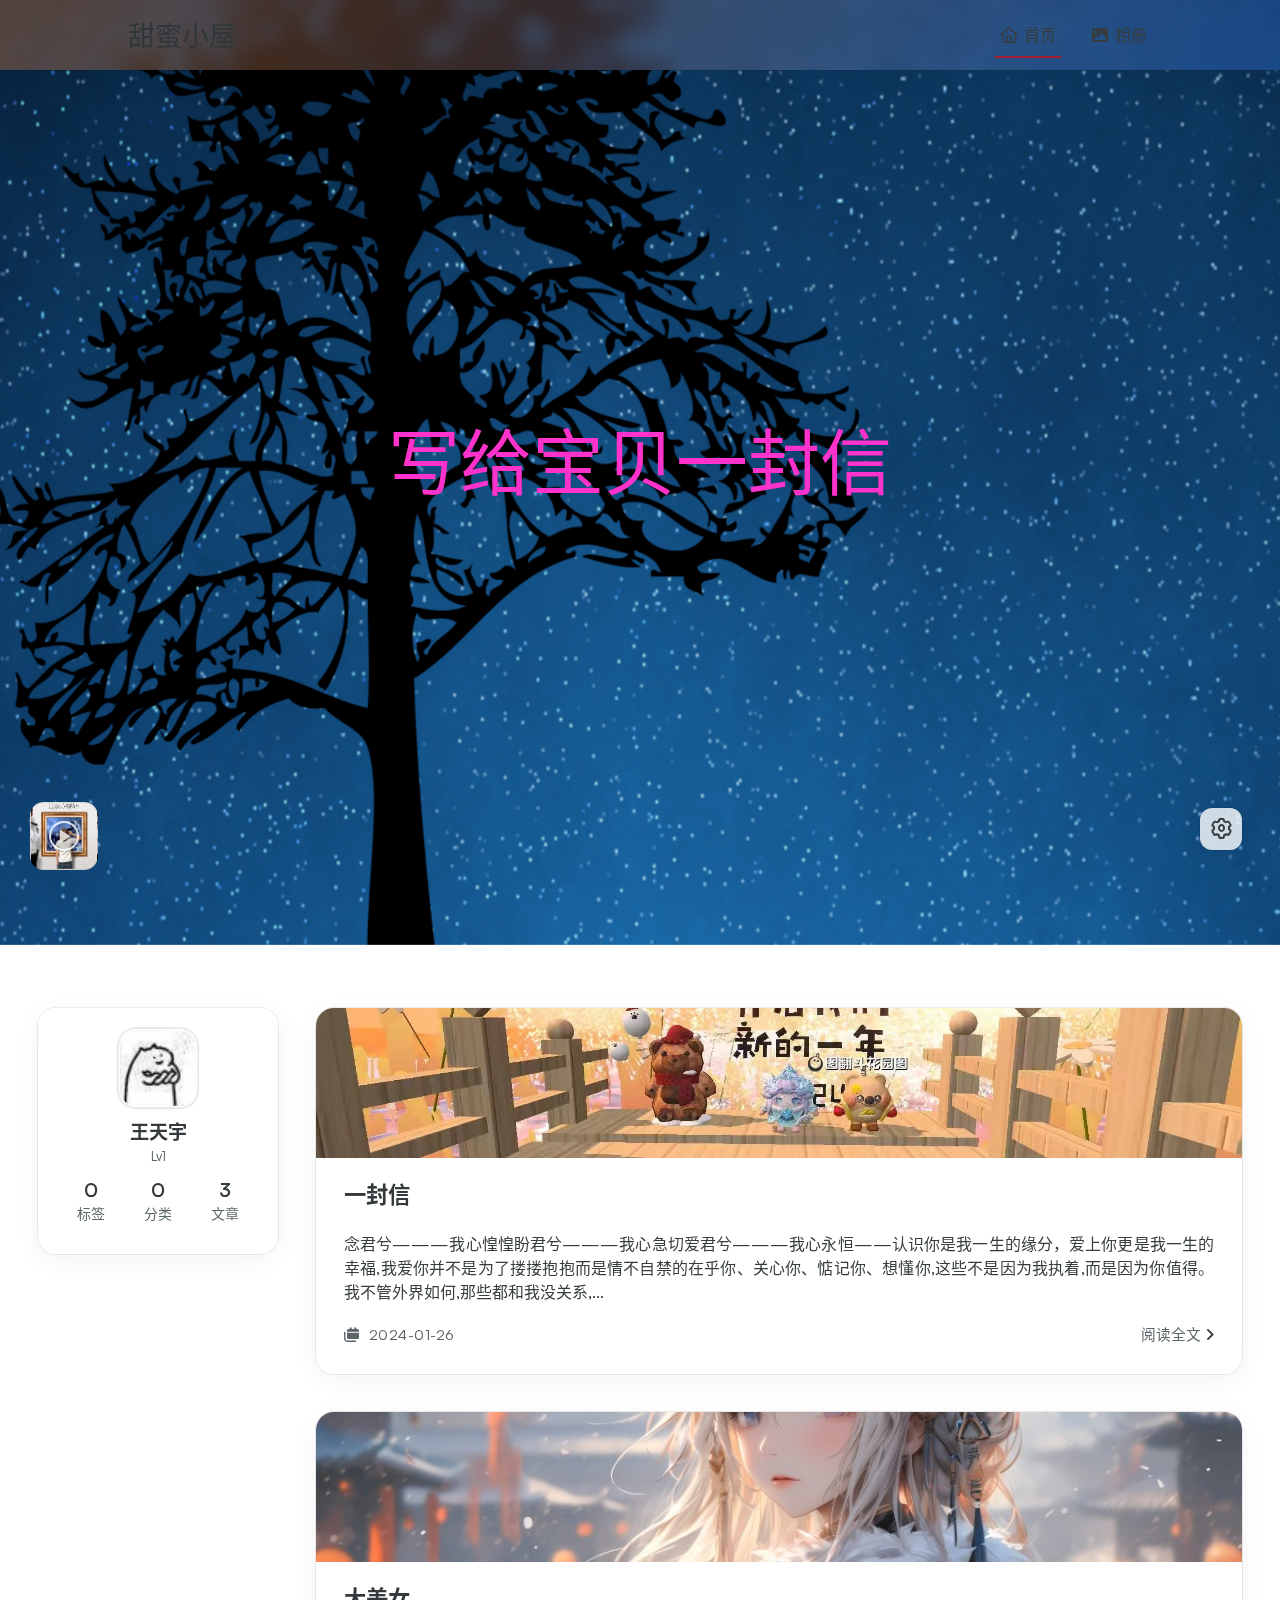
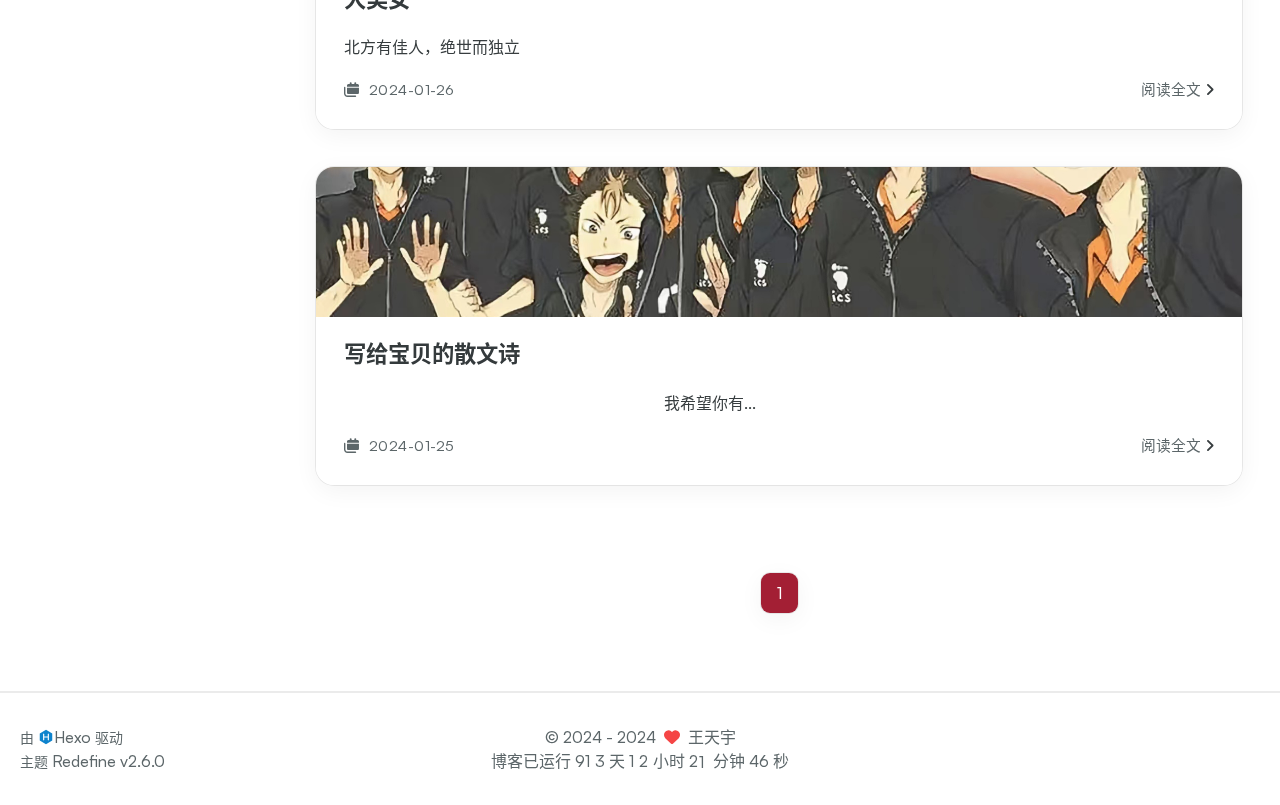
<file: index.html>
<!DOCTYPE html>
<html lang="zh-CN">
<head>
    <meta charset="utf-8">
    <meta name="viewport" content="width=device-width, initial-scale=1">
    <meta name="keywords" content="Hexo Theme Redefine">
    
    <meta name="author" content="王天宇">
    <!-- preconnect -->
    <link rel="preconnect" href="https://fonts.googleapis.com">
    <link rel="preconnect" href="https://fonts.gstatic.com" crossorigin>

    
    <!--- Seo Part-->
    
    <link rel="canonical" href="http://example.com/"/>
    <meta name="robots" content="index,follow">
    <meta name="googlebot" content="index,follow">
    <meta name="revisit-after" content="1 days">
    
        <meta property="og:type" content="website">
<meta property="og:title" content="Hexo">
<meta property="og:url" content="http://example.com/index.html">
<meta property="og:site_name" content="Hexo">
<meta property="og:locale" content="zh_CN">
<meta property="article:author" content="John Doe">
<meta name="twitter:card" content="summary">
    
    
    <!--- Icon Part-->
    <link rel="icon" type="image/png" href="/images/redefine-logo.jpg" sizes="192x192">
    <link rel="apple-touch-icon" sizes="180x180" href="/images/redefine-logo.jpg">
    <meta name="theme-color" content="#A31F34">
    <link rel="shortcut icon" href="/images/redefine-logo.jpg">
    <!--- Page Info-->
    
    <title>
        
        甜蜜小屋
    </title>

    
<link rel="stylesheet" href="/fonts/Chillax/chillax.css">


    
        <style>
    :root {
        --preloader-background-color: #fff;
        --preloader-text-color: #000;
    }

    @media (prefers-color-scheme: dark) {
        :root {
            --preloader-background-color: #202124;
            --preloader-text-color: #fff;
        }
    }

    @media (prefers-color-scheme: light) {
        :root {
            --preloader-background-color: #fff;
            --preloader-text-color: #000;
        }
    }

    @media (max-width: 600px) {
        .ml13 {
            font-size: 2.6rem !important; /* Adjust this value as needed */
        }
    }

    .preloader {
        display: flex;
        flex-direction: column;
        gap: 1rem; /* Tailwind 'gap-4' is 1rem */
        align-items: center;
        justify-content: center;
        position: fixed;
        padding: 12px;
        top: 0;
        right: 0;
        bottom: 0;
        left: 0;
        width: 100vw;
        height: 100vh; /* 'h-screen' is 100% of the viewport height */
        background-color: var(--preloader-background-color);
        z-index: 1100; /* 'z-[1100]' sets the z-index */
        transition: opacity 0.2s ease-in-out;
    }

    .ml13 {
        font-size: 3.2rem;
        /* text-transform: uppercase; */
        color: var(--preloader-text-color);
        letter-spacing: -1px;
        font-weight: 500;
        font-family: 'Chillax-Variable', sans-serif;
        text-align: center;
    }

    .ml13 .word {
        display: inline-flex;
        flex-wrap: wrap;
        white-space: nowrap;
    }

    .ml13 .letter {
        display: inline-block;
        line-height: 1em;
    }
</style>

<div class="preloader">
    
<script src="/js/libs/anime.min.js"></script>

    <h1 class="ml13">
        甜蜜小屋
    </h1>
    <script>
        var textWrapper = document.querySelector('.ml13');
        // Split text into words
        var words = textWrapper.textContent.trim().split(' ');

        // Clear the existing content
        textWrapper.innerHTML = '';

        // Wrap each word and its letters in spans
        words.forEach(function(word) {
            var wordSpan = document.createElement('span');
            wordSpan.classList.add('word');
            wordSpan.innerHTML = word.replace(/\S/g, "<span class='letter'>$&</span>");
            textWrapper.appendChild(wordSpan);
            textWrapper.appendChild(document.createTextNode(' ')); // Add space between words
        });


        anime.timeline({loop: true})
            .add({
                targets: '.ml13 .letter',
                translateY: [100,0],
                translateZ: 0,
                opacity: [0,1],
                easing: "easeOutExpo",
                duration: 1400,
                delay: (el, i) => 300 + 30 * i
            }).add({
            targets: '.ml13 .letter',
            translateY: [0,-100],
            opacity: [1,0],
            easing: "easeInExpo",
            duration: 1200,
            delay: (el, i) => 100 + 30 * i
        });

        let themeStatus = JSON.parse(localStorage.getItem('REDEFINE-THEME-STATUS'))?.isDark;

        // If the theme status is not found in local storage, check the preferred color scheme
        if (themeStatus === undefined || themeStatus === null) {
            if (window.matchMedia && window.matchMedia('(prefers-color-scheme: dark)').matches) {
                themeStatus = 'dark';
            } else {
                themeStatus = 'light';
            }
        }

        // Now you can use the themeStatus variable in your code
        if (themeStatus) {
            document.documentElement.style.setProperty('--preloader-background-color', '#202124');
            document.documentElement.style.setProperty('--preloader-text-color', '#fff');
        } else {
            document.documentElement.style.setProperty('--preloader-background-color', '#fff');
            document.documentElement.style.setProperty('--preloader-text-color', '#000');
        }

        window.addEventListener('load', function () {
            hidePreloaderAfterTimeout(1000); // Hide after 1000 milliseconds once the window has loaded
        });

        // Backup failsafe: Hide preloader after a maximum of 5000 milliseconds, regardless of the window load event
        hidePreloaderAfterTimeout(5000);

        function hidePreloaderAfterTimeout(delay) {
            setTimeout(function () {
                var preloader = document.querySelector('.preloader');
                preloader.style.opacity = '0';
                setTimeout(function () {
                    preloader.style.display = 'none';
                }, 200);
            }, delay);
        }
    </script>
</div>
    

    
<link rel="stylesheet" href="/css/style.css">


    
        
<link rel="stylesheet" href="/assets/build/styles.css">

    

    
<link rel="stylesheet" href="/fonts/fonts.css">

    
<link rel="stylesheet" href="/fonts/Satoshi/satoshi.css">

    <!--- Font Part-->
    
    
    
    

    <!--- Inject Part-->
    
    <script id="hexo-configurations">
    window.config = {"hostname":"example.com","root":"/","language":"zh-CN"};
    window.theme = {"articles":{"style":{"font_size":"16px","line_height":1.5,"image_border_radius":"14px","image_alignment":"center","image_caption":false,"link_icon":true,"title_alignment":"left"},"word_count":{"enable":true,"count":true,"min2read":true},"author_label":{"enable":true,"auto":false,"list":[]},"code_block":{"copy":true,"style":"mac","font":{"enable":false,"family":null,"url":null}},"toc":{"enable":false,"max_depth":3,"number":false,"expand":true,"init_open":true},"copyright":{"enable":false,"default":"cc_by_nc_sa"},"lazyload":true,"recommendation":{"enable":false,"title":"推荐阅读","limit":3,"mobile_limit":2,"placeholder":"/images/wallhaven-wqery6-light.webp","skip_dirs":[]}},"colors":{"primary":"#A31F34","secondary":null},"global":{"fonts":{"chinese":{"enable":false,"family":null,"url":null},"english":{"enable":false,"family":null,"url":null}},"content_max_width":"1000px","sidebar_width":"210px","hover":{"shadow":true,"scale":false},"scroll_progress":{"bar":false,"percentage":true},"website_counter":{"url":"https://cn.vercount.one/js","enable":false,"site_pv":true,"site_uv":true,"post_pv":true},"single_page":true,"preloader":true,"open_graph":true,"google_analytics":{"enable":false,"id":null}},"home_banner":{"enable":true,"style":"fixed","image":{"dark":"/images/666.jpg","light":"/images/5222.jpg"},"title":"写给宝贝一封信","subtitle":{"text":[" Love you forever "],"hitokoto":{"enable":false,"api":"https://v1.hitokoto.cn"},"typing_speed":100,"backing_speed":100,"starting_delay":500,"backing_delay":1500,"loop":true,"smart_backspace":true},"text_color":{"light":"#ff33cc","dark":"#ffffff"},"text_style":{"title_size":"4.5rem","subtitle_size":"1.5rem","line_height":1.2},"custom_font":{"enable":false,"family":null,"url":null},"social_links":{"enable":false,"links":{"github":null,"instagram":null,"zhihu":null,"twitter":null,"email":null},"qrs":{"weixin":null}}},"plugins":{"feed":{"enable":false},"aplayer":{"enable":true,"type":"fixed","audios":[{"name":"7 Years","artist":"Lukas Graham","url":"music/Lukas Graham-7 Years.mp3","cover":"music/42.png"},{"name":"海阔天空","artist":"Beyound","url":"music/Beyond-海阔天空.mp3","cover":null},{"name":"明天过后","artist":"张杰","url":"music/张杰-明天过后.mp3","cover":"music/12.png"},{"name":"乌兰巴托的夜(Live)","artist":"谭维维","url":"music/谭维维-乌兰巴托的夜(Live).mp3","cover":"music/55.png"}]},"mermaid":{"enable":false,"version":"9.3.0"}},"version":"2.6.0","navbar":{"auto_hide":true,"color":{"left":"#f78736","right":"#367df7","transparency":50},"links":{"Home":{"path":"/","icon":"fa-regular fa-house"},"相册":{"icon":"fa-solid fa-image","path":"/masonry/"}},"search":{"enable":false,"preload":true}},"page_templates":{"friends_column":2,"tags_style":"blur"},"home":{"sidebar":{"enable":true,"position":"left","first_item":"menu","announcement":null,"links":null},"article_date_format":"auto","categories":{"enable":true,"limit":3},"tags":{"enable":true,"limit":3}},"footerStart":"2024/1/25 00:00:00"};
    window.lang_ago = {"second":"%s 秒前","minute":"%s 分钟前","hour":"%s 小时前","day":"%s 天前","week":"%s 周前","month":"%s 个月前","year":"%s 年前"};
    window.data = {"masonry":true};
  </script>
    
    <!--- Fontawesome Part-->
    
<link rel="stylesheet" href="/fontawesome/fontawesome.min.css">

    
<link rel="stylesheet" href="/fontawesome/brands.min.css">

    
<link rel="stylesheet" href="/fontawesome/solid.min.css">

    
<link rel="stylesheet" href="/fontawesome/regular.min.css">

    
    
    
    
<meta name="generator" content="Hexo 7.0.0"></head>


<body>
<div class="progress-bar-container">
    

    
        <span class="pjax-progress-bar"></span>
<!--        <span class="swup-progress-icon">-->
<!--            <i class="fa-solid fa-circle-notch fa-spin"></i>-->
<!--        </span>-->
    
</div>


<main class="page-container" id="swup">

    
        
    <style>
        .home-banner-container {
            background: none !important;
        }
        .home-article-item,
        .sidebar-links,
        .sidebar-content,
        a.page-number,
        a.extend,
        .sidebar-links .links:hover,
        .right-bottom-tools,
        footer.footer {
            background-color: var(--background-color-transparent-80) !important;
        }
        .right-bottom-tools:hover,
        a.page-number:hover,
        a.extend:hover {
            background-color: var(--primary-color) !important;
        }
        .site-info,
        .home-article-sticky-label {
            background-color: var(--background-color-transparent-15) !important;
        }
        .home-article-sticky-label {
            backdrop-filter: none !important;
        }
    </style>
    <div class="home-banner-background transition-fade fixed top-0 left-0 w-screen h-screen scale-125 sm:scale-110 box-border will-change-transform bg-cover">
        <img src="/images/5222.jpg" alt="home-banner-background" class="w-full h-full object-cover dark:hidden">
        <img src="/images/666.jpg" alt="home-banner-background" class="w-full h-full object-cover hidden dark:block">
    </div>


<div class="home-banner-container flex justify-center items-center transition-fade relative">
    
    <div class="content mt-8 flex flex-col justify-center items-center">
        <div class="description flex flex-col justify-center items-center w-screen font-medium text-center"
        
        >
            写给宝贝一封信
            
            
                <p><i id="subtitle"></i></p>
            
        </div>
        
    </div>
    <script>
        const scrollToMain = ()=> {
            console.log('scroll');
            const target = document.querySelector('.main-content-container');
            target.scrollIntoView({ behavior: 'smooth'});
        }
    </script>
</div>
    

    <div class="main-content-container">


        <div class="main-content-header">
            <header class="navbar-container">

    <div class="navbar-content has-home-banner">
        <div class="left">
            
            <a class="logo-title" href="/">
                <h1>
                甜蜜小屋
                </h1>
            </a>
        </div>

        <div class="right">
            <!-- PC -->
            <div class="desktop">
                <ul class="navbar-list">
                    
                        
                            

                            <li class="navbar-item">
                                <!-- Menu -->
                                <a class="active"
                                   href="/"
                                        >
                                    <i class="fa-regular fa-house fa-fw"></i>
                                    首页
                                    
                                </a>

                                <!-- Submenu -->
                                
                            </li>
                    
                        
                            

                            <li class="navbar-item">
                                <!-- Menu -->
                                <a class=""
                                   href="/masonry/"
                                        >
                                    <i class="fa-solid fa-image fa-fw"></i>
                                    相册
                                    
                                </a>

                                <!-- Submenu -->
                                
                            </li>
                    
                    
                </ul>
            </div>
            <!-- Mobile -->
            <div class="mobile">
                
                <div class="icon-item navbar-bar">
                    <div class="navbar-bar-middle"></div>
                </div>
            </div>
        </div>
    </div>

    <!-- Mobile drawer -->
    <div class="navbar-drawer h-screen w-full absolute top-0 left-0 bg-background-color flex flex-col justify-between">
        <ul class="drawer-navbar-list flex flex-col px-4 justify-center items-start">
            
                
                    

                    <li class="drawer-navbar-item text-base my-1.5 flex flex-col w-full">
                        
                        <a class="py-1.5 px-2 flex flex-row items-center justify-between gap-1 hover:!text-primary active:!text-primary text-2xl font-semibold group border-b border-border-color hover:border-primary w-full active"
                           href="/"
                        >
                            <span>
                                首页
                            </span>
                            
                                <i class="fa-regular fa-house fa-sm fa-fw"></i>
                            
                        </a>
                        

                        
                    </li>
            
                
                    

                    <li class="drawer-navbar-item text-base my-1.5 flex flex-col w-full">
                        
                        <a class="py-1.5 px-2 flex flex-row items-center justify-between gap-1 hover:!text-primary active:!text-primary text-2xl font-semibold group border-b border-border-color hover:border-primary w-full "
                           href="/masonry/"
                        >
                            <span>
                                相册
                            </span>
                            
                                <i class="fa-solid fa-image fa-sm fa-fw"></i>
                            
                        </a>
                        

                        
                    </li>
            
        </ul>

        <div class="statistics flex justify-around my-2.5">
    <a class="item tag-count-item flex flex-col justify-center items-center w-20" href="/tags">
        <div class="number text-2xl sm:text-xl text-second-text-color font-semibold">0</div>
        <div class="label text-third-text-color text-sm">标签</div>
    </a>
    <a class="item tag-count-item flex flex-col justify-center items-center w-20" href="/categories">
        <div class="number text-2xl sm:text-xl text-second-text-color font-semibold">0</div>
        <div class="label text-third-text-color text-sm">分类</div>
    </a>
    <a class="item tag-count-item flex flex-col justify-center items-center w-20" href="/archives">
        <div class="number text-2xl sm:text-xl text-second-text-color font-semibold">3</div>
        <div class="label text-third-text-color text-sm">文章</div>
    </a>
</div>
    </div>

    <div class="window-mask"></div>

</header>


        </div>

        <div class="main-content-body">

            
                <div class="home-sidebar-container">
    <div class="sticky-container sticky">
        
        
            
            <div class="sidebar-content" >
                <div class="avatar flex justify-center">
    <img src="/images/redefine-logo.jpg">
</div>
                <div class="author flex flex-col justify-center my-2.5 mx-0">
    <div class="name">王天宇</div>
    
        <div class="label">Lv1</div>
    
</div>
                <div class="statistics flex justify-around my-2.5">
    <a class="item tag-count-item flex flex-col justify-center items-center w-20" href="/tags">
        <div class="number text-2xl sm:text-xl text-second-text-color font-semibold">0</div>
        <div class="label text-third-text-color text-sm">标签</div>
    </a>
    <a class="item tag-count-item flex flex-col justify-center items-center w-20" href="/categories">
        <div class="number text-2xl sm:text-xl text-second-text-color font-semibold">0</div>
        <div class="label text-third-text-color text-sm">分类</div>
    </a>
    <a class="item tag-count-item flex flex-col justify-center items-center w-20" href="/archives">
        <div class="number text-2xl sm:text-xl text-second-text-color font-semibold">3</div>
        <div class="label text-third-text-color text-sm">文章</div>
    </a>
</div>
            </div>
        

    </div>
</div>

            

            <div class="main-content">

                
                    <div class="home-content-container">
    <ul class="home-article-list">
        
            <li class="home-article-item">

                

                
                    
                

                
                    <div id="home-article-thumbnail" class="home-article-thumbnail relative h-[150px] overflow-hidden rounded-t-large">
                        <a href="/2024/01/26/test/">
                            <img src="/images/danzai.jpg" alt="一封信" class="w-full h-full object-cover dark:brightness-75 transition-all" />
                        </a>
                    </div>
                
                <div class="flex flex-col gap-5 px-7 pb-7 pt-5">
                    <h3 class="home-article-title">
                        <a href="/2024/01/26/test/">
                            一封信
                        </a>
                    </h3>

                    <div class="home-article-content markdown-body">
                        
                            念君兮———我心惶惶盼君兮———我心急切爱君兮———我心永恒——认识你是我一生的缘分，爱上你更是我一生的幸福,我爱你并不是为了搂搂抱抱而是情不自禁的在乎你、关心你、惦记你、想懂你,这些不是因为我执着,而是因为你值得。我不管外界如何,那些都和我没关系,...
                        
                    </div>

                    <div class="home-article-meta-info-container">
    <div class="home-article-meta-info">
        <span><i class="fa-solid fa-calendars"></i>&nbsp;
            <span class="home-article-date" data-date="Fri Jan 26 2024 22:55:27 GMT+0800">
                
                    2024-01-26
                
            </span>
        </span>
        
        
    </div>

    <a href="/2024/01/26/test/">阅读全文<span class="seo-reader-text">一封信</span>&nbsp;<i class="fa-solid fa-angle-right"></i></a>
</div>

                </div>
            </li>
        
            <li class="home-article-item">

                

                
                    
                

                
                    <div id="home-article-thumbnail" class="home-article-thumbnail relative h-[150px] overflow-hidden rounded-t-large">
                        <a href="/2024/01/26/zhaopian/">
                            <img src="/images/ye.jpg" alt="大美女" class="w-full h-full object-cover dark:brightness-75 transition-all" />
                        </a>
                    </div>
                
                <div class="flex flex-col gap-5 px-7 pb-7 pt-5">
                    <h3 class="home-article-title">
                        <a href="/2024/01/26/zhaopian/">
                            大美女
                        </a>
                    </h3>

                    <div class="home-article-content markdown-body">
                        
                            北方有佳人，绝世而独立

                        
                    </div>

                    <div class="home-article-meta-info-container">
    <div class="home-article-meta-info">
        <span><i class="fa-solid fa-calendars"></i>&nbsp;
            <span class="home-article-date" data-date="Fri Jan 26 2024 20:55:27 GMT+0800">
                
                    2024-01-26
                
            </span>
        </span>
        
        
    </div>

    <a href="/2024/01/26/zhaopian/">阅读全文<span class="seo-reader-text">大美女</span>&nbsp;<i class="fa-solid fa-angle-right"></i></a>
</div>

                </div>
            </li>
        
            <li class="home-article-item">

                

                
                    
                

                
                    <div id="home-article-thumbnail" class="home-article-thumbnail relative h-[150px] overflow-hidden rounded-t-large">
                        <a href="/2024/01/25/love/">
                            <img src="/images/42.jpg" alt="写给宝贝的散文诗" class="w-full h-full object-cover dark:brightness-75 transition-all" />
                        </a>
                    </div>
                
                <div class="flex flex-col gap-5 px-7 pb-7 pt-5">
                    <h3 class="home-article-title">
                        <a href="/2024/01/25/love/">
                            写给宝贝的散文诗
                        </a>
                    </h3>

                    <div class="home-article-content markdown-body">
                        
                            &emsp;&emsp;&emsp;&emsp;&emsp;&emsp;&emsp;&emsp;&emsp;&emsp;&emsp;&emsp;&emsp;&emsp;&emsp;&emsp;&emsp;&emsp;&emsp;&emsp;我希望你有...
                        
                    </div>

                    <div class="home-article-meta-info-container">
    <div class="home-article-meta-info">
        <span><i class="fa-solid fa-calendars"></i>&nbsp;
            <span class="home-article-date" data-date="Thu Jan 25 2024 22:05:27 GMT+0800">
                
                    2024-01-25
                
            </span>
        </span>
        
        
    </div>

    <a href="/2024/01/25/love/">阅读全文<span class="seo-reader-text">写给宝贝的散文诗</span>&nbsp;<i class="fa-solid fa-angle-right"></i></a>
</div>

                </div>
            </li>
        
    </ul>

    <div class="home-paginator px-7 py-5">
        <div class="paginator">
    <span class="page-number current">1</span>
</div>

    </div>
</div>

                    <div class="comment-container pjax"></div>
                

            </div>

            

        </div>

        <div class="main-content-footer">
            <footer class="footer mt-5 py-5 h-auto text-base text-third-text-color relative border-t-2 border-t-border-color">
    <div class="info-container py-3 text-center">
        
        <div class="text-center">
            &copy;
            
              <span>2024</span>
              -
            
            2024&nbsp;&nbsp;<i class="fa-solid fa-heart fa-beat" style="--fa-animation-duration: 0.5s; color: #f54545"></i>&nbsp;&nbsp;<a href="/">王天宇</a>
        </div>
        
        <div class="relative text-center lg:absolute lg:left-[20px] lg:top-1/2 lg:-translate-y-1/2 lg:text-left">
            <span class="lg:block text-sm">由 <?xml version="1.0" encoding="utf-8"?><!DOCTYPE svg PUBLIC "-//W3C//DTD SVG 1.1//EN" "http://www.w3.org/Graphics/SVG/1.1/DTD/svg11.dtd"><svg class="relative top-[2px] inline-block align-baseline" version="1.1" id="圖層_1" xmlns="http://www.w3.org/2000/svg" xmlns:xlink="http://www.w3.org/1999/xlink" x="0px" y="0px" width="1rem" height="1rem" viewBox="0 0 512 512" enable-background="new 0 0 512 512" xml:space="preserve"><path fill="#0E83CD" d="M256.4,25.8l-200,115.5L56,371.5l199.6,114.7l200-115.5l0.4-230.2L256.4,25.8z M349,354.6l-18.4,10.7l-18.6-11V275H200v79.6l-18.4,10.7l-18.6-11v-197l18.5-10.6l18.5,10.8V237h112v-79.6l18.5-10.6l18.5,10.8V354.6z"/></svg><a target="_blank" class="text-base" href="https://hexo.io">Hexo</a> 驱动</span>
            <span class="text-sm lg:block">主题&nbsp;<a class="text-base" target="_blank" href="https://github.com/EvanNotFound/hexo-theme-redefine">Redefine v2.6.0</a></span>
        </div>
        
        
            <div>
                博客已运行 <span class="odometer" id="runtime_days" ></span> 天 <span class="odometer" id="runtime_hours"></span> 小时 <span class="odometer" id="runtime_minutes"></span> 分钟 <span class="odometer" id="runtime_seconds"></span> 秒
            </div>
        
        
            <script data-swup-reload-script>
                try {
                    function odometer_init() {
                    const elements = document.querySelectorAll('.odometer');
                    elements.forEach(el => {
                        new Odometer({
                            el,
                            format: '( ddd).dd',
                            duration: 200
                        });
                    });
                    }
                    odometer_init();
                } catch (error) {}
            </script>
        
        
        
    </div>  
</footer>
        </div>
    </div>

    

    <div class="right-side-tools-container">
        <div class="side-tools-container">
    <ul class="hidden-tools-list">
        <li class="right-bottom-tools tool-font-adjust-plus flex justify-center items-center">
            <i class="fa-regular fa-magnifying-glass-plus"></i>
        </li>

        <li class="right-bottom-tools tool-font-adjust-minus flex justify-center items-center">
            <i class="fa-regular fa-magnifying-glass-minus"></i>
        </li>

        <li class="right-bottom-tools tool-dark-light-toggle flex justify-center items-center">
            <i class="fa-regular fa-moon"></i>
        </li>

        <!-- rss -->
        

        

        <li class="right-bottom-tools tool-scroll-to-bottom flex justify-center items-center">
            <i class="fa-regular fa-arrow-down"></i>
        </li>
    </ul>

    <ul class="visible-tools-list">
        <li class="right-bottom-tools toggle-tools-list flex justify-center items-center">
            <i class="fa-regular fa-cog fa-spin"></i>
        </li>
        
            <li class="right-bottom-tools tool-scroll-to-top flex justify-center items-center">
                <i class="arrow-up fas fa-arrow-up"></i>
                <span class="percent"></span>
            </li>
        
        
    </ul>
</div>

    </div>

    <div class="image-viewer-container">
    <img src="">
</div>


    

</main>


    
<script src="/js/libs/Swup.min.js"></script>

<script src="/js/libs/SwupSlideTheme.min.js"></script>

<script src="/js/libs/SwupScriptsPlugin.min.js"></script>

<script src="/js/libs/SwupProgressPlugin.min.js"></script>

<script src="/js/libs/SwupScrollPlugin.min.js"></script>

<script src="/js/libs/SwupPreloadPlugin.min.js"></script>

<script>
    const swup = new Swup({
        plugins: [
            new SwupScriptsPlugin({
                optin: true,
            }),
            new SwupProgressPlugin(),
            new SwupScrollPlugin({
                offset: 80,
            }),
            new SwupSlideTheme({
                mainElement: ".main-content-body",
            }),
            new SwupPreloadPlugin(),
        ],
        containers: ["#swup"],
    });
</script>








<script src="/js/tools/imageViewer.js" type="module"></script>

<script src="/js/utils.js" type="module"></script>

<script src="/js/main.js" type="module"></script>

<script src="/js/layouts/navbarShrink.js" type="module"></script>

<script src="/js/tools/scrollTopBottom.js" type="module"></script>

<script src="/js/tools/lightDarkSwitch.js" type="module"></script>

<script src="/js/layouts/categoryList.js" type="module"></script>





    
<script src="/js/tools/codeBlock.js" type="module"></script>




    
<script src="/js/layouts/lazyload.js" type="module"></script>




    
<script src="/js/tools/runtime.js"></script>

    
<script src="/js/libs/odometer.min.js"></script>

    
<link rel="stylesheet" href="/assets/odometer-theme-minimal.css">




  
<script src="/js/libs/Typed.min.js"></script>

  
<script src="/js/plugins/typed.js" type="module"></script>






    
<script src="/js/libs/minimasonry.min.js"></script>

    
<script src="/js/plugins/masonry.js" type="module"></script>





<div class="post-scripts" data-swup-reload-script>
    
</div>


    <div id="aplayer"></div>

<script src="/js/libs/APlayer.min.js"></script>


<script src="/js/plugins/aplayer.js"></script>


</body>
</html>
</file>
<file: fonts/Chillax/chillax.css>
/**
 * @license
 *
 * Font Family: Chillax
 * Designed by: Manushi Parikh
 * URL: https://www.fontshare.com/fonts/chillax
 * © 2023 Indian Type Foundry
 *
 * Font Style:
 * Chillax Variable(Variable font)
 *
*/


/**
* This is a variable font
* You can controll variable axes as shown below:
* font-variation-settings: 'wght' 700.0;
*
* available axes:

* 'wght' (range from 200.0 to 700.0)

*/

@font-face {
  font-family: 'Chillax-Variable';
  src: url('Chillax-Variable.woff2') format('woff2'),
       url('Chillax-Variable.woff') format('woff'),
       url('Chillax-Variable.ttf') format('truetype');
       font-weight: 200 700;
       font-display: swap;
       font-style: normal;
}
</file>
<file: fonts/fonts.css>
/* noto-sans-sc-regular - chinese-simplified */
@font-face {
  font-family: "Noto Sans SC";
  font-style: normal;
  font-weight: 400;
  font-display: swap;
  src: local("Noto Sans SC"),
    url("./noto-sans-sc-v26-chinese-simplified-regular.woff2")
      format("woff2"),
    /* Chrome 26+, Opera 23+, Firefox 39+ */
      url("./noto-sans-sc-v26-chinese-simplified-regular.woff")
      format("woff"); /* Chrome 6+, Firefox 3.6+, IE 9+, Safari 5.1+ */
}
/* noto-sans-sc-700 - chinese-simplified */
@font-face {
  font-family: "Noto Sans SC";
  font-style: normal;
  font-weight: 700;
  font-display: swap;
  src: local("Noto Sans SC"),
    url("./noto-sans-sc-v26-chinese-simplified-700.woff2") format("woff2"),
    /* Chrome 26+, Opera 23+, Firefox 39+ */
      url("./noto-sans-sc-v26-chinese-simplified-700.woff") format("woff"); /* Chrome 6+, Firefox 3.6+, IE 9+, Safari 5.1+ */
}

/* ubuntu-mono-regular - latin */
@font-face {
  font-display: swap; /* Check https://developer.mozilla.org/en-US/docs/Web/CSS/@font-face/font-display for other options. */
  font-family: "Ubuntu Mono";
  font-style: normal;
  font-weight: 400;
  src: url("./ubuntu-mono-v15-latin-regular.woff2") format("woff2"),
    /* Chrome 36+, Opera 23+, Firefox 39+ */
      url("./ubuntu-mono-v15-latin-regular.woff") format("woff"); /* Chrome 5+, Firefox 3.6+, IE 9+, Safari 5.1+ */
}
</file>
<file: fonts/Satoshi/satoshi.css>
/**
 * @license
 *
 * Font Family: Satoshi
 * Designed by: Deni Anggara
 * URL: https://www.fontshare.comsatoshi
 * © 2023 Indian Type Foundry
 *
 * Font Styles:
 * Satoshi Variable(Variable font)
 * Satoshi Variable Italic(Variable font)
 *
*/


/**
* This is a variable font
* You can controll variable axes as shown below:
* font-variation-settings: 'wght' 900.0;
*
* available axes:

* 'wght' (range from 300.0 to 900.0)

*/

@font-face {
  font-family: 'Satoshi-Variable';
  src: url('Satoshi-Variable.woff2') format('woff2'),
       url('Satoshi-Variable.woff') format('woff'),
       url('Satoshi-Variable.ttf') format('truetype');
       font-weight: 300 900;
       font-display: swap;
       font-style: normal;
}


/**
* This is a variable font
* You can controll variable axes as shown below:
* font-variation-settings: 'wght' 900.0;
*
* available axes:

* 'wght' (range from 300.0 to 900.0)

*/

@font-face {
  font-family: 'Satoshi-VariableItalic';
  src: url('Satoshi-VariableItalic.woff2') format('woff2'),
       url('Satoshi-VariableItalic.woff') format('woff'),
       url('Satoshi-VariableItalic.ttf') format('truetype');
       font-weight: 300 900;
       font-display: swap;
       font-style: italic;
}
</file>
<file: assets/odometer-theme-minimal.css>
.odometer.odometer-auto-theme, .odometer.odometer-theme-minimal {
  display: inline-block;
  vertical-align: middle;
  *vertical-align: auto;
  *zoom: 1;
  *display: inline;
  position: relative;
}
.odometer.odometer-auto-theme .odometer-digit, .odometer.odometer-theme-minimal .odometer-digit {
  display: inline-block;
  vertical-align: middle;
  *vertical-align: auto;
  *zoom: 1;
  *display: inline;
  position: relative;
}
.odometer.odometer-auto-theme .odometer-digit .odometer-digit-spacer, .odometer.odometer-theme-minimal .odometer-digit .odometer-digit-spacer {
  display: inline-block;
  vertical-align: middle;
  *vertical-align: auto;
  *zoom: 1;
  *display: inline;
  visibility: hidden;
}
.odometer.odometer-auto-theme .odometer-digit .odometer-digit-inner, .odometer.odometer-theme-minimal .odometer-digit .odometer-digit-inner {
  text-align: left;
  display: block;
  position: absolute;
  top: 0;
  left: 0;
  right: 0;
  bottom: 0;
  overflow: hidden;
}
.odometer.odometer-auto-theme .odometer-digit .odometer-ribbon, .odometer.odometer-theme-minimal .odometer-digit .odometer-ribbon {
  display: block;
}
.odometer.odometer-auto-theme .odometer-digit .odometer-ribbon-inner, .odometer.odometer-theme-minimal .odometer-digit .odometer-ribbon-inner {
  display: block;
  -webkit-backface-visibility: hidden;
}
.odometer.odometer-auto-theme .odometer-digit .odometer-value, .odometer.odometer-theme-minimal .odometer-digit .odometer-value {
  display: block;
  -webkit-transform: translateZ(0);
}
.odometer.odometer-auto-theme .odometer-digit .odometer-value.odometer-last-value, .odometer.odometer-theme-minimal .odometer-digit .odometer-value.odometer-last-value {
  position: absolute;
}
.odometer.odometer-auto-theme.odometer-animating-up .odometer-ribbon-inner, .odometer.odometer-theme-minimal.odometer-animating-up .odometer-ribbon-inner {
  -webkit-transition: -webkit-transform 2s;
  -moz-transition: -moz-transform 2s;
  -ms-transition: -ms-transform 2s;
  -o-transition: -o-transform 2s;
  transition: transform 2s;
}
.odometer.odometer-auto-theme.odometer-animating-up.odometer-animating .odometer-ribbon-inner, .odometer.odometer-theme-minimal.odometer-animating-up.odometer-animating .odometer-ribbon-inner {
  -webkit-transform: translateY(-100%);
  -moz-transform: translateY(-100%);
  -ms-transform: translateY(-100%);
  -o-transform: translateY(-100%);
  transform: translateY(-100%);
}
.odometer.odometer-auto-theme.odometer-animating-down .odometer-ribbon-inner, .odometer.odometer-theme-minimal.odometer-animating-down .odometer-ribbon-inner {
  -webkit-transform: translateY(-100%);
  -moz-transform: translateY(-100%);
  -ms-transform: translateY(-100%);
  -o-transform: translateY(-100%);
  transform: translateY(-100%);
}
.odometer.odometer-auto-theme.odometer-animating-down.odometer-animating .odometer-ribbon-inner, .odometer.odometer-theme-minimal.odometer-animating-down.odometer-animating .odometer-ribbon-inner {
  -webkit-transition: -webkit-transform 2s;
  -moz-transition: -moz-transform 2s;
  -ms-transition: -ms-transform 2s;
  -o-transition: -o-transform 2s;
  transition: transform 2s;
  -webkit-transform: translateY(0);
  -moz-transform: translateY(0);
  -ms-transform: translateY(0);
  -o-transform: translateY(0);
  transform: translateY(0);
}
</file>
<file: css/style.css>
@tailwind base;
@tailwind components;
@tailwind utilities;
.fade-in-down-animation {
  animation-fill-mode: both;
  animation-duration: 1s;
  animation-name: fade-in-down;
  will-change: transform;
}
.title-hover-animation {
  display: inline-block;
  position: relative;
  border-bottom: none;
  line-height: 1.3;
  vertical-align: top;
  color: var(--second-text-color);
}
.title-hover-animation::before {
  content: '';
  position: absolute;
  width: 100%;
  height: 2px;
  bottom: -4px;
  left: 0;
  background-color: var(--second-text-color);
  visibility: hidden;
  transform: scaleX(0);
  transition-property: color, background, box-shadow, border-color, visibility, transform;
  transition-delay: 0s, 0s, 0s, 0s, 0s, 0s;
  transition-duration: 0.2s, 0.2s, 0.2s, 0.2s, 0.2s, 0.2s;
  transition-timing-function: ease, ease, ease, ease, ease-in-out, ease-in-out;
}
@-moz-keyframes fade-in-down {
  0% {
    opacity: 0;
    transform: translateY(-50px);
  }
  100% {
    opacity: 1;
    transform: translateY(0);
  }
}
@-webkit-keyframes fade-in-down {
  0% {
    opacity: 0;
    transform: translateY(-50px);
  }
  100% {
    opacity: 1;
    transform: translateY(0);
  }
}
@-o-keyframes fade-in-down {
  0% {
    opacity: 0;
    transform: translateY(-50px);
  }
  100% {
    opacity: 1;
    transform: translateY(0);
  }
}
@keyframes fade-in-down {
  0% {
    opacity: 0;
    transform: translateY(-50px);
  }
  100% {
    opacity: 1;
    transform: translateY(0);
  }
}
@-moz-keyframes icon-animate {
  0%, 100% {
    transform: scale(1);
  }
  10%, 30% {
    transform: scale(0.88);
  }
  20%, 40%, 60%, 80% {
    transform: scale(1.08);
  }
  50%, 70% {
    transform: scale(1.08);
  }
}
@-webkit-keyframes icon-animate {
  0%, 100% {
    transform: scale(1);
  }
  10%, 30% {
    transform: scale(0.88);
  }
  20%, 40%, 60%, 80% {
    transform: scale(1.08);
  }
  50%, 70% {
    transform: scale(1.08);
  }
}
@-o-keyframes icon-animate {
  0%, 100% {
    transform: scale(1);
  }
  10%, 30% {
    transform: scale(0.88);
  }
  20%, 40%, 60%, 80% {
    transform: scale(1.08);
  }
  50%, 70% {
    transform: scale(1.08);
  }
}
@keyframes icon-animate {
  0%, 100% {
    transform: scale(1);
  }
  10%, 30% {
    transform: scale(0.88);
  }
  20%, 40%, 60%, 80% {
    transform: scale(1.08);
  }
  50%, 70% {
    transform: scale(1.08);
  }
}
:root {
  --background-color: #fff;
  --background-color-transparent: rgba(255,255,255,0.6);
  --background-color-transparent-15: rgba(255,255,255,0.15);
  --background-color-transparent-40: rgba(255,255,255,0.4);
  --background-color-transparent-80: rgba(255,255,255,0.8);
  --second-background-color: #fafafa;
  --third-background-color: #f7f7f7;
  --third-background-color-transparent: rgba(241,241,241,0.6);
  --primary-color: #a31f34;
  --first-text-color: #323739;
  --second-text-color: #343a3c;
  --third-text-color: #5c6669;
  --fourth-text-color: #eaeced;
  --default-text-color: #373d3f;
  --invert-text-color: #bebec6;
  --border-color: rgba(0,0,0,0.08);
  --selection-color: #be243c;
  --shadow-color-1: rgba(0,0,0,0.08);
  --shadow-color-2: rgba(0,0,0,0.05);
  --shadow-hover-color: rgba(0,0,0,0.28);
  --scrollbar-color: #c1c1c1;
  --scrollbar-color-hover: #a1a1a1;
  --scroll-bar-bg-color: #fafafa;
  --link-color: #323739;
  --copyright-info-color: #c03;
  --avatar-background-color: #06c;
  --pjax-progress-bar-color: linear-gradient(45deg, #f10006, #ef5b00, #e59c01, #19ca05, #00cab5, #0264c8, #c303c3);
  --archive-timeline-last-child-color: linear-gradient(to bottom, #e8e8e8 60%, rgba(0,0,0,0) 100%) 1 100%;
  --note-blue-title-bg: #d6f7fb;
  --note-red-title-bg: #fde9e9;
  --note-cyan-title-bg: #e9fdf9;
  --note-green-title-bg: #e9fde9;
  --note-yellow-title-bg: #fdf9e9;
  --note-gray-title-bg: #f9f9f9;
  --note-type-title-bg: #fdf3e9;
  --note-black-title-bg: #e9e9e9;
  --note-purple-title-bg: #f9e9fd;
  --home-banner-text-color: #f3c;
  --home-banner-icons-container-border-color: rgba(255,255,255,0.35);
  --home-banner-icons-container-background-color: rgba(255,255,255,0.3);
  --redefine-box-shadow: var(--shadow-color-2) 0px 6px 24px 0px, var(--shadow-color-1) 0px 0px 0px 1px;
  --redefine-box-shadow-hover: var(--shadow-color-2) 0px 6px 24px 0px, var(--shadow-color-1) 0px 0px 0px 1px, var(--shadow-color-1) 0px 0px 0px 1px inset;
  --redefine-box-shadow-flat: var(--shadow-color-2) 0px 1px 4px 0px, var(--shadow-color-1) 0px 0px 0px 1px;
  --redefine-box-shadow-flat-hover: var(--shadow-color-2) 0px 1px 4px 0px, var(--shadow-color-1) 0px 0px 0px 1px, var(--shadow-color-1) 0px 0px 0px 1px inset;
  --mermaid-theme: '';
}
@media (prefers-color-scheme: light) {
  :root {
    --background-color: #fff;
    --background-color-transparent: rgba(255,255,255,0.6);
    --background-color-transparent-15: rgba(255,255,255,0.15);
    --background-color-transparent-40: rgba(255,255,255,0.4);
    --background-color-transparent-80: rgba(255,255,255,0.8);
    --second-background-color: #fafafa;
    --third-background-color: #f7f7f7;
    --third-background-color-transparent: rgba(241,241,241,0.6);
    --primary-color: #a31f34;
    --first-text-color: #323739;
    --second-text-color: #343a3c;
    --third-text-color: #5c6669;
    --fourth-text-color: #eaeced;
    --default-text-color: #373d3f;
    --invert-text-color: #bebec6;
    --border-color: rgba(0,0,0,0.08);
    --selection-color: #be243c;
    --shadow-color-1: rgba(0,0,0,0.08);
    --shadow-color-2: rgba(0,0,0,0.05);
    --shadow-hover-color: rgba(0,0,0,0.28);
    --scrollbar-color: #c1c1c1;
    --scrollbar-color-hover: #a1a1a1;
    --scroll-bar-bg-color: #fafafa;
    --link-color: #323739;
    --copyright-info-color: #c03;
    --avatar-background-color: #06c;
    --pjax-progress-bar-color: linear-gradient(45deg, #f10006, #ef5b00, #e59c01, #19ca05, #00cab5, #0264c8, #c303c3);
    --archive-timeline-last-child-color: linear-gradient(to bottom, #e8e8e8 60%, rgba(0,0,0,0) 100%) 1 100%;
    --note-blue-title-bg: #d6f7fb;
    --note-red-title-bg: #fde9e9;
    --note-cyan-title-bg: #e9fdf9;
    --note-green-title-bg: #e9fde9;
    --note-yellow-title-bg: #fdf9e9;
    --note-gray-title-bg: #f9f9f9;
    --note-type-title-bg: #fdf3e9;
    --note-black-title-bg: #e9e9e9;
    --note-purple-title-bg: #f9e9fd;
    --home-banner-text-color: #f3c;
    --home-banner-icons-container-border-color: rgba(255,255,255,0.35);
    --home-banner-icons-container-background-color: rgba(255,255,255,0.3);
    --redefine-box-shadow: var(--shadow-color-2) 0px 6px 24px 0px, var(--shadow-color-1) 0px 0px 0px 1px;
    --redefine-box-shadow-hover: var(--shadow-color-2) 0px 6px 24px 0px, var(--shadow-color-1) 0px 0px 0px 1px, var(--shadow-color-1) 0px 0px 0px 1px inset;
    --redefine-box-shadow-flat: var(--shadow-color-2) 0px 1px 4px 0px, var(--shadow-color-1) 0px 0px 0px 1px;
    --redefine-box-shadow-flat-hover: var(--shadow-color-2) 0px 1px 4px 0px, var(--shadow-color-1) 0px 0px 0px 1px, var(--shadow-color-1) 0px 0px 0px 1px inset;
    --mermaid-theme: '';
  }
}
@media (prefers-color-scheme: dark) {
  :root {
    --background-color: #202124;
    --background-color-transparent: rgba(32,33,36,0.4);
    --background-color-transparent-15: rgba(32,33,36,0.15);
    --background-color-transparent-40: rgba(32,33,36,0.4);
    --background-color-transparent-80: rgba(32,33,36,0.8);
    --second-background-color: #242529;
    --third-background-color: #292b2f;
    --third-background-color-transparent: rgba(32,33,36,0.6);
    --primary-color: #a31f34;
    --first-text-color: #d2d2d7;
    --second-text-color: #cbcbd1;
    --third-text-color: #9595a2;
    --fourth-text-color: #242429;
    --default-text-color: #bebec6;
    --invert-text-color: #373d3f;
    --border-color: rgba(255,255,255,0.08);
    --selection-color: #be243c;
    --shadow-color-1: rgba(255,255,255,0.08);
    --shadow-color-2: rgba(255,255,255,0.05);
    --shadow-hover-color: rgba(69,69,69,0.28);
    --scrollbar-color: #898989;
    --scrollbar-color-hover: #a1a1a1;
    --scroll-bar-bg-color: #2a2c30;
    --link-color: #c5c5cc;
    --copyright-info-color: #a30029;
    --avatar-background-color: #005cb8;
    --pjax-progress-bar-color: linear-gradient(45deg, #ea404a, #ea722f, #e9a71f, #67e559, #18ecec, #1b85f1, #ee1dee);
    --archive-timeline-last-child-color: linear-gradient(to bottom, #323232 60%, rgba(255,255,255,0) 100%) 1 100%;
    --note-blue-title-bg: #1e3e46;
    --note-red-title-bg: #4e1e1e;
    --note-cyan-title-bg: #1e4e4e;
    --note-green-title-bg: #1e4e1e;
    --note-yellow-title-bg: #4e4e1e;
    --note-gray-title-bg: #4e4e4e;
    --note-type-title-bg: #4e3a1e;
    --note-black-title-bg: #1e1e1e;
    --note-purple-title-bg: #4e1e4e;
    --home-banner-text-color: #fff;
    --home-banner-icons-container-border-color: rgba(197,197,197,0.35);
    --home-banner-icons-container-background-color: rgba(197,197,197,0.3);
    --redefine-box-shadow: var(--shadow-color-2) 0px 6px 24px 0px, var(--shadow-color-1) 0px 0px 0px 1px;
    --redefine-box-shadow-hover: var(--shadow-color-2) 0px 6px 24px 0px, var(--shadow-color-1) 0px 0px 0px 1px, var(--shadow-color-1) 0px 0px 0px 1px inset;
    --redefine-box-shadow-flat: var(--shadow-color-2) 0px 1px 4px 0px, var(--shadow-color-1) 0px 0px 0px 1px;
    --redefine-box-shadow-flat-hover: var(--shadow-color-2) 0px 1px 4px 0px, var(--shadow-color-1) 0px 0px 0px 1px, var(--shadow-color-1) 0px 0px 0px 1px inset;
    --mermaid-theme: '';
  }
}
.light-mode {
  --background-color: #fff;
  --background-color-transparent: rgba(255,255,255,0.6);
  --background-color-transparent-15: rgba(255,255,255,0.15);
  --background-color-transparent-40: rgba(255,255,255,0.4);
  --background-color-transparent-80: rgba(255,255,255,0.8);
  --second-background-color: #fafafa;
  --third-background-color: #f7f7f7;
  --third-background-color-transparent: rgba(241,241,241,0.6);
  --primary-color: #a31f34;
  --first-text-color: #323739;
  --second-text-color: #343a3c;
  --third-text-color: #5c6669;
  --fourth-text-color: #eaeced;
  --default-text-color: #373d3f;
  --invert-text-color: #bebec6;
  --border-color: rgba(0,0,0,0.08);
  --selection-color: #be243c;
  --shadow-color-1: rgba(0,0,0,0.08);
  --shadow-color-2: rgba(0,0,0,0.05);
  --shadow-hover-color: rgba(0,0,0,0.28);
  --scrollbar-color: #c1c1c1;
  --scrollbar-color-hover: #a1a1a1;
  --scroll-bar-bg-color: #fafafa;
  --link-color: #323739;
  --copyright-info-color: #c03;
  --avatar-background-color: #06c;
  --pjax-progress-bar-color: linear-gradient(45deg, #f10006, #ef5b00, #e59c01, #19ca05, #00cab5, #0264c8, #c303c3);
  --archive-timeline-last-child-color: linear-gradient(to bottom, #e8e8e8 60%, rgba(0,0,0,0) 100%) 1 100%;
  --note-blue-title-bg: #d6f7fb;
  --note-red-title-bg: #fde9e9;
  --note-cyan-title-bg: #e9fdf9;
  --note-green-title-bg: #e9fde9;
  --note-yellow-title-bg: #fdf9e9;
  --note-gray-title-bg: #f9f9f9;
  --note-type-title-bg: #fdf3e9;
  --note-black-title-bg: #e9e9e9;
  --note-purple-title-bg: #f9e9fd;
  --home-banner-text-color: #f3c;
  --home-banner-icons-container-border-color: rgba(255,255,255,0.35);
  --home-banner-icons-container-background-color: rgba(255,255,255,0.3);
  --redefine-box-shadow: var(--shadow-color-2) 0px 6px 24px 0px, var(--shadow-color-1) 0px 0px 0px 1px;
  --redefine-box-shadow-hover: var(--shadow-color-2) 0px 6px 24px 0px, var(--shadow-color-1) 0px 0px 0px 1px, var(--shadow-color-1) 0px 0px 0px 1px inset;
  --redefine-box-shadow-flat: var(--shadow-color-2) 0px 1px 4px 0px, var(--shadow-color-1) 0px 0px 0px 1px;
  --redefine-box-shadow-flat-hover: var(--shadow-color-2) 0px 1px 4px 0px, var(--shadow-color-1) 0px 0px 0px 1px, var(--shadow-color-1) 0px 0px 0px 1px inset;
  --mermaid-theme: '';
}
.dark-mode {
  --background-color: #202124;
  --background-color-transparent: rgba(32,33,36,0.4);
  --background-color-transparent-15: rgba(32,33,36,0.15);
  --background-color-transparent-40: rgba(32,33,36,0.4);
  --background-color-transparent-80: rgba(32,33,36,0.8);
  --second-background-color: #242529;
  --third-background-color: #292b2f;
  --third-background-color-transparent: rgba(32,33,36,0.6);
  --primary-color: #a31f34;
  --first-text-color: #d2d2d7;
  --second-text-color: #cbcbd1;
  --third-text-color: #9595a2;
  --fourth-text-color: #242429;
  --default-text-color: #bebec6;
  --invert-text-color: #373d3f;
  --border-color: rgba(255,255,255,0.08);
  --selection-color: #be243c;
  --shadow-color-1: rgba(255,255,255,0.08);
  --shadow-color-2: rgba(255,255,255,0.05);
  --shadow-hover-color: rgba(69,69,69,0.28);
  --scrollbar-color: #898989;
  --scrollbar-color-hover: #a1a1a1;
  --scroll-bar-bg-color: #2a2c30;
  --link-color: #c5c5cc;
  --copyright-info-color: #a30029;
  --avatar-background-color: #005cb8;
  --pjax-progress-bar-color: linear-gradient(45deg, #ea404a, #ea722f, #e9a71f, #67e559, #18ecec, #1b85f1, #ee1dee);
  --archive-timeline-last-child-color: linear-gradient(to bottom, #323232 60%, rgba(255,255,255,0) 100%) 1 100%;
  --note-blue-title-bg: #1e3e46;
  --note-red-title-bg: #4e1e1e;
  --note-cyan-title-bg: #1e4e4e;
  --note-green-title-bg: #1e4e1e;
  --note-yellow-title-bg: #4e4e1e;
  --note-gray-title-bg: #4e4e4e;
  --note-type-title-bg: #4e3a1e;
  --note-black-title-bg: #1e1e1e;
  --note-purple-title-bg: #4e1e4e;
  --home-banner-text-color: #fff;
  --home-banner-icons-container-border-color: rgba(197,197,197,0.35);
  --home-banner-icons-container-background-color: rgba(197,197,197,0.3);
  --redefine-box-shadow: var(--shadow-color-2) 0px 6px 24px 0px, var(--shadow-color-1) 0px 0px 0px 1px;
  --redefine-box-shadow-hover: var(--shadow-color-2) 0px 6px 24px 0px, var(--shadow-color-1) 0px 0px 0px 1px, var(--shadow-color-1) 0px 0px 0px 1px inset;
  --redefine-box-shadow-flat: var(--shadow-color-2) 0px 1px 4px 0px, var(--shadow-color-1) 0px 0px 0px 1px;
  --redefine-box-shadow-flat-hover: var(--shadow-color-2) 0px 1px 4px 0px, var(--shadow-color-1) 0px 0px 0px 1px, var(--shadow-color-1) 0px 0px 0px 1px inset;
  --mermaid-theme: '';
}
:root {
  --background-color: #fff;
  --background-color-transparent: rgba(255,255,255,0.6);
  --background-color-transparent-15: rgba(255,255,255,0.15);
  --background-color-transparent-40: rgba(255,255,255,0.4);
  --background-color-transparent-80: rgba(255,255,255,0.8);
  --second-background-color: #fafafa;
  --third-background-color: #f7f7f7;
  --third-background-color-transparent: rgba(241,241,241,0.6);
  --primary-color: #a31f34;
  --first-text-color: #323739;
  --second-text-color: #343a3c;
  --third-text-color: #5c6669;
  --fourth-text-color: #eaeced;
  --default-text-color: #373d3f;
  --invert-text-color: #bebec6;
  --border-color: rgba(0,0,0,0.08);
  --selection-color: #be243c;
  --shadow-color-1: rgba(0,0,0,0.08);
  --shadow-color-2: rgba(0,0,0,0.05);
  --shadow-hover-color: rgba(0,0,0,0.28);
  --scrollbar-color: #c1c1c1;
  --scrollbar-color-hover: #a1a1a1;
  --scroll-bar-bg-color: #fafafa;
  --link-color: #323739;
  --copyright-info-color: #c03;
  --avatar-background-color: #06c;
  --pjax-progress-bar-color: linear-gradient(45deg, #f10006, #ef5b00, #e59c01, #19ca05, #00cab5, #0264c8, #c303c3);
  --archive-timeline-last-child-color: linear-gradient(to bottom, #e8e8e8 60%, rgba(0,0,0,0) 100%) 1 100%;
  --note-blue-title-bg: #d6f7fb;
  --note-red-title-bg: #fde9e9;
  --note-cyan-title-bg: #e9fdf9;
  --note-green-title-bg: #e9fde9;
  --note-yellow-title-bg: #fdf9e9;
  --note-gray-title-bg: #f9f9f9;
  --note-type-title-bg: #fdf3e9;
  --note-black-title-bg: #e9e9e9;
  --note-purple-title-bg: #f9e9fd;
  --home-banner-text-color: #f3c;
  --home-banner-icons-container-border-color: rgba(255,255,255,0.35);
  --home-banner-icons-container-background-color: rgba(255,255,255,0.3);
  --redefine-box-shadow: var(--shadow-color-2) 0px 6px 24px 0px, var(--shadow-color-1) 0px 0px 0px 1px;
  --redefine-box-shadow-hover: var(--shadow-color-2) 0px 6px 24px 0px, var(--shadow-color-1) 0px 0px 0px 1px, var(--shadow-color-1) 0px 0px 0px 1px inset;
  --redefine-box-shadow-flat: var(--shadow-color-2) 0px 1px 4px 0px, var(--shadow-color-1) 0px 0px 0px 1px;
  --redefine-box-shadow-flat-hover: var(--shadow-color-2) 0px 1px 4px 0px, var(--shadow-color-1) 0px 0px 0px 1px, var(--shadow-color-1) 0px 0px 0px 1px inset;
  --mermaid-theme: '';
}
@media (prefers-color-scheme: light) {
  :root {
    --background-color: #fff;
    --background-color-transparent: rgba(255,255,255,0.6);
    --background-color-transparent-15: rgba(255,255,255,0.15);
    --background-color-transparent-40: rgba(255,255,255,0.4);
    --background-color-transparent-80: rgba(255,255,255,0.8);
    --second-background-color: #fafafa;
    --third-background-color: #f7f7f7;
    --third-background-color-transparent: rgba(241,241,241,0.6);
    --primary-color: #a31f34;
    --first-text-color: #323739;
    --second-text-color: #343a3c;
    --third-text-color: #5c6669;
    --fourth-text-color: #eaeced;
    --default-text-color: #373d3f;
    --invert-text-color: #bebec6;
    --border-color: rgba(0,0,0,0.08);
    --selection-color: #be243c;
    --shadow-color-1: rgba(0,0,0,0.08);
    --shadow-color-2: rgba(0,0,0,0.05);
    --shadow-hover-color: rgba(0,0,0,0.28);
    --scrollbar-color: #c1c1c1;
    --scrollbar-color-hover: #a1a1a1;
    --scroll-bar-bg-color: #fafafa;
    --link-color: #323739;
    --copyright-info-color: #c03;
    --avatar-background-color: #06c;
    --pjax-progress-bar-color: linear-gradient(45deg, #f10006, #ef5b00, #e59c01, #19ca05, #00cab5, #0264c8, #c303c3);
    --archive-timeline-last-child-color: linear-gradient(to bottom, #e8e8e8 60%, rgba(0,0,0,0) 100%) 1 100%;
    --note-blue-title-bg: #d6f7fb;
    --note-red-title-bg: #fde9e9;
    --note-cyan-title-bg: #e9fdf9;
    --note-green-title-bg: #e9fde9;
    --note-yellow-title-bg: #fdf9e9;
    --note-gray-title-bg: #f9f9f9;
    --note-type-title-bg: #fdf3e9;
    --note-black-title-bg: #e9e9e9;
    --note-purple-title-bg: #f9e9fd;
    --home-banner-text-color: #f3c;
    --home-banner-icons-container-border-color: rgba(255,255,255,0.35);
    --home-banner-icons-container-background-color: rgba(255,255,255,0.3);
    --redefine-box-shadow: var(--shadow-color-2) 0px 6px 24px 0px, var(--shadow-color-1) 0px 0px 0px 1px;
    --redefine-box-shadow-hover: var(--shadow-color-2) 0px 6px 24px 0px, var(--shadow-color-1) 0px 0px 0px 1px, var(--shadow-color-1) 0px 0px 0px 1px inset;
    --redefine-box-shadow-flat: var(--shadow-color-2) 0px 1px 4px 0px, var(--shadow-color-1) 0px 0px 0px 1px;
    --redefine-box-shadow-flat-hover: var(--shadow-color-2) 0px 1px 4px 0px, var(--shadow-color-1) 0px 0px 0px 1px, var(--shadow-color-1) 0px 0px 0px 1px inset;
    --mermaid-theme: '';
  }
}
@media (prefers-color-scheme: dark) {
  :root {
    --background-color: #202124;
    --background-color-transparent: rgba(32,33,36,0.4);
    --background-color-transparent-15: rgba(32,33,36,0.15);
    --background-color-transparent-40: rgba(32,33,36,0.4);
    --background-color-transparent-80: rgba(32,33,36,0.8);
    --second-background-color: #242529;
    --third-background-color: #292b2f;
    --third-background-color-transparent: rgba(32,33,36,0.6);
    --primary-color: #a31f34;
    --first-text-color: #d2d2d7;
    --second-text-color: #cbcbd1;
    --third-text-color: #9595a2;
    --fourth-text-color: #242429;
    --default-text-color: #bebec6;
    --invert-text-color: #373d3f;
    --border-color: rgba(255,255,255,0.08);
    --selection-color: #be243c;
    --shadow-color-1: rgba(255,255,255,0.08);
    --shadow-color-2: rgba(255,255,255,0.05);
    --shadow-hover-color: rgba(69,69,69,0.28);
    --scrollbar-color: #898989;
    --scrollbar-color-hover: #a1a1a1;
    --scroll-bar-bg-color: #2a2c30;
    --link-color: #c5c5cc;
    --copyright-info-color: #a30029;
    --avatar-background-color: #005cb8;
    --pjax-progress-bar-color: linear-gradient(45deg, #ea404a, #ea722f, #e9a71f, #67e559, #18ecec, #1b85f1, #ee1dee);
    --archive-timeline-last-child-color: linear-gradient(to bottom, #323232 60%, rgba(255,255,255,0) 100%) 1 100%;
    --note-blue-title-bg: #1e3e46;
    --note-red-title-bg: #4e1e1e;
    --note-cyan-title-bg: #1e4e4e;
    --note-green-title-bg: #1e4e1e;
    --note-yellow-title-bg: #4e4e1e;
    --note-gray-title-bg: #4e4e4e;
    --note-type-title-bg: #4e3a1e;
    --note-black-title-bg: #1e1e1e;
    --note-purple-title-bg: #4e1e4e;
    --home-banner-text-color: #fff;
    --home-banner-icons-container-border-color: rgba(197,197,197,0.35);
    --home-banner-icons-container-background-color: rgba(197,197,197,0.3);
    --redefine-box-shadow: var(--shadow-color-2) 0px 6px 24px 0px, var(--shadow-color-1) 0px 0px 0px 1px;
    --redefine-box-shadow-hover: var(--shadow-color-2) 0px 6px 24px 0px, var(--shadow-color-1) 0px 0px 0px 1px, var(--shadow-color-1) 0px 0px 0px 1px inset;
    --redefine-box-shadow-flat: var(--shadow-color-2) 0px 1px 4px 0px, var(--shadow-color-1) 0px 0px 0px 1px;
    --redefine-box-shadow-flat-hover: var(--shadow-color-2) 0px 1px 4px 0px, var(--shadow-color-1) 0px 0px 0px 1px, var(--shadow-color-1) 0px 0px 0px 1px inset;
    --mermaid-theme: '';
  }
}
.light-mode {
  --background-color: #fff;
  --background-color-transparent: rgba(255,255,255,0.6);
  --background-color-transparent-15: rgba(255,255,255,0.15);
  --background-color-transparent-40: rgba(255,255,255,0.4);
  --background-color-transparent-80: rgba(255,255,255,0.8);
  --second-background-color: #fafafa;
  --third-background-color: #f7f7f7;
  --third-background-color-transparent: rgba(241,241,241,0.6);
  --primary-color: #a31f34;
  --first-text-color: #323739;
  --second-text-color: #343a3c;
  --third-text-color: #5c6669;
  --fourth-text-color: #eaeced;
  --default-text-color: #373d3f;
  --invert-text-color: #bebec6;
  --border-color: rgba(0,0,0,0.08);
  --selection-color: #be243c;
  --shadow-color-1: rgba(0,0,0,0.08);
  --shadow-color-2: rgba(0,0,0,0.05);
  --shadow-hover-color: rgba(0,0,0,0.28);
  --scrollbar-color: #c1c1c1;
  --scrollbar-color-hover: #a1a1a1;
  --scroll-bar-bg-color: #fafafa;
  --link-color: #323739;
  --copyright-info-color: #c03;
  --avatar-background-color: #06c;
  --pjax-progress-bar-color: linear-gradient(45deg, #f10006, #ef5b00, #e59c01, #19ca05, #00cab5, #0264c8, #c303c3);
  --archive-timeline-last-child-color: linear-gradient(to bottom, #e8e8e8 60%, rgba(0,0,0,0) 100%) 1 100%;
  --note-blue-title-bg: #d6f7fb;
  --note-red-title-bg: #fde9e9;
  --note-cyan-title-bg: #e9fdf9;
  --note-green-title-bg: #e9fde9;
  --note-yellow-title-bg: #fdf9e9;
  --note-gray-title-bg: #f9f9f9;
  --note-type-title-bg: #fdf3e9;
  --note-black-title-bg: #e9e9e9;
  --note-purple-title-bg: #f9e9fd;
  --home-banner-text-color: #f3c;
  --home-banner-icons-container-border-color: rgba(255,255,255,0.35);
  --home-banner-icons-container-background-color: rgba(255,255,255,0.3);
  --redefine-box-shadow: var(--shadow-color-2) 0px 6px 24px 0px, var(--shadow-color-1) 0px 0px 0px 1px;
  --redefine-box-shadow-hover: var(--shadow-color-2) 0px 6px 24px 0px, var(--shadow-color-1) 0px 0px 0px 1px, var(--shadow-color-1) 0px 0px 0px 1px inset;
  --redefine-box-shadow-flat: var(--shadow-color-2) 0px 1px 4px 0px, var(--shadow-color-1) 0px 0px 0px 1px;
  --redefine-box-shadow-flat-hover: var(--shadow-color-2) 0px 1px 4px 0px, var(--shadow-color-1) 0px 0px 0px 1px, var(--shadow-color-1) 0px 0px 0px 1px inset;
  --mermaid-theme: '';
}
.dark-mode {
  --background-color: #202124;
  --background-color-transparent: rgba(32,33,36,0.4);
  --background-color-transparent-15: rgba(32,33,36,0.15);
  --background-color-transparent-40: rgba(32,33,36,0.4);
  --background-color-transparent-80: rgba(32,33,36,0.8);
  --second-background-color: #242529;
  --third-background-color: #292b2f;
  --third-background-color-transparent: rgba(32,33,36,0.6);
  --primary-color: #a31f34;
  --first-text-color: #d2d2d7;
  --second-text-color: #cbcbd1;
  --third-text-color: #9595a2;
  --fourth-text-color: #242429;
  --default-text-color: #bebec6;
  --invert-text-color: #373d3f;
  --border-color: rgba(255,255,255,0.08);
  --selection-color: #be243c;
  --shadow-color-1: rgba(255,255,255,0.08);
  --shadow-color-2: rgba(255,255,255,0.05);
  --shadow-hover-color: rgba(69,69,69,0.28);
  --scrollbar-color: #898989;
  --scrollbar-color-hover: #a1a1a1;
  --scroll-bar-bg-color: #2a2c30;
  --link-color: #c5c5cc;
  --copyright-info-color: #a30029;
  --avatar-background-color: #005cb8;
  --pjax-progress-bar-color: linear-gradient(45deg, #ea404a, #ea722f, #e9a71f, #67e559, #18ecec, #1b85f1, #ee1dee);
  --archive-timeline-last-child-color: linear-gradient(to bottom, #323232 60%, rgba(255,255,255,0) 100%) 1 100%;
  --note-blue-title-bg: #1e3e46;
  --note-red-title-bg: #4e1e1e;
  --note-cyan-title-bg: #1e4e4e;
  --note-green-title-bg: #1e4e1e;
  --note-yellow-title-bg: #4e4e1e;
  --note-gray-title-bg: #4e4e4e;
  --note-type-title-bg: #4e3a1e;
  --note-black-title-bg: #1e1e1e;
  --note-purple-title-bg: #4e1e4e;
  --home-banner-text-color: #fff;
  --home-banner-icons-container-border-color: rgba(197,197,197,0.35);
  --home-banner-icons-container-background-color: rgba(197,197,197,0.3);
  --redefine-box-shadow: var(--shadow-color-2) 0px 6px 24px 0px, var(--shadow-color-1) 0px 0px 0px 1px;
  --redefine-box-shadow-hover: var(--shadow-color-2) 0px 6px 24px 0px, var(--shadow-color-1) 0px 0px 0px 1px, var(--shadow-color-1) 0px 0px 0px 1px inset;
  --redefine-box-shadow-flat: var(--shadow-color-2) 0px 1px 4px 0px, var(--shadow-color-1) 0px 0px 0px 1px;
  --redefine-box-shadow-flat-hover: var(--shadow-color-2) 0px 1px 4px 0px, var(--shadow-color-1) 0px 0px 0px 1px, var(--shadow-color-1) 0px 0px 0px 1px inset;
  --mermaid-theme: '';
}
.fade-in-down-animation {
  animation-fill-mode: both;
  animation-duration: 1s;
  animation-name: fade-in-down;
  will-change: transform;
}
.title-hover-animation {
  display: inline-block;
  position: relative;
  border-bottom: none;
  line-height: 1.3;
  vertical-align: top;
  color: var(--second-text-color);
}
.title-hover-animation::before {
  content: '';
  position: absolute;
  width: 100%;
  height: 2px;
  bottom: -4px;
  left: 0;
  background-color: var(--second-text-color);
  visibility: hidden;
  transform: scaleX(0);
  transition-property: color, background, box-shadow, border-color, visibility, transform;
  transition-delay: 0s, 0s, 0s, 0s, 0s, 0s;
  transition-duration: 0.2s, 0.2s, 0.2s, 0.2s, 0.2s, 0.2s;
  transition-timing-function: ease, ease, ease, ease, ease-in-out, ease-in-out;
}
@-moz-keyframes fade-in-down {
  0% {
    opacity: 0;
    transform: translateY(-50px);
  }
  100% {
    opacity: 1;
    transform: translateY(0);
  }
}
@-webkit-keyframes fade-in-down {
  0% {
    opacity: 0;
    transform: translateY(-50px);
  }
  100% {
    opacity: 1;
    transform: translateY(0);
  }
}
@-o-keyframes fade-in-down {
  0% {
    opacity: 0;
    transform: translateY(-50px);
  }
  100% {
    opacity: 1;
    transform: translateY(0);
  }
}
@keyframes fade-in-down {
  0% {
    opacity: 0;
    transform: translateY(-50px);
  }
  100% {
    opacity: 1;
    transform: translateY(0);
  }
}
@-moz-keyframes icon-animate {
  0%, 100% {
    transform: scale(1);
  }
  10%, 30% {
    transform: scale(0.88);
  }
  20%, 40%, 60%, 80% {
    transform: scale(1.08);
  }
  50%, 70% {
    transform: scale(1.08);
  }
}
@-webkit-keyframes icon-animate {
  0%, 100% {
    transform: scale(1);
  }
  10%, 30% {
    transform: scale(0.88);
  }
  20%, 40%, 60%, 80% {
    transform: scale(1.08);
  }
  50%, 70% {
    transform: scale(1.08);
  }
}
@-o-keyframes icon-animate {
  0%, 100% {
    transform: scale(1);
  }
  10%, 30% {
    transform: scale(0.88);
  }
  20%, 40%, 60%, 80% {
    transform: scale(1.08);
  }
  50%, 70% {
    transform: scale(1.08);
  }
}
@keyframes icon-animate {
  0%, 100% {
    transform: scale(1);
  }
  10%, 30% {
    transform: scale(0.88);
  }
  20%, 40%, 60%, 80% {
    transform: scale(1.08);
  }
  50%, 70% {
    transform: scale(1.08);
  }
}
* {
  transition-property: color, background, box-shadow, border-color;
  transition-delay: 0s, 0s, 0s, 0s;
  transition-duration: 0.2s, 0.2s, 0.2s, 0.2s;
  transition-timing-function: ease, ease, ease, ease;
}
*::-webkit-scrollbar {
  width: 6px;
  height: 6px;
  transition: all 0.2s ease;
  display: block;
}
*::-webkit-scrollbar-thumb {
  background: var(--scrollbar-color);
  border-radius: 18px;
  background-clip: content-box;
  border: 3px solid transparent;
}
*::-webkit-scrollbar-track {
  background-color: var(--scroll-bar-bg-color);
  border: 1px solid var(--shadow-color-1);
}
*::-webkit-scrollbar-thumb:hover {
  background: var(--scrollbar-color-hover);
  border-radius: 18px;
  background-clip: content-box;
  border: 3px solid transparent;
}
html,
body {
  position: relative;
  width: 100%;
  height: 100%;
  margin: 0;
  padding: 0;
  color: var(--default-text-color);
  background: var(--background-color);
  font-family: Satoshi-Variable, Noto Sans SC, -apple-system, system-ui, Segoe UI, Roboto, Ubuntu, Cantarell, Noto Sans, sans-serif, BlinkMacSystemFont, Helvetica Neue, PingFang SC, Hiragino Sans GB, Microsoft YaHei, Arial;
  font-weight: 450;
  font-size: 16px;
  line-height: 1.5;
}
html::-webkit-scrollbar,
body::-webkit-scrollbar {
  width: 14px;
  height: 8px;
}
@media (max-width: 768px) {
  html,
  body {
    font-size: 15.36px;
    line-height: 1.44;
  }
}
@media (max-width: 640px) {
  html,
  body {
    font-size: 14.4px;
    line-height: 1.35;
  }
}
::selection {
  background: var(--selection-color);
  color: #fff;
}
ul,
ol,
li {
  padding: 0;
  margin: 0;
  list-style: none;
}
a {
  text-decoration: none;
  color: var(--default-text-color);
}
a i,
a span {
  color: var(--default-text-color);
}
a:hover,
a:active {
  text-decoration: none !important;
  color: var(--primary-color);
}
a:hover i,
a:active i,
a:hover span,
a:active span {
  color: var(--primary-color);
}
img[lazyload] {
  padding: 10px;
  margin: 20px auto !important;
  cursor: not-allowed;
  pointer-events: none;
}
button {
  padding: 0;
  margin: 0;
  border: 0;
  outline: none;
  cursor: pointer;
  background: transparent;
}
.btn {
  display: inline-block;
  position: relative;
  text-align: center;
  cursor: pointer;
  white-space: nowrap;
  padding: 8px 16px;
  background-color: var(--second-background-color) !important;
  border-radius: 14px !important;
  padding: 12px 16px !important;
  text-decoration: none !important;
  padding: 0;
  border-radius: 18px;
  box-sizing: border-box;
  background: var(--background-color);
  margin-bottom: 1rem;
  box-shadow: var(--redefine-box-shadow);
  box-shadow: var(--redefine-box-shadow-flat) !important;
  user-select: none;
  -moz-user-select: none;
  -webkit-user-select: none;
  -ms-user-select: none;
  box-shadow: var(--redefine-box-shadow);
  transition-property: color, background, box-shadow, border-color, transform;
  transition-delay: 0s, 0s, 0s, 0s, 0s;
  transition-duration: 0.2s, 0.2s, 0.2s, 0.2s, 0.2s;
  transition-timing-function: ease, ease, ease, ease, linear;
}
@media (max-width: 768px) {
  .btn {
    margin-bottom: 0.8rem;
  }
}
@media (max-width: 640px) {
  .btn {
    margin-bottom: 0.6rem;
  }
}
.btn:hover {
  box-shadow: var(--redefine-box-shadow-hover);
}
@media (max-width: 768px) {
  .btn {
    padding: -4;
    border-radius: 18px;
  }
}
@media (max-width: 640px) {
  .btn {
    padding: -8;
    border-radius: 18px;
  }
}
.btn:hover {
  box-shadow: var(--redefine-box-shadow-hover);
}
.btn:hover,
.btn:focus {
  color: var(--primary-color);
  background-color: var(--background-color) !important;
  box-shadow: var(--redefine-box-shadow) !important;
}
.btn:active {
  box-shadow: var(--redefine-box-shadow-flat) !important;
  transform: scale(0.95);
  transition: transform 0.1s ease;
  background-color: var(--third-background-color) !important;
}
.clear {
  clear: both;
}
.markdown-body {
  font-family: 'Satoshi-Variable', sans-serif, 'Noto Sans SC', sans-serif, sans-serif;
  font-size: 16px;
}
.markdown-body blockquote {
  box-sizing: border-box;
  margin: 20px 0;
  color: var(--default-text-color);
  background: var(--third-background-color);
  padding: 0 1rem 0 0.5rem;
  border-radius: 0 14px 14px 0;
  position: relative;
  border-left: 5px solid var(--default-text-color);
}
.markdown-body blockquote p,
.markdown-body blockquote ul,
.markdown-body blockquote ol {
  padding: 5px 5px 5px 10px;
}
.markdown-body p {
  line-height: 1.5;
  color: var(--default-text-color);
  font-weight: 400;
  margin-bottom: 1rem;
  margin-top: 0;
}
.markdown-body a {
  position: relative;
  outline: 0;
  text-decoration: underline;
  overflow-wrap: break-word;
  cursor: pointer;
  box-sizing: border-box;
  padding-bottom: 2px;
}
.markdown-body a .fas,
.markdown-body a .far,
.markdown-body a fab {
  margin: 0 2px 0 6px;
  position: relative;
  color: var(--third-text-color);
  font-size: 0.88rem;
}
.markdown-body a:hover {
  text-decoration: underline;
}
.markdown-body a:hover::after {
  background: var(--primary-color);
  text-decoration: underline;
}
.markdown-body strong {
  color: var(--default-text-color);
}
.markdown-body hr {
  margin: 2rem 0;
  border: 0;
  border-top: 2px solid var(--shadow-color-1);
}
.markdown-body em {
  color: var(--default-text-color);
}
.markdown-body ul > li,
.markdown-body ol > li {
  margin-left: 20px;
  line-height: 2rem;
}
.markdown-body ul {
  margin-bottom: 1.2rem;
}
.markdown-body ul li {
  list-style: disc;
}
.markdown-body ul li ul li {
  list-style: circle;
}
.markdown-body ul li ul li ul li {
  list-style: square;
}
.markdown-body ol {
  margin-bottom: 1.2rem;
}
.markdown-body ol li {
  list-style: decimal;
}
.markdown-body ol li ul li {
  list-style: disc;
}
.markdown-body ol li ul ul li {
  list-style: circle;
}
.markdown-body ol li ol li {
  list-style: upper-alpha;
}
.markdown-body ol li ol li ol li {
  list-style: upper-roman;
}
.markdown-body li {
  color: var(--default-text-color);
}
.markdown-body h1,
.markdown-body h2,
.markdown-body h3,
.markdown-body h4,
.markdown-body h5,
.markdown-body h6,
.markdown-body .h1,
.markdown-body .h2,
.markdown-body .h3,
.markdown-body .h4,
.markdown-body .h5,
.markdown-body .h6 {
  font-family: 'Satoshi-Variable', sans-serif, 'Noto Sans SC', sans-serif, sans-serif;
  color: var(--second-text-color);
  line-height: 1.5;
  margin-bottom: 1rem !important;
}
@media (max-width: 768px) {
  .markdown-body h1,
  .markdown-body h2,
  .markdown-body h3,
  .markdown-body h4,
  .markdown-body h5,
  .markdown-body h6,
  .markdown-body .h1,
  .markdown-body .h2,
  .markdown-body .h3,
  .markdown-body .h4,
  .markdown-body .h5,
  .markdown-body .h6 {
    line-height: 1.44;
  }
}
.markdown-body h1,
.markdown-body .h1 {
  font-size: 3.2rem;
  font-weight: 700;
  border-bottom: solid 2px var(--fourth-text-color);
  margin-top: 5rem;
}
@media (max-width: 768px) {
  .markdown-body h1,
  .markdown-body .h1 {
    font-size: 1.7rem;
  }
}
.markdown-body h2,
.markdown-body .h2 {
  font-size: 2.5rem;
  font-weight: 700;
  padding: 3px 0;
  border-bottom: solid 2px var(--fourth-text-color);
  margin-top: 4rem;
}
@media (max-width: 768px) {
  .markdown-body h2,
  .markdown-body .h2 {
    font-size: 1.6rem;
  }
}
.markdown-body h3,
.markdown-body .h3 {
  font-size: 1.8rem;
  font-weight: 600;
  margin-top: 2.8rem;
}
@media (max-width: 768px) {
  .markdown-body h3,
  .markdown-body .h3 {
    font-size: 1.5rem;
  }
}
.markdown-body h4,
.markdown-body .h4 {
  font-size: 1.5rem;
  font-weight: 600;
  margin-top: 2.5rem;
}
@media (max-width: 768px) {
  .markdown-body h4,
  .markdown-body .h4 {
    font-size: 1.4rem;
  }
}
.markdown-body h5,
.markdown-body .h5 {
  font-size: 1.28rem;
  font-weight: 600;
  margin-top: 2.2rem;
}
@media (max-width: 768px) {
  .markdown-body h5,
  .markdown-body .h5 {
    font-size: 1.18rem;
  }
}
.markdown-body h6,
.markdown-body .h6 {
  font-size: 1.2rem;
  font-weight: 600;
  line-height: 1.5;
  margin-top: 2rem;
}
@media (max-width: 768px) {
  .markdown-body h6,
  .markdown-body .h6 {
    font-size: 1.1rem;
    line-height: 1.1;
  }
}
.markdown-body img {
  box-sizing: border-box;
  border-radius: 14px;
  max-width: 100%;
  cursor: zoom-in;
  display: block;
  transition-property: color, background, box-shadow, border-color, padding, margin;
  transition-delay: 0s, 0s, 0s, 0s, 0s, 0s;
  transition-duration: 0.2s, 0.2s, 0.2s, 0.2s, 0.2s, 0.2s;
  transition-timing-function: ease, ease, ease, ease, linear, linear;
  margin: 1rem auto 1rem;
}
.markdown-body > table {
  border-spacing: 0;
  border-collapse: collapse;
  width: 100%;
  overflow: auto;
  margin-bottom: 1.2rem;
  box-shadow: var(--redefine-box-shadow-flat);
  border-radius: 14px;
}
.markdown-body > table thead th {
  border-bottom: 1px solid var(--shadow-color-1);
  background-color: var(--third-background-color) !important;
}
.markdown-body > table thead th:first-child {
  border-top-left-radius: 14px;
}
.markdown-body > table thead th:last-child {
  border-top-right-radius: 14px;
}
.markdown-body > table tbody tr:last-child td:first-child {
  border-bottom-left-radius: 14px;
}
.markdown-body > table tbody tr:last-child td:last-child {
  border-bottom-right-radius: 14px;
}
.markdown-body > table td,
.markdown-body > table th {
  padding: 8px 16px;
  border-left: 1px solid var(--shadow-color-1);
}
.markdown-body > table td:first-child,
.markdown-body > table th:first-child {
  border-left: none;
}
.markdown-body > table tr {
  background-color: var(--background-color);
}
.markdown-body > table tr:nth-child(2n) {
  background-color: var(--second-background-color);
}
.markdown-body mjx-container {
  display: inline-block;
  vertical-align: baseline;
}
.markdown-body mjx-container svg {
  display: inline;
}
.markdown-body mjx-container[display="true"] {
  display: flex !important;
  justify-content: center;
}
:root {
  --background-color: #fff;
  --background-color-transparent: rgba(255,255,255,0.6);
  --background-color-transparent-15: rgba(255,255,255,0.15);
  --background-color-transparent-40: rgba(255,255,255,0.4);
  --background-color-transparent-80: rgba(255,255,255,0.8);
  --second-background-color: #fafafa;
  --third-background-color: #f7f7f7;
  --third-background-color-transparent: rgba(241,241,241,0.6);
  --primary-color: #a31f34;
  --first-text-color: #323739;
  --second-text-color: #343a3c;
  --third-text-color: #5c6669;
  --fourth-text-color: #eaeced;
  --default-text-color: #373d3f;
  --invert-text-color: #bebec6;
  --border-color: rgba(0,0,0,0.08);
  --selection-color: #be243c;
  --shadow-color-1: rgba(0,0,0,0.08);
  --shadow-color-2: rgba(0,0,0,0.05);
  --shadow-hover-color: rgba(0,0,0,0.28);
  --scrollbar-color: #c1c1c1;
  --scrollbar-color-hover: #a1a1a1;
  --scroll-bar-bg-color: #fafafa;
  --link-color: #323739;
  --copyright-info-color: #c03;
  --avatar-background-color: #06c;
  --pjax-progress-bar-color: linear-gradient(45deg, #f10006, #ef5b00, #e59c01, #19ca05, #00cab5, #0264c8, #c303c3);
  --archive-timeline-last-child-color: linear-gradient(to bottom, #e8e8e8 60%, rgba(0,0,0,0) 100%) 1 100%;
  --note-blue-title-bg: #d6f7fb;
  --note-red-title-bg: #fde9e9;
  --note-cyan-title-bg: #e9fdf9;
  --note-green-title-bg: #e9fde9;
  --note-yellow-title-bg: #fdf9e9;
  --note-gray-title-bg: #f9f9f9;
  --note-type-title-bg: #fdf3e9;
  --note-black-title-bg: #e9e9e9;
  --note-purple-title-bg: #f9e9fd;
  --home-banner-text-color: #f3c;
  --home-banner-icons-container-border-color: rgba(255,255,255,0.35);
  --home-banner-icons-container-background-color: rgba(255,255,255,0.3);
  --redefine-box-shadow: var(--shadow-color-2) 0px 6px 24px 0px, var(--shadow-color-1) 0px 0px 0px 1px;
  --redefine-box-shadow-hover: var(--shadow-color-2) 0px 6px 24px 0px, var(--shadow-color-1) 0px 0px 0px 1px, var(--shadow-color-1) 0px 0px 0px 1px inset;
  --redefine-box-shadow-flat: var(--shadow-color-2) 0px 1px 4px 0px, var(--shadow-color-1) 0px 0px 0px 1px;
  --redefine-box-shadow-flat-hover: var(--shadow-color-2) 0px 1px 4px 0px, var(--shadow-color-1) 0px 0px 0px 1px, var(--shadow-color-1) 0px 0px 0px 1px inset;
  --mermaid-theme: '';
}
@media (prefers-color-scheme: light) {
  :root {
    --background-color: #fff;
    --background-color-transparent: rgba(255,255,255,0.6);
    --background-color-transparent-15: rgba(255,255,255,0.15);
    --background-color-transparent-40: rgba(255,255,255,0.4);
    --background-color-transparent-80: rgba(255,255,255,0.8);
    --second-background-color: #fafafa;
    --third-background-color: #f7f7f7;
    --third-background-color-transparent: rgba(241,241,241,0.6);
    --primary-color: #a31f34;
    --first-text-color: #323739;
    --second-text-color: #343a3c;
    --third-text-color: #5c6669;
    --fourth-text-color: #eaeced;
    --default-text-color: #373d3f;
    --invert-text-color: #bebec6;
    --border-color: rgba(0,0,0,0.08);
    --selection-color: #be243c;
    --shadow-color-1: rgba(0,0,0,0.08);
    --shadow-color-2: rgba(0,0,0,0.05);
    --shadow-hover-color: rgba(0,0,0,0.28);
    --scrollbar-color: #c1c1c1;
    --scrollbar-color-hover: #a1a1a1;
    --scroll-bar-bg-color: #fafafa;
    --link-color: #323739;
    --copyright-info-color: #c03;
    --avatar-background-color: #06c;
    --pjax-progress-bar-color: linear-gradient(45deg, #f10006, #ef5b00, #e59c01, #19ca05, #00cab5, #0264c8, #c303c3);
    --archive-timeline-last-child-color: linear-gradient(to bottom, #e8e8e8 60%, rgba(0,0,0,0) 100%) 1 100%;
    --note-blue-title-bg: #d6f7fb;
    --note-red-title-bg: #fde9e9;
    --note-cyan-title-bg: #e9fdf9;
    --note-green-title-bg: #e9fde9;
    --note-yellow-title-bg: #fdf9e9;
    --note-gray-title-bg: #f9f9f9;
    --note-type-title-bg: #fdf3e9;
    --note-black-title-bg: #e9e9e9;
    --note-purple-title-bg: #f9e9fd;
    --home-banner-text-color: #f3c;
    --home-banner-icons-container-border-color: rgba(255,255,255,0.35);
    --home-banner-icons-container-background-color: rgba(255,255,255,0.3);
    --redefine-box-shadow: var(--shadow-color-2) 0px 6px 24px 0px, var(--shadow-color-1) 0px 0px 0px 1px;
    --redefine-box-shadow-hover: var(--shadow-color-2) 0px 6px 24px 0px, var(--shadow-color-1) 0px 0px 0px 1px, var(--shadow-color-1) 0px 0px 0px 1px inset;
    --redefine-box-shadow-flat: var(--shadow-color-2) 0px 1px 4px 0px, var(--shadow-color-1) 0px 0px 0px 1px;
    --redefine-box-shadow-flat-hover: var(--shadow-color-2) 0px 1px 4px 0px, var(--shadow-color-1) 0px 0px 0px 1px, var(--shadow-color-1) 0px 0px 0px 1px inset;
    --mermaid-theme: '';
  }
}
@media (prefers-color-scheme: dark) {
  :root {
    --background-color: #202124;
    --background-color-transparent: rgba(32,33,36,0.4);
    --background-color-transparent-15: rgba(32,33,36,0.15);
    --background-color-transparent-40: rgba(32,33,36,0.4);
    --background-color-transparent-80: rgba(32,33,36,0.8);
    --second-background-color: #242529;
    --third-background-color: #292b2f;
    --third-background-color-transparent: rgba(32,33,36,0.6);
    --primary-color: #a31f34;
    --first-text-color: #d2d2d7;
    --second-text-color: #cbcbd1;
    --third-text-color: #9595a2;
    --fourth-text-color: #242429;
    --default-text-color: #bebec6;
    --invert-text-color: #373d3f;
    --border-color: rgba(255,255,255,0.08);
    --selection-color: #be243c;
    --shadow-color-1: rgba(255,255,255,0.08);
    --shadow-color-2: rgba(255,255,255,0.05);
    --shadow-hover-color: rgba(69,69,69,0.28);
    --scrollbar-color: #898989;
    --scrollbar-color-hover: #a1a1a1;
    --scroll-bar-bg-color: #2a2c30;
    --link-color: #c5c5cc;
    --copyright-info-color: #a30029;
    --avatar-background-color: #005cb8;
    --pjax-progress-bar-color: linear-gradient(45deg, #ea404a, #ea722f, #e9a71f, #67e559, #18ecec, #1b85f1, #ee1dee);
    --archive-timeline-last-child-color: linear-gradient(to bottom, #323232 60%, rgba(255,255,255,0) 100%) 1 100%;
    --note-blue-title-bg: #1e3e46;
    --note-red-title-bg: #4e1e1e;
    --note-cyan-title-bg: #1e4e4e;
    --note-green-title-bg: #1e4e1e;
    --note-yellow-title-bg: #4e4e1e;
    --note-gray-title-bg: #4e4e4e;
    --note-type-title-bg: #4e3a1e;
    --note-black-title-bg: #1e1e1e;
    --note-purple-title-bg: #4e1e4e;
    --home-banner-text-color: #fff;
    --home-banner-icons-container-border-color: rgba(197,197,197,0.35);
    --home-banner-icons-container-background-color: rgba(197,197,197,0.3);
    --redefine-box-shadow: var(--shadow-color-2) 0px 6px 24px 0px, var(--shadow-color-1) 0px 0px 0px 1px;
    --redefine-box-shadow-hover: var(--shadow-color-2) 0px 6px 24px 0px, var(--shadow-color-1) 0px 0px 0px 1px, var(--shadow-color-1) 0px 0px 0px 1px inset;
    --redefine-box-shadow-flat: var(--shadow-color-2) 0px 1px 4px 0px, var(--shadow-color-1) 0px 0px 0px 1px;
    --redefine-box-shadow-flat-hover: var(--shadow-color-2) 0px 1px 4px 0px, var(--shadow-color-1) 0px 0px 0px 1px, var(--shadow-color-1) 0px 0px 0px 1px inset;
    --mermaid-theme: '';
  }
}
.light-mode {
  --background-color: #fff;
  --background-color-transparent: rgba(255,255,255,0.6);
  --background-color-transparent-15: rgba(255,255,255,0.15);
  --background-color-transparent-40: rgba(255,255,255,0.4);
  --background-color-transparent-80: rgba(255,255,255,0.8);
  --second-background-color: #fafafa;
  --third-background-color: #f7f7f7;
  --third-background-color-transparent: rgba(241,241,241,0.6);
  --primary-color: #a31f34;
  --first-text-color: #323739;
  --second-text-color: #343a3c;
  --third-text-color: #5c6669;
  --fourth-text-color: #eaeced;
  --default-text-color: #373d3f;
  --invert-text-color: #bebec6;
  --border-color: rgba(0,0,0,0.08);
  --selection-color: #be243c;
  --shadow-color-1: rgba(0,0,0,0.08);
  --shadow-color-2: rgba(0,0,0,0.05);
  --shadow-hover-color: rgba(0,0,0,0.28);
  --scrollbar-color: #c1c1c1;
  --scrollbar-color-hover: #a1a1a1;
  --scroll-bar-bg-color: #fafafa;
  --link-color: #323739;
  --copyright-info-color: #c03;
  --avatar-background-color: #06c;
  --pjax-progress-bar-color: linear-gradient(45deg, #f10006, #ef5b00, #e59c01, #19ca05, #00cab5, #0264c8, #c303c3);
  --archive-timeline-last-child-color: linear-gradient(to bottom, #e8e8e8 60%, rgba(0,0,0,0) 100%) 1 100%;
  --note-blue-title-bg: #d6f7fb;
  --note-red-title-bg: #fde9e9;
  --note-cyan-title-bg: #e9fdf9;
  --note-green-title-bg: #e9fde9;
  --note-yellow-title-bg: #fdf9e9;
  --note-gray-title-bg: #f9f9f9;
  --note-type-title-bg: #fdf3e9;
  --note-black-title-bg: #e9e9e9;
  --note-purple-title-bg: #f9e9fd;
  --home-banner-text-color: #f3c;
  --home-banner-icons-container-border-color: rgba(255,255,255,0.35);
  --home-banner-icons-container-background-color: rgba(255,255,255,0.3);
  --redefine-box-shadow: var(--shadow-color-2) 0px 6px 24px 0px, var(--shadow-color-1) 0px 0px 0px 1px;
  --redefine-box-shadow-hover: var(--shadow-color-2) 0px 6px 24px 0px, var(--shadow-color-1) 0px 0px 0px 1px, var(--shadow-color-1) 0px 0px 0px 1px inset;
  --redefine-box-shadow-flat: var(--shadow-color-2) 0px 1px 4px 0px, var(--shadow-color-1) 0px 0px 0px 1px;
  --redefine-box-shadow-flat-hover: var(--shadow-color-2) 0px 1px 4px 0px, var(--shadow-color-1) 0px 0px 0px 1px, var(--shadow-color-1) 0px 0px 0px 1px inset;
  --mermaid-theme: '';
}
.dark-mode {
  --background-color: #202124;
  --background-color-transparent: rgba(32,33,36,0.4);
  --background-color-transparent-15: rgba(32,33,36,0.15);
  --background-color-transparent-40: rgba(32,33,36,0.4);
  --background-color-transparent-80: rgba(32,33,36,0.8);
  --second-background-color: #242529;
  --third-background-color: #292b2f;
  --third-background-color-transparent: rgba(32,33,36,0.6);
  --primary-color: #a31f34;
  --first-text-color: #d2d2d7;
  --second-text-color: #cbcbd1;
  --third-text-color: #9595a2;
  --fourth-text-color: #242429;
  --default-text-color: #bebec6;
  --invert-text-color: #373d3f;
  --border-color: rgba(255,255,255,0.08);
  --selection-color: #be243c;
  --shadow-color-1: rgba(255,255,255,0.08);
  --shadow-color-2: rgba(255,255,255,0.05);
  --shadow-hover-color: rgba(69,69,69,0.28);
  --scrollbar-color: #898989;
  --scrollbar-color-hover: #a1a1a1;
  --scroll-bar-bg-color: #2a2c30;
  --link-color: #c5c5cc;
  --copyright-info-color: #a30029;
  --avatar-background-color: #005cb8;
  --pjax-progress-bar-color: linear-gradient(45deg, #ea404a, #ea722f, #e9a71f, #67e559, #18ecec, #1b85f1, #ee1dee);
  --archive-timeline-last-child-color: linear-gradient(to bottom, #323232 60%, rgba(255,255,255,0) 100%) 1 100%;
  --note-blue-title-bg: #1e3e46;
  --note-red-title-bg: #4e1e1e;
  --note-cyan-title-bg: #1e4e4e;
  --note-green-title-bg: #1e4e1e;
  --note-yellow-title-bg: #4e4e1e;
  --note-gray-title-bg: #4e4e4e;
  --note-type-title-bg: #4e3a1e;
  --note-black-title-bg: #1e1e1e;
  --note-purple-title-bg: #4e1e4e;
  --home-banner-text-color: #fff;
  --home-banner-icons-container-border-color: rgba(197,197,197,0.35);
  --home-banner-icons-container-background-color: rgba(197,197,197,0.3);
  --redefine-box-shadow: var(--shadow-color-2) 0px 6px 24px 0px, var(--shadow-color-1) 0px 0px 0px 1px;
  --redefine-box-shadow-hover: var(--shadow-color-2) 0px 6px 24px 0px, var(--shadow-color-1) 0px 0px 0px 1px, var(--shadow-color-1) 0px 0px 0px 1px inset;
  --redefine-box-shadow-flat: var(--shadow-color-2) 0px 1px 4px 0px, var(--shadow-color-1) 0px 0px 0px 1px;
  --redefine-box-shadow-flat-hover: var(--shadow-color-2) 0px 1px 4px 0px, var(--shadow-color-1) 0px 0px 0px 1px, var(--shadow-color-1) 0px 0px 0px 1px inset;
  --mermaid-theme: '';
}
:root {
  --code-foreground: #3b4143;
  --code-background: #f2f2f2;
  --highlight-background: #fafafa;
  --highlight-foreground: #3b4143;
  --highlight-keyword: #d73a49;
  --highlight-link: #d73a49;
  --highlight-built-in: #6f42c1;
  --highlight-number: #005cc5;
  --highlight-string: #032f62;
  --highlight-regexp: #e36209;
  --highlight-subst: #24292e;
  --highlight-comment: #6a737d;
  --highlight-doctag: #22863a;
  --highlight-meta: $highlight-meta;
  --highlight-variable: #005cc5;
  --highlight-attr: #22863a;
  --highlight-section: $highlight-section;
  --highlight-bullet: #6f42c1;
  --highlight-addition: #abe338;
  --highlight-deletion: #ffa07a;
}
@media (prefers-color-scheme: light) {
  :root {
    --code-foreground: #3b4143;
    --code-background: #f2f2f2;
    --highlight-background: #fafafa;
    --highlight-foreground: #3b4143;
    --highlight-keyword: #d73a49;
    --highlight-link: #d73a49;
    --highlight-built-in: #6f42c1;
    --highlight-number: #005cc5;
    --highlight-string: #032f62;
    --highlight-regexp: #e36209;
    --highlight-subst: #24292e;
    --highlight-comment: #6a737d;
    --highlight-doctag: #22863a;
    --highlight-meta: $highlight-meta;
    --highlight-variable: #005cc5;
    --highlight-attr: #22863a;
    --highlight-section: $highlight-section;
    --highlight-bullet: #6f42c1;
    --highlight-addition: #abe338;
    --highlight-deletion: #ffa07a;
  }
}
@media (prefers-color-scheme: dark) {
  :root {
    --code-foreground: #bfbfc7;
    --code-background: #35363b;
    --highlight-background: #21252b;
    --highlight-foreground: #bfbfc7;
    --highlight-keyword: #569cd6;
    --highlight-link: #569cd6;
    --highlight-built-in: #4ec9b0;
    --highlight-number: #b8d7a3;
    --highlight-string: #d69d85;
    --highlight-regexp: #9a5334;
    --highlight-subst: #dcdcdc;
    --highlight-comment: #57a64a;
    --highlight-doctag: #608b4e;
    --highlight-meta: #9b9b9b;
    --highlight-variable: #bd63c5;
    --highlight-attr: #9cdcfe;
    --highlight-section: #ffd700;
    --highlight-bullet: #d7ba7d;
    --highlight-addition: #144212;
    --highlight-deletion: #600;
  }
}
.light-mode {
  --code-foreground: #3b4143;
  --code-background: #f2f2f2;
  --highlight-background: #fafafa;
  --highlight-foreground: #3b4143;
  --highlight-keyword: #d73a49;
  --highlight-link: #d73a49;
  --highlight-built-in: #6f42c1;
  --highlight-number: #005cc5;
  --highlight-string: #032f62;
  --highlight-regexp: #e36209;
  --highlight-subst: #24292e;
  --highlight-comment: #6a737d;
  --highlight-doctag: #22863a;
  --highlight-meta: $highlight-meta;
  --highlight-variable: #005cc5;
  --highlight-attr: #22863a;
  --highlight-section: $highlight-section;
  --highlight-bullet: #6f42c1;
  --highlight-addition: #abe338;
  --highlight-deletion: #ffa07a;
}
.dark-mode {
  --code-foreground: #bfbfc7;
  --code-background: #35363b;
  --highlight-background: #21252b;
  --highlight-foreground: #bfbfc7;
  --highlight-keyword: #569cd6;
  --highlight-link: #569cd6;
  --highlight-built-in: #4ec9b0;
  --highlight-number: #b8d7a3;
  --highlight-string: #d69d85;
  --highlight-regexp: #9a5334;
  --highlight-subst: #dcdcdc;
  --highlight-comment: #57a64a;
  --highlight-doctag: #608b4e;
  --highlight-meta: #9b9b9b;
  --highlight-variable: #bd63c5;
  --highlight-attr: #9cdcfe;
  --highlight-section: #ffd700;
  --highlight-bullet: #d7ba7d;
  --highlight-addition: #144212;
  --highlight-deletion: #600;
}
pre,
.highlight {
  -webkit-text-size-adjust: none;
  overflow: auto;
  margin: 20px 0;
  padding: 0;
  font-size: 1rem;
  line-height: 1.5rem;
  color: var(--highlight-foreground);
  background: var(--highlight-background);
}
pre,
code {
  font-family: 'Ubuntu Mono', Courier, monospace;
}
pre.mermaid {
  background-color: var(--background-color);
}
pre.mermaid svg {
  display: block;
  margin: auto;
}
code {
  padding: 4px;
  word-wrap: break-word;
  border-radius: 4px;
  font-size: 0.96em;
  color: var(--code-foreground);
  background: var(--code-background);
}
pre {
  padding-top: 14px !important;
  tab-size: 4;
}
pre code {
  padding: 0;
  color: var(--highlight-foreground);
  background: none;
  text-shadow: none;
}
.highlight {
  border-radius: 0px 0px 18px 18px;
  padding-bottom: 5px;
  overflow: auto;
  margin: 0 !important;
  border-top: 1px solid var(--shadow-color-1);
}
.highlight:hover::-webkit-scrollbar-thumb {
  border: 3px solid rgba(183,183,183,0.3);
}
.highlight::-webkit-scrollbar {
  width: 6px;
  height: 6px;
  transition: all 0.2s ease;
  display: block;
}
.highlight::-webkit-scrollbar-track {
  background: transparent;
  border: none;
}
.highlight::-webkit-scrollbar-thumb {
  border-radius: 20px;
  border: 3px solid rgba(183,183,183,0);
  transition: all 0.2s ease;
}
.highlight pre {
  border: none;
  margin: 0;
  padding: 10px 0;
}
.highlight table {
  margin: 0;
  width: auto;
  border: none;
  border-spacing: unset;
}
.highlight td {
  border: none;
  padding: 0;
}
.highlight figcaption {
  font-size: 1rem;
  color: var(--highlight-foreground);
  line-height: 1rem;
  margin-bottom: 1rem;
}
.highlight figcaption a {
  float: right;
  color: var(--highlight-foreground);
}
.highlight figcaption a:hover {
  border-bottom-color: var(--highlight-foreground);
}
.highlight .gutter pre {
  padding-left: 10px;
  padding-right: 10px;
  color: var(--highlight-gutter-color);
  text-align: center;
  background-color: var(--highlight-gutter-bg-color);
}
.highlight .code pre {
  width: 100%;
  padding-left: 10px;
  padding-right: 10px;
  background-color: var(--highlight-background);
}
.gutter {
  -webkit-user-select: none;
  -moz-user-select: none;
  -ms-user-select: none;
  user-select: none;
}
.gist table {
  width: auto;
}
.gist table td {
  border: none;
}
pre .keyword,
pre .literal,
pre .symbol,
pre .name {
  color: var(--highlight-keyword);
}
pre .link {
  color: var(--highlight-link);
  text-decoration: underline;
}
pre .built_in,
pre .type {
  color: var(--highlight-built-in);
}
pre .number,
pre .class {
  color: var(--highlight-number);
}
pre .string,
pre .meta .string {
  color: var(--highlight-string);
}
pre .regexp,
pre .template-tag {
  color: var(--highlight-regexp);
}
pre .subst,
pre .function,
pre .title,
pre .params,
pre .formula {
  color: var(--highlight-subst);
}
pre .comment,
pre .quote {
  color: var(--highlight-comment);
  font-style: italic;
}
pre .doctag {
  color: var(--highlight-doctag);
}
pre .meta,
pre .meta .keyword,
pre .tag {
  color: var(--highlight-meta);
}
pre .variable,
pre .template-variable {
  color: var(--highlight-variable);
}
pre .attr,
pre .attribute {
  color: var(--highlight-attr);
}
pre .section {
  color: var(--highlight-section);
}
pre .emphasis {
  font-style: italic;
}
pre .strong {
  font-weight: bold;
}
pre .bullet,
pre .selector-tag,
pre .selector-id,
pre .selector-class,
pre .selector-attr,
pre .selector-pseudo {
  color: var(--highlight-bullet);
}
pre .addition {
  background-color: var(--highlight-addition);
  display: inline-block;
  width: 100%;
}
pre .deletion {
  background-color: var(--highlight-deletion);
  display: inline-block;
  width: 100%;
}
.highlight-container[data-rel] {
  position: relative;
}
.highlight-container:hover .copy-button,
.highlight-container .copy-button:focus,
.highlight-container:hover .fold-button,
.highlight-container .fold-button:focus {
  opacity: 1;
}
.fold-button {
  cursor: pointer;
  border-radius: 0 0 0 0;
  display: inline-block;
  font-weight: bold;
  line-height: 1.8;
  opacity: 0;
  outline: 0;
  padding: 6px 15px;
  position: absolute;
  vertical-align: middle;
  white-space: nowrap;
  font-size: 1rem;
  color: var(--default-text-color);
  -moz-user-select: none;
  -ms-user-select: none;
  -webkit-user-select: none;
  user-select: none;
  transition-property: color, background, box-shadow, border-color, opacity;
  transition-delay: 0s, 0s, 0s, 0s, 0s;
  transition-duration: 0.2s, 0.2s, 0.2s, 0.2s, 0.2s;
  transition-timing-function: ease, ease, ease, ease, ease-in-out;
  background: var(--scond-background-color);
  border: 0;
  right: 40px;
  top: 0;
}
.copy-button {
  cursor: pointer;
  border-radius: 0 18px 0 0;
  display: inline-block;
  font-weight: bold;
  line-height: 1.8;
  opacity: 0;
  outline: 0;
  padding: 6px 15px;
  position: absolute;
  vertical-align: middle;
  white-space: nowrap;
  font-size: 1rem;
  color: var(--default-text-color);
  -moz-user-select: none;
  -ms-user-select: none;
  -webkit-user-select: none;
  user-select: none;
  transition-property: color, background, box-shadow, border-color, opacity;
  transition-delay: 0s, 0s, 0s, 0s, 0s;
  transition-duration: 0.2s, 0.2s, 0.2s, 0.2s, 0.2s;
  transition-timing-function: ease, ease, ease, ease, ease-in-out;
  background: var(--scond-background-color);
  border: 0;
  right: 0;
  top: 0;
}
.highlight-container[data-rel] {
  background: var(--third-background-color);
  border-radius: 18px;
  box-shadow: var(--redefine-box-shadow-flat);
  padding-top: 40px;
  margin-top: 10px;
  margin-bottom: 1.2rem;
  position: relative;
}
.highlight-container[data-rel] figcaption {
  font-weight: bold;
  font-size: 16px;
  position: absolute;
  top: 12px;
  left: 50%;
  transform: translateX(-50%);
}
.highlight-container[data-rel] figcaption a {
  margin-left: 10px;
}
.highlight-container[data-rel]::before {
  position: absolute;
  content: attr(data-rel);
  line-height: 38px;
  border-radius: 50%;
  box-shadow: none;
  height: 12px;
  left: 12px;
  position: absolute;
  width: auto;
  margin-left: 80px;
  top: 0;
  color: var(--default-text-color);
  font-weight: bold;
  font-size: 16px;
}
.highlight-container[data-rel] .folded figure {
  height: 0 !important;
  width: 0 !important;
  overflow: hidden !important;
}
.highlight-container[data-rel]::after {
  content: ' ';
  position: absolute;
  -webkit-border-radius: 50%;
  border-radius: 50%;
  background: #fc625d;
  width: 12px;
  height: 12px;
  top: 0;
  left: 20px;
  margin-top: 13px;
  -webkit-box-shadow: 20px 0px #fdbc40, 40px 0px #35cd4b;
  box-shadow: 20px 0px #fdbc40, 40px 0px #35cd4b;
  z-index: 3;
}
:root {
  --background-color: #fff;
  --background-color-transparent: rgba(255,255,255,0.6);
  --background-color-transparent-15: rgba(255,255,255,0.15);
  --background-color-transparent-40: rgba(255,255,255,0.4);
  --background-color-transparent-80: rgba(255,255,255,0.8);
  --second-background-color: #fafafa;
  --third-background-color: #f7f7f7;
  --third-background-color-transparent: rgba(241,241,241,0.6);
  --primary-color: #a31f34;
  --first-text-color: #323739;
  --second-text-color: #343a3c;
  --third-text-color: #5c6669;
  --fourth-text-color: #eaeced;
  --default-text-color: #373d3f;
  --invert-text-color: #bebec6;
  --border-color: rgba(0,0,0,0.08);
  --selection-color: #be243c;
  --shadow-color-1: rgba(0,0,0,0.08);
  --shadow-color-2: rgba(0,0,0,0.05);
  --shadow-hover-color: rgba(0,0,0,0.28);
  --scrollbar-color: #c1c1c1;
  --scrollbar-color-hover: #a1a1a1;
  --scroll-bar-bg-color: #fafafa;
  --link-color: #323739;
  --copyright-info-color: #c03;
  --avatar-background-color: #06c;
  --pjax-progress-bar-color: linear-gradient(45deg, #f10006, #ef5b00, #e59c01, #19ca05, #00cab5, #0264c8, #c303c3);
  --archive-timeline-last-child-color: linear-gradient(to bottom, #e8e8e8 60%, rgba(0,0,0,0) 100%) 1 100%;
  --note-blue-title-bg: #d6f7fb;
  --note-red-title-bg: #fde9e9;
  --note-cyan-title-bg: #e9fdf9;
  --note-green-title-bg: #e9fde9;
  --note-yellow-title-bg: #fdf9e9;
  --note-gray-title-bg: #f9f9f9;
  --note-type-title-bg: #fdf3e9;
  --note-black-title-bg: #e9e9e9;
  --note-purple-title-bg: #f9e9fd;
  --home-banner-text-color: #f3c;
  --home-banner-icons-container-border-color: rgba(255,255,255,0.35);
  --home-banner-icons-container-background-color: rgba(255,255,255,0.3);
  --redefine-box-shadow: var(--shadow-color-2) 0px 6px 24px 0px, var(--shadow-color-1) 0px 0px 0px 1px;
  --redefine-box-shadow-hover: var(--shadow-color-2) 0px 6px 24px 0px, var(--shadow-color-1) 0px 0px 0px 1px, var(--shadow-color-1) 0px 0px 0px 1px inset;
  --redefine-box-shadow-flat: var(--shadow-color-2) 0px 1px 4px 0px, var(--shadow-color-1) 0px 0px 0px 1px;
  --redefine-box-shadow-flat-hover: var(--shadow-color-2) 0px 1px 4px 0px, var(--shadow-color-1) 0px 0px 0px 1px, var(--shadow-color-1) 0px 0px 0px 1px inset;
  --mermaid-theme: '';
}
@media (prefers-color-scheme: light) {
  :root {
    --background-color: #fff;
    --background-color-transparent: rgba(255,255,255,0.6);
    --background-color-transparent-15: rgba(255,255,255,0.15);
    --background-color-transparent-40: rgba(255,255,255,0.4);
    --background-color-transparent-80: rgba(255,255,255,0.8);
    --second-background-color: #fafafa;
    --third-background-color: #f7f7f7;
    --third-background-color-transparent: rgba(241,241,241,0.6);
    --primary-color: #a31f34;
    --first-text-color: #323739;
    --second-text-color: #343a3c;
    --third-text-color: #5c6669;
    --fourth-text-color: #eaeced;
    --default-text-color: #373d3f;
    --invert-text-color: #bebec6;
    --border-color: rgba(0,0,0,0.08);
    --selection-color: #be243c;
    --shadow-color-1: rgba(0,0,0,0.08);
    --shadow-color-2: rgba(0,0,0,0.05);
    --shadow-hover-color: rgba(0,0,0,0.28);
    --scrollbar-color: #c1c1c1;
    --scrollbar-color-hover: #a1a1a1;
    --scroll-bar-bg-color: #fafafa;
    --link-color: #323739;
    --copyright-info-color: #c03;
    --avatar-background-color: #06c;
    --pjax-progress-bar-color: linear-gradient(45deg, #f10006, #ef5b00, #e59c01, #19ca05, #00cab5, #0264c8, #c303c3);
    --archive-timeline-last-child-color: linear-gradient(to bottom, #e8e8e8 60%, rgba(0,0,0,0) 100%) 1 100%;
    --note-blue-title-bg: #d6f7fb;
    --note-red-title-bg: #fde9e9;
    --note-cyan-title-bg: #e9fdf9;
    --note-green-title-bg: #e9fde9;
    --note-yellow-title-bg: #fdf9e9;
    --note-gray-title-bg: #f9f9f9;
    --note-type-title-bg: #fdf3e9;
    --note-black-title-bg: #e9e9e9;
    --note-purple-title-bg: #f9e9fd;
    --home-banner-text-color: #f3c;
    --home-banner-icons-container-border-color: rgba(255,255,255,0.35);
    --home-banner-icons-container-background-color: rgba(255,255,255,0.3);
    --redefine-box-shadow: var(--shadow-color-2) 0px 6px 24px 0px, var(--shadow-color-1) 0px 0px 0px 1px;
    --redefine-box-shadow-hover: var(--shadow-color-2) 0px 6px 24px 0px, var(--shadow-color-1) 0px 0px 0px 1px, var(--shadow-color-1) 0px 0px 0px 1px inset;
    --redefine-box-shadow-flat: var(--shadow-color-2) 0px 1px 4px 0px, var(--shadow-color-1) 0px 0px 0px 1px;
    --redefine-box-shadow-flat-hover: var(--shadow-color-2) 0px 1px 4px 0px, var(--shadow-color-1) 0px 0px 0px 1px, var(--shadow-color-1) 0px 0px 0px 1px inset;
    --mermaid-theme: '';
  }
}
@media (prefers-color-scheme: dark) {
  :root {
    --background-color: #202124;
    --background-color-transparent: rgba(32,33,36,0.4);
    --background-color-transparent-15: rgba(32,33,36,0.15);
    --background-color-transparent-40: rgba(32,33,36,0.4);
    --background-color-transparent-80: rgba(32,33,36,0.8);
    --second-background-color: #242529;
    --third-background-color: #292b2f;
    --third-background-color-transparent: rgba(32,33,36,0.6);
    --primary-color: #a31f34;
    --first-text-color: #d2d2d7;
    --second-text-color: #cbcbd1;
    --third-text-color: #9595a2;
    --fourth-text-color: #242429;
    --default-text-color: #bebec6;
    --invert-text-color: #373d3f;
    --border-color: rgba(255,255,255,0.08);
    --selection-color: #be243c;
    --shadow-color-1: rgba(255,255,255,0.08);
    --shadow-color-2: rgba(255,255,255,0.05);
    --shadow-hover-color: rgba(69,69,69,0.28);
    --scrollbar-color: #898989;
    --scrollbar-color-hover: #a1a1a1;
    --scroll-bar-bg-color: #2a2c30;
    --link-color: #c5c5cc;
    --copyright-info-color: #a30029;
    --avatar-background-color: #005cb8;
    --pjax-progress-bar-color: linear-gradient(45deg, #ea404a, #ea722f, #e9a71f, #67e559, #18ecec, #1b85f1, #ee1dee);
    --archive-timeline-last-child-color: linear-gradient(to bottom, #323232 60%, rgba(255,255,255,0) 100%) 1 100%;
    --note-blue-title-bg: #1e3e46;
    --note-red-title-bg: #4e1e1e;
    --note-cyan-title-bg: #1e4e4e;
    --note-green-title-bg: #1e4e1e;
    --note-yellow-title-bg: #4e4e1e;
    --note-gray-title-bg: #4e4e4e;
    --note-type-title-bg: #4e3a1e;
    --note-black-title-bg: #1e1e1e;
    --note-purple-title-bg: #4e1e4e;
    --home-banner-text-color: #fff;
    --home-banner-icons-container-border-color: rgba(197,197,197,0.35);
    --home-banner-icons-container-background-color: rgba(197,197,197,0.3);
    --redefine-box-shadow: var(--shadow-color-2) 0px 6px 24px 0px, var(--shadow-color-1) 0px 0px 0px 1px;
    --redefine-box-shadow-hover: var(--shadow-color-2) 0px 6px 24px 0px, var(--shadow-color-1) 0px 0px 0px 1px, var(--shadow-color-1) 0px 0px 0px 1px inset;
    --redefine-box-shadow-flat: var(--shadow-color-2) 0px 1px 4px 0px, var(--shadow-color-1) 0px 0px 0px 1px;
    --redefine-box-shadow-flat-hover: var(--shadow-color-2) 0px 1px 4px 0px, var(--shadow-color-1) 0px 0px 0px 1px, var(--shadow-color-1) 0px 0px 0px 1px inset;
    --mermaid-theme: '';
  }
}
.light-mode {
  --background-color: #fff;
  --background-color-transparent: rgba(255,255,255,0.6);
  --background-color-transparent-15: rgba(255,255,255,0.15);
  --background-color-transparent-40: rgba(255,255,255,0.4);
  --background-color-transparent-80: rgba(255,255,255,0.8);
  --second-background-color: #fafafa;
  --third-background-color: #f7f7f7;
  --third-background-color-transparent: rgba(241,241,241,0.6);
  --primary-color: #a31f34;
  --first-text-color: #323739;
  --second-text-color: #343a3c;
  --third-text-color: #5c6669;
  --fourth-text-color: #eaeced;
  --default-text-color: #373d3f;
  --invert-text-color: #bebec6;
  --border-color: rgba(0,0,0,0.08);
  --selection-color: #be243c;
  --shadow-color-1: rgba(0,0,0,0.08);
  --shadow-color-2: rgba(0,0,0,0.05);
  --shadow-hover-color: rgba(0,0,0,0.28);
  --scrollbar-color: #c1c1c1;
  --scrollbar-color-hover: #a1a1a1;
  --scroll-bar-bg-color: #fafafa;
  --link-color: #323739;
  --copyright-info-color: #c03;
  --avatar-background-color: #06c;
  --pjax-progress-bar-color: linear-gradient(45deg, #f10006, #ef5b00, #e59c01, #19ca05, #00cab5, #0264c8, #c303c3);
  --archive-timeline-last-child-color: linear-gradient(to bottom, #e8e8e8 60%, rgba(0,0,0,0) 100%) 1 100%;
  --note-blue-title-bg: #d6f7fb;
  --note-red-title-bg: #fde9e9;
  --note-cyan-title-bg: #e9fdf9;
  --note-green-title-bg: #e9fde9;
  --note-yellow-title-bg: #fdf9e9;
  --note-gray-title-bg: #f9f9f9;
  --note-type-title-bg: #fdf3e9;
  --note-black-title-bg: #e9e9e9;
  --note-purple-title-bg: #f9e9fd;
  --home-banner-text-color: #f3c;
  --home-banner-icons-container-border-color: rgba(255,255,255,0.35);
  --home-banner-icons-container-background-color: rgba(255,255,255,0.3);
  --redefine-box-shadow: var(--shadow-color-2) 0px 6px 24px 0px, var(--shadow-color-1) 0px 0px 0px 1px;
  --redefine-box-shadow-hover: var(--shadow-color-2) 0px 6px 24px 0px, var(--shadow-color-1) 0px 0px 0px 1px, var(--shadow-color-1) 0px 0px 0px 1px inset;
  --redefine-box-shadow-flat: var(--shadow-color-2) 0px 1px 4px 0px, var(--shadow-color-1) 0px 0px 0px 1px;
  --redefine-box-shadow-flat-hover: var(--shadow-color-2) 0px 1px 4px 0px, var(--shadow-color-1) 0px 0px 0px 1px, var(--shadow-color-1) 0px 0px 0px 1px inset;
  --mermaid-theme: '';
}
.dark-mode {
  --background-color: #202124;
  --background-color-transparent: rgba(32,33,36,0.4);
  --background-color-transparent-15: rgba(32,33,36,0.15);
  --background-color-transparent-40: rgba(32,33,36,0.4);
  --background-color-transparent-80: rgba(32,33,36,0.8);
  --second-background-color: #242529;
  --third-background-color: #292b2f;
  --third-background-color-transparent: rgba(32,33,36,0.6);
  --primary-color: #a31f34;
  --first-text-color: #d2d2d7;
  --second-text-color: #cbcbd1;
  --third-text-color: #9595a2;
  --fourth-text-color: #242429;
  --default-text-color: #bebec6;
  --invert-text-color: #373d3f;
  --border-color: rgba(255,255,255,0.08);
  --selection-color: #be243c;
  --shadow-color-1: rgba(255,255,255,0.08);
  --shadow-color-2: rgba(255,255,255,0.05);
  --shadow-hover-color: rgba(69,69,69,0.28);
  --scrollbar-color: #898989;
  --scrollbar-color-hover: #a1a1a1;
  --scroll-bar-bg-color: #2a2c30;
  --link-color: #c5c5cc;
  --copyright-info-color: #a30029;
  --avatar-background-color: #005cb8;
  --pjax-progress-bar-color: linear-gradient(45deg, #ea404a, #ea722f, #e9a71f, #67e559, #18ecec, #1b85f1, #ee1dee);
  --archive-timeline-last-child-color: linear-gradient(to bottom, #323232 60%, rgba(255,255,255,0) 100%) 1 100%;
  --note-blue-title-bg: #1e3e46;
  --note-red-title-bg: #4e1e1e;
  --note-cyan-title-bg: #1e4e4e;
  --note-green-title-bg: #1e4e1e;
  --note-yellow-title-bg: #4e4e1e;
  --note-gray-title-bg: #4e4e4e;
  --note-type-title-bg: #4e3a1e;
  --note-black-title-bg: #1e1e1e;
  --note-purple-title-bg: #4e1e4e;
  --home-banner-text-color: #fff;
  --home-banner-icons-container-border-color: rgba(197,197,197,0.35);
  --home-banner-icons-container-background-color: rgba(197,197,197,0.3);
  --redefine-box-shadow: var(--shadow-color-2) 0px 6px 24px 0px, var(--shadow-color-1) 0px 0px 0px 1px;
  --redefine-box-shadow-hover: var(--shadow-color-2) 0px 6px 24px 0px, var(--shadow-color-1) 0px 0px 0px 1px, var(--shadow-color-1) 0px 0px 0px 1px inset;
  --redefine-box-shadow-flat: var(--shadow-color-2) 0px 1px 4px 0px, var(--shadow-color-1) 0px 0px 0px 1px;
  --redefine-box-shadow-flat-hover: var(--shadow-color-2) 0px 1px 4px 0px, var(--shadow-color-1) 0px 0px 0px 1px, var(--shadow-color-1) 0px 0px 0px 1px inset;
  --mermaid-theme: '';
}
:root {
  --code-foreground: #3b4143;
  --code-background: #f2f2f2;
  --highlight-background: #fafafa;
  --highlight-foreground: #3b4143;
  --highlight-keyword: #d73a49;
  --highlight-link: #d73a49;
  --highlight-built-in: #6f42c1;
  --highlight-number: #005cc5;
  --highlight-string: #032f62;
  --highlight-regexp: #e36209;
  --highlight-subst: #24292e;
  --highlight-comment: #6a737d;
  --highlight-doctag: #22863a;
  --highlight-meta: $highlight-meta;
  --highlight-variable: #005cc5;
  --highlight-attr: #22863a;
  --highlight-section: $highlight-section;
  --highlight-bullet: #6f42c1;
  --highlight-addition: #abe338;
  --highlight-deletion: #ffa07a;
}
@media (prefers-color-scheme: light) {
  :root {
    --code-foreground: #3b4143;
    --code-background: #f2f2f2;
    --highlight-background: #fafafa;
    --highlight-foreground: #3b4143;
    --highlight-keyword: #d73a49;
    --highlight-link: #d73a49;
    --highlight-built-in: #6f42c1;
    --highlight-number: #005cc5;
    --highlight-string: #032f62;
    --highlight-regexp: #e36209;
    --highlight-subst: #24292e;
    --highlight-comment: #6a737d;
    --highlight-doctag: #22863a;
    --highlight-meta: $highlight-meta;
    --highlight-variable: #005cc5;
    --highlight-attr: #22863a;
    --highlight-section: $highlight-section;
    --highlight-bullet: #6f42c1;
    --highlight-addition: #abe338;
    --highlight-deletion: #ffa07a;
  }
}
@media (prefers-color-scheme: dark) {
  :root {
    --code-foreground: #bfbfc7;
    --code-background: #35363b;
    --highlight-background: #21252b;
    --highlight-foreground: #bfbfc7;
    --highlight-keyword: #569cd6;
    --highlight-link: #569cd6;
    --highlight-built-in: #4ec9b0;
    --highlight-number: #b8d7a3;
    --highlight-string: #d69d85;
    --highlight-regexp: #9a5334;
    --highlight-subst: #dcdcdc;
    --highlight-comment: #57a64a;
    --highlight-doctag: #608b4e;
    --highlight-meta: #9b9b9b;
    --highlight-variable: #bd63c5;
    --highlight-attr: #9cdcfe;
    --highlight-section: #ffd700;
    --highlight-bullet: #d7ba7d;
    --highlight-addition: #144212;
    --highlight-deletion: #600;
  }
}
.light-mode {
  --code-foreground: #3b4143;
  --code-background: #f2f2f2;
  --highlight-background: #fafafa;
  --highlight-foreground: #3b4143;
  --highlight-keyword: #d73a49;
  --highlight-link: #d73a49;
  --highlight-built-in: #6f42c1;
  --highlight-number: #005cc5;
  --highlight-string: #032f62;
  --highlight-regexp: #e36209;
  --highlight-subst: #24292e;
  --highlight-comment: #6a737d;
  --highlight-doctag: #22863a;
  --highlight-meta: $highlight-meta;
  --highlight-variable: #005cc5;
  --highlight-attr: #22863a;
  --highlight-section: $highlight-section;
  --highlight-bullet: #6f42c1;
  --highlight-addition: #abe338;
  --highlight-deletion: #ffa07a;
}
.dark-mode {
  --code-foreground: #bfbfc7;
  --code-background: #35363b;
  --highlight-background: #21252b;
  --highlight-foreground: #bfbfc7;
  --highlight-keyword: #569cd6;
  --highlight-link: #569cd6;
  --highlight-built-in: #4ec9b0;
  --highlight-number: #b8d7a3;
  --highlight-string: #d69d85;
  --highlight-regexp: #9a5334;
  --highlight-subst: #dcdcdc;
  --highlight-comment: #57a64a;
  --highlight-doctag: #608b4e;
  --highlight-meta: #9b9b9b;
  --highlight-variable: #bd63c5;
  --highlight-attr: #9cdcfe;
  --highlight-section: #ffd700;
  --highlight-bullet: #d7ba7d;
  --highlight-addition: #144212;
  --highlight-deletion: #600;
}
:root {
  --background-color: #fff;
  --background-color-transparent: rgba(255,255,255,0.6);
  --background-color-transparent-15: rgba(255,255,255,0.15);
  --background-color-transparent-40: rgba(255,255,255,0.4);
  --background-color-transparent-80: rgba(255,255,255,0.8);
  --second-background-color: #fafafa;
  --third-background-color: #f7f7f7;
  --third-background-color-transparent: rgba(241,241,241,0.6);
  --primary-color: #a31f34;
  --first-text-color: #323739;
  --second-text-color: #343a3c;
  --third-text-color: #5c6669;
  --fourth-text-color: #eaeced;
  --default-text-color: #373d3f;
  --invert-text-color: #bebec6;
  --border-color: rgba(0,0,0,0.08);
  --selection-color: #be243c;
  --shadow-color-1: rgba(0,0,0,0.08);
  --shadow-color-2: rgba(0,0,0,0.05);
  --shadow-hover-color: rgba(0,0,0,0.28);
  --scrollbar-color: #c1c1c1;
  --scrollbar-color-hover: #a1a1a1;
  --scroll-bar-bg-color: #fafafa;
  --link-color: #323739;
  --copyright-info-color: #c03;
  --avatar-background-color: #06c;
  --pjax-progress-bar-color: linear-gradient(45deg, #f10006, #ef5b00, #e59c01, #19ca05, #00cab5, #0264c8, #c303c3);
  --archive-timeline-last-child-color: linear-gradient(to bottom, #e8e8e8 60%, rgba(0,0,0,0) 100%) 1 100%;
  --note-blue-title-bg: #d6f7fb;
  --note-red-title-bg: #fde9e9;
  --note-cyan-title-bg: #e9fdf9;
  --note-green-title-bg: #e9fde9;
  --note-yellow-title-bg: #fdf9e9;
  --note-gray-title-bg: #f9f9f9;
  --note-type-title-bg: #fdf3e9;
  --note-black-title-bg: #e9e9e9;
  --note-purple-title-bg: #f9e9fd;
  --home-banner-text-color: #f3c;
  --home-banner-icons-container-border-color: rgba(255,255,255,0.35);
  --home-banner-icons-container-background-color: rgba(255,255,255,0.3);
  --redefine-box-shadow: var(--shadow-color-2) 0px 6px 24px 0px, var(--shadow-color-1) 0px 0px 0px 1px;
  --redefine-box-shadow-hover: var(--shadow-color-2) 0px 6px 24px 0px, var(--shadow-color-1) 0px 0px 0px 1px, var(--shadow-color-1) 0px 0px 0px 1px inset;
  --redefine-box-shadow-flat: var(--shadow-color-2) 0px 1px 4px 0px, var(--shadow-color-1) 0px 0px 0px 1px;
  --redefine-box-shadow-flat-hover: var(--shadow-color-2) 0px 1px 4px 0px, var(--shadow-color-1) 0px 0px 0px 1px, var(--shadow-color-1) 0px 0px 0px 1px inset;
  --mermaid-theme: '';
}
@media (prefers-color-scheme: light) {
  :root {
    --background-color: #fff;
    --background-color-transparent: rgba(255,255,255,0.6);
    --background-color-transparent-15: rgba(255,255,255,0.15);
    --background-color-transparent-40: rgba(255,255,255,0.4);
    --background-color-transparent-80: rgba(255,255,255,0.8);
    --second-background-color: #fafafa;
    --third-background-color: #f7f7f7;
    --third-background-color-transparent: rgba(241,241,241,0.6);
    --primary-color: #a31f34;
    --first-text-color: #323739;
    --second-text-color: #343a3c;
    --third-text-color: #5c6669;
    --fourth-text-color: #eaeced;
    --default-text-color: #373d3f;
    --invert-text-color: #bebec6;
    --border-color: rgba(0,0,0,0.08);
    --selection-color: #be243c;
    --shadow-color-1: rgba(0,0,0,0.08);
    --shadow-color-2: rgba(0,0,0,0.05);
    --shadow-hover-color: rgba(0,0,0,0.28);
    --scrollbar-color: #c1c1c1;
    --scrollbar-color-hover: #a1a1a1;
    --scroll-bar-bg-color: #fafafa;
    --link-color: #323739;
    --copyright-info-color: #c03;
    --avatar-background-color: #06c;
    --pjax-progress-bar-color: linear-gradient(45deg, #f10006, #ef5b00, #e59c01, #19ca05, #00cab5, #0264c8, #c303c3);
    --archive-timeline-last-child-color: linear-gradient(to bottom, #e8e8e8 60%, rgba(0,0,0,0) 100%) 1 100%;
    --note-blue-title-bg: #d6f7fb;
    --note-red-title-bg: #fde9e9;
    --note-cyan-title-bg: #e9fdf9;
    --note-green-title-bg: #e9fde9;
    --note-yellow-title-bg: #fdf9e9;
    --note-gray-title-bg: #f9f9f9;
    --note-type-title-bg: #fdf3e9;
    --note-black-title-bg: #e9e9e9;
    --note-purple-title-bg: #f9e9fd;
    --home-banner-text-color: #f3c;
    --home-banner-icons-container-border-color: rgba(255,255,255,0.35);
    --home-banner-icons-container-background-color: rgba(255,255,255,0.3);
    --redefine-box-shadow: var(--shadow-color-2) 0px 6px 24px 0px, var(--shadow-color-1) 0px 0px 0px 1px;
    --redefine-box-shadow-hover: var(--shadow-color-2) 0px 6px 24px 0px, var(--shadow-color-1) 0px 0px 0px 1px, var(--shadow-color-1) 0px 0px 0px 1px inset;
    --redefine-box-shadow-flat: var(--shadow-color-2) 0px 1px 4px 0px, var(--shadow-color-1) 0px 0px 0px 1px;
    --redefine-box-shadow-flat-hover: var(--shadow-color-2) 0px 1px 4px 0px, var(--shadow-color-1) 0px 0px 0px 1px, var(--shadow-color-1) 0px 0px 0px 1px inset;
    --mermaid-theme: '';
  }
}
@media (prefers-color-scheme: dark) {
  :root {
    --background-color: #202124;
    --background-color-transparent: rgba(32,33,36,0.4);
    --background-color-transparent-15: rgba(32,33,36,0.15);
    --background-color-transparent-40: rgba(32,33,36,0.4);
    --background-color-transparent-80: rgba(32,33,36,0.8);
    --second-background-color: #242529;
    --third-background-color: #292b2f;
    --third-background-color-transparent: rgba(32,33,36,0.6);
    --primary-color: #a31f34;
    --first-text-color: #d2d2d7;
    --second-text-color: #cbcbd1;
    --third-text-color: #9595a2;
    --fourth-text-color: #242429;
    --default-text-color: #bebec6;
    --invert-text-color: #373d3f;
    --border-color: rgba(255,255,255,0.08);
    --selection-color: #be243c;
    --shadow-color-1: rgba(255,255,255,0.08);
    --shadow-color-2: rgba(255,255,255,0.05);
    --shadow-hover-color: rgba(69,69,69,0.28);
    --scrollbar-color: #898989;
    --scrollbar-color-hover: #a1a1a1;
    --scroll-bar-bg-color: #2a2c30;
    --link-color: #c5c5cc;
    --copyright-info-color: #a30029;
    --avatar-background-color: #005cb8;
    --pjax-progress-bar-color: linear-gradient(45deg, #ea404a, #ea722f, #e9a71f, #67e559, #18ecec, #1b85f1, #ee1dee);
    --archive-timeline-last-child-color: linear-gradient(to bottom, #323232 60%, rgba(255,255,255,0) 100%) 1 100%;
    --note-blue-title-bg: #1e3e46;
    --note-red-title-bg: #4e1e1e;
    --note-cyan-title-bg: #1e4e4e;
    --note-green-title-bg: #1e4e1e;
    --note-yellow-title-bg: #4e4e1e;
    --note-gray-title-bg: #4e4e4e;
    --note-type-title-bg: #4e3a1e;
    --note-black-title-bg: #1e1e1e;
    --note-purple-title-bg: #4e1e4e;
    --home-banner-text-color: #fff;
    --home-banner-icons-container-border-color: rgba(197,197,197,0.35);
    --home-banner-icons-container-background-color: rgba(197,197,197,0.3);
    --redefine-box-shadow: var(--shadow-color-2) 0px 6px 24px 0px, var(--shadow-color-1) 0px 0px 0px 1px;
    --redefine-box-shadow-hover: var(--shadow-color-2) 0px 6px 24px 0px, var(--shadow-color-1) 0px 0px 0px 1px, var(--shadow-color-1) 0px 0px 0px 1px inset;
    --redefine-box-shadow-flat: var(--shadow-color-2) 0px 1px 4px 0px, var(--shadow-color-1) 0px 0px 0px 1px;
    --redefine-box-shadow-flat-hover: var(--shadow-color-2) 0px 1px 4px 0px, var(--shadow-color-1) 0px 0px 0px 1px, var(--shadow-color-1) 0px 0px 0px 1px inset;
    --mermaid-theme: '';
  }
}
.light-mode {
  --background-color: #fff;
  --background-color-transparent: rgba(255,255,255,0.6);
  --background-color-transparent-15: rgba(255,255,255,0.15);
  --background-color-transparent-40: rgba(255,255,255,0.4);
  --background-color-transparent-80: rgba(255,255,255,0.8);
  --second-background-color: #fafafa;
  --third-background-color: #f7f7f7;
  --third-background-color-transparent: rgba(241,241,241,0.6);
  --primary-color: #a31f34;
  --first-text-color: #323739;
  --second-text-color: #343a3c;
  --third-text-color: #5c6669;
  --fourth-text-color: #eaeced;
  --default-text-color: #373d3f;
  --invert-text-color: #bebec6;
  --border-color: rgba(0,0,0,0.08);
  --selection-color: #be243c;
  --shadow-color-1: rgba(0,0,0,0.08);
  --shadow-color-2: rgba(0,0,0,0.05);
  --shadow-hover-color: rgba(0,0,0,0.28);
  --scrollbar-color: #c1c1c1;
  --scrollbar-color-hover: #a1a1a1;
  --scroll-bar-bg-color: #fafafa;
  --link-color: #323739;
  --copyright-info-color: #c03;
  --avatar-background-color: #06c;
  --pjax-progress-bar-color: linear-gradient(45deg, #f10006, #ef5b00, #e59c01, #19ca05, #00cab5, #0264c8, #c303c3);
  --archive-timeline-last-child-color: linear-gradient(to bottom, #e8e8e8 60%, rgba(0,0,0,0) 100%) 1 100%;
  --note-blue-title-bg: #d6f7fb;
  --note-red-title-bg: #fde9e9;
  --note-cyan-title-bg: #e9fdf9;
  --note-green-title-bg: #e9fde9;
  --note-yellow-title-bg: #fdf9e9;
  --note-gray-title-bg: #f9f9f9;
  --note-type-title-bg: #fdf3e9;
  --note-black-title-bg: #e9e9e9;
  --note-purple-title-bg: #f9e9fd;
  --home-banner-text-color: #f3c;
  --home-banner-icons-container-border-color: rgba(255,255,255,0.35);
  --home-banner-icons-container-background-color: rgba(255,255,255,0.3);
  --redefine-box-shadow: var(--shadow-color-2) 0px 6px 24px 0px, var(--shadow-color-1) 0px 0px 0px 1px;
  --redefine-box-shadow-hover: var(--shadow-color-2) 0px 6px 24px 0px, var(--shadow-color-1) 0px 0px 0px 1px, var(--shadow-color-1) 0px 0px 0px 1px inset;
  --redefine-box-shadow-flat: var(--shadow-color-2) 0px 1px 4px 0px, var(--shadow-color-1) 0px 0px 0px 1px;
  --redefine-box-shadow-flat-hover: var(--shadow-color-2) 0px 1px 4px 0px, var(--shadow-color-1) 0px 0px 0px 1px, var(--shadow-color-1) 0px 0px 0px 1px inset;
  --mermaid-theme: '';
}
.dark-mode {
  --background-color: #202124;
  --background-color-transparent: rgba(32,33,36,0.4);
  --background-color-transparent-15: rgba(32,33,36,0.15);
  --background-color-transparent-40: rgba(32,33,36,0.4);
  --background-color-transparent-80: rgba(32,33,36,0.8);
  --second-background-color: #242529;
  --third-background-color: #292b2f;
  --third-background-color-transparent: rgba(32,33,36,0.6);
  --primary-color: #a31f34;
  --first-text-color: #d2d2d7;
  --second-text-color: #cbcbd1;
  --third-text-color: #9595a2;
  --fourth-text-color: #242429;
  --default-text-color: #bebec6;
  --invert-text-color: #373d3f;
  --border-color: rgba(255,255,255,0.08);
  --selection-color: #be243c;
  --shadow-color-1: rgba(255,255,255,0.08);
  --shadow-color-2: rgba(255,255,255,0.05);
  --shadow-hover-color: rgba(69,69,69,0.28);
  --scrollbar-color: #898989;
  --scrollbar-color-hover: #a1a1a1;
  --scroll-bar-bg-color: #2a2c30;
  --link-color: #c5c5cc;
  --copyright-info-color: #a30029;
  --avatar-background-color: #005cb8;
  --pjax-progress-bar-color: linear-gradient(45deg, #ea404a, #ea722f, #e9a71f, #67e559, #18ecec, #1b85f1, #ee1dee);
  --archive-timeline-last-child-color: linear-gradient(to bottom, #323232 60%, rgba(255,255,255,0) 100%) 1 100%;
  --note-blue-title-bg: #1e3e46;
  --note-red-title-bg: #4e1e1e;
  --note-cyan-title-bg: #1e4e4e;
  --note-green-title-bg: #1e4e1e;
  --note-yellow-title-bg: #4e4e1e;
  --note-gray-title-bg: #4e4e4e;
  --note-type-title-bg: #4e3a1e;
  --note-black-title-bg: #1e1e1e;
  --note-purple-title-bg: #4e1e4e;
  --home-banner-text-color: #fff;
  --home-banner-icons-container-border-color: rgba(197,197,197,0.35);
  --home-banner-icons-container-background-color: rgba(197,197,197,0.3);
  --redefine-box-shadow: var(--shadow-color-2) 0px 6px 24px 0px, var(--shadow-color-1) 0px 0px 0px 1px;
  --redefine-box-shadow-hover: var(--shadow-color-2) 0px 6px 24px 0px, var(--shadow-color-1) 0px 0px 0px 1px, var(--shadow-color-1) 0px 0px 0px 1px inset;
  --redefine-box-shadow-flat: var(--shadow-color-2) 0px 1px 4px 0px, var(--shadow-color-1) 0px 0px 0px 1px;
  --redefine-box-shadow-flat-hover: var(--shadow-color-2) 0px 1px 4px 0px, var(--shadow-color-1) 0px 0px 0px 1px, var(--shadow-color-1) 0px 0px 0px 1px inset;
  --mermaid-theme: '';
}
.page-container {
  position: relative;
  box-sizing: border-box;
  width: 100%;
  height: auto;
  background: var(--background-color);
}
@media (max-width: 768px) {
  .page-container {
    padding-right: 0 !important;
  }
}
.page-container .main-content-container {
  padding-top: 70px;
  position: relative;
  transition: padding 0.2s ease;
}
.navbar-shrink .page-container .main-content-container {
  padding-top: 50.4px;
  transition: padding 0.2s ease;
}
@media (max-width: 768px) {
  .navbar-shrink .page-container .main-content-container {
    padding-top: 45.36px;
  }
}
@media (max-width: 640px) {
  .navbar-shrink .page-container .main-content-container {
    padding-top: 40.32px;
  }
}
@media (max-width: 768px) {
  .page-container .main-content-container {
    padding-top: 63px;
  }
}
@media (max-width: 640px) {
  .page-container .main-content-container {
    padding-top: 56px;
  }
}
.page-container .main-content-container .main-content-header {
  position: fixed;
  top: 0;
  right: 0;
  width: 100%;
  height: 70px;
  z-index: 1005;
  box-sizing: border-box;
  transition-property: color, background, box-shadow, border-color, transform, padding-left, height;
  transition-delay: 0s, 0s, 0s, 0s, 0s, 0s, 0s;
  transition-duration: 0.2s, 0.2s, 0.2s, 0.2s, 0.3s, 0.2s, 0.2s;
  transition-timing-function: ease, ease, ease, ease, ease-out, linear, ease;
}
.page-container .main-content-container .main-content-header.hide {
  transform: translateY(-105%);
}
.navbar-shrink .page-container .main-content-container .main-content-header {
  height: 50.4px;
}
@media (max-width: 768px) {
  .navbar-shrink .page-container .main-content-container .main-content-header {
    height: 45.36px;
  }
}
@media (max-width: 640px) {
  .navbar-shrink .page-container .main-content-container .main-content-header {
    height: 40.32px;
  }
}
@media (max-width: 768px) {
  .page-container .main-content-container .main-content-header {
    height: 63px;
    padding-left: 0 !important;
  }
}
@media (max-width: 640px) {
  .page-container .main-content-container .main-content-header {
    height: 56px;
  }
}
.page-container .main-content-container .main-content-body {
  box-sizing: border-box;
  width: 100%;
  display: flex;
  justify-content: center;
  padding: 38px 0;
}
@media (max-width: 768px) {
  .page-container .main-content-container .main-content-body {
    padding: 30.400000000000002px 0;
  }
}
@media (max-width: 640px) {
  .page-container .main-content-container .main-content-body {
    border: none !important;
    padding-top: 0;
  }
}
.page-container .main-content-container .main-content-body .main-content {
  position: relative;
  box-sizing: border-box;
  width: 80%;
  max-width: 1000px;
  height: 100%;
  transition-property: color, background, box-shadow, border-color, max-width, width;
  transition-delay: 0s, 0s, 0s, 0s, 0s, 0s;
  transition-duration: 0.2s, 0.2s, 0.2s, 0.2s, 0.2s, 0.2s;
  transition-timing-function: ease, ease, ease, ease, ease, ease;
}
@media (max-width: 768px) {
  .page-container .main-content-container .main-content-body .main-content {
    width: 86%;
  }
}
@media (max-width: 640px) {
  .page-container .main-content-container .main-content-body .main-content {
    width: 90%;
  }
}
.page-container .main-content-container .main-content-body .main-content.has-toc {
  max-width: 1200px !important;
}
.page-container .main-content-container .main-content-body .main-content-footer {
  width: 100%;
}
.page-container .post-tools {
  position: fixed;
  top: 108px;
  right: 38px;
  transition-property: color, background, box-shadow, border-color, top;
  transition-delay: 0s, 0s, 0s, 0s, 0s;
  transition-duration: 0.2s, 0.2s, 0.2s, 0.2s, 0.2s;
  transition-timing-function: ease, ease, ease, ease, ease;
}
.navbar-shrink .page-container .post-tools {
  top: 88.4px;
}
@media (max-width: 768px) {
  .navbar-shrink .page-container .post-tools {
    top: 83.36px;
  }
}
@media (max-width: 640px) {
  .navbar-shrink .page-container .post-tools {
    top: 78.32px;
  }
}
@media (max-width: 768px) {
  .page-container .post-tools {
    top: 101px;
    right: 10px;
    transform: scale(0.82);
    transform-origin: right top;
  }
}
@media (max-width: 640px) {
  .page-container .post-tools {
    display: none;
    top: 94px;
    right: 5px;
    transform: scale(0.72);
  }
}
.page-container .right-side-tools-container {
  position: fixed;
  bottom: 5%;
  right: 38px;
  opacity: 1;
  transition: opacity 0.2s ease;
}
.page-container .right-side-tools-container.hide {
  opacity: 0;
  pointer-events: none;
  transition: opacity 0.2s ease;
}
@media (max-width: 640px) {
  .page-container .right-side-tools-container {
    right: 12px;
  }
}
.transition-fade {
  transition: 0.4s;
  opacity: 1;
}
html.is-animating .transition-fade {
  opacity: 0;
  transition: 0.4s;
}
:root {
  --background-color: #fff;
  --background-color-transparent: rgba(255,255,255,0.6);
  --background-color-transparent-15: rgba(255,255,255,0.15);
  --background-color-transparent-40: rgba(255,255,255,0.4);
  --background-color-transparent-80: rgba(255,255,255,0.8);
  --second-background-color: #fafafa;
  --third-background-color: #f7f7f7;
  --third-background-color-transparent: rgba(241,241,241,0.6);
  --primary-color: #a31f34;
  --first-text-color: #323739;
  --second-text-color: #343a3c;
  --third-text-color: #5c6669;
  --fourth-text-color: #eaeced;
  --default-text-color: #373d3f;
  --invert-text-color: #bebec6;
  --border-color: rgba(0,0,0,0.08);
  --selection-color: #be243c;
  --shadow-color-1: rgba(0,0,0,0.08);
  --shadow-color-2: rgba(0,0,0,0.05);
  --shadow-hover-color: rgba(0,0,0,0.28);
  --scrollbar-color: #c1c1c1;
  --scrollbar-color-hover: #a1a1a1;
  --scroll-bar-bg-color: #fafafa;
  --link-color: #323739;
  --copyright-info-color: #c03;
  --avatar-background-color: #06c;
  --pjax-progress-bar-color: linear-gradient(45deg, #f10006, #ef5b00, #e59c01, #19ca05, #00cab5, #0264c8, #c303c3);
  --archive-timeline-last-child-color: linear-gradient(to bottom, #e8e8e8 60%, rgba(0,0,0,0) 100%) 1 100%;
  --note-blue-title-bg: #d6f7fb;
  --note-red-title-bg: #fde9e9;
  --note-cyan-title-bg: #e9fdf9;
  --note-green-title-bg: #e9fde9;
  --note-yellow-title-bg: #fdf9e9;
  --note-gray-title-bg: #f9f9f9;
  --note-type-title-bg: #fdf3e9;
  --note-black-title-bg: #e9e9e9;
  --note-purple-title-bg: #f9e9fd;
  --home-banner-text-color: #f3c;
  --home-banner-icons-container-border-color: rgba(255,255,255,0.35);
  --home-banner-icons-container-background-color: rgba(255,255,255,0.3);
  --redefine-box-shadow: var(--shadow-color-2) 0px 6px 24px 0px, var(--shadow-color-1) 0px 0px 0px 1px;
  --redefine-box-shadow-hover: var(--shadow-color-2) 0px 6px 24px 0px, var(--shadow-color-1) 0px 0px 0px 1px, var(--shadow-color-1) 0px 0px 0px 1px inset;
  --redefine-box-shadow-flat: var(--shadow-color-2) 0px 1px 4px 0px, var(--shadow-color-1) 0px 0px 0px 1px;
  --redefine-box-shadow-flat-hover: var(--shadow-color-2) 0px 1px 4px 0px, var(--shadow-color-1) 0px 0px 0px 1px, var(--shadow-color-1) 0px 0px 0px 1px inset;
  --mermaid-theme: '';
}
@media (prefers-color-scheme: light) {
  :root {
    --background-color: #fff;
    --background-color-transparent: rgba(255,255,255,0.6);
    --background-color-transparent-15: rgba(255,255,255,0.15);
    --background-color-transparent-40: rgba(255,255,255,0.4);
    --background-color-transparent-80: rgba(255,255,255,0.8);
    --second-background-color: #fafafa;
    --third-background-color: #f7f7f7;
    --third-background-color-transparent: rgba(241,241,241,0.6);
    --primary-color: #a31f34;
    --first-text-color: #323739;
    --second-text-color: #343a3c;
    --third-text-color: #5c6669;
    --fourth-text-color: #eaeced;
    --default-text-color: #373d3f;
    --invert-text-color: #bebec6;
    --border-color: rgba(0,0,0,0.08);
    --selection-color: #be243c;
    --shadow-color-1: rgba(0,0,0,0.08);
    --shadow-color-2: rgba(0,0,0,0.05);
    --shadow-hover-color: rgba(0,0,0,0.28);
    --scrollbar-color: #c1c1c1;
    --scrollbar-color-hover: #a1a1a1;
    --scroll-bar-bg-color: #fafafa;
    --link-color: #323739;
    --copyright-info-color: #c03;
    --avatar-background-color: #06c;
    --pjax-progress-bar-color: linear-gradient(45deg, #f10006, #ef5b00, #e59c01, #19ca05, #00cab5, #0264c8, #c303c3);
    --archive-timeline-last-child-color: linear-gradient(to bottom, #e8e8e8 60%, rgba(0,0,0,0) 100%) 1 100%;
    --note-blue-title-bg: #d6f7fb;
    --note-red-title-bg: #fde9e9;
    --note-cyan-title-bg: #e9fdf9;
    --note-green-title-bg: #e9fde9;
    --note-yellow-title-bg: #fdf9e9;
    --note-gray-title-bg: #f9f9f9;
    --note-type-title-bg: #fdf3e9;
    --note-black-title-bg: #e9e9e9;
    --note-purple-title-bg: #f9e9fd;
    --home-banner-text-color: #f3c;
    --home-banner-icons-container-border-color: rgba(255,255,255,0.35);
    --home-banner-icons-container-background-color: rgba(255,255,255,0.3);
    --redefine-box-shadow: var(--shadow-color-2) 0px 6px 24px 0px, var(--shadow-color-1) 0px 0px 0px 1px;
    --redefine-box-shadow-hover: var(--shadow-color-2) 0px 6px 24px 0px, var(--shadow-color-1) 0px 0px 0px 1px, var(--shadow-color-1) 0px 0px 0px 1px inset;
    --redefine-box-shadow-flat: var(--shadow-color-2) 0px 1px 4px 0px, var(--shadow-color-1) 0px 0px 0px 1px;
    --redefine-box-shadow-flat-hover: var(--shadow-color-2) 0px 1px 4px 0px, var(--shadow-color-1) 0px 0px 0px 1px, var(--shadow-color-1) 0px 0px 0px 1px inset;
    --mermaid-theme: '';
  }
}
@media (prefers-color-scheme: dark) {
  :root {
    --background-color: #202124;
    --background-color-transparent: rgba(32,33,36,0.4);
    --background-color-transparent-15: rgba(32,33,36,0.15);
    --background-color-transparent-40: rgba(32,33,36,0.4);
    --background-color-transparent-80: rgba(32,33,36,0.8);
    --second-background-color: #242529;
    --third-background-color: #292b2f;
    --third-background-color-transparent: rgba(32,33,36,0.6);
    --primary-color: #a31f34;
    --first-text-color: #d2d2d7;
    --second-text-color: #cbcbd1;
    --third-text-color: #9595a2;
    --fourth-text-color: #242429;
    --default-text-color: #bebec6;
    --invert-text-color: #373d3f;
    --border-color: rgba(255,255,255,0.08);
    --selection-color: #be243c;
    --shadow-color-1: rgba(255,255,255,0.08);
    --shadow-color-2: rgba(255,255,255,0.05);
    --shadow-hover-color: rgba(69,69,69,0.28);
    --scrollbar-color: #898989;
    --scrollbar-color-hover: #a1a1a1;
    --scroll-bar-bg-color: #2a2c30;
    --link-color: #c5c5cc;
    --copyright-info-color: #a30029;
    --avatar-background-color: #005cb8;
    --pjax-progress-bar-color: linear-gradient(45deg, #ea404a, #ea722f, #e9a71f, #67e559, #18ecec, #1b85f1, #ee1dee);
    --archive-timeline-last-child-color: linear-gradient(to bottom, #323232 60%, rgba(255,255,255,0) 100%) 1 100%;
    --note-blue-title-bg: #1e3e46;
    --note-red-title-bg: #4e1e1e;
    --note-cyan-title-bg: #1e4e4e;
    --note-green-title-bg: #1e4e1e;
    --note-yellow-title-bg: #4e4e1e;
    --note-gray-title-bg: #4e4e4e;
    --note-type-title-bg: #4e3a1e;
    --note-black-title-bg: #1e1e1e;
    --note-purple-title-bg: #4e1e4e;
    --home-banner-text-color: #fff;
    --home-banner-icons-container-border-color: rgba(197,197,197,0.35);
    --home-banner-icons-container-background-color: rgba(197,197,197,0.3);
    --redefine-box-shadow: var(--shadow-color-2) 0px 6px 24px 0px, var(--shadow-color-1) 0px 0px 0px 1px;
    --redefine-box-shadow-hover: var(--shadow-color-2) 0px 6px 24px 0px, var(--shadow-color-1) 0px 0px 0px 1px, var(--shadow-color-1) 0px 0px 0px 1px inset;
    --redefine-box-shadow-flat: var(--shadow-color-2) 0px 1px 4px 0px, var(--shadow-color-1) 0px 0px 0px 1px;
    --redefine-box-shadow-flat-hover: var(--shadow-color-2) 0px 1px 4px 0px, var(--shadow-color-1) 0px 0px 0px 1px, var(--shadow-color-1) 0px 0px 0px 1px inset;
    --mermaid-theme: '';
  }
}
.light-mode {
  --background-color: #fff;
  --background-color-transparent: rgba(255,255,255,0.6);
  --background-color-transparent-15: rgba(255,255,255,0.15);
  --background-color-transparent-40: rgba(255,255,255,0.4);
  --background-color-transparent-80: rgba(255,255,255,0.8);
  --second-background-color: #fafafa;
  --third-background-color: #f7f7f7;
  --third-background-color-transparent: rgba(241,241,241,0.6);
  --primary-color: #a31f34;
  --first-text-color: #323739;
  --second-text-color: #343a3c;
  --third-text-color: #5c6669;
  --fourth-text-color: #eaeced;
  --default-text-color: #373d3f;
  --invert-text-color: #bebec6;
  --border-color: rgba(0,0,0,0.08);
  --selection-color: #be243c;
  --shadow-color-1: rgba(0,0,0,0.08);
  --shadow-color-2: rgba(0,0,0,0.05);
  --shadow-hover-color: rgba(0,0,0,0.28);
  --scrollbar-color: #c1c1c1;
  --scrollbar-color-hover: #a1a1a1;
  --scroll-bar-bg-color: #fafafa;
  --link-color: #323739;
  --copyright-info-color: #c03;
  --avatar-background-color: #06c;
  --pjax-progress-bar-color: linear-gradient(45deg, #f10006, #ef5b00, #e59c01, #19ca05, #00cab5, #0264c8, #c303c3);
  --archive-timeline-last-child-color: linear-gradient(to bottom, #e8e8e8 60%, rgba(0,0,0,0) 100%) 1 100%;
  --note-blue-title-bg: #d6f7fb;
  --note-red-title-bg: #fde9e9;
  --note-cyan-title-bg: #e9fdf9;
  --note-green-title-bg: #e9fde9;
  --note-yellow-title-bg: #fdf9e9;
  --note-gray-title-bg: #f9f9f9;
  --note-type-title-bg: #fdf3e9;
  --note-black-title-bg: #e9e9e9;
  --note-purple-title-bg: #f9e9fd;
  --home-banner-text-color: #f3c;
  --home-banner-icons-container-border-color: rgba(255,255,255,0.35);
  --home-banner-icons-container-background-color: rgba(255,255,255,0.3);
  --redefine-box-shadow: var(--shadow-color-2) 0px 6px 24px 0px, var(--shadow-color-1) 0px 0px 0px 1px;
  --redefine-box-shadow-hover: var(--shadow-color-2) 0px 6px 24px 0px, var(--shadow-color-1) 0px 0px 0px 1px, var(--shadow-color-1) 0px 0px 0px 1px inset;
  --redefine-box-shadow-flat: var(--shadow-color-2) 0px 1px 4px 0px, var(--shadow-color-1) 0px 0px 0px 1px;
  --redefine-box-shadow-flat-hover: var(--shadow-color-2) 0px 1px 4px 0px, var(--shadow-color-1) 0px 0px 0px 1px, var(--shadow-color-1) 0px 0px 0px 1px inset;
  --mermaid-theme: '';
}
.dark-mode {
  --background-color: #202124;
  --background-color-transparent: rgba(32,33,36,0.4);
  --background-color-transparent-15: rgba(32,33,36,0.15);
  --background-color-transparent-40: rgba(32,33,36,0.4);
  --background-color-transparent-80: rgba(32,33,36,0.8);
  --second-background-color: #242529;
  --third-background-color: #292b2f;
  --third-background-color-transparent: rgba(32,33,36,0.6);
  --primary-color: #a31f34;
  --first-text-color: #d2d2d7;
  --second-text-color: #cbcbd1;
  --third-text-color: #9595a2;
  --fourth-text-color: #242429;
  --default-text-color: #bebec6;
  --invert-text-color: #373d3f;
  --border-color: rgba(255,255,255,0.08);
  --selection-color: #be243c;
  --shadow-color-1: rgba(255,255,255,0.08);
  --shadow-color-2: rgba(255,255,255,0.05);
  --shadow-hover-color: rgba(69,69,69,0.28);
  --scrollbar-color: #898989;
  --scrollbar-color-hover: #a1a1a1;
  --scroll-bar-bg-color: #2a2c30;
  --link-color: #c5c5cc;
  --copyright-info-color: #a30029;
  --avatar-background-color: #005cb8;
  --pjax-progress-bar-color: linear-gradient(45deg, #ea404a, #ea722f, #e9a71f, #67e559, #18ecec, #1b85f1, #ee1dee);
  --archive-timeline-last-child-color: linear-gradient(to bottom, #323232 60%, rgba(255,255,255,0) 100%) 1 100%;
  --note-blue-title-bg: #1e3e46;
  --note-red-title-bg: #4e1e1e;
  --note-cyan-title-bg: #1e4e4e;
  --note-green-title-bg: #1e4e1e;
  --note-yellow-title-bg: #4e4e1e;
  --note-gray-title-bg: #4e4e4e;
  --note-type-title-bg: #4e3a1e;
  --note-black-title-bg: #1e1e1e;
  --note-purple-title-bg: #4e1e4e;
  --home-banner-text-color: #fff;
  --home-banner-icons-container-border-color: rgba(197,197,197,0.35);
  --home-banner-icons-container-background-color: rgba(197,197,197,0.3);
  --redefine-box-shadow: var(--shadow-color-2) 0px 6px 24px 0px, var(--shadow-color-1) 0px 0px 0px 1px;
  --redefine-box-shadow-hover: var(--shadow-color-2) 0px 6px 24px 0px, var(--shadow-color-1) 0px 0px 0px 1px, var(--shadow-color-1) 0px 0px 0px 1px inset;
  --redefine-box-shadow-flat: var(--shadow-color-2) 0px 1px 4px 0px, var(--shadow-color-1) 0px 0px 0px 1px;
  --redefine-box-shadow-flat-hover: var(--shadow-color-2) 0px 1px 4px 0px, var(--shadow-color-1) 0px 0px 0px 1px, var(--shadow-color-1) 0px 0px 0px 1px inset;
  --mermaid-theme: '';
}
.search-pop-overlay {
  position: fixed;
  display: flex;
  height: 100%;
  width: 100%;
  left: 0;
  top: 0;
  background: rgba(0,0,0,0);
  visibility: hidden;
  z-index: 1008;
  transition-property: color, background, box-shadow, border-color, visibility, background;
  transition-delay: 0s, 0s, 0s, 0s, 0s, 0s;
  transition-duration: 0.2s, 0.2s, 0.2s, 0.2s, 0.3s, 0.3s;
  transition-timing-function: ease, ease, ease, ease, ease, ease;
}
.search-pop-overlay.active {
  visibility: visible;
  background: rgba(0,0,0,0.35);
}
.search-pop-overlay.active .search-popup {
  transform: scale(1);
}
.search-pop-overlay .search-popup {
  background: var(--background-color);
  border-radius: 5px;
  height: 80%;
  width: 70%;
  margin: auto;
  transform: scale(0);
  z-index: 1006;
  transition-property: color, background, box-shadow, border-color, transform;
  transition-delay: 0s, 0s, 0s, 0s, 0s;
  transition-duration: 0.2s, 0.2s, 0.2s, 0.2s, 0.3s;
  transition-timing-function: ease, ease, ease, ease, ease;
}
@media (max-width: 768px) {
  .search-pop-overlay .search-popup {
    width: 80%;
  }
}
@media (max-width: 640px) {
  .search-pop-overlay .search-popup {
    width: 90%;
  }
}
.search-pop-overlay .search-popup .search-header {
  background: var(--fourth-text-color);
  border-top-left-radius: 2px;
  border-top-right-radius: 2px;
  display: flex;
  padding: 10px;
}
.search-pop-overlay .search-popup .search-header .search-input-field-pre,
.search-pop-overlay .search-popup .search-header .popup-btn-close {
  font-size: 1.2rem;
  padding: 0 10px;
  display: flex;
  align-items: center;
}
.search-pop-overlay .search-popup .search-header .search-input-field-pre {
  cursor: pointer;
  color: var(--third-text-color);
}
.search-pop-overlay .search-popup .search-header .popup-btn-close {
  color: var(--default-text-color);
}
.search-pop-overlay .search-popup .search-header .search-input-container {
  flex-grow: 1;
  padding: 2px;
}
.search-pop-overlay .search-popup .search-header .search-input-container .search-input {
  background: transparent;
  border: 0;
  outline: 0;
  width: 100%;
  font-size: 1.2rem;
  color: var(--default-text-color);
}
.search-pop-overlay .search-popup .search-header .search-input-container .search-input::-webkit-search-cancel-button {
  display: none;
}
.search-pop-overlay .search-popup .search-header .popup-btn-close {
  cursor: pointer;
}
.search-pop-overlay .search-popup .search-header .popup-btn-close:hover .fas,
.search-pop-overlay .search-popup .search-header .popup-btn-close far,
.search-pop-overlay .search-popup .search-header .popup-btn-close fab {
  color: var(--first-text-color);
}
.search-pop-overlay .search-popup #search-result {
  display: flex;
  height: calc(100% - 55px);
  overflow: auto;
  padding: 5px 25px;
}
.search-pop-overlay .search-popup #search-result .search-result-list {
  width: 100%;
  height: 100%;
  font-size: 1rem;
}
.search-pop-overlay .search-popup #search-result .search-result-list li {
  border-bottom: 1px dashed var(--border-color);
  padding: 10px 0;
  margin: 10px 0;
  box-sizing: border-box;
}
.search-pop-overlay .search-popup #search-result .search-result-list li:last-child {
  border-bottom: none;
}
.search-pop-overlay .search-popup #search-result .search-result-list li .search-result-title {
  position: relative;
  font-weight: bold;
  margin-bottom: 10px;
  padding-left: 16px;
  display: flex;
  align-items: center;
}
.search-pop-overlay .search-popup #search-result .search-result-list li .search-result-title::after {
  content: '';
  position: absolute;
  width: 5px;
  height: 5px;
  border-radius: 50%;
  top: 50%;
  transform: translateY(-50%);
  left: 0;
  background: var(--default-text-color);
}
.search-pop-overlay .search-popup #search-result .search-result-list li .search-result {
  line-height: 2rem;
  margin: 0;
  padding-left: 16px;
  word-wrap: break-word;
}
.search-pop-overlay .search-popup #search-result .search-result-list li a:hover {
  color: var(--default-text-color);
}
.search-pop-overlay .search-popup #search-result .search-result-list li .search-keyword {
  border-bottom: 1px dashed var(--primary-color);
  color: var(--primary-color);
  font-weight: bold;
}
.search-pop-overlay .search-popup #search-result #no-result {
  color: var(--third-text-color);
  margin: auto;
}
.post-toc-wrap {
  width: 100%;
  font-size: 0.92rem;
  box-sizing: border-box;
  font-family: 'Satoshi-Variable', sans-serif, 'Noto Sans SC', sans-serif, 'Noto Sans', 'Noto Sans SC', sans-serif;
}
.post-toc-wrap .post-toc .toc-title {
  font-size: 0.8rem;
  color: var(--default-text-color);
  font-weight: 500;
  margin-bottom: 0.2rem;
}
.post-toc-wrap .post-toc .page-title {
  white-space: normal;
  font-size: 1.1rem;
  color: var(--second-text-color);
  font-weight: bold;
  margin-bottom: 0.6rem;
}
.post-toc-wrap .post-toc ol {
  list-style: none;
  margin: 0;
  padding: 0 2px 12px 10px;
  text-align: left;
}
.post-toc-wrap .post-toc ol ol {
  border-left: 2px dotted var(--shadow-color-1);
}
.post-toc-wrap .post-toc ol:last-child {
  padding-bottom: 0;
}
.post-toc-wrap .post-toc ol > ol {
  padding-left: 0;
}
.post-toc-wrap .post-toc ol a {
  transition-property: all;
}
.post-toc-wrap .post-toc .nav-item {
  line-height: 2;
  overflow: hidden;
  text-overflow: ellipsis;
  white-space: nowrap;
  font-size: 0.9rem;
  transition: all 0.3s ease;
}
.post-toc-wrap .post-toc .nav-item a > span:first-child::before {
  content: ' ';
  width: 10px;
  height: 1.7rem;
  margin: auto 0;
  transform: translate(-12px, 0);
  border-left: 2px solid var(--primary-color);
  position: absolute;
  margin-right: 4px;
  color: var(--primary-color);
  opacity: 0;
  transition: all 0.1s linear;
}
.post-toc-wrap .post-toc .nav .nav-child {
  display: block;
}
.post-toc-wrap .post-toc .nav .active > .nav-child {
  display: block;
}
.post-toc-wrap .post-toc .nav .active-current > .nav-child {
  display: block;
}
.post-toc-wrap .post-toc .nav .active-current > .nav-child > .nav-item {
  display: block;
}
.post-toc-wrap .post-toc .nav .nav-number,
.post-toc-wrap .post-toc .nav .nav-text {
  color: var(--third-text-color);
  padding-left: 0;
  transition: all 0.3s ease;
}
.post-toc-wrap .post-toc .nav .active > a .nav-number,
.post-toc-wrap .post-toc .nav .active > a .nav-text {
  color: var(--primary-color);
  font-weight: bold;
}
.post-toc-wrap .post-toc .nav .active-current .nav-number,
.post-toc-wrap .post-toc .nav .active-current .nav-text {
  color: var(--primary-color) !important;
  font-weight: bold;
  transition: all 0.3s ease;
}
.post-toc-wrap .post-toc .nav .active-current > span:first-child::before {
  content: ' ';
  width: 10px;
  height: 1.7rem;
  margin: auto 0;
  transform: translate(-12px, 0);
  border-left: 2px solid var(--primary-color);
  position: absolute;
  margin-right: 4px;
  color: var(--primary-color);
  opacity: 1;
  transition: all 0.1s linear;
}
.progress-bar-container {
  position: fixed;
  top: 0;
  left: 0;
  width: 100%;
  z-index: 1009;
}
html.is-animating .scroll-progress-bar {
  opacity: 0;
  transition: opacity 0.1s ease-out;
}
.swup-progress-bar {
  background: #12c2e9;
  height: 2px;
  background: linear-gradient(to right, #12c2e9, #c471ed, #f64f59);
}
:root {
  --background-color: #fff;
  --background-color-transparent: rgba(255,255,255,0.6);
  --background-color-transparent-15: rgba(255,255,255,0.15);
  --background-color-transparent-40: rgba(255,255,255,0.4);
  --background-color-transparent-80: rgba(255,255,255,0.8);
  --second-background-color: #fafafa;
  --third-background-color: #f7f7f7;
  --third-background-color-transparent: rgba(241,241,241,0.6);
  --primary-color: #a31f34;
  --first-text-color: #323739;
  --second-text-color: #343a3c;
  --third-text-color: #5c6669;
  --fourth-text-color: #eaeced;
  --default-text-color: #373d3f;
  --invert-text-color: #bebec6;
  --border-color: rgba(0,0,0,0.08);
  --selection-color: #be243c;
  --shadow-color-1: rgba(0,0,0,0.08);
  --shadow-color-2: rgba(0,0,0,0.05);
  --shadow-hover-color: rgba(0,0,0,0.28);
  --scrollbar-color: #c1c1c1;
  --scrollbar-color-hover: #a1a1a1;
  --scroll-bar-bg-color: #fafafa;
  --link-color: #323739;
  --copyright-info-color: #c03;
  --avatar-background-color: #06c;
  --pjax-progress-bar-color: linear-gradient(45deg, #f10006, #ef5b00, #e59c01, #19ca05, #00cab5, #0264c8, #c303c3);
  --archive-timeline-last-child-color: linear-gradient(to bottom, #e8e8e8 60%, rgba(0,0,0,0) 100%) 1 100%;
  --note-blue-title-bg: #d6f7fb;
  --note-red-title-bg: #fde9e9;
  --note-cyan-title-bg: #e9fdf9;
  --note-green-title-bg: #e9fde9;
  --note-yellow-title-bg: #fdf9e9;
  --note-gray-title-bg: #f9f9f9;
  --note-type-title-bg: #fdf3e9;
  --note-black-title-bg: #e9e9e9;
  --note-purple-title-bg: #f9e9fd;
  --home-banner-text-color: #f3c;
  --home-banner-icons-container-border-color: rgba(255,255,255,0.35);
  --home-banner-icons-container-background-color: rgba(255,255,255,0.3);
  --redefine-box-shadow: var(--shadow-color-2) 0px 6px 24px 0px, var(--shadow-color-1) 0px 0px 0px 1px;
  --redefine-box-shadow-hover: var(--shadow-color-2) 0px 6px 24px 0px, var(--shadow-color-1) 0px 0px 0px 1px, var(--shadow-color-1) 0px 0px 0px 1px inset;
  --redefine-box-shadow-flat: var(--shadow-color-2) 0px 1px 4px 0px, var(--shadow-color-1) 0px 0px 0px 1px;
  --redefine-box-shadow-flat-hover: var(--shadow-color-2) 0px 1px 4px 0px, var(--shadow-color-1) 0px 0px 0px 1px, var(--shadow-color-1) 0px 0px 0px 1px inset;
  --mermaid-theme: '';
}
@media (prefers-color-scheme: light) {
  :root {
    --background-color: #fff;
    --background-color-transparent: rgba(255,255,255,0.6);
    --background-color-transparent-15: rgba(255,255,255,0.15);
    --background-color-transparent-40: rgba(255,255,255,0.4);
    --background-color-transparent-80: rgba(255,255,255,0.8);
    --second-background-color: #fafafa;
    --third-background-color: #f7f7f7;
    --third-background-color-transparent: rgba(241,241,241,0.6);
    --primary-color: #a31f34;
    --first-text-color: #323739;
    --second-text-color: #343a3c;
    --third-text-color: #5c6669;
    --fourth-text-color: #eaeced;
    --default-text-color: #373d3f;
    --invert-text-color: #bebec6;
    --border-color: rgba(0,0,0,0.08);
    --selection-color: #be243c;
    --shadow-color-1: rgba(0,0,0,0.08);
    --shadow-color-2: rgba(0,0,0,0.05);
    --shadow-hover-color: rgba(0,0,0,0.28);
    --scrollbar-color: #c1c1c1;
    --scrollbar-color-hover: #a1a1a1;
    --scroll-bar-bg-color: #fafafa;
    --link-color: #323739;
    --copyright-info-color: #c03;
    --avatar-background-color: #06c;
    --pjax-progress-bar-color: linear-gradient(45deg, #f10006, #ef5b00, #e59c01, #19ca05, #00cab5, #0264c8, #c303c3);
    --archive-timeline-last-child-color: linear-gradient(to bottom, #e8e8e8 60%, rgba(0,0,0,0) 100%) 1 100%;
    --note-blue-title-bg: #d6f7fb;
    --note-red-title-bg: #fde9e9;
    --note-cyan-title-bg: #e9fdf9;
    --note-green-title-bg: #e9fde9;
    --note-yellow-title-bg: #fdf9e9;
    --note-gray-title-bg: #f9f9f9;
    --note-type-title-bg: #fdf3e9;
    --note-black-title-bg: #e9e9e9;
    --note-purple-title-bg: #f9e9fd;
    --home-banner-text-color: #f3c;
    --home-banner-icons-container-border-color: rgba(255,255,255,0.35);
    --home-banner-icons-container-background-color: rgba(255,255,255,0.3);
    --redefine-box-shadow: var(--shadow-color-2) 0px 6px 24px 0px, var(--shadow-color-1) 0px 0px 0px 1px;
    --redefine-box-shadow-hover: var(--shadow-color-2) 0px 6px 24px 0px, var(--shadow-color-1) 0px 0px 0px 1px, var(--shadow-color-1) 0px 0px 0px 1px inset;
    --redefine-box-shadow-flat: var(--shadow-color-2) 0px 1px 4px 0px, var(--shadow-color-1) 0px 0px 0px 1px;
    --redefine-box-shadow-flat-hover: var(--shadow-color-2) 0px 1px 4px 0px, var(--shadow-color-1) 0px 0px 0px 1px, var(--shadow-color-1) 0px 0px 0px 1px inset;
    --mermaid-theme: '';
  }
}
@media (prefers-color-scheme: dark) {
  :root {
    --background-color: #202124;
    --background-color-transparent: rgba(32,33,36,0.4);
    --background-color-transparent-15: rgba(32,33,36,0.15);
    --background-color-transparent-40: rgba(32,33,36,0.4);
    --background-color-transparent-80: rgba(32,33,36,0.8);
    --second-background-color: #242529;
    --third-background-color: #292b2f;
    --third-background-color-transparent: rgba(32,33,36,0.6);
    --primary-color: #a31f34;
    --first-text-color: #d2d2d7;
    --second-text-color: #cbcbd1;
    --third-text-color: #9595a2;
    --fourth-text-color: #242429;
    --default-text-color: #bebec6;
    --invert-text-color: #373d3f;
    --border-color: rgba(255,255,255,0.08);
    --selection-color: #be243c;
    --shadow-color-1: rgba(255,255,255,0.08);
    --shadow-color-2: rgba(255,255,255,0.05);
    --shadow-hover-color: rgba(69,69,69,0.28);
    --scrollbar-color: #898989;
    --scrollbar-color-hover: #a1a1a1;
    --scroll-bar-bg-color: #2a2c30;
    --link-color: #c5c5cc;
    --copyright-info-color: #a30029;
    --avatar-background-color: #005cb8;
    --pjax-progress-bar-color: linear-gradient(45deg, #ea404a, #ea722f, #e9a71f, #67e559, #18ecec, #1b85f1, #ee1dee);
    --archive-timeline-last-child-color: linear-gradient(to bottom, #323232 60%, rgba(255,255,255,0) 100%) 1 100%;
    --note-blue-title-bg: #1e3e46;
    --note-red-title-bg: #4e1e1e;
    --note-cyan-title-bg: #1e4e4e;
    --note-green-title-bg: #1e4e1e;
    --note-yellow-title-bg: #4e4e1e;
    --note-gray-title-bg: #4e4e4e;
    --note-type-title-bg: #4e3a1e;
    --note-black-title-bg: #1e1e1e;
    --note-purple-title-bg: #4e1e4e;
    --home-banner-text-color: #fff;
    --home-banner-icons-container-border-color: rgba(197,197,197,0.35);
    --home-banner-icons-container-background-color: rgba(197,197,197,0.3);
    --redefine-box-shadow: var(--shadow-color-2) 0px 6px 24px 0px, var(--shadow-color-1) 0px 0px 0px 1px;
    --redefine-box-shadow-hover: var(--shadow-color-2) 0px 6px 24px 0px, var(--shadow-color-1) 0px 0px 0px 1px, var(--shadow-color-1) 0px 0px 0px 1px inset;
    --redefine-box-shadow-flat: var(--shadow-color-2) 0px 1px 4px 0px, var(--shadow-color-1) 0px 0px 0px 1px;
    --redefine-box-shadow-flat-hover: var(--shadow-color-2) 0px 1px 4px 0px, var(--shadow-color-1) 0px 0px 0px 1px, var(--shadow-color-1) 0px 0px 0px 1px inset;
    --mermaid-theme: '';
  }
}
.light-mode {
  --background-color: #fff;
  --background-color-transparent: rgba(255,255,255,0.6);
  --background-color-transparent-15: rgba(255,255,255,0.15);
  --background-color-transparent-40: rgba(255,255,255,0.4);
  --background-color-transparent-80: rgba(255,255,255,0.8);
  --second-background-color: #fafafa;
  --third-background-color: #f7f7f7;
  --third-background-color-transparent: rgba(241,241,241,0.6);
  --primary-color: #a31f34;
  --first-text-color: #323739;
  --second-text-color: #343a3c;
  --third-text-color: #5c6669;
  --fourth-text-color: #eaeced;
  --default-text-color: #373d3f;
  --invert-text-color: #bebec6;
  --border-color: rgba(0,0,0,0.08);
  --selection-color: #be243c;
  --shadow-color-1: rgba(0,0,0,0.08);
  --shadow-color-2: rgba(0,0,0,0.05);
  --shadow-hover-color: rgba(0,0,0,0.28);
  --scrollbar-color: #c1c1c1;
  --scrollbar-color-hover: #a1a1a1;
  --scroll-bar-bg-color: #fafafa;
  --link-color: #323739;
  --copyright-info-color: #c03;
  --avatar-background-color: #06c;
  --pjax-progress-bar-color: linear-gradient(45deg, #f10006, #ef5b00, #e59c01, #19ca05, #00cab5, #0264c8, #c303c3);
  --archive-timeline-last-child-color: linear-gradient(to bottom, #e8e8e8 60%, rgba(0,0,0,0) 100%) 1 100%;
  --note-blue-title-bg: #d6f7fb;
  --note-red-title-bg: #fde9e9;
  --note-cyan-title-bg: #e9fdf9;
  --note-green-title-bg: #e9fde9;
  --note-yellow-title-bg: #fdf9e9;
  --note-gray-title-bg: #f9f9f9;
  --note-type-title-bg: #fdf3e9;
  --note-black-title-bg: #e9e9e9;
  --note-purple-title-bg: #f9e9fd;
  --home-banner-text-color: #f3c;
  --home-banner-icons-container-border-color: rgba(255,255,255,0.35);
  --home-banner-icons-container-background-color: rgba(255,255,255,0.3);
  --redefine-box-shadow: var(--shadow-color-2) 0px 6px 24px 0px, var(--shadow-color-1) 0px 0px 0px 1px;
  --redefine-box-shadow-hover: var(--shadow-color-2) 0px 6px 24px 0px, var(--shadow-color-1) 0px 0px 0px 1px, var(--shadow-color-1) 0px 0px 0px 1px inset;
  --redefine-box-shadow-flat: var(--shadow-color-2) 0px 1px 4px 0px, var(--shadow-color-1) 0px 0px 0px 1px;
  --redefine-box-shadow-flat-hover: var(--shadow-color-2) 0px 1px 4px 0px, var(--shadow-color-1) 0px 0px 0px 1px, var(--shadow-color-1) 0px 0px 0px 1px inset;
  --mermaid-theme: '';
}
.dark-mode {
  --background-color: #202124;
  --background-color-transparent: rgba(32,33,36,0.4);
  --background-color-transparent-15: rgba(32,33,36,0.15);
  --background-color-transparent-40: rgba(32,33,36,0.4);
  --background-color-transparent-80: rgba(32,33,36,0.8);
  --second-background-color: #242529;
  --third-background-color: #292b2f;
  --third-background-color-transparent: rgba(32,33,36,0.6);
  --primary-color: #a31f34;
  --first-text-color: #d2d2d7;
  --second-text-color: #cbcbd1;
  --third-text-color: #9595a2;
  --fourth-text-color: #242429;
  --default-text-color: #bebec6;
  --invert-text-color: #373d3f;
  --border-color: rgba(255,255,255,0.08);
  --selection-color: #be243c;
  --shadow-color-1: rgba(255,255,255,0.08);
  --shadow-color-2: rgba(255,255,255,0.05);
  --shadow-hover-color: rgba(69,69,69,0.28);
  --scrollbar-color: #898989;
  --scrollbar-color-hover: #a1a1a1;
  --scroll-bar-bg-color: #2a2c30;
  --link-color: #c5c5cc;
  --copyright-info-color: #a30029;
  --avatar-background-color: #005cb8;
  --pjax-progress-bar-color: linear-gradient(45deg, #ea404a, #ea722f, #e9a71f, #67e559, #18ecec, #1b85f1, #ee1dee);
  --archive-timeline-last-child-color: linear-gradient(to bottom, #323232 60%, rgba(255,255,255,0) 100%) 1 100%;
  --note-blue-title-bg: #1e3e46;
  --note-red-title-bg: #4e1e1e;
  --note-cyan-title-bg: #1e4e4e;
  --note-green-title-bg: #1e4e1e;
  --note-yellow-title-bg: #4e4e1e;
  --note-gray-title-bg: #4e4e4e;
  --note-type-title-bg: #4e3a1e;
  --note-black-title-bg: #1e1e1e;
  --note-purple-title-bg: #4e1e4e;
  --home-banner-text-color: #fff;
  --home-banner-icons-container-border-color: rgba(197,197,197,0.35);
  --home-banner-icons-container-background-color: rgba(197,197,197,0.3);
  --redefine-box-shadow: var(--shadow-color-2) 0px 6px 24px 0px, var(--shadow-color-1) 0px 0px 0px 1px;
  --redefine-box-shadow-hover: var(--shadow-color-2) 0px 6px 24px 0px, var(--shadow-color-1) 0px 0px 0px 1px, var(--shadow-color-1) 0px 0px 0px 1px inset;
  --redefine-box-shadow-flat: var(--shadow-color-2) 0px 1px 4px 0px, var(--shadow-color-1) 0px 0px 0px 1px;
  --redefine-box-shadow-flat-hover: var(--shadow-color-2) 0px 1px 4px 0px, var(--shadow-color-1) 0px 0px 0px 1px, var(--shadow-color-1) 0px 0px 0px 1px inset;
  --mermaid-theme: '';
}
.navbar-container {
  font-family: 'Chillax-Variable', sans-serif;
  width: 100%;
  height: 100%;
  box-sizing: border-box;
  display: flex;
  align-items: center;
  justify-content: center;
  background: linear-gradient(120deg, rgba(247,135,54,0.314) 0%, rgba(54,125,247,0.314) 100%);
  -webkit-backdrop-filter: blur(10px);
  backdrop-filter: blur(10px);
  padding-top: 2px;
  box-shadow: var(--redefine-box-shadow);
}
.navbar-container:hover {
  box-shadow: var(--redefine-box-shadow-hover);
}
.navbar-container .navbar-content {
  position: relative;
  height: 100%;
  width: 80%;
  max-width: 1000px;
  display: flex;
  flex-direction: row;
  justify-content: space-between;
  align-items: center;
  z-index: 1005;
  transition: max-width 0.3s ease;
}
.navbar-container .navbar-content.has-home-banner {
  max-width: 1200px;
}
@media (max-width: 768px) {
  .navbar-container .navbar-content {
    width: 86%;
  }
}
@media (max-width: 640px) {
  .navbar-container .navbar-content {
    width: 90%;
  }
}
.navbar-container .navbar-content .left {
  display: flex;
  align-items: center;
}
.navbar-container .navbar-content .left .logo-title {
  font-size: 1.7rem;
  font-weight: 520;
  line-height: 1;
  color: var(--first-text-color);
  transform: translateY(1px);
}
.navbar-container .navbar-content .left .logo-title h1 {
  margin: 0;
  font-size: 1.7rem;
  font-weight: 520;
  line-height: 1;
  color: var(--first-text-color);
  transform: translateY(1px);
}
@media (max-width: 768px) {
  .navbar-container .navbar-content .left .logo-title h1 {
    font-size: 1.53rem;
  }
}
@media (max-width: 640px) {
  .navbar-container .navbar-content .left .logo-title h1 {
    font-size: 1.36rem;
  }
}
@media (max-width: 768px) {
  .navbar-container .navbar-content .left .logo-title {
    font-size: 1.53rem;
  }
}
@media (max-width: 640px) {
  .navbar-container .navbar-content .left .logo-title {
    font-size: 1.36rem;
  }
}
.navbar-container .navbar-content .right .desktop .navbar-list {
  display: flex;
  gap: 24px;
  align-items: center;
}
@media (max-width: 768px) {
  .navbar-container .navbar-content .right .desktop .navbar-list {
    display: none;
  }
}
.navbar-container .navbar-content .right .desktop .navbar-list .navbar-item {
  float: left;
  position: relative;
  font-size: 1rem;
  font-weight: 450;
  cursor: pointer;
  color: var(--default-text-color);
}
.navbar-container .navbar-content .right .desktop .navbar-list .navbar-item a {
  display: block;
  padding: 5px;
}
.navbar-container .navbar-content .right .desktop .navbar-list .navbar-item a .fa-chevron-down {
  transform: rotate(0deg);
  transition: transform 0.3s ease;
}
.navbar-container .navbar-content .right .desktop .navbar-list .navbar-item a::after,
.navbar-container .navbar-content .right .desktop .navbar-list .navbar-item .active::after {
  content: '';
  position: absolute;
  bottom: -5px;
  left: 50%;
  width: 100%;
  height: 2px;
  transform: translate3d(-50%, -5px, 0);
  border-radius: 18px;
  background: var(--primary-color);
  opacity: 0;
  transition-property: color, background, box-shadow, border-color, transform, bottom, opacity;
  transition-delay: 0s, 0s, 0s, 0s, 0.2s, 0.2s, 0.2s;
  transition-duration: 0.2s, 0.2s, 0.2s, 0.2s, 0.2s, 0.2s, 0.2s;
  transition-timing-function: ease, ease, ease, ease, ease, ease, ease;
}
.navbar-shrink .navbar-container .navbar-content .right .desktop .navbar-list .navbar-item a::after,
.navbar-shrink .navbar-container .navbar-content .right .desktop .navbar-list .navbar-item .active::after {
  bottom: -8.2px;
}
.navbar-container .navbar-content .right .desktop .navbar-list .navbar-item:hover a .fa-chevron-down {
  transform: rotate(180deg);
}
.navbar-container .navbar-content .right .desktop .navbar-list .navbar-item:hover .has-dropdown::after {
  display: none !important;
}
.navbar-container .navbar-content .right .desktop .navbar-list .navbar-item:hover a::after,
.navbar-container .navbar-content .right .desktop .navbar-list .navbar-item .active::after {
  transform: translate3d(-50%, 0, 0);
  opacity: 1;
  transition-property: color, background, box-shadow, border-color, transform, bottom, opacity;
  transition-delay: 0s, 0s, 0s, 0s, 0s, 0s, 0s;
  transition-duration: 0.2s, 0.2s, 0.2s, 0.2s, 0.2s, 0.2s, 0.2s;
  transition-timing-function: ease, ease, ease, ease, ease, ease, ease;
}
.navbar-shrink .navbar-container .navbar-content .right .desktop .navbar-list .navbar-item:hover a::after,
.navbar-shrink .navbar-container .navbar-content .right .desktop .navbar-list .navbar-item .active::after {
  bottom: -8.2px;
}
.navbar-container .navbar-content .right .desktop .navbar-list .navbar-item.search {
  font-size: 1.5rem;
  margin-left: 26px;
}
.navbar-container .navbar-content .right .desktop .navbar-list .navbar-item.search i {
  color: var(--default-text-color);
}
.navbar-container .navbar-content .right .desktop .navbar-list .navbar-item .sub-menu {
  position: absolute;
  right: auto;
  left: 50%;
  -webkit-transform: translate(-50%, 0);
  -o-transform: translate(-50%, 0);
  transform: translate(-50%, 0);
  margin-top: 0px;
  width: auto;
  text-align: center;
  list-style: none;
  padding: 0 10px;
  border-radius: 18px;
  max-height: 0px;
  overflow: hidden;
  transition-property: color, background, box-shadow, border-color, all;
  transition-delay: 0s, 0s, 0s, 0s, 0s;
  transition-duration: 0.2s, 0.2s, 0.2s, 0.2s, 0.2s;
  transition-timing-function: ease, ease, ease, ease, linear;
}
.navbar-container .navbar-content .right .desktop .navbar-list .navbar-item .sub-menu li a {
  white-space: nowrap;
  color: var(--default-text-color);
  font-size: 1rem;
  padding: 3px 15px;
  display: block;
  text-align: center;
  border-radius: 8px;
  transition-property: color, background, box-shadow, border-color, all;
  transition-delay: 0s, 0s, 0s, 0s, 0s;
  transition-duration: 0.2s, 0.2s, 0.2s, 0.2s, 0.2s;
  transition-timing-function: ease, ease, ease, ease, linear;
}
.navbar-container .navbar-content .right .desktop .navbar-list .navbar-item .sub-menu li a:hover {
  color: var(--primary-color);
  background-color: var(--third-background-color);
}
.navbar-container .navbar-content .right .desktop .navbar-list .navbar-item:hover .sub-menu {
  max-height: 500px;
  transition-property: color, background, box-shadow, border-color, all;
  transition-delay: 0s, 0s, 0s, 0s, 0s;
  transition-duration: 0.2s, 0.2s, 0.2s, 0.2s, 0.2s;
  transition-timing-function: ease, ease, ease, ease, ease;
  padding: 10px;
  border-radius: 18px;
  box-sizing: border-box;
  background: var(--background-color);
  margin-bottom: 5px;
  box-shadow: var(--redefine-box-shadow);
}
@media (max-width: 768px) {
  .navbar-container .navbar-content .right .desktop .navbar-list .navbar-item:hover .sub-menu {
    margin-bottom: 4px;
  }
}
@media (max-width: 640px) {
  .navbar-container .navbar-content .right .desktop .navbar-list .navbar-item:hover .sub-menu {
    margin-bottom: 3px;
  }
}
.navbar-container .navbar-content .right .desktop .navbar-list .navbar-item:hover .sub-menu:hover {
  box-shadow: var(--redefine-box-shadow-hover);
}
@media (max-width: 768px) {
  .navbar-container .navbar-content .right .desktop .navbar-list .navbar-item:hover .sub-menu {
    padding: 6px;
    border-radius: 18px;
  }
}
@media (max-width: 640px) {
  .navbar-container .navbar-content .right .desktop .navbar-list .navbar-item:hover .sub-menu {
    padding: 2px;
    border-radius: 18px;
  }
}
.navbar-container .navbar-content .right .mobile {
  display: flex;
  justify-content: space-between;
  align-items: center;
}
.navbar-container .navbar-content .right .mobile .icon-item {
  display: none;
  position: relative;
  cursor: pointer;
  font-size: 18px;
  margin-left: 12px;
  width: 20px;
  height: 20px;
  color: var(--default-text-color);
}
.navbar-container .navbar-content .right .mobile .icon-item i {
  color: var(--default-text-color);
}
.navbar-container .navbar-content .right .mobile .icon-item:first-child {
  margin-left: 0;
}
@media (max-width: 768px) {
  .navbar-container .navbar-content .right .mobile .icon-item {
    display: flex;
    justify-content: center;
    align-items: center;
  }
}
.navbar-container .navbar-content .right .mobile .navbar-bar .navbar-bar-middle {
  width: 18px;
  height: 2.5px;
  position: relative;
  background: var(--default-text-color);
}
.navbar-drawer-show .navbar-container .navbar-content .right .mobile .navbar-bar .navbar-bar-middle {
  background: transparent;
}
.navbar-container .navbar-content .right .mobile .navbar-bar .navbar-bar-middle::before,
.navbar-container .navbar-content .right .mobile .navbar-bar .navbar-bar-middle::after {
  content: '';
  position: absolute;
  left: 0;
  width: 100%;
  height: 2.5px;
  background: var(--default-text-color);
  transition-property: color, background, box-shadow, border-color, transform;
  transition-delay: 0s, 0s, 0s, 0s, 0s;
  transition-duration: 0.2s, 0.2s, 0.2s, 0.2s, 0.38s;
  transition-timing-function: ease, ease, ease, ease, ease;
}
.navbar-container .navbar-content .right .mobile .navbar-bar .navbar-bar-middle::before {
  top: -6px;
}
.navbar-drawer-show .navbar-container .navbar-content .right .mobile .navbar-bar .navbar-bar-middle::before {
  transform: translateY(6px) rotate(45deg);
}
.navbar-container .navbar-content .right .mobile .navbar-bar .navbar-bar-middle::after {
  bottom: -6px;
}
.navbar-drawer-show .navbar-container .navbar-content .right .mobile .navbar-bar .navbar-bar-middle::after {
  transform: translateY(-6px) rotate(-45deg);
}
.navbar-container .navbar-drawer {
  padding: 70px 0 20px 0;
  transform: translateX(100%);
  transform-origin: top;
  z-index: 1002;
  height: 100vh;
  overflow-y: auto;
  transition-property: color, background, box-shadow, border-color, transform;
  transition-delay: 0s, 0s, 0s, 0s, 0s;
  transition-duration: 0.2s, 0.2s, 0.2s, 0.2s, 0.38s;
  transition-timing-function: ease, ease, ease, ease, ease;
}
.navbar-drawer-show .navbar-container .navbar-drawer {
  transform: translateX(0);
}
.navbar-container .window-mask {
  position: absolute;
  top: 0;
  width: 100%;
  height: 100vh;
  background: rgba(0,0,0,0.4);
  z-index: 1001;
  visibility: hidden;
  opacity: 0;
  transition-property: color, background, box-shadow, border-color, transform, opacity;
  transition-delay: 0s, 0s, 0s, 0s, 0s, 0s;
  transition-duration: 0.2s, 0.2s, 0.2s, 0.2s, 0.38s, 0.38s;
  transition-timing-function: ease, ease, ease, ease, ease, ease;
}
.navbar-drawer-show .navbar-container .window-mask {
  visibility: visible;
  opacity: 1;
}
.navbar-drawer-show {
  overflow: hidden;
}
[data-target] {
  display: block; /* or flex, depending on your layout */
  overflow: hidden;
}
[data-target] .submenu-item {
  opacity: 0;
}
.icon-rotated {
  transform: rotate(90deg);
}
.post-tools-container .article-tools-list li {
  cursor: pointer;
  width: 42px;
  height: 42px;
  border-radius: 10px;
  font-size: 1.2rem;
  display: flex;
  align-items: center;
  justify-content: center;
  margin-bottom: 5px;
  background: var(--background-color);
  color: var(--default-text-color);
  box-shadow: var(--redefine-box-shadow);
  transition-property: color, background, box-shadow, border-color, transform;
  transition-delay: 0s, 0s, 0s, 0s, 0s;
  transition-duration: 0.2s, 0.2s, 0.2s, 0.2s, 0.2s;
  transition-timing-function: ease, ease, ease, ease, linear;
}
.post-tools-container .article-tools-list li i {
  color: var(--default-text-color);
}
.post-tools-container .article-tools-list li:hover {
  background: var(--primary-color);
  color: var(--background-color);
}
.post-tools-container .article-tools-list li:hover i {
  color: var(--background-color);
}
.post-tools-container .article-tools-list li:last-child {
  margin-bottom: 0;
}
.post-tools-container .article-tools-list li:hover {
  box-shadow: var(--redefine-box-shadow-hover);
}
.post-tools-container .article-tools-list li.page-aside-toggle {
  display: none;
}
@media (max-width: 768px) {
  .post-tools-container .article-tools-list li.page-aside-toggle {
    display: none !important;
  }
}
.side-tools-container .right-bottom-tools {
  width: 42px;
  height: 42px;
  font-size: 1.3rem;
  margin-bottom: 5px;
  cursor: pointer;
  border-right: none;
  border-radius: 12px;
  box-shadow: var(--redefine-box-shadow);
  color: var(--default-text-color);
  background: var(--background-color);
}
.side-tools-container .right-bottom-tools i {
  color: var(--default-text-color);
}
.side-tools-container .right-bottom-tools:hover {
  color: var(--background-color);
  background: var(--primary-color);
  box-shadow: var(--redefine-box-shadow);
}
.side-tools-container .right-bottom-tools:hover i {
  color: var(--background-color);
}
@media (max-width: 768px) {
  .side-tools-container .right-bottom-tools {
    width: 37.800000000000004px;
    height: 37.800000000000004px;
    font-size: 1.17rem;
    margin-bottom: 2px;
  }
}
.side-tools-container .right-bottom-tools.rss a {
  border-radius: 12px;
  width: 100%;
  height: 100%;
}
.side-tools-container .right-bottom-tools.rss a:hover {
  color: var(--background-color);
  background: var(--primary-color);
  box-shadow: var(--redefine-box-shadow);
}
.side-tools-container .hidden-tools-list {
  opacity: 0;
  transform: translateX(250%);
  transition-property: color, background, box-shadow, border-color, transform, opacity;
  transition-delay: 0s, 0s, 0s, 0s, 0s, 0s;
  transition-duration: 0.2s, 0.2s, 0.2s, 0.2s, 0.2s, 0.2s;
  transition-timing-function: ease, ease, ease, ease, ease, ease;
}
@media (max-width: 768px) {
  .side-tools-container .hidden-tools-list .tool-expand-width {
    display: none;
  }
}
.side-tools-container .hidden-tools-list.show {
  opacity: 1;
  transform: translateX(0);
}
.side-tools-container .visible-tools-list .tool-scroll-to-top {
  display: none;
}
.side-tools-container .visible-tools-list .tool-scroll-to-top.show {
  display: flex;
}
.side-tools-container .visible-tools-list .tool-scroll-to-top:hover .percent {
  display: none;
}
.side-tools-container .visible-tools-list .tool-scroll-to-top:hover .arrow-up {
  display: flex;
}
.side-tools-container .visible-tools-list .tool-scroll-to-top .arrow-up {
  display: none;
}
.side-tools-container .visible-tools-list .tool-scroll-to-top .percent {
  display: flex;
  font-size: 1rem;
}
:root {
  --background-color: #fff;
  --background-color-transparent: rgba(255,255,255,0.6);
  --background-color-transparent-15: rgba(255,255,255,0.15);
  --background-color-transparent-40: rgba(255,255,255,0.4);
  --background-color-transparent-80: rgba(255,255,255,0.8);
  --second-background-color: #fafafa;
  --third-background-color: #f7f7f7;
  --third-background-color-transparent: rgba(241,241,241,0.6);
  --primary-color: #a31f34;
  --first-text-color: #323739;
  --second-text-color: #343a3c;
  --third-text-color: #5c6669;
  --fourth-text-color: #eaeced;
  --default-text-color: #373d3f;
  --invert-text-color: #bebec6;
  --border-color: rgba(0,0,0,0.08);
  --selection-color: #be243c;
  --shadow-color-1: rgba(0,0,0,0.08);
  --shadow-color-2: rgba(0,0,0,0.05);
  --shadow-hover-color: rgba(0,0,0,0.28);
  --scrollbar-color: #c1c1c1;
  --scrollbar-color-hover: #a1a1a1;
  --scroll-bar-bg-color: #fafafa;
  --link-color: #323739;
  --copyright-info-color: #c03;
  --avatar-background-color: #06c;
  --pjax-progress-bar-color: linear-gradient(45deg, #f10006, #ef5b00, #e59c01, #19ca05, #00cab5, #0264c8, #c303c3);
  --archive-timeline-last-child-color: linear-gradient(to bottom, #e8e8e8 60%, rgba(0,0,0,0) 100%) 1 100%;
  --note-blue-title-bg: #d6f7fb;
  --note-red-title-bg: #fde9e9;
  --note-cyan-title-bg: #e9fdf9;
  --note-green-title-bg: #e9fde9;
  --note-yellow-title-bg: #fdf9e9;
  --note-gray-title-bg: #f9f9f9;
  --note-type-title-bg: #fdf3e9;
  --note-black-title-bg: #e9e9e9;
  --note-purple-title-bg: #f9e9fd;
  --home-banner-text-color: #f3c;
  --home-banner-icons-container-border-color: rgba(255,255,255,0.35);
  --home-banner-icons-container-background-color: rgba(255,255,255,0.3);
  --redefine-box-shadow: var(--shadow-color-2) 0px 6px 24px 0px, var(--shadow-color-1) 0px 0px 0px 1px;
  --redefine-box-shadow-hover: var(--shadow-color-2) 0px 6px 24px 0px, var(--shadow-color-1) 0px 0px 0px 1px, var(--shadow-color-1) 0px 0px 0px 1px inset;
  --redefine-box-shadow-flat: var(--shadow-color-2) 0px 1px 4px 0px, var(--shadow-color-1) 0px 0px 0px 1px;
  --redefine-box-shadow-flat-hover: var(--shadow-color-2) 0px 1px 4px 0px, var(--shadow-color-1) 0px 0px 0px 1px, var(--shadow-color-1) 0px 0px 0px 1px inset;
  --mermaid-theme: '';
}
@media (prefers-color-scheme: light) {
  :root {
    --background-color: #fff;
    --background-color-transparent: rgba(255,255,255,0.6);
    --background-color-transparent-15: rgba(255,255,255,0.15);
    --background-color-transparent-40: rgba(255,255,255,0.4);
    --background-color-transparent-80: rgba(255,255,255,0.8);
    --second-background-color: #fafafa;
    --third-background-color: #f7f7f7;
    --third-background-color-transparent: rgba(241,241,241,0.6);
    --primary-color: #a31f34;
    --first-text-color: #323739;
    --second-text-color: #343a3c;
    --third-text-color: #5c6669;
    --fourth-text-color: #eaeced;
    --default-text-color: #373d3f;
    --invert-text-color: #bebec6;
    --border-color: rgba(0,0,0,0.08);
    --selection-color: #be243c;
    --shadow-color-1: rgba(0,0,0,0.08);
    --shadow-color-2: rgba(0,0,0,0.05);
    --shadow-hover-color: rgba(0,0,0,0.28);
    --scrollbar-color: #c1c1c1;
    --scrollbar-color-hover: #a1a1a1;
    --scroll-bar-bg-color: #fafafa;
    --link-color: #323739;
    --copyright-info-color: #c03;
    --avatar-background-color: #06c;
    --pjax-progress-bar-color: linear-gradient(45deg, #f10006, #ef5b00, #e59c01, #19ca05, #00cab5, #0264c8, #c303c3);
    --archive-timeline-last-child-color: linear-gradient(to bottom, #e8e8e8 60%, rgba(0,0,0,0) 100%) 1 100%;
    --note-blue-title-bg: #d6f7fb;
    --note-red-title-bg: #fde9e9;
    --note-cyan-title-bg: #e9fdf9;
    --note-green-title-bg: #e9fde9;
    --note-yellow-title-bg: #fdf9e9;
    --note-gray-title-bg: #f9f9f9;
    --note-type-title-bg: #fdf3e9;
    --note-black-title-bg: #e9e9e9;
    --note-purple-title-bg: #f9e9fd;
    --home-banner-text-color: #f3c;
    --home-banner-icons-container-border-color: rgba(255,255,255,0.35);
    --home-banner-icons-container-background-color: rgba(255,255,255,0.3);
    --redefine-box-shadow: var(--shadow-color-2) 0px 6px 24px 0px, var(--shadow-color-1) 0px 0px 0px 1px;
    --redefine-box-shadow-hover: var(--shadow-color-2) 0px 6px 24px 0px, var(--shadow-color-1) 0px 0px 0px 1px, var(--shadow-color-1) 0px 0px 0px 1px inset;
    --redefine-box-shadow-flat: var(--shadow-color-2) 0px 1px 4px 0px, var(--shadow-color-1) 0px 0px 0px 1px;
    --redefine-box-shadow-flat-hover: var(--shadow-color-2) 0px 1px 4px 0px, var(--shadow-color-1) 0px 0px 0px 1px, var(--shadow-color-1) 0px 0px 0px 1px inset;
    --mermaid-theme: '';
  }
}
@media (prefers-color-scheme: dark) {
  :root {
    --background-color: #202124;
    --background-color-transparent: rgba(32,33,36,0.4);
    --background-color-transparent-15: rgba(32,33,36,0.15);
    --background-color-transparent-40: rgba(32,33,36,0.4);
    --background-color-transparent-80: rgba(32,33,36,0.8);
    --second-background-color: #242529;
    --third-background-color: #292b2f;
    --third-background-color-transparent: rgba(32,33,36,0.6);
    --primary-color: #a31f34;
    --first-text-color: #d2d2d7;
    --second-text-color: #cbcbd1;
    --third-text-color: #9595a2;
    --fourth-text-color: #242429;
    --default-text-color: #bebec6;
    --invert-text-color: #373d3f;
    --border-color: rgba(255,255,255,0.08);
    --selection-color: #be243c;
    --shadow-color-1: rgba(255,255,255,0.08);
    --shadow-color-2: rgba(255,255,255,0.05);
    --shadow-hover-color: rgba(69,69,69,0.28);
    --scrollbar-color: #898989;
    --scrollbar-color-hover: #a1a1a1;
    --scroll-bar-bg-color: #2a2c30;
    --link-color: #c5c5cc;
    --copyright-info-color: #a30029;
    --avatar-background-color: #005cb8;
    --pjax-progress-bar-color: linear-gradient(45deg, #ea404a, #ea722f, #e9a71f, #67e559, #18ecec, #1b85f1, #ee1dee);
    --archive-timeline-last-child-color: linear-gradient(to bottom, #323232 60%, rgba(255,255,255,0) 100%) 1 100%;
    --note-blue-title-bg: #1e3e46;
    --note-red-title-bg: #4e1e1e;
    --note-cyan-title-bg: #1e4e4e;
    --note-green-title-bg: #1e4e1e;
    --note-yellow-title-bg: #4e4e1e;
    --note-gray-title-bg: #4e4e4e;
    --note-type-title-bg: #4e3a1e;
    --note-black-title-bg: #1e1e1e;
    --note-purple-title-bg: #4e1e4e;
    --home-banner-text-color: #fff;
    --home-banner-icons-container-border-color: rgba(197,197,197,0.35);
    --home-banner-icons-container-background-color: rgba(197,197,197,0.3);
    --redefine-box-shadow: var(--shadow-color-2) 0px 6px 24px 0px, var(--shadow-color-1) 0px 0px 0px 1px;
    --redefine-box-shadow-hover: var(--shadow-color-2) 0px 6px 24px 0px, var(--shadow-color-1) 0px 0px 0px 1px, var(--shadow-color-1) 0px 0px 0px 1px inset;
    --redefine-box-shadow-flat: var(--shadow-color-2) 0px 1px 4px 0px, var(--shadow-color-1) 0px 0px 0px 1px;
    --redefine-box-shadow-flat-hover: var(--shadow-color-2) 0px 1px 4px 0px, var(--shadow-color-1) 0px 0px 0px 1px, var(--shadow-color-1) 0px 0px 0px 1px inset;
    --mermaid-theme: '';
  }
}
.light-mode {
  --background-color: #fff;
  --background-color-transparent: rgba(255,255,255,0.6);
  --background-color-transparent-15: rgba(255,255,255,0.15);
  --background-color-transparent-40: rgba(255,255,255,0.4);
  --background-color-transparent-80: rgba(255,255,255,0.8);
  --second-background-color: #fafafa;
  --third-background-color: #f7f7f7;
  --third-background-color-transparent: rgba(241,241,241,0.6);
  --primary-color: #a31f34;
  --first-text-color: #323739;
  --second-text-color: #343a3c;
  --third-text-color: #5c6669;
  --fourth-text-color: #eaeced;
  --default-text-color: #373d3f;
  --invert-text-color: #bebec6;
  --border-color: rgba(0,0,0,0.08);
  --selection-color: #be243c;
  --shadow-color-1: rgba(0,0,0,0.08);
  --shadow-color-2: rgba(0,0,0,0.05);
  --shadow-hover-color: rgba(0,0,0,0.28);
  --scrollbar-color: #c1c1c1;
  --scrollbar-color-hover: #a1a1a1;
  --scroll-bar-bg-color: #fafafa;
  --link-color: #323739;
  --copyright-info-color: #c03;
  --avatar-background-color: #06c;
  --pjax-progress-bar-color: linear-gradient(45deg, #f10006, #ef5b00, #e59c01, #19ca05, #00cab5, #0264c8, #c303c3);
  --archive-timeline-last-child-color: linear-gradient(to bottom, #e8e8e8 60%, rgba(0,0,0,0) 100%) 1 100%;
  --note-blue-title-bg: #d6f7fb;
  --note-red-title-bg: #fde9e9;
  --note-cyan-title-bg: #e9fdf9;
  --note-green-title-bg: #e9fde9;
  --note-yellow-title-bg: #fdf9e9;
  --note-gray-title-bg: #f9f9f9;
  --note-type-title-bg: #fdf3e9;
  --note-black-title-bg: #e9e9e9;
  --note-purple-title-bg: #f9e9fd;
  --home-banner-text-color: #f3c;
  --home-banner-icons-container-border-color: rgba(255,255,255,0.35);
  --home-banner-icons-container-background-color: rgba(255,255,255,0.3);
  --redefine-box-shadow: var(--shadow-color-2) 0px 6px 24px 0px, var(--shadow-color-1) 0px 0px 0px 1px;
  --redefine-box-shadow-hover: var(--shadow-color-2) 0px 6px 24px 0px, var(--shadow-color-1) 0px 0px 0px 1px, var(--shadow-color-1) 0px 0px 0px 1px inset;
  --redefine-box-shadow-flat: var(--shadow-color-2) 0px 1px 4px 0px, var(--shadow-color-1) 0px 0px 0px 1px;
  --redefine-box-shadow-flat-hover: var(--shadow-color-2) 0px 1px 4px 0px, var(--shadow-color-1) 0px 0px 0px 1px, var(--shadow-color-1) 0px 0px 0px 1px inset;
  --mermaid-theme: '';
}
.dark-mode {
  --background-color: #202124;
  --background-color-transparent: rgba(32,33,36,0.4);
  --background-color-transparent-15: rgba(32,33,36,0.15);
  --background-color-transparent-40: rgba(32,33,36,0.4);
  --background-color-transparent-80: rgba(32,33,36,0.8);
  --second-background-color: #242529;
  --third-background-color: #292b2f;
  --third-background-color-transparent: rgba(32,33,36,0.6);
  --primary-color: #a31f34;
  --first-text-color: #d2d2d7;
  --second-text-color: #cbcbd1;
  --third-text-color: #9595a2;
  --fourth-text-color: #242429;
  --default-text-color: #bebec6;
  --invert-text-color: #373d3f;
  --border-color: rgba(255,255,255,0.08);
  --selection-color: #be243c;
  --shadow-color-1: rgba(255,255,255,0.08);
  --shadow-color-2: rgba(255,255,255,0.05);
  --shadow-hover-color: rgba(69,69,69,0.28);
  --scrollbar-color: #898989;
  --scrollbar-color-hover: #a1a1a1;
  --scroll-bar-bg-color: #2a2c30;
  --link-color: #c5c5cc;
  --copyright-info-color: #a30029;
  --avatar-background-color: #005cb8;
  --pjax-progress-bar-color: linear-gradient(45deg, #ea404a, #ea722f, #e9a71f, #67e559, #18ecec, #1b85f1, #ee1dee);
  --archive-timeline-last-child-color: linear-gradient(to bottom, #323232 60%, rgba(255,255,255,0) 100%) 1 100%;
  --note-blue-title-bg: #1e3e46;
  --note-red-title-bg: #4e1e1e;
  --note-cyan-title-bg: #1e4e4e;
  --note-green-title-bg: #1e4e1e;
  --note-yellow-title-bg: #4e4e1e;
  --note-gray-title-bg: #4e4e4e;
  --note-type-title-bg: #4e3a1e;
  --note-black-title-bg: #1e1e1e;
  --note-purple-title-bg: #4e1e4e;
  --home-banner-text-color: #fff;
  --home-banner-icons-container-border-color: rgba(197,197,197,0.35);
  --home-banner-icons-container-background-color: rgba(197,197,197,0.3);
  --redefine-box-shadow: var(--shadow-color-2) 0px 6px 24px 0px, var(--shadow-color-1) 0px 0px 0px 1px;
  --redefine-box-shadow-hover: var(--shadow-color-2) 0px 6px 24px 0px, var(--shadow-color-1) 0px 0px 0px 1px, var(--shadow-color-1) 0px 0px 0px 1px inset;
  --redefine-box-shadow-flat: var(--shadow-color-2) 0px 1px 4px 0px, var(--shadow-color-1) 0px 0px 0px 1px;
  --redefine-box-shadow-flat-hover: var(--shadow-color-2) 0px 1px 4px 0px, var(--shadow-color-1) 0px 0px 0px 1px, var(--shadow-color-1) 0px 0px 0px 1px inset;
  --mermaid-theme: '';
}
.archive-list-container .archive-item {
  margin-bottom: 38px;
}
.archive-list-container .archive-item:last-child {
  margin-bottom: 0;
}
@media (max-width: 768px) {
  .archive-list-container .archive-item .article-list {
    padding-left: 0;
  }
}
.archive-list-container .archive-item .article-list .article-item {
  font-size: 1rem;
  padding: 3em 2em 1em;
  position: relative;
  color: rgba(0,0,0,0.7);
  border-left: 2px solid var(--border-color);
}
.archive-list-container .archive-item .article-list .article-item::before {
  content: attr(date-is);
  position: absolute;
  left: 2em;
  font-weight: bold;
  top: 1em;
  display: block;
  font-weight: 700;
  font-size: 0.785rem;
  color: var(--third-text-color);
}
.archive-list-container .archive-item .article-list .article-item::after {
  width: 10px;
  height: 10px;
  display: block;
  top: 1em;
  position: absolute;
  left: -6px;
  border-radius: 10px;
  content: '';
  border: 2px solid var(--third-text-color);
  background: var(--background-color);
  transition: background 0.2s ease-in-out;
}
.archive-list-container .archive-item .article-list .article-item:last-child {
  border-image: var(--archive-timeline-last-child-color);
}
:root {
  --background-color: #fff;
  --background-color-transparent: rgba(255,255,255,0.6);
  --background-color-transparent-15: rgba(255,255,255,0.15);
  --background-color-transparent-40: rgba(255,255,255,0.4);
  --background-color-transparent-80: rgba(255,255,255,0.8);
  --second-background-color: #fafafa;
  --third-background-color: #f7f7f7;
  --third-background-color-transparent: rgba(241,241,241,0.6);
  --primary-color: #a31f34;
  --first-text-color: #323739;
  --second-text-color: #343a3c;
  --third-text-color: #5c6669;
  --fourth-text-color: #eaeced;
  --default-text-color: #373d3f;
  --invert-text-color: #bebec6;
  --border-color: rgba(0,0,0,0.08);
  --selection-color: #be243c;
  --shadow-color-1: rgba(0,0,0,0.08);
  --shadow-color-2: rgba(0,0,0,0.05);
  --shadow-hover-color: rgba(0,0,0,0.28);
  --scrollbar-color: #c1c1c1;
  --scrollbar-color-hover: #a1a1a1;
  --scroll-bar-bg-color: #fafafa;
  --link-color: #323739;
  --copyright-info-color: #c03;
  --avatar-background-color: #06c;
  --pjax-progress-bar-color: linear-gradient(45deg, #f10006, #ef5b00, #e59c01, #19ca05, #00cab5, #0264c8, #c303c3);
  --archive-timeline-last-child-color: linear-gradient(to bottom, #e8e8e8 60%, rgba(0,0,0,0) 100%) 1 100%;
  --note-blue-title-bg: #d6f7fb;
  --note-red-title-bg: #fde9e9;
  --note-cyan-title-bg: #e9fdf9;
  --note-green-title-bg: #e9fde9;
  --note-yellow-title-bg: #fdf9e9;
  --note-gray-title-bg: #f9f9f9;
  --note-type-title-bg: #fdf3e9;
  --note-black-title-bg: #e9e9e9;
  --note-purple-title-bg: #f9e9fd;
  --home-banner-text-color: #f3c;
  --home-banner-icons-container-border-color: rgba(255,255,255,0.35);
  --home-banner-icons-container-background-color: rgba(255,255,255,0.3);
  --redefine-box-shadow: var(--shadow-color-2) 0px 6px 24px 0px, var(--shadow-color-1) 0px 0px 0px 1px;
  --redefine-box-shadow-hover: var(--shadow-color-2) 0px 6px 24px 0px, var(--shadow-color-1) 0px 0px 0px 1px, var(--shadow-color-1) 0px 0px 0px 1px inset;
  --redefine-box-shadow-flat: var(--shadow-color-2) 0px 1px 4px 0px, var(--shadow-color-1) 0px 0px 0px 1px;
  --redefine-box-shadow-flat-hover: var(--shadow-color-2) 0px 1px 4px 0px, var(--shadow-color-1) 0px 0px 0px 1px, var(--shadow-color-1) 0px 0px 0px 1px inset;
  --mermaid-theme: '';
}
@media (prefers-color-scheme: light) {
  :root {
    --background-color: #fff;
    --background-color-transparent: rgba(255,255,255,0.6);
    --background-color-transparent-15: rgba(255,255,255,0.15);
    --background-color-transparent-40: rgba(255,255,255,0.4);
    --background-color-transparent-80: rgba(255,255,255,0.8);
    --second-background-color: #fafafa;
    --third-background-color: #f7f7f7;
    --third-background-color-transparent: rgba(241,241,241,0.6);
    --primary-color: #a31f34;
    --first-text-color: #323739;
    --second-text-color: #343a3c;
    --third-text-color: #5c6669;
    --fourth-text-color: #eaeced;
    --default-text-color: #373d3f;
    --invert-text-color: #bebec6;
    --border-color: rgba(0,0,0,0.08);
    --selection-color: #be243c;
    --shadow-color-1: rgba(0,0,0,0.08);
    --shadow-color-2: rgba(0,0,0,0.05);
    --shadow-hover-color: rgba(0,0,0,0.28);
    --scrollbar-color: #c1c1c1;
    --scrollbar-color-hover: #a1a1a1;
    --scroll-bar-bg-color: #fafafa;
    --link-color: #323739;
    --copyright-info-color: #c03;
    --avatar-background-color: #06c;
    --pjax-progress-bar-color: linear-gradient(45deg, #f10006, #ef5b00, #e59c01, #19ca05, #00cab5, #0264c8, #c303c3);
    --archive-timeline-last-child-color: linear-gradient(to bottom, #e8e8e8 60%, rgba(0,0,0,0) 100%) 1 100%;
    --note-blue-title-bg: #d6f7fb;
    --note-red-title-bg: #fde9e9;
    --note-cyan-title-bg: #e9fdf9;
    --note-green-title-bg: #e9fde9;
    --note-yellow-title-bg: #fdf9e9;
    --note-gray-title-bg: #f9f9f9;
    --note-type-title-bg: #fdf3e9;
    --note-black-title-bg: #e9e9e9;
    --note-purple-title-bg: #f9e9fd;
    --home-banner-text-color: #f3c;
    --home-banner-icons-container-border-color: rgba(255,255,255,0.35);
    --home-banner-icons-container-background-color: rgba(255,255,255,0.3);
    --redefine-box-shadow: var(--shadow-color-2) 0px 6px 24px 0px, var(--shadow-color-1) 0px 0px 0px 1px;
    --redefine-box-shadow-hover: var(--shadow-color-2) 0px 6px 24px 0px, var(--shadow-color-1) 0px 0px 0px 1px, var(--shadow-color-1) 0px 0px 0px 1px inset;
    --redefine-box-shadow-flat: var(--shadow-color-2) 0px 1px 4px 0px, var(--shadow-color-1) 0px 0px 0px 1px;
    --redefine-box-shadow-flat-hover: var(--shadow-color-2) 0px 1px 4px 0px, var(--shadow-color-1) 0px 0px 0px 1px, var(--shadow-color-1) 0px 0px 0px 1px inset;
    --mermaid-theme: '';
  }
}
@media (prefers-color-scheme: dark) {
  :root {
    --background-color: #202124;
    --background-color-transparent: rgba(32,33,36,0.4);
    --background-color-transparent-15: rgba(32,33,36,0.15);
    --background-color-transparent-40: rgba(32,33,36,0.4);
    --background-color-transparent-80: rgba(32,33,36,0.8);
    --second-background-color: #242529;
    --third-background-color: #292b2f;
    --third-background-color-transparent: rgba(32,33,36,0.6);
    --primary-color: #a31f34;
    --first-text-color: #d2d2d7;
    --second-text-color: #cbcbd1;
    --third-text-color: #9595a2;
    --fourth-text-color: #242429;
    --default-text-color: #bebec6;
    --invert-text-color: #373d3f;
    --border-color: rgba(255,255,255,0.08);
    --selection-color: #be243c;
    --shadow-color-1: rgba(255,255,255,0.08);
    --shadow-color-2: rgba(255,255,255,0.05);
    --shadow-hover-color: rgba(69,69,69,0.28);
    --scrollbar-color: #898989;
    --scrollbar-color-hover: #a1a1a1;
    --scroll-bar-bg-color: #2a2c30;
    --link-color: #c5c5cc;
    --copyright-info-color: #a30029;
    --avatar-background-color: #005cb8;
    --pjax-progress-bar-color: linear-gradient(45deg, #ea404a, #ea722f, #e9a71f, #67e559, #18ecec, #1b85f1, #ee1dee);
    --archive-timeline-last-child-color: linear-gradient(to bottom, #323232 60%, rgba(255,255,255,0) 100%) 1 100%;
    --note-blue-title-bg: #1e3e46;
    --note-red-title-bg: #4e1e1e;
    --note-cyan-title-bg: #1e4e4e;
    --note-green-title-bg: #1e4e1e;
    --note-yellow-title-bg: #4e4e1e;
    --note-gray-title-bg: #4e4e4e;
    --note-type-title-bg: #4e3a1e;
    --note-black-title-bg: #1e1e1e;
    --note-purple-title-bg: #4e1e4e;
    --home-banner-text-color: #fff;
    --home-banner-icons-container-border-color: rgba(197,197,197,0.35);
    --home-banner-icons-container-background-color: rgba(197,197,197,0.3);
    --redefine-box-shadow: var(--shadow-color-2) 0px 6px 24px 0px, var(--shadow-color-1) 0px 0px 0px 1px;
    --redefine-box-shadow-hover: var(--shadow-color-2) 0px 6px 24px 0px, var(--shadow-color-1) 0px 0px 0px 1px, var(--shadow-color-1) 0px 0px 0px 1px inset;
    --redefine-box-shadow-flat: var(--shadow-color-2) 0px 1px 4px 0px, var(--shadow-color-1) 0px 0px 0px 1px;
    --redefine-box-shadow-flat-hover: var(--shadow-color-2) 0px 1px 4px 0px, var(--shadow-color-1) 0px 0px 0px 1px, var(--shadow-color-1) 0px 0px 0px 1px inset;
    --mermaid-theme: '';
  }
}
.light-mode {
  --background-color: #fff;
  --background-color-transparent: rgba(255,255,255,0.6);
  --background-color-transparent-15: rgba(255,255,255,0.15);
  --background-color-transparent-40: rgba(255,255,255,0.4);
  --background-color-transparent-80: rgba(255,255,255,0.8);
  --second-background-color: #fafafa;
  --third-background-color: #f7f7f7;
  --third-background-color-transparent: rgba(241,241,241,0.6);
  --primary-color: #a31f34;
  --first-text-color: #323739;
  --second-text-color: #343a3c;
  --third-text-color: #5c6669;
  --fourth-text-color: #eaeced;
  --default-text-color: #373d3f;
  --invert-text-color: #bebec6;
  --border-color: rgba(0,0,0,0.08);
  --selection-color: #be243c;
  --shadow-color-1: rgba(0,0,0,0.08);
  --shadow-color-2: rgba(0,0,0,0.05);
  --shadow-hover-color: rgba(0,0,0,0.28);
  --scrollbar-color: #c1c1c1;
  --scrollbar-color-hover: #a1a1a1;
  --scroll-bar-bg-color: #fafafa;
  --link-color: #323739;
  --copyright-info-color: #c03;
  --avatar-background-color: #06c;
  --pjax-progress-bar-color: linear-gradient(45deg, #f10006, #ef5b00, #e59c01, #19ca05, #00cab5, #0264c8, #c303c3);
  --archive-timeline-last-child-color: linear-gradient(to bottom, #e8e8e8 60%, rgba(0,0,0,0) 100%) 1 100%;
  --note-blue-title-bg: #d6f7fb;
  --note-red-title-bg: #fde9e9;
  --note-cyan-title-bg: #e9fdf9;
  --note-green-title-bg: #e9fde9;
  --note-yellow-title-bg: #fdf9e9;
  --note-gray-title-bg: #f9f9f9;
  --note-type-title-bg: #fdf3e9;
  --note-black-title-bg: #e9e9e9;
  --note-purple-title-bg: #f9e9fd;
  --home-banner-text-color: #f3c;
  --home-banner-icons-container-border-color: rgba(255,255,255,0.35);
  --home-banner-icons-container-background-color: rgba(255,255,255,0.3);
  --redefine-box-shadow: var(--shadow-color-2) 0px 6px 24px 0px, var(--shadow-color-1) 0px 0px 0px 1px;
  --redefine-box-shadow-hover: var(--shadow-color-2) 0px 6px 24px 0px, var(--shadow-color-1) 0px 0px 0px 1px, var(--shadow-color-1) 0px 0px 0px 1px inset;
  --redefine-box-shadow-flat: var(--shadow-color-2) 0px 1px 4px 0px, var(--shadow-color-1) 0px 0px 0px 1px;
  --redefine-box-shadow-flat-hover: var(--shadow-color-2) 0px 1px 4px 0px, var(--shadow-color-1) 0px 0px 0px 1px, var(--shadow-color-1) 0px 0px 0px 1px inset;
  --mermaid-theme: '';
}
.dark-mode {
  --background-color: #202124;
  --background-color-transparent: rgba(32,33,36,0.4);
  --background-color-transparent-15: rgba(32,33,36,0.15);
  --background-color-transparent-40: rgba(32,33,36,0.4);
  --background-color-transparent-80: rgba(32,33,36,0.8);
  --second-background-color: #242529;
  --third-background-color: #292b2f;
  --third-background-color-transparent: rgba(32,33,36,0.6);
  --primary-color: #a31f34;
  --first-text-color: #d2d2d7;
  --second-text-color: #cbcbd1;
  --third-text-color: #9595a2;
  --fourth-text-color: #242429;
  --default-text-color: #bebec6;
  --invert-text-color: #373d3f;
  --border-color: rgba(255,255,255,0.08);
  --selection-color: #be243c;
  --shadow-color-1: rgba(255,255,255,0.08);
  --shadow-color-2: rgba(255,255,255,0.05);
  --shadow-hover-color: rgba(69,69,69,0.28);
  --scrollbar-color: #898989;
  --scrollbar-color-hover: #a1a1a1;
  --scroll-bar-bg-color: #2a2c30;
  --link-color: #c5c5cc;
  --copyright-info-color: #a30029;
  --avatar-background-color: #005cb8;
  --pjax-progress-bar-color: linear-gradient(45deg, #ea404a, #ea722f, #e9a71f, #67e559, #18ecec, #1b85f1, #ee1dee);
  --archive-timeline-last-child-color: linear-gradient(to bottom, #323232 60%, rgba(255,255,255,0) 100%) 1 100%;
  --note-blue-title-bg: #1e3e46;
  --note-red-title-bg: #4e1e1e;
  --note-cyan-title-bg: #1e4e4e;
  --note-green-title-bg: #1e4e1e;
  --note-yellow-title-bg: #4e4e1e;
  --note-gray-title-bg: #4e4e4e;
  --note-type-title-bg: #4e3a1e;
  --note-black-title-bg: #1e1e1e;
  --note-purple-title-bg: #4e1e4e;
  --home-banner-text-color: #fff;
  --home-banner-icons-container-border-color: rgba(197,197,197,0.35);
  --home-banner-icons-container-background-color: rgba(197,197,197,0.3);
  --redefine-box-shadow: var(--shadow-color-2) 0px 6px 24px 0px, var(--shadow-color-1) 0px 0px 0px 1px;
  --redefine-box-shadow-hover: var(--shadow-color-2) 0px 6px 24px 0px, var(--shadow-color-1) 0px 0px 0px 1px, var(--shadow-color-1) 0px 0px 0px 1px inset;
  --redefine-box-shadow-flat: var(--shadow-color-2) 0px 1px 4px 0px, var(--shadow-color-1) 0px 0px 0px 1px;
  --redefine-box-shadow-flat-hover: var(--shadow-color-2) 0px 1px 4px 0px, var(--shadow-color-1) 0px 0px 0px 1px, var(--shadow-color-1) 0px 0px 0px 1px inset;
  --mermaid-theme: '';
}
.footer .odometer.odometer-auto-theme,
.footer .odometer.odometer-theme-default {
  display: inline-block;
  vertical-align: baseline;
  position: relative;
}
.footer .odometer.odometer-auto-theme .odometer-digit,
.footer .odometer.odometer-theme-default .odometer-digit {
  display: inline-block;
  vertical-align: baseline;
  position: relative;
}
.footer .odometer.odometer-auto-theme .odometer-digit .odometer-digit-spacer,
.footer .odometer.odometer-theme-default .odometer-digit .odometer-digit-spacer {
  display: inline-block;
  vertical-align: baseline;
  visibility: hidden;
}
.footer .odometer.odometer-auto-theme .odometer-digit .odometer-digit-inner,
.footer .odometer.odometer-theme-default .odometer-digit .odometer-digit-inner {
  text-align: left;
  display: block;
  position: absolute;
  top: 0;
  left: 0;
  right: 0;
  bottom: 0;
  overflow: hidden;
}
.footer .odometer.odometer-auto-theme .odometer-digit .odometer-ribbon,
.footer .odometer.odometer-theme-default .odometer-digit .odometer-ribbon {
  display: block;
}
.footer .odometer.odometer-auto-theme .odometer-digit .odometer-ribbon-inner,
.footer .odometer.odometer-theme-default .odometer-digit .odometer-ribbon-inner {
  display: block;
  -webkit-backface-visibility: hidden;
}
.footer .odometer.odometer-auto-theme .odometer-digit .odometer-value,
.footer .odometer.odometer-theme-default .odometer-digit .odometer-value {
  display: block;
}
.footer .odometer.odometer-auto-theme .odometer-digit .odometer-value.odometer-last-value,
.footer .odometer.odometer-theme-default .odometer-digit .odometer-value.odometer-last-value {
  position: absolute;
}
.footer .odometer.odometer-auto-theme.odometer-animating-up .odometer-ribbon-inner,
.footer .odometer.odometer-theme-default.odometer-animating-up .odometer-ribbon-inner {
  transition: transform 999ms;
}
.footer .odometer.odometer-auto-theme.odometer-animating-up.odometer-animating .odometer-ribbon-inner,
.footer .odometer.odometer-theme-default.odometer-animating-up.odometer-animating .odometer-ribbon-inner {
  transform: translateY(-100%);
}
.footer .odometer.odometer-auto-theme.odometer-animating-down .odometer-ribbon-inner,
.footer .odometer.odometer-theme-default.odometer-animating-down .odometer-ribbon-inner {
  transform: translateY(-100%);
}
.footer .odometer.odometer-auto-theme.odometer-animating-down.odometer-animating .odometer-ribbon-inner,
.footer .odometer.odometer-theme-default.odometer-animating-down.odometer-animating .odometer-ribbon-inner {
  transition: transform 999ms;
  transform: translateY(0);
}
.footer .odometer.odometer-auto-theme,
.footer .odometer.odometer-theme-default {
  line-height: 1.1em;
}
.footer .odometer.odometer-auto-theme .odometer-value,
.footer .odometer.odometer-theme-default .odometer-value {
  text-align: center;
}
.paginator {
  font-size: 1rem;
  margin-top: 30px;
  border-radius: 12px;
  display: flex;
  justify-content: center;
}
.paginator a {
  margin: 0 0.3rem;
}
.paginator a.active {
  color: var(--background-color);
  background: var(--primary-color);
}
.paginator a.prev {
  float: left;
}
@media (max-width: 640px) {
  .paginator a.prev {
    display: none;
  }
}
.paginator a.next {
  float: right;
}
@media (max-width: 640px) {
  .paginator a.next {
    display: none;
  }
}
.paginator .space {
  padding: 8px 10px;
}
@media (max-width: 640px) {
  .paginator .space {
    padding: 8px 2px;
  }
}
.paginator a.page-number,
.paginator span.page-number,
.paginator a.prev,
.paginator a.next {
  display: inline-block;
  position: relative;
  text-align: center;
  cursor: pointer;
  white-space: nowrap;
  border-radius: 9px;
  padding: 8px 16px;
  background: var(--background-color);
  box-shadow: var(--redefine-box-shadow);
  transition-property: color, background, box-shadow, border-color, transform;
  transition-delay: 0s, 0s, 0s, 0s, 0s;
  transition-duration: 0.2s, 0.2s, 0.2s, 0.2s, 0.2s;
  transition-timing-function: ease, ease, ease, ease, linear;
}
.paginator a.page-number:hover,
.paginator span.page-number:hover,
.paginator a.prev:hover,
.paginator a.next:hover {
  box-shadow: var(--redefine-box-shadow-hover);
}
.paginator a.page-number:hover,
.paginator span.page-number:hover,
.paginator a.prev:hover,
.paginator a.next:hover {
  color: var(--background-color);
  background: var(--primary-color);
}
.paginator a.page-number:active,
.paginator span.page-number:active,
.paginator a.prev:active,
.paginator a.next:active {
  transform: scale(0.95);
  transition: transform 0.1s ease;
}
.paginator span.current {
  color: var(--background-color);
  background: var(--primary-color);
}
.paginator i.fa-regular {
  color: var(--default-text-color);
}
.paginator .extend:hover i.fa-regular {
  color: var(--background-color);
}
:root {
  --background-color: #fff;
  --background-color-transparent: rgba(255,255,255,0.6);
  --background-color-transparent-15: rgba(255,255,255,0.15);
  --background-color-transparent-40: rgba(255,255,255,0.4);
  --background-color-transparent-80: rgba(255,255,255,0.8);
  --second-background-color: #fafafa;
  --third-background-color: #f7f7f7;
  --third-background-color-transparent: rgba(241,241,241,0.6);
  --primary-color: #a31f34;
  --first-text-color: #323739;
  --second-text-color: #343a3c;
  --third-text-color: #5c6669;
  --fourth-text-color: #eaeced;
  --default-text-color: #373d3f;
  --invert-text-color: #bebec6;
  --border-color: rgba(0,0,0,0.08);
  --selection-color: #be243c;
  --shadow-color-1: rgba(0,0,0,0.08);
  --shadow-color-2: rgba(0,0,0,0.05);
  --shadow-hover-color: rgba(0,0,0,0.28);
  --scrollbar-color: #c1c1c1;
  --scrollbar-color-hover: #a1a1a1;
  --scroll-bar-bg-color: #fafafa;
  --link-color: #323739;
  --copyright-info-color: #c03;
  --avatar-background-color: #06c;
  --pjax-progress-bar-color: linear-gradient(45deg, #f10006, #ef5b00, #e59c01, #19ca05, #00cab5, #0264c8, #c303c3);
  --archive-timeline-last-child-color: linear-gradient(to bottom, #e8e8e8 60%, rgba(0,0,0,0) 100%) 1 100%;
  --note-blue-title-bg: #d6f7fb;
  --note-red-title-bg: #fde9e9;
  --note-cyan-title-bg: #e9fdf9;
  --note-green-title-bg: #e9fde9;
  --note-yellow-title-bg: #fdf9e9;
  --note-gray-title-bg: #f9f9f9;
  --note-type-title-bg: #fdf3e9;
  --note-black-title-bg: #e9e9e9;
  --note-purple-title-bg: #f9e9fd;
  --home-banner-text-color: #f3c;
  --home-banner-icons-container-border-color: rgba(255,255,255,0.35);
  --home-banner-icons-container-background-color: rgba(255,255,255,0.3);
  --redefine-box-shadow: var(--shadow-color-2) 0px 6px 24px 0px, var(--shadow-color-1) 0px 0px 0px 1px;
  --redefine-box-shadow-hover: var(--shadow-color-2) 0px 6px 24px 0px, var(--shadow-color-1) 0px 0px 0px 1px, var(--shadow-color-1) 0px 0px 0px 1px inset;
  --redefine-box-shadow-flat: var(--shadow-color-2) 0px 1px 4px 0px, var(--shadow-color-1) 0px 0px 0px 1px;
  --redefine-box-shadow-flat-hover: var(--shadow-color-2) 0px 1px 4px 0px, var(--shadow-color-1) 0px 0px 0px 1px, var(--shadow-color-1) 0px 0px 0px 1px inset;
  --mermaid-theme: '';
}
@media (prefers-color-scheme: light) {
  :root {
    --background-color: #fff;
    --background-color-transparent: rgba(255,255,255,0.6);
    --background-color-transparent-15: rgba(255,255,255,0.15);
    --background-color-transparent-40: rgba(255,255,255,0.4);
    --background-color-transparent-80: rgba(255,255,255,0.8);
    --second-background-color: #fafafa;
    --third-background-color: #f7f7f7;
    --third-background-color-transparent: rgba(241,241,241,0.6);
    --primary-color: #a31f34;
    --first-text-color: #323739;
    --second-text-color: #343a3c;
    --third-text-color: #5c6669;
    --fourth-text-color: #eaeced;
    --default-text-color: #373d3f;
    --invert-text-color: #bebec6;
    --border-color: rgba(0,0,0,0.08);
    --selection-color: #be243c;
    --shadow-color-1: rgba(0,0,0,0.08);
    --shadow-color-2: rgba(0,0,0,0.05);
    --shadow-hover-color: rgba(0,0,0,0.28);
    --scrollbar-color: #c1c1c1;
    --scrollbar-color-hover: #a1a1a1;
    --scroll-bar-bg-color: #fafafa;
    --link-color: #323739;
    --copyright-info-color: #c03;
    --avatar-background-color: #06c;
    --pjax-progress-bar-color: linear-gradient(45deg, #f10006, #ef5b00, #e59c01, #19ca05, #00cab5, #0264c8, #c303c3);
    --archive-timeline-last-child-color: linear-gradient(to bottom, #e8e8e8 60%, rgba(0,0,0,0) 100%) 1 100%;
    --note-blue-title-bg: #d6f7fb;
    --note-red-title-bg: #fde9e9;
    --note-cyan-title-bg: #e9fdf9;
    --note-green-title-bg: #e9fde9;
    --note-yellow-title-bg: #fdf9e9;
    --note-gray-title-bg: #f9f9f9;
    --note-type-title-bg: #fdf3e9;
    --note-black-title-bg: #e9e9e9;
    --note-purple-title-bg: #f9e9fd;
    --home-banner-text-color: #f3c;
    --home-banner-icons-container-border-color: rgba(255,255,255,0.35);
    --home-banner-icons-container-background-color: rgba(255,255,255,0.3);
    --redefine-box-shadow: var(--shadow-color-2) 0px 6px 24px 0px, var(--shadow-color-1) 0px 0px 0px 1px;
    --redefine-box-shadow-hover: var(--shadow-color-2) 0px 6px 24px 0px, var(--shadow-color-1) 0px 0px 0px 1px, var(--shadow-color-1) 0px 0px 0px 1px inset;
    --redefine-box-shadow-flat: var(--shadow-color-2) 0px 1px 4px 0px, var(--shadow-color-1) 0px 0px 0px 1px;
    --redefine-box-shadow-flat-hover: var(--shadow-color-2) 0px 1px 4px 0px, var(--shadow-color-1) 0px 0px 0px 1px, var(--shadow-color-1) 0px 0px 0px 1px inset;
    --mermaid-theme: '';
  }
}
@media (prefers-color-scheme: dark) {
  :root {
    --background-color: #202124;
    --background-color-transparent: rgba(32,33,36,0.4);
    --background-color-transparent-15: rgba(32,33,36,0.15);
    --background-color-transparent-40: rgba(32,33,36,0.4);
    --background-color-transparent-80: rgba(32,33,36,0.8);
    --second-background-color: #242529;
    --third-background-color: #292b2f;
    --third-background-color-transparent: rgba(32,33,36,0.6);
    --primary-color: #a31f34;
    --first-text-color: #d2d2d7;
    --second-text-color: #cbcbd1;
    --third-text-color: #9595a2;
    --fourth-text-color: #242429;
    --default-text-color: #bebec6;
    --invert-text-color: #373d3f;
    --border-color: rgba(255,255,255,0.08);
    --selection-color: #be243c;
    --shadow-color-1: rgba(255,255,255,0.08);
    --shadow-color-2: rgba(255,255,255,0.05);
    --shadow-hover-color: rgba(69,69,69,0.28);
    --scrollbar-color: #898989;
    --scrollbar-color-hover: #a1a1a1;
    --scroll-bar-bg-color: #2a2c30;
    --link-color: #c5c5cc;
    --copyright-info-color: #a30029;
    --avatar-background-color: #005cb8;
    --pjax-progress-bar-color: linear-gradient(45deg, #ea404a, #ea722f, #e9a71f, #67e559, #18ecec, #1b85f1, #ee1dee);
    --archive-timeline-last-child-color: linear-gradient(to bottom, #323232 60%, rgba(255,255,255,0) 100%) 1 100%;
    --note-blue-title-bg: #1e3e46;
    --note-red-title-bg: #4e1e1e;
    --note-cyan-title-bg: #1e4e4e;
    --note-green-title-bg: #1e4e1e;
    --note-yellow-title-bg: #4e4e1e;
    --note-gray-title-bg: #4e4e4e;
    --note-type-title-bg: #4e3a1e;
    --note-black-title-bg: #1e1e1e;
    --note-purple-title-bg: #4e1e4e;
    --home-banner-text-color: #fff;
    --home-banner-icons-container-border-color: rgba(197,197,197,0.35);
    --home-banner-icons-container-background-color: rgba(197,197,197,0.3);
    --redefine-box-shadow: var(--shadow-color-2) 0px 6px 24px 0px, var(--shadow-color-1) 0px 0px 0px 1px;
    --redefine-box-shadow-hover: var(--shadow-color-2) 0px 6px 24px 0px, var(--shadow-color-1) 0px 0px 0px 1px, var(--shadow-color-1) 0px 0px 0px 1px inset;
    --redefine-box-shadow-flat: var(--shadow-color-2) 0px 1px 4px 0px, var(--shadow-color-1) 0px 0px 0px 1px;
    --redefine-box-shadow-flat-hover: var(--shadow-color-2) 0px 1px 4px 0px, var(--shadow-color-1) 0px 0px 0px 1px, var(--shadow-color-1) 0px 0px 0px 1px inset;
    --mermaid-theme: '';
  }
}
.light-mode {
  --background-color: #fff;
  --background-color-transparent: rgba(255,255,255,0.6);
  --background-color-transparent-15: rgba(255,255,255,0.15);
  --background-color-transparent-40: rgba(255,255,255,0.4);
  --background-color-transparent-80: rgba(255,255,255,0.8);
  --second-background-color: #fafafa;
  --third-background-color: #f7f7f7;
  --third-background-color-transparent: rgba(241,241,241,0.6);
  --primary-color: #a31f34;
  --first-text-color: #323739;
  --second-text-color: #343a3c;
  --third-text-color: #5c6669;
  --fourth-text-color: #eaeced;
  --default-text-color: #373d3f;
  --invert-text-color: #bebec6;
  --border-color: rgba(0,0,0,0.08);
  --selection-color: #be243c;
  --shadow-color-1: rgba(0,0,0,0.08);
  --shadow-color-2: rgba(0,0,0,0.05);
  --shadow-hover-color: rgba(0,0,0,0.28);
  --scrollbar-color: #c1c1c1;
  --scrollbar-color-hover: #a1a1a1;
  --scroll-bar-bg-color: #fafafa;
  --link-color: #323739;
  --copyright-info-color: #c03;
  --avatar-background-color: #06c;
  --pjax-progress-bar-color: linear-gradient(45deg, #f10006, #ef5b00, #e59c01, #19ca05, #00cab5, #0264c8, #c303c3);
  --archive-timeline-last-child-color: linear-gradient(to bottom, #e8e8e8 60%, rgba(0,0,0,0) 100%) 1 100%;
  --note-blue-title-bg: #d6f7fb;
  --note-red-title-bg: #fde9e9;
  --note-cyan-title-bg: #e9fdf9;
  --note-green-title-bg: #e9fde9;
  --note-yellow-title-bg: #fdf9e9;
  --note-gray-title-bg: #f9f9f9;
  --note-type-title-bg: #fdf3e9;
  --note-black-title-bg: #e9e9e9;
  --note-purple-title-bg: #f9e9fd;
  --home-banner-text-color: #f3c;
  --home-banner-icons-container-border-color: rgba(255,255,255,0.35);
  --home-banner-icons-container-background-color: rgba(255,255,255,0.3);
  --redefine-box-shadow: var(--shadow-color-2) 0px 6px 24px 0px, var(--shadow-color-1) 0px 0px 0px 1px;
  --redefine-box-shadow-hover: var(--shadow-color-2) 0px 6px 24px 0px, var(--shadow-color-1) 0px 0px 0px 1px, var(--shadow-color-1) 0px 0px 0px 1px inset;
  --redefine-box-shadow-flat: var(--shadow-color-2) 0px 1px 4px 0px, var(--shadow-color-1) 0px 0px 0px 1px;
  --redefine-box-shadow-flat-hover: var(--shadow-color-2) 0px 1px 4px 0px, var(--shadow-color-1) 0px 0px 0px 1px, var(--shadow-color-1) 0px 0px 0px 1px inset;
  --mermaid-theme: '';
}
.dark-mode {
  --background-color: #202124;
  --background-color-transparent: rgba(32,33,36,0.4);
  --background-color-transparent-15: rgba(32,33,36,0.15);
  --background-color-transparent-40: rgba(32,33,36,0.4);
  --background-color-transparent-80: rgba(32,33,36,0.8);
  --second-background-color: #242529;
  --third-background-color: #292b2f;
  --third-background-color-transparent: rgba(32,33,36,0.6);
  --primary-color: #a31f34;
  --first-text-color: #d2d2d7;
  --second-text-color: #cbcbd1;
  --third-text-color: #9595a2;
  --fourth-text-color: #242429;
  --default-text-color: #bebec6;
  --invert-text-color: #373d3f;
  --border-color: rgba(255,255,255,0.08);
  --selection-color: #be243c;
  --shadow-color-1: rgba(255,255,255,0.08);
  --shadow-color-2: rgba(255,255,255,0.05);
  --shadow-hover-color: rgba(69,69,69,0.28);
  --scrollbar-color: #898989;
  --scrollbar-color-hover: #a1a1a1;
  --scroll-bar-bg-color: #2a2c30;
  --link-color: #c5c5cc;
  --copyright-info-color: #a30029;
  --avatar-background-color: #005cb8;
  --pjax-progress-bar-color: linear-gradient(45deg, #ea404a, #ea722f, #e9a71f, #67e559, #18ecec, #1b85f1, #ee1dee);
  --archive-timeline-last-child-color: linear-gradient(to bottom, #323232 60%, rgba(255,255,255,0) 100%) 1 100%;
  --note-blue-title-bg: #1e3e46;
  --note-red-title-bg: #4e1e1e;
  --note-cyan-title-bg: #1e4e4e;
  --note-green-title-bg: #1e4e1e;
  --note-yellow-title-bg: #4e4e1e;
  --note-gray-title-bg: #4e4e4e;
  --note-type-title-bg: #4e3a1e;
  --note-black-title-bg: #1e1e1e;
  --note-purple-title-bg: #4e1e4e;
  --home-banner-text-color: #fff;
  --home-banner-icons-container-border-color: rgba(197,197,197,0.35);
  --home-banner-icons-container-background-color: rgba(197,197,197,0.3);
  --redefine-box-shadow: var(--shadow-color-2) 0px 6px 24px 0px, var(--shadow-color-1) 0px 0px 0px 1px;
  --redefine-box-shadow-hover: var(--shadow-color-2) 0px 6px 24px 0px, var(--shadow-color-1) 0px 0px 0px 1px, var(--shadow-color-1) 0px 0px 0px 1px inset;
  --redefine-box-shadow-flat: var(--shadow-color-2) 0px 1px 4px 0px, var(--shadow-color-1) 0px 0px 0px 1px;
  --redefine-box-shadow-flat-hover: var(--shadow-color-2) 0px 1px 4px 0px, var(--shadow-color-1) 0px 0px 0px 1px, var(--shadow-color-1) 0px 0px 0px 1px inset;
  --mermaid-theme: '';
}
.page-template-container {
  padding: 30px;
  border-radius: 18px;
  box-sizing: border-box;
  background: var(--background-color);
  margin-bottom: 30px;
  box-shadow: var(--redefine-box-shadow);
/* Loading */
/* Images */
}
@media (max-width: 768px) {
  .page-template-container {
    margin-bottom: 24px;
  }
}
@media (max-width: 640px) {
  .page-template-container {
    margin-bottom: 18px;
  }
}
.page-template-container:hover {
  box-shadow: var(--redefine-box-shadow-hover);
}
@media (max-width: 768px) {
  .page-template-container {
    padding: 26px;
    border-radius: 18px;
  }
}
@media (max-width: 640px) {
  .page-template-container {
    padding: 22px;
    border-radius: 18px;
  }
}
@media (max-width: 640px) {
  .page-template-container {
    padding: 1.2rem 0.2rem;
    box-shadow: none;
  }
  .page-template-container:hover {
    box-shadow: none;
  }
}
.page-template-container .page-template-content {
  color: var(--default-text-color);
}
.page-template-container .page-template-content h1:first-child,
.page-template-container .page-template-content h2:first-child,
.page-template-container .page-template-content h3:first-child,
.page-template-container .page-template-content h4:first-child,
.page-template-container .page-template-content h5:first-child,
.page-template-container .page-template-content h6:first-child {
  margin: 6px 0 36px 0;
  border-bottom: none;
  line-height: 1;
}
.page-template-container #shuoshuo-content img:hover {
  cursor: zoom-in;
}
.page-template-container #masonry-container {
  position: relative;
  display: none;
  opacity: 0;
  transition: opacity 0.1s ease-in;
}
.page-template-container #masonry-container .masonry-item {
  position: absolute;
  box-sizing: border-box;
}
.page-template-container #masonry-container .masonry-item:hover img {
  box-shadow: var(--redefine-box-shadow);
}
.page-template-container #masonry-container .masonry-item img {
  width: 100%;
  border-radius: 14px;
  box-shadow: var(--redefine-box-shadow-flat);
  cursor: zoom-in;
}
.page-template-container .loading-placeholder {
  display: block;
  justify-content: center;
  align-items: center;
  opacity: 1;
  transition: opacity 0.1s ease-out;
}
.page-template-container .loading {
  -webkit-animation: gradient-slide 1.1s ease infinite;
  animation: gradient-slide 1.1s ease infinite;
  background: 0 0/300% 300% linear-gradient(120deg, rgba(156,156,156,0.125) 40%, rgba(131,131,131,0.145) 50%, rgba(156,156,156,0.125) 60%);
}
.page-template-container .flex-grid {
  display: grid;
  grid-template-columns: repeat(auto-fill, minmax(150px, 1fr));
  gap: 10px;
}
@media screen and (min-width: 768px) {
  .page-template-container .flex-grid {
    grid-template-columns: repeat(auto-fill, minmax(255px, 1fr));
  }
}
.page-template-container .card {
  border: 1px solid var(--border-color);
  border-radius: 14px;
  box-sizing: border-box;
  min-height: 80vh;
  padding: 30px;
}
.page-template-container .image-container {
  position: relative;
}
.page-template-container .image-title {
  position: absolute;
  top: 5px;
  left: 5px;
  color: var(--default-text-color);
  background-color: var(--background-color-transparent-40);
  padding: 5px 10px;
  font-size: 14px;
  opacity: 0;
  backdrop-filter: blur(10px);
  -webkit-backdrop-filter: blur(10px);
  border-radius: 9px;
  transition: opacity 0.2s ease-out;
}
.page-template-container .image-description {
  position: absolute;
  bottom: 11px;
  right: 5px;
  color: var(--default-text-color);
  background-color: var(--background-color-transparent-40);
  padding: 5px 10px;
  font-size: 14px;
  opacity: 0;
  max-width: 80%;
  backdrop-filter: blur(10px);
  -webkit-backdrop-filter: blur(10px);
  border-radius: 9px;
  transition: opacity 0.2s ease-out;
}
.page-template-container .image-container:hover .image-title,
.page-template-container .image-container:hover .image-description {
  opacity: 1;
}
.page-template-container .image-container img {
  width: 100%;
  height: auto;
  transition: box-shadow 0.3s ease-in-out;
  overflow: hidden;
}
.page-template-container .image-container:hover img {
  box-shadow: var(--redefine-box-shadow-hover);
}
@-moz-keyframes gradient-slide {
  0% {
    background-position: 100% 50%;
  }
  to {
    background-position: 0% 50%;
  }
}
@-webkit-keyframes gradient-slide {
  0% {
    background-position: 100% 50%;
  }
  to {
    background-position: 0% 50%;
  }
}
@-o-keyframes gradient-slide {
  0% {
    background-position: 100% 50%;
  }
  to {
    background-position: 0% 50%;
  }
}
@keyframes gradient-slide {
  0% {
    background-position: 100% 50%;
  }
  to {
    background-position: 0% 50%;
  }
}
:root {
  --background-color: #fff;
  --background-color-transparent: rgba(255,255,255,0.6);
  --background-color-transparent-15: rgba(255,255,255,0.15);
  --background-color-transparent-40: rgba(255,255,255,0.4);
  --background-color-transparent-80: rgba(255,255,255,0.8);
  --second-background-color: #fafafa;
  --third-background-color: #f7f7f7;
  --third-background-color-transparent: rgba(241,241,241,0.6);
  --primary-color: #a31f34;
  --first-text-color: #323739;
  --second-text-color: #343a3c;
  --third-text-color: #5c6669;
  --fourth-text-color: #eaeced;
  --default-text-color: #373d3f;
  --invert-text-color: #bebec6;
  --border-color: rgba(0,0,0,0.08);
  --selection-color: #be243c;
  --shadow-color-1: rgba(0,0,0,0.08);
  --shadow-color-2: rgba(0,0,0,0.05);
  --shadow-hover-color: rgba(0,0,0,0.28);
  --scrollbar-color: #c1c1c1;
  --scrollbar-color-hover: #a1a1a1;
  --scroll-bar-bg-color: #fafafa;
  --link-color: #323739;
  --copyright-info-color: #c03;
  --avatar-background-color: #06c;
  --pjax-progress-bar-color: linear-gradient(45deg, #f10006, #ef5b00, #e59c01, #19ca05, #00cab5, #0264c8, #c303c3);
  --archive-timeline-last-child-color: linear-gradient(to bottom, #e8e8e8 60%, rgba(0,0,0,0) 100%) 1 100%;
  --note-blue-title-bg: #d6f7fb;
  --note-red-title-bg: #fde9e9;
  --note-cyan-title-bg: #e9fdf9;
  --note-green-title-bg: #e9fde9;
  --note-yellow-title-bg: #fdf9e9;
  --note-gray-title-bg: #f9f9f9;
  --note-type-title-bg: #fdf3e9;
  --note-black-title-bg: #e9e9e9;
  --note-purple-title-bg: #f9e9fd;
  --home-banner-text-color: #f3c;
  --home-banner-icons-container-border-color: rgba(255,255,255,0.35);
  --home-banner-icons-container-background-color: rgba(255,255,255,0.3);
  --redefine-box-shadow: var(--shadow-color-2) 0px 6px 24px 0px, var(--shadow-color-1) 0px 0px 0px 1px;
  --redefine-box-shadow-hover: var(--shadow-color-2) 0px 6px 24px 0px, var(--shadow-color-1) 0px 0px 0px 1px, var(--shadow-color-1) 0px 0px 0px 1px inset;
  --redefine-box-shadow-flat: var(--shadow-color-2) 0px 1px 4px 0px, var(--shadow-color-1) 0px 0px 0px 1px;
  --redefine-box-shadow-flat-hover: var(--shadow-color-2) 0px 1px 4px 0px, var(--shadow-color-1) 0px 0px 0px 1px, var(--shadow-color-1) 0px 0px 0px 1px inset;
  --mermaid-theme: '';
}
@media (prefers-color-scheme: light) {
  :root {
    --background-color: #fff;
    --background-color-transparent: rgba(255,255,255,0.6);
    --background-color-transparent-15: rgba(255,255,255,0.15);
    --background-color-transparent-40: rgba(255,255,255,0.4);
    --background-color-transparent-80: rgba(255,255,255,0.8);
    --second-background-color: #fafafa;
    --third-background-color: #f7f7f7;
    --third-background-color-transparent: rgba(241,241,241,0.6);
    --primary-color: #a31f34;
    --first-text-color: #323739;
    --second-text-color: #343a3c;
    --third-text-color: #5c6669;
    --fourth-text-color: #eaeced;
    --default-text-color: #373d3f;
    --invert-text-color: #bebec6;
    --border-color: rgba(0,0,0,0.08);
    --selection-color: #be243c;
    --shadow-color-1: rgba(0,0,0,0.08);
    --shadow-color-2: rgba(0,0,0,0.05);
    --shadow-hover-color: rgba(0,0,0,0.28);
    --scrollbar-color: #c1c1c1;
    --scrollbar-color-hover: #a1a1a1;
    --scroll-bar-bg-color: #fafafa;
    --link-color: #323739;
    --copyright-info-color: #c03;
    --avatar-background-color: #06c;
    --pjax-progress-bar-color: linear-gradient(45deg, #f10006, #ef5b00, #e59c01, #19ca05, #00cab5, #0264c8, #c303c3);
    --archive-timeline-last-child-color: linear-gradient(to bottom, #e8e8e8 60%, rgba(0,0,0,0) 100%) 1 100%;
    --note-blue-title-bg: #d6f7fb;
    --note-red-title-bg: #fde9e9;
    --note-cyan-title-bg: #e9fdf9;
    --note-green-title-bg: #e9fde9;
    --note-yellow-title-bg: #fdf9e9;
    --note-gray-title-bg: #f9f9f9;
    --note-type-title-bg: #fdf3e9;
    --note-black-title-bg: #e9e9e9;
    --note-purple-title-bg: #f9e9fd;
    --home-banner-text-color: #f3c;
    --home-banner-icons-container-border-color: rgba(255,255,255,0.35);
    --home-banner-icons-container-background-color: rgba(255,255,255,0.3);
    --redefine-box-shadow: var(--shadow-color-2) 0px 6px 24px 0px, var(--shadow-color-1) 0px 0px 0px 1px;
    --redefine-box-shadow-hover: var(--shadow-color-2) 0px 6px 24px 0px, var(--shadow-color-1) 0px 0px 0px 1px, var(--shadow-color-1) 0px 0px 0px 1px inset;
    --redefine-box-shadow-flat: var(--shadow-color-2) 0px 1px 4px 0px, var(--shadow-color-1) 0px 0px 0px 1px;
    --redefine-box-shadow-flat-hover: var(--shadow-color-2) 0px 1px 4px 0px, var(--shadow-color-1) 0px 0px 0px 1px, var(--shadow-color-1) 0px 0px 0px 1px inset;
    --mermaid-theme: '';
  }
}
@media (prefers-color-scheme: dark) {
  :root {
    --background-color: #202124;
    --background-color-transparent: rgba(32,33,36,0.4);
    --background-color-transparent-15: rgba(32,33,36,0.15);
    --background-color-transparent-40: rgba(32,33,36,0.4);
    --background-color-transparent-80: rgba(32,33,36,0.8);
    --second-background-color: #242529;
    --third-background-color: #292b2f;
    --third-background-color-transparent: rgba(32,33,36,0.6);
    --primary-color: #a31f34;
    --first-text-color: #d2d2d7;
    --second-text-color: #cbcbd1;
    --third-text-color: #9595a2;
    --fourth-text-color: #242429;
    --default-text-color: #bebec6;
    --invert-text-color: #373d3f;
    --border-color: rgba(255,255,255,0.08);
    --selection-color: #be243c;
    --shadow-color-1: rgba(255,255,255,0.08);
    --shadow-color-2: rgba(255,255,255,0.05);
    --shadow-hover-color: rgba(69,69,69,0.28);
    --scrollbar-color: #898989;
    --scrollbar-color-hover: #a1a1a1;
    --scroll-bar-bg-color: #2a2c30;
    --link-color: #c5c5cc;
    --copyright-info-color: #a30029;
    --avatar-background-color: #005cb8;
    --pjax-progress-bar-color: linear-gradient(45deg, #ea404a, #ea722f, #e9a71f, #67e559, #18ecec, #1b85f1, #ee1dee);
    --archive-timeline-last-child-color: linear-gradient(to bottom, #323232 60%, rgba(255,255,255,0) 100%) 1 100%;
    --note-blue-title-bg: #1e3e46;
    --note-red-title-bg: #4e1e1e;
    --note-cyan-title-bg: #1e4e4e;
    --note-green-title-bg: #1e4e1e;
    --note-yellow-title-bg: #4e4e1e;
    --note-gray-title-bg: #4e4e4e;
    --note-type-title-bg: #4e3a1e;
    --note-black-title-bg: #1e1e1e;
    --note-purple-title-bg: #4e1e4e;
    --home-banner-text-color: #fff;
    --home-banner-icons-container-border-color: rgba(197,197,197,0.35);
    --home-banner-icons-container-background-color: rgba(197,197,197,0.3);
    --redefine-box-shadow: var(--shadow-color-2) 0px 6px 24px 0px, var(--shadow-color-1) 0px 0px 0px 1px;
    --redefine-box-shadow-hover: var(--shadow-color-2) 0px 6px 24px 0px, var(--shadow-color-1) 0px 0px 0px 1px, var(--shadow-color-1) 0px 0px 0px 1px inset;
    --redefine-box-shadow-flat: var(--shadow-color-2) 0px 1px 4px 0px, var(--shadow-color-1) 0px 0px 0px 1px;
    --redefine-box-shadow-flat-hover: var(--shadow-color-2) 0px 1px 4px 0px, var(--shadow-color-1) 0px 0px 0px 1px, var(--shadow-color-1) 0px 0px 0px 1px inset;
    --mermaid-theme: '';
  }
}
.light-mode {
  --background-color: #fff;
  --background-color-transparent: rgba(255,255,255,0.6);
  --background-color-transparent-15: rgba(255,255,255,0.15);
  --background-color-transparent-40: rgba(255,255,255,0.4);
  --background-color-transparent-80: rgba(255,255,255,0.8);
  --second-background-color: #fafafa;
  --third-background-color: #f7f7f7;
  --third-background-color-transparent: rgba(241,241,241,0.6);
  --primary-color: #a31f34;
  --first-text-color: #323739;
  --second-text-color: #343a3c;
  --third-text-color: #5c6669;
  --fourth-text-color: #eaeced;
  --default-text-color: #373d3f;
  --invert-text-color: #bebec6;
  --border-color: rgba(0,0,0,0.08);
  --selection-color: #be243c;
  --shadow-color-1: rgba(0,0,0,0.08);
  --shadow-color-2: rgba(0,0,0,0.05);
  --shadow-hover-color: rgba(0,0,0,0.28);
  --scrollbar-color: #c1c1c1;
  --scrollbar-color-hover: #a1a1a1;
  --scroll-bar-bg-color: #fafafa;
  --link-color: #323739;
  --copyright-info-color: #c03;
  --avatar-background-color: #06c;
  --pjax-progress-bar-color: linear-gradient(45deg, #f10006, #ef5b00, #e59c01, #19ca05, #00cab5, #0264c8, #c303c3);
  --archive-timeline-last-child-color: linear-gradient(to bottom, #e8e8e8 60%, rgba(0,0,0,0) 100%) 1 100%;
  --note-blue-title-bg: #d6f7fb;
  --note-red-title-bg: #fde9e9;
  --note-cyan-title-bg: #e9fdf9;
  --note-green-title-bg: #e9fde9;
  --note-yellow-title-bg: #fdf9e9;
  --note-gray-title-bg: #f9f9f9;
  --note-type-title-bg: #fdf3e9;
  --note-black-title-bg: #e9e9e9;
  --note-purple-title-bg: #f9e9fd;
  --home-banner-text-color: #f3c;
  --home-banner-icons-container-border-color: rgba(255,255,255,0.35);
  --home-banner-icons-container-background-color: rgba(255,255,255,0.3);
  --redefine-box-shadow: var(--shadow-color-2) 0px 6px 24px 0px, var(--shadow-color-1) 0px 0px 0px 1px;
  --redefine-box-shadow-hover: var(--shadow-color-2) 0px 6px 24px 0px, var(--shadow-color-1) 0px 0px 0px 1px, var(--shadow-color-1) 0px 0px 0px 1px inset;
  --redefine-box-shadow-flat: var(--shadow-color-2) 0px 1px 4px 0px, var(--shadow-color-1) 0px 0px 0px 1px;
  --redefine-box-shadow-flat-hover: var(--shadow-color-2) 0px 1px 4px 0px, var(--shadow-color-1) 0px 0px 0px 1px, var(--shadow-color-1) 0px 0px 0px 1px inset;
  --mermaid-theme: '';
}
.dark-mode {
  --background-color: #202124;
  --background-color-transparent: rgba(32,33,36,0.4);
  --background-color-transparent-15: rgba(32,33,36,0.15);
  --background-color-transparent-40: rgba(32,33,36,0.4);
  --background-color-transparent-80: rgba(32,33,36,0.8);
  --second-background-color: #242529;
  --third-background-color: #292b2f;
  --third-background-color-transparent: rgba(32,33,36,0.6);
  --primary-color: #a31f34;
  --first-text-color: #d2d2d7;
  --second-text-color: #cbcbd1;
  --third-text-color: #9595a2;
  --fourth-text-color: #242429;
  --default-text-color: #bebec6;
  --invert-text-color: #373d3f;
  --border-color: rgba(255,255,255,0.08);
  --selection-color: #be243c;
  --shadow-color-1: rgba(255,255,255,0.08);
  --shadow-color-2: rgba(255,255,255,0.05);
  --shadow-hover-color: rgba(69,69,69,0.28);
  --scrollbar-color: #898989;
  --scrollbar-color-hover: #a1a1a1;
  --scroll-bar-bg-color: #2a2c30;
  --link-color: #c5c5cc;
  --copyright-info-color: #a30029;
  --avatar-background-color: #005cb8;
  --pjax-progress-bar-color: linear-gradient(45deg, #ea404a, #ea722f, #e9a71f, #67e559, #18ecec, #1b85f1, #ee1dee);
  --archive-timeline-last-child-color: linear-gradient(to bottom, #323232 60%, rgba(255,255,255,0) 100%) 1 100%;
  --note-blue-title-bg: #1e3e46;
  --note-red-title-bg: #4e1e1e;
  --note-cyan-title-bg: #1e4e4e;
  --note-green-title-bg: #1e4e1e;
  --note-yellow-title-bg: #4e4e1e;
  --note-gray-title-bg: #4e4e4e;
  --note-type-title-bg: #4e3a1e;
  --note-black-title-bg: #1e1e1e;
  --note-purple-title-bg: #4e1e4e;
  --home-banner-text-color: #fff;
  --home-banner-icons-container-border-color: rgba(197,197,197,0.35);
  --home-banner-icons-container-background-color: rgba(197,197,197,0.3);
  --redefine-box-shadow: var(--shadow-color-2) 0px 6px 24px 0px, var(--shadow-color-1) 0px 0px 0px 1px;
  --redefine-box-shadow-hover: var(--shadow-color-2) 0px 6px 24px 0px, var(--shadow-color-1) 0px 0px 0px 1px, var(--shadow-color-1) 0px 0px 0px 1px inset;
  --redefine-box-shadow-flat: var(--shadow-color-2) 0px 1px 4px 0px, var(--shadow-color-1) 0px 0px 0px 1px;
  --redefine-box-shadow-flat-hover: var(--shadow-color-2) 0px 1px 4px 0px, var(--shadow-color-1) 0px 0px 0px 1px, var(--shadow-color-1) 0px 0px 0px 1px inset;
  --mermaid-theme: '';
}
.home-banner-background {
  transition: filter 0.3s ease;
}
.home-banner-container {
  font-family: 'Chillax-Variable', sans-serif;
  position: relative;
  box-sizing: border-box;
  width: 100%;
  min-height: 100vh;
  overflow: hidden;
  will-change: transform;
}
.home-banner-container .content {
  position: relative;
  box-sizing: border-box;
  min-height: 90vh;
}
.home-banner-container .content .description {
  font-size: 4.5rem;
  line-height: 1.2;
  color: var(--home-banner-text-color);
}
.home-banner-container .content .description p {
  margin: 0;
  opacity: 0.9;
  font-family: 'Satoshi-Variable', sans-serif;
  font-weight: 350;
}
.home-banner-container .content .description p i {
  font-size: 1.5rem;
  font-style: normal;
}
.home-banner-container .content .description p span {
  font-size: 1.575rem;
}
@media (max-width: 768px) {
  .home-banner-container .content .description {
    font-size: 4.05rem;
  }
}
.image-viewer-container {
  position: fixed;
  left: 0;
  top: 0;
  width: 100%;
  height: 100%;
  display: flex;
  align-items: center;
  justify-content: center;
  background: rgba(0,0,0,0);
  visibility: hidden;
  z-index: 1008;
  padding: 6%;
  box-sizing: border-box;
  backdrop-filter: blur(0px);
  -webkit-backdrop-filter: blur(0px);
  transition-property: color, background, box-shadow, border-color, visibility, background, backdrop-filter;
  transition-delay: 0s, 0s, 0s, 0s, 0s, 0s, 0s;
  transition-duration: 0.2s, 0.2s, 0.2s, 0.2s, 0.3s, 0.3s, 0.3s;
  transition-timing-function: ease, ease, ease, ease, ease, ease, ease;
}
.image-viewer-container.active {
  background: rgba(0,0,0,0.3);
  backdrop-filter: blur(10px);
  -webkit-backdrop-filter: blur(10px);
  visibility: visible;
}
.image-viewer-container.active img {
  cursor: grab;
  transform: scale(1);
  opacity: 1;
  padding: 2px;
  background: var(--background-color);
}
.image-viewer-container img {
  max-width: 100%;
  max-height: 100%;
  transform: scale(0.5);
  opacity: 0;
  transition-property: color, background, box-shadow, border-color, transform, opacity;
  transition-delay: 0s, 0s, 0s, 0s, 0s, 0s;
  transition-duration: 0.2s, 0.2s, 0.2s, 0.2s, 0.3s, 0.3s;
  transition-timing-function: ease, ease, ease, ease, ease;
}
.category-list-container {
  padding: 30px;
  border-radius: 18px;
  box-sizing: border-box;
  background: var(--background-color);
  margin-bottom: 60px;
  box-shadow: var(--redefine-box-shadow);
}
@media (max-width: 768px) {
  .category-list-container {
    margin-bottom: 48px;
  }
}
@media (max-width: 640px) {
  .category-list-container {
    margin-bottom: 36px;
  }
}
.category-list-container:hover {
  box-shadow: var(--redefine-box-shadow-hover);
}
@media (max-width: 768px) {
  .category-list-container {
    padding: 26px;
    border-radius: 18px;
  }
}
@media (max-width: 640px) {
  .category-list-container {
    padding: 22px;
    border-radius: 18px;
  }
}
@media (max-width: 640px) {
  .category-list-container {
    padding: 1.2rem 0.2rem;
    box-shadow: none;
  }
  .category-list-container:hover {
    box-shadow: none;
  }
}
.category-list-container .category-header {
  margin: 6px 0 36px 0;
  font-size: 3.2rem;
  padding: 0;
  line-height: 1;
  font-weight: bold;
  color: var(--second-text-color);
}
.category-list-container .category-list-content .all-category-list {
  display: flex;
  padding-left: 16px;
  flex-wrap: wrap;
  justify-content: center;
  gap: 28px;
}
.category-list-container .category-list-content .all-category-list>.all-category-list-item {
  font-size: 1.5rem;
  font-weight: 600;
  padding: 28px;
  cursor: pointer;
  width: 40%;
  background-color: var(--second-background-color);
  border-radius: 14px;
  box-shadow: var(--redefine-box-shadow-flat);
  overflow: hidden;
  transition: all 0.2s ease;
}
@media (max-width: 768px) {
  .category-list-container .category-list-content .all-category-list>.all-category-list-item {
    width: 80%;
  }
}
@media (max-width: 640px) {
  .category-list-container .category-list-content .all-category-list>.all-category-list-item {
    width: 80%;
  }
}
.category-list-container .category-list-content .all-category-list>.all-category-list-item:hover {
  background-color: var(--background-color);
  box-shadow: var(--redefine-box-shadow);
  transform: scale(1.01);
  transition: all 0.2s ease;
  color: var(--primary-color);
}
.category-list-container .category-list-content .all-category-list>.all-category-list-item span.all-category-list-count {
  color: var(--third-text-color);
  margin-left: 8px;
  background-color: var(--third-background-color);
  padding: 1px 10px;
  border-radius: 9px;
  border: solid 1px var(--border-color);
}
.category-list-container .category-list-content .all-category-list>.all-category-list-item>.all-category-list-link {
  border-bottom: 2px solid var(--border-color);
}
.category-list-container .category-list-content .all-category-list>.all-category-list-item>.all-category-list-child {
  font-weight: 550;
  font-size: 1.3rem;
  margin-left: 20px;
  border-left: 2px solid var(--border-color);
  padding-left: 16px;
  max-height: 0;
  overflow: hidden;
  transition: all 0.2s ease;
}
.category-list-container .category-list-content .all-category-list>.all-category-list-item>.all-category-list-child li {
  margin-bottom: 10px;
}
.category-list-container .category-list-content .all-category-list>.all-category-list-item>.all-category-list-child li::before {
  content: '';
}
.category-list-container .category-list-content .all-category-list>.all-category-list-item>.all-category-list-child li:last-child {
  margin-bottom: 0;
}
.category-list-container .category-list-content .all-category-list>.all-category-list-item>.all-category-list-child>li>.all-category-list-child {
  font-weight: 400;
  font-size: 1.2rem;
  margin-left: 20px;
  margin-top: 15px;
  border-left: 2px solid var(--border-color);
  padding-left: 16px;
  max-height: 0;
  overflow: hidden;
  transition: all 0.2s ease;
}
.category-list-container .category-list-content .all-category-list>.all-category-list-item>.all-category-list-child>li>.all-category-list-child li {
  margin-bottom: 10px;
}
.category-list-container .category-list-content .all-category-list>.all-category-list-item>.all-category-list-child>li>.all-category-list-child li::before {
  content: '';
}
.category-list-container .category-list-content .all-category-list>.all-category-list-item>.all-category-list-child>li>.all-category-list-child li:last-child {
  margin-bottom: 0;
}
.category-list-container .category-list-content .all-category-list>.all-category-list-item>.all-category-list-child>li>.all-category-list-child>li>.all-category-list-child {
  margin-left: 10px;
  margin-top: 15px;
  border-left: 2px solid var(--border-color);
  padding-left: 20px;
  max-height: 0;
  overflow: hidden;
  transition: all 0.2s ease;
}
.category-list-container .category-list-content .all-category-list>.all-category-list-item>.all-category-list-child>li>.all-category-list-child>li>.all-category-list-child li {
  margin-bottom: 10px;
}
.category-list-container .category-list-content .all-category-list>.all-category-list-item>.all-category-list-child>li>.all-category-list-child>li>.all-category-list-child li::before {
  content: '';
}
.category-list-container .category-list-content .all-category-list>.all-category-list-item>.all-category-list-child>li>.all-category-list-child>li>.all-category-list-child li:last-child {
  margin-bottom: 0;
}
.category-list-container .category-list-content .all-category-list>.all-category-list-item>.all-category-list-child>li>.all-category-list-child>li>.all-category-list-child>li>.all-category-list-child {
  margin-left: 10px;
  margin-top: 15px;
  border-left: 2px solid var(--border-color);
  padding-left: 20px;
  max-height: 0;
  overflow: hidden;
  transition: all 0.2s ease;
}
:root {
  --background-color: #fff;
  --background-color-transparent: rgba(255,255,255,0.6);
  --background-color-transparent-15: rgba(255,255,255,0.15);
  --background-color-transparent-40: rgba(255,255,255,0.4);
  --background-color-transparent-80: rgba(255,255,255,0.8);
  --second-background-color: #fafafa;
  --third-background-color: #f7f7f7;
  --third-background-color-transparent: rgba(241,241,241,0.6);
  --primary-color: #a31f34;
  --first-text-color: #323739;
  --second-text-color: #343a3c;
  --third-text-color: #5c6669;
  --fourth-text-color: #eaeced;
  --default-text-color: #373d3f;
  --invert-text-color: #bebec6;
  --border-color: rgba(0,0,0,0.08);
  --selection-color: #be243c;
  --shadow-color-1: rgba(0,0,0,0.08);
  --shadow-color-2: rgba(0,0,0,0.05);
  --shadow-hover-color: rgba(0,0,0,0.28);
  --scrollbar-color: #c1c1c1;
  --scrollbar-color-hover: #a1a1a1;
  --scroll-bar-bg-color: #fafafa;
  --link-color: #323739;
  --copyright-info-color: #c03;
  --avatar-background-color: #06c;
  --pjax-progress-bar-color: linear-gradient(45deg, #f10006, #ef5b00, #e59c01, #19ca05, #00cab5, #0264c8, #c303c3);
  --archive-timeline-last-child-color: linear-gradient(to bottom, #e8e8e8 60%, rgba(0,0,0,0) 100%) 1 100%;
  --note-blue-title-bg: #d6f7fb;
  --note-red-title-bg: #fde9e9;
  --note-cyan-title-bg: #e9fdf9;
  --note-green-title-bg: #e9fde9;
  --note-yellow-title-bg: #fdf9e9;
  --note-gray-title-bg: #f9f9f9;
  --note-type-title-bg: #fdf3e9;
  --note-black-title-bg: #e9e9e9;
  --note-purple-title-bg: #f9e9fd;
  --home-banner-text-color: #f3c;
  --home-banner-icons-container-border-color: rgba(255,255,255,0.35);
  --home-banner-icons-container-background-color: rgba(255,255,255,0.3);
  --redefine-box-shadow: var(--shadow-color-2) 0px 6px 24px 0px, var(--shadow-color-1) 0px 0px 0px 1px;
  --redefine-box-shadow-hover: var(--shadow-color-2) 0px 6px 24px 0px, var(--shadow-color-1) 0px 0px 0px 1px, var(--shadow-color-1) 0px 0px 0px 1px inset;
  --redefine-box-shadow-flat: var(--shadow-color-2) 0px 1px 4px 0px, var(--shadow-color-1) 0px 0px 0px 1px;
  --redefine-box-shadow-flat-hover: var(--shadow-color-2) 0px 1px 4px 0px, var(--shadow-color-1) 0px 0px 0px 1px, var(--shadow-color-1) 0px 0px 0px 1px inset;
  --mermaid-theme: '';
}
@media (prefers-color-scheme: light) {
  :root {
    --background-color: #fff;
    --background-color-transparent: rgba(255,255,255,0.6);
    --background-color-transparent-15: rgba(255,255,255,0.15);
    --background-color-transparent-40: rgba(255,255,255,0.4);
    --background-color-transparent-80: rgba(255,255,255,0.8);
    --second-background-color: #fafafa;
    --third-background-color: #f7f7f7;
    --third-background-color-transparent: rgba(241,241,241,0.6);
    --primary-color: #a31f34;
    --first-text-color: #323739;
    --second-text-color: #343a3c;
    --third-text-color: #5c6669;
    --fourth-text-color: #eaeced;
    --default-text-color: #373d3f;
    --invert-text-color: #bebec6;
    --border-color: rgba(0,0,0,0.08);
    --selection-color: #be243c;
    --shadow-color-1: rgba(0,0,0,0.08);
    --shadow-color-2: rgba(0,0,0,0.05);
    --shadow-hover-color: rgba(0,0,0,0.28);
    --scrollbar-color: #c1c1c1;
    --scrollbar-color-hover: #a1a1a1;
    --scroll-bar-bg-color: #fafafa;
    --link-color: #323739;
    --copyright-info-color: #c03;
    --avatar-background-color: #06c;
    --pjax-progress-bar-color: linear-gradient(45deg, #f10006, #ef5b00, #e59c01, #19ca05, #00cab5, #0264c8, #c303c3);
    --archive-timeline-last-child-color: linear-gradient(to bottom, #e8e8e8 60%, rgba(0,0,0,0) 100%) 1 100%;
    --note-blue-title-bg: #d6f7fb;
    --note-red-title-bg: #fde9e9;
    --note-cyan-title-bg: #e9fdf9;
    --note-green-title-bg: #e9fde9;
    --note-yellow-title-bg: #fdf9e9;
    --note-gray-title-bg: #f9f9f9;
    --note-type-title-bg: #fdf3e9;
    --note-black-title-bg: #e9e9e9;
    --note-purple-title-bg: #f9e9fd;
    --home-banner-text-color: #f3c;
    --home-banner-icons-container-border-color: rgba(255,255,255,0.35);
    --home-banner-icons-container-background-color: rgba(255,255,255,0.3);
    --redefine-box-shadow: var(--shadow-color-2) 0px 6px 24px 0px, var(--shadow-color-1) 0px 0px 0px 1px;
    --redefine-box-shadow-hover: var(--shadow-color-2) 0px 6px 24px 0px, var(--shadow-color-1) 0px 0px 0px 1px, var(--shadow-color-1) 0px 0px 0px 1px inset;
    --redefine-box-shadow-flat: var(--shadow-color-2) 0px 1px 4px 0px, var(--shadow-color-1) 0px 0px 0px 1px;
    --redefine-box-shadow-flat-hover: var(--shadow-color-2) 0px 1px 4px 0px, var(--shadow-color-1) 0px 0px 0px 1px, var(--shadow-color-1) 0px 0px 0px 1px inset;
    --mermaid-theme: '';
  }
}
@media (prefers-color-scheme: dark) {
  :root {
    --background-color: #202124;
    --background-color-transparent: rgba(32,33,36,0.4);
    --background-color-transparent-15: rgba(32,33,36,0.15);
    --background-color-transparent-40: rgba(32,33,36,0.4);
    --background-color-transparent-80: rgba(32,33,36,0.8);
    --second-background-color: #242529;
    --third-background-color: #292b2f;
    --third-background-color-transparent: rgba(32,33,36,0.6);
    --primary-color: #a31f34;
    --first-text-color: #d2d2d7;
    --second-text-color: #cbcbd1;
    --third-text-color: #9595a2;
    --fourth-text-color: #242429;
    --default-text-color: #bebec6;
    --invert-text-color: #373d3f;
    --border-color: rgba(255,255,255,0.08);
    --selection-color: #be243c;
    --shadow-color-1: rgba(255,255,255,0.08);
    --shadow-color-2: rgba(255,255,255,0.05);
    --shadow-hover-color: rgba(69,69,69,0.28);
    --scrollbar-color: #898989;
    --scrollbar-color-hover: #a1a1a1;
    --scroll-bar-bg-color: #2a2c30;
    --link-color: #c5c5cc;
    --copyright-info-color: #a30029;
    --avatar-background-color: #005cb8;
    --pjax-progress-bar-color: linear-gradient(45deg, #ea404a, #ea722f, #e9a71f, #67e559, #18ecec, #1b85f1, #ee1dee);
    --archive-timeline-last-child-color: linear-gradient(to bottom, #323232 60%, rgba(255,255,255,0) 100%) 1 100%;
    --note-blue-title-bg: #1e3e46;
    --note-red-title-bg: #4e1e1e;
    --note-cyan-title-bg: #1e4e4e;
    --note-green-title-bg: #1e4e1e;
    --note-yellow-title-bg: #4e4e1e;
    --note-gray-title-bg: #4e4e4e;
    --note-type-title-bg: #4e3a1e;
    --note-black-title-bg: #1e1e1e;
    --note-purple-title-bg: #4e1e4e;
    --home-banner-text-color: #fff;
    --home-banner-icons-container-border-color: rgba(197,197,197,0.35);
    --home-banner-icons-container-background-color: rgba(197,197,197,0.3);
    --redefine-box-shadow: var(--shadow-color-2) 0px 6px 24px 0px, var(--shadow-color-1) 0px 0px 0px 1px;
    --redefine-box-shadow-hover: var(--shadow-color-2) 0px 6px 24px 0px, var(--shadow-color-1) 0px 0px 0px 1px, var(--shadow-color-1) 0px 0px 0px 1px inset;
    --redefine-box-shadow-flat: var(--shadow-color-2) 0px 1px 4px 0px, var(--shadow-color-1) 0px 0px 0px 1px;
    --redefine-box-shadow-flat-hover: var(--shadow-color-2) 0px 1px 4px 0px, var(--shadow-color-1) 0px 0px 0px 1px, var(--shadow-color-1) 0px 0px 0px 1px inset;
    --mermaid-theme: '';
  }
}
.light-mode {
  --background-color: #fff;
  --background-color-transparent: rgba(255,255,255,0.6);
  --background-color-transparent-15: rgba(255,255,255,0.15);
  --background-color-transparent-40: rgba(255,255,255,0.4);
  --background-color-transparent-80: rgba(255,255,255,0.8);
  --second-background-color: #fafafa;
  --third-background-color: #f7f7f7;
  --third-background-color-transparent: rgba(241,241,241,0.6);
  --primary-color: #a31f34;
  --first-text-color: #323739;
  --second-text-color: #343a3c;
  --third-text-color: #5c6669;
  --fourth-text-color: #eaeced;
  --default-text-color: #373d3f;
  --invert-text-color: #bebec6;
  --border-color: rgba(0,0,0,0.08);
  --selection-color: #be243c;
  --shadow-color-1: rgba(0,0,0,0.08);
  --shadow-color-2: rgba(0,0,0,0.05);
  --shadow-hover-color: rgba(0,0,0,0.28);
  --scrollbar-color: #c1c1c1;
  --scrollbar-color-hover: #a1a1a1;
  --scroll-bar-bg-color: #fafafa;
  --link-color: #323739;
  --copyright-info-color: #c03;
  --avatar-background-color: #06c;
  --pjax-progress-bar-color: linear-gradient(45deg, #f10006, #ef5b00, #e59c01, #19ca05, #00cab5, #0264c8, #c303c3);
  --archive-timeline-last-child-color: linear-gradient(to bottom, #e8e8e8 60%, rgba(0,0,0,0) 100%) 1 100%;
  --note-blue-title-bg: #d6f7fb;
  --note-red-title-bg: #fde9e9;
  --note-cyan-title-bg: #e9fdf9;
  --note-green-title-bg: #e9fde9;
  --note-yellow-title-bg: #fdf9e9;
  --note-gray-title-bg: #f9f9f9;
  --note-type-title-bg: #fdf3e9;
  --note-black-title-bg: #e9e9e9;
  --note-purple-title-bg: #f9e9fd;
  --home-banner-text-color: #f3c;
  --home-banner-icons-container-border-color: rgba(255,255,255,0.35);
  --home-banner-icons-container-background-color: rgba(255,255,255,0.3);
  --redefine-box-shadow: var(--shadow-color-2) 0px 6px 24px 0px, var(--shadow-color-1) 0px 0px 0px 1px;
  --redefine-box-shadow-hover: var(--shadow-color-2) 0px 6px 24px 0px, var(--shadow-color-1) 0px 0px 0px 1px, var(--shadow-color-1) 0px 0px 0px 1px inset;
  --redefine-box-shadow-flat: var(--shadow-color-2) 0px 1px 4px 0px, var(--shadow-color-1) 0px 0px 0px 1px;
  --redefine-box-shadow-flat-hover: var(--shadow-color-2) 0px 1px 4px 0px, var(--shadow-color-1) 0px 0px 0px 1px, var(--shadow-color-1) 0px 0px 0px 1px inset;
  --mermaid-theme: '';
}
.dark-mode {
  --background-color: #202124;
  --background-color-transparent: rgba(32,33,36,0.4);
  --background-color-transparent-15: rgba(32,33,36,0.15);
  --background-color-transparent-40: rgba(32,33,36,0.4);
  --background-color-transparent-80: rgba(32,33,36,0.8);
  --second-background-color: #242529;
  --third-background-color: #292b2f;
  --third-background-color-transparent: rgba(32,33,36,0.6);
  --primary-color: #a31f34;
  --first-text-color: #d2d2d7;
  --second-text-color: #cbcbd1;
  --third-text-color: #9595a2;
  --fourth-text-color: #242429;
  --default-text-color: #bebec6;
  --invert-text-color: #373d3f;
  --border-color: rgba(255,255,255,0.08);
  --selection-color: #be243c;
  --shadow-color-1: rgba(255,255,255,0.08);
  --shadow-color-2: rgba(255,255,255,0.05);
  --shadow-hover-color: rgba(69,69,69,0.28);
  --scrollbar-color: #898989;
  --scrollbar-color-hover: #a1a1a1;
  --scroll-bar-bg-color: #2a2c30;
  --link-color: #c5c5cc;
  --copyright-info-color: #a30029;
  --avatar-background-color: #005cb8;
  --pjax-progress-bar-color: linear-gradient(45deg, #ea404a, #ea722f, #e9a71f, #67e559, #18ecec, #1b85f1, #ee1dee);
  --archive-timeline-last-child-color: linear-gradient(to bottom, #323232 60%, rgba(255,255,255,0) 100%) 1 100%;
  --note-blue-title-bg: #1e3e46;
  --note-red-title-bg: #4e1e1e;
  --note-cyan-title-bg: #1e4e4e;
  --note-green-title-bg: #1e4e1e;
  --note-yellow-title-bg: #4e4e1e;
  --note-gray-title-bg: #4e4e4e;
  --note-type-title-bg: #4e3a1e;
  --note-black-title-bg: #1e1e1e;
  --note-purple-title-bg: #4e1e4e;
  --home-banner-text-color: #fff;
  --home-banner-icons-container-border-color: rgba(197,197,197,0.35);
  --home-banner-icons-container-background-color: rgba(197,197,197,0.3);
  --redefine-box-shadow: var(--shadow-color-2) 0px 6px 24px 0px, var(--shadow-color-1) 0px 0px 0px 1px;
  --redefine-box-shadow-hover: var(--shadow-color-2) 0px 6px 24px 0px, var(--shadow-color-1) 0px 0px 0px 1px, var(--shadow-color-1) 0px 0px 0px 1px inset;
  --redefine-box-shadow-flat: var(--shadow-color-2) 0px 1px 4px 0px, var(--shadow-color-1) 0px 0px 0px 1px;
  --redefine-box-shadow-flat-hover: var(--shadow-color-2) 0px 1px 4px 0px, var(--shadow-color-1) 0px 0px 0px 1px, var(--shadow-color-1) 0px 0px 0px 1px inset;
  --mermaid-theme: '';
}
.article-meta-info {
  font-size: 0.8rem;
  color: var(--third-text-color);
}
.article-meta-info .article-meta-item {
  margin-right: 10px;
}
.article-meta-info .article-meta-item:last-child {
  margin-right: 0;
}
.article-meta-info .article-date {
  position: relative;
}
.article-meta-info .article-date .hover-info {
  opacity: 0;
  position: absolute;
  transition: opacity 0.3s;
  top: 1.5rem;
  left: 50%;
  width: auto;
  transform: translateX(-50%);
  border: 1px solid var(--border-color);
  padding: 0 5px;
  border-radius: 9px;
  background-color: var(--second-background-color);
}
.article-meta-info .article-date:hover .hover-info {
  opacity: 1;
  transition: opacity 0.2s;
}
.article-meta-info .article-date .mobile {
  display: none;
}
@media (max-width: 768px) {
  .article-meta-info .article-date .desktop {
    display: none;
  }
  .article-meta-info .article-date .mobile {
    display: inline;
  }
}
.article-meta-info .article-tags,
.article-meta-info .article-categories {
  display: inline;
}
.article-meta-info .article-tags ul,
.article-meta-info .article-categories ul,
.article-meta-info .article-tags li,
.article-meta-info .article-categories li {
  display: inline;
}
.article-meta-info .article-tags a,
.article-meta-info .article-categories a {
  color: var(--third-text-color);
}
.article-meta-info .article-tags a:hover,
.article-meta-info .article-categories a:hover {
  color: var(--primary-color);
}
@media (max-width: 768px) {
  .article-meta-info .article-tags {
    display: none;
  }
}
.article-copyright-info-container {
  font-family: 'Satoshi-Variable', sans-serif, 'Noto Sans SC', sans-serif;
  position: relative;
  width: 100%;
  box-sizing: border-box;
  padding: 10px 6px;
  font-size: 1rem;
  background: var(--third-background-color);
  border-radius: 14px;
  border: 1px solid var(--shadow-color-1);
}
.article-copyright-info-container ul {
  margin-left: 10px;
}
.article-copyright-info-container ul li {
  margin-bottom: 5px;
  overflow: hidden;
  text-overflow: ellipsis;
  white-space: nowrap;
  color: var(--default-text-color);
}
.article-copyright-info-container ul li .license {
  font-weight: bold;
}
.article-copyright-info-container ul li:last-child {
  margin-bottom: 0;
}
:root {
  --background-color: #fff;
  --background-color-transparent: rgba(255,255,255,0.6);
  --background-color-transparent-15: rgba(255,255,255,0.15);
  --background-color-transparent-40: rgba(255,255,255,0.4);
  --background-color-transparent-80: rgba(255,255,255,0.8);
  --second-background-color: #fafafa;
  --third-background-color: #f7f7f7;
  --third-background-color-transparent: rgba(241,241,241,0.6);
  --primary-color: #a31f34;
  --first-text-color: #323739;
  --second-text-color: #343a3c;
  --third-text-color: #5c6669;
  --fourth-text-color: #eaeced;
  --default-text-color: #373d3f;
  --invert-text-color: #bebec6;
  --border-color: rgba(0,0,0,0.08);
  --selection-color: #be243c;
  --shadow-color-1: rgba(0,0,0,0.08);
  --shadow-color-2: rgba(0,0,0,0.05);
  --shadow-hover-color: rgba(0,0,0,0.28);
  --scrollbar-color: #c1c1c1;
  --scrollbar-color-hover: #a1a1a1;
  --scroll-bar-bg-color: #fafafa;
  --link-color: #323739;
  --copyright-info-color: #c03;
  --avatar-background-color: #06c;
  --pjax-progress-bar-color: linear-gradient(45deg, #f10006, #ef5b00, #e59c01, #19ca05, #00cab5, #0264c8, #c303c3);
  --archive-timeline-last-child-color: linear-gradient(to bottom, #e8e8e8 60%, rgba(0,0,0,0) 100%) 1 100%;
  --note-blue-title-bg: #d6f7fb;
  --note-red-title-bg: #fde9e9;
  --note-cyan-title-bg: #e9fdf9;
  --note-green-title-bg: #e9fde9;
  --note-yellow-title-bg: #fdf9e9;
  --note-gray-title-bg: #f9f9f9;
  --note-type-title-bg: #fdf3e9;
  --note-black-title-bg: #e9e9e9;
  --note-purple-title-bg: #f9e9fd;
  --home-banner-text-color: #f3c;
  --home-banner-icons-container-border-color: rgba(255,255,255,0.35);
  --home-banner-icons-container-background-color: rgba(255,255,255,0.3);
  --redefine-box-shadow: var(--shadow-color-2) 0px 6px 24px 0px, var(--shadow-color-1) 0px 0px 0px 1px;
  --redefine-box-shadow-hover: var(--shadow-color-2) 0px 6px 24px 0px, var(--shadow-color-1) 0px 0px 0px 1px, var(--shadow-color-1) 0px 0px 0px 1px inset;
  --redefine-box-shadow-flat: var(--shadow-color-2) 0px 1px 4px 0px, var(--shadow-color-1) 0px 0px 0px 1px;
  --redefine-box-shadow-flat-hover: var(--shadow-color-2) 0px 1px 4px 0px, var(--shadow-color-1) 0px 0px 0px 1px, var(--shadow-color-1) 0px 0px 0px 1px inset;
  --mermaid-theme: '';
}
@media (prefers-color-scheme: light) {
  :root {
    --background-color: #fff;
    --background-color-transparent: rgba(255,255,255,0.6);
    --background-color-transparent-15: rgba(255,255,255,0.15);
    --background-color-transparent-40: rgba(255,255,255,0.4);
    --background-color-transparent-80: rgba(255,255,255,0.8);
    --second-background-color: #fafafa;
    --third-background-color: #f7f7f7;
    --third-background-color-transparent: rgba(241,241,241,0.6);
    --primary-color: #a31f34;
    --first-text-color: #323739;
    --second-text-color: #343a3c;
    --third-text-color: #5c6669;
    --fourth-text-color: #eaeced;
    --default-text-color: #373d3f;
    --invert-text-color: #bebec6;
    --border-color: rgba(0,0,0,0.08);
    --selection-color: #be243c;
    --shadow-color-1: rgba(0,0,0,0.08);
    --shadow-color-2: rgba(0,0,0,0.05);
    --shadow-hover-color: rgba(0,0,0,0.28);
    --scrollbar-color: #c1c1c1;
    --scrollbar-color-hover: #a1a1a1;
    --scroll-bar-bg-color: #fafafa;
    --link-color: #323739;
    --copyright-info-color: #c03;
    --avatar-background-color: #06c;
    --pjax-progress-bar-color: linear-gradient(45deg, #f10006, #ef5b00, #e59c01, #19ca05, #00cab5, #0264c8, #c303c3);
    --archive-timeline-last-child-color: linear-gradient(to bottom, #e8e8e8 60%, rgba(0,0,0,0) 100%) 1 100%;
    --note-blue-title-bg: #d6f7fb;
    --note-red-title-bg: #fde9e9;
    --note-cyan-title-bg: #e9fdf9;
    --note-green-title-bg: #e9fde9;
    --note-yellow-title-bg: #fdf9e9;
    --note-gray-title-bg: #f9f9f9;
    --note-type-title-bg: #fdf3e9;
    --note-black-title-bg: #e9e9e9;
    --note-purple-title-bg: #f9e9fd;
    --home-banner-text-color: #f3c;
    --home-banner-icons-container-border-color: rgba(255,255,255,0.35);
    --home-banner-icons-container-background-color: rgba(255,255,255,0.3);
    --redefine-box-shadow: var(--shadow-color-2) 0px 6px 24px 0px, var(--shadow-color-1) 0px 0px 0px 1px;
    --redefine-box-shadow-hover: var(--shadow-color-2) 0px 6px 24px 0px, var(--shadow-color-1) 0px 0px 0px 1px, var(--shadow-color-1) 0px 0px 0px 1px inset;
    --redefine-box-shadow-flat: var(--shadow-color-2) 0px 1px 4px 0px, var(--shadow-color-1) 0px 0px 0px 1px;
    --redefine-box-shadow-flat-hover: var(--shadow-color-2) 0px 1px 4px 0px, var(--shadow-color-1) 0px 0px 0px 1px, var(--shadow-color-1) 0px 0px 0px 1px inset;
    --mermaid-theme: '';
  }
}
@media (prefers-color-scheme: dark) {
  :root {
    --background-color: #202124;
    --background-color-transparent: rgba(32,33,36,0.4);
    --background-color-transparent-15: rgba(32,33,36,0.15);
    --background-color-transparent-40: rgba(32,33,36,0.4);
    --background-color-transparent-80: rgba(32,33,36,0.8);
    --second-background-color: #242529;
    --third-background-color: #292b2f;
    --third-background-color-transparent: rgba(32,33,36,0.6);
    --primary-color: #a31f34;
    --first-text-color: #d2d2d7;
    --second-text-color: #cbcbd1;
    --third-text-color: #9595a2;
    --fourth-text-color: #242429;
    --default-text-color: #bebec6;
    --invert-text-color: #373d3f;
    --border-color: rgba(255,255,255,0.08);
    --selection-color: #be243c;
    --shadow-color-1: rgba(255,255,255,0.08);
    --shadow-color-2: rgba(255,255,255,0.05);
    --shadow-hover-color: rgba(69,69,69,0.28);
    --scrollbar-color: #898989;
    --scrollbar-color-hover: #a1a1a1;
    --scroll-bar-bg-color: #2a2c30;
    --link-color: #c5c5cc;
    --copyright-info-color: #a30029;
    --avatar-background-color: #005cb8;
    --pjax-progress-bar-color: linear-gradient(45deg, #ea404a, #ea722f, #e9a71f, #67e559, #18ecec, #1b85f1, #ee1dee);
    --archive-timeline-last-child-color: linear-gradient(to bottom, #323232 60%, rgba(255,255,255,0) 100%) 1 100%;
    --note-blue-title-bg: #1e3e46;
    --note-red-title-bg: #4e1e1e;
    --note-cyan-title-bg: #1e4e4e;
    --note-green-title-bg: #1e4e1e;
    --note-yellow-title-bg: #4e4e1e;
    --note-gray-title-bg: #4e4e4e;
    --note-type-title-bg: #4e3a1e;
    --note-black-title-bg: #1e1e1e;
    --note-purple-title-bg: #4e1e4e;
    --home-banner-text-color: #fff;
    --home-banner-icons-container-border-color: rgba(197,197,197,0.35);
    --home-banner-icons-container-background-color: rgba(197,197,197,0.3);
    --redefine-box-shadow: var(--shadow-color-2) 0px 6px 24px 0px, var(--shadow-color-1) 0px 0px 0px 1px;
    --redefine-box-shadow-hover: var(--shadow-color-2) 0px 6px 24px 0px, var(--shadow-color-1) 0px 0px 0px 1px, var(--shadow-color-1) 0px 0px 0px 1px inset;
    --redefine-box-shadow-flat: var(--shadow-color-2) 0px 1px 4px 0px, var(--shadow-color-1) 0px 0px 0px 1px;
    --redefine-box-shadow-flat-hover: var(--shadow-color-2) 0px 1px 4px 0px, var(--shadow-color-1) 0px 0px 0px 1px, var(--shadow-color-1) 0px 0px 0px 1px inset;
    --mermaid-theme: '';
  }
}
.light-mode {
  --background-color: #fff;
  --background-color-transparent: rgba(255,255,255,0.6);
  --background-color-transparent-15: rgba(255,255,255,0.15);
  --background-color-transparent-40: rgba(255,255,255,0.4);
  --background-color-transparent-80: rgba(255,255,255,0.8);
  --second-background-color: #fafafa;
  --third-background-color: #f7f7f7;
  --third-background-color-transparent: rgba(241,241,241,0.6);
  --primary-color: #a31f34;
  --first-text-color: #323739;
  --second-text-color: #343a3c;
  --third-text-color: #5c6669;
  --fourth-text-color: #eaeced;
  --default-text-color: #373d3f;
  --invert-text-color: #bebec6;
  --border-color: rgba(0,0,0,0.08);
  --selection-color: #be243c;
  --shadow-color-1: rgba(0,0,0,0.08);
  --shadow-color-2: rgba(0,0,0,0.05);
  --shadow-hover-color: rgba(0,0,0,0.28);
  --scrollbar-color: #c1c1c1;
  --scrollbar-color-hover: #a1a1a1;
  --scroll-bar-bg-color: #fafafa;
  --link-color: #323739;
  --copyright-info-color: #c03;
  --avatar-background-color: #06c;
  --pjax-progress-bar-color: linear-gradient(45deg, #f10006, #ef5b00, #e59c01, #19ca05, #00cab5, #0264c8, #c303c3);
  --archive-timeline-last-child-color: linear-gradient(to bottom, #e8e8e8 60%, rgba(0,0,0,0) 100%) 1 100%;
  --note-blue-title-bg: #d6f7fb;
  --note-red-title-bg: #fde9e9;
  --note-cyan-title-bg: #e9fdf9;
  --note-green-title-bg: #e9fde9;
  --note-yellow-title-bg: #fdf9e9;
  --note-gray-title-bg: #f9f9f9;
  --note-type-title-bg: #fdf3e9;
  --note-black-title-bg: #e9e9e9;
  --note-purple-title-bg: #f9e9fd;
  --home-banner-text-color: #f3c;
  --home-banner-icons-container-border-color: rgba(255,255,255,0.35);
  --home-banner-icons-container-background-color: rgba(255,255,255,0.3);
  --redefine-box-shadow: var(--shadow-color-2) 0px 6px 24px 0px, var(--shadow-color-1) 0px 0px 0px 1px;
  --redefine-box-shadow-hover: var(--shadow-color-2) 0px 6px 24px 0px, var(--shadow-color-1) 0px 0px 0px 1px, var(--shadow-color-1) 0px 0px 0px 1px inset;
  --redefine-box-shadow-flat: var(--shadow-color-2) 0px 1px 4px 0px, var(--shadow-color-1) 0px 0px 0px 1px;
  --redefine-box-shadow-flat-hover: var(--shadow-color-2) 0px 1px 4px 0px, var(--shadow-color-1) 0px 0px 0px 1px, var(--shadow-color-1) 0px 0px 0px 1px inset;
  --mermaid-theme: '';
}
.dark-mode {
  --background-color: #202124;
  --background-color-transparent: rgba(32,33,36,0.4);
  --background-color-transparent-15: rgba(32,33,36,0.15);
  --background-color-transparent-40: rgba(32,33,36,0.4);
  --background-color-transparent-80: rgba(32,33,36,0.8);
  --second-background-color: #242529;
  --third-background-color: #292b2f;
  --third-background-color-transparent: rgba(32,33,36,0.6);
  --primary-color: #a31f34;
  --first-text-color: #d2d2d7;
  --second-text-color: #cbcbd1;
  --third-text-color: #9595a2;
  --fourth-text-color: #242429;
  --default-text-color: #bebec6;
  --invert-text-color: #373d3f;
  --border-color: rgba(255,255,255,0.08);
  --selection-color: #be243c;
  --shadow-color-1: rgba(255,255,255,0.08);
  --shadow-color-2: rgba(255,255,255,0.05);
  --shadow-hover-color: rgba(69,69,69,0.28);
  --scrollbar-color: #898989;
  --scrollbar-color-hover: #a1a1a1;
  --scroll-bar-bg-color: #2a2c30;
  --link-color: #c5c5cc;
  --copyright-info-color: #a30029;
  --avatar-background-color: #005cb8;
  --pjax-progress-bar-color: linear-gradient(45deg, #ea404a, #ea722f, #e9a71f, #67e559, #18ecec, #1b85f1, #ee1dee);
  --archive-timeline-last-child-color: linear-gradient(to bottom, #323232 60%, rgba(255,255,255,0) 100%) 1 100%;
  --note-blue-title-bg: #1e3e46;
  --note-red-title-bg: #4e1e1e;
  --note-cyan-title-bg: #1e4e4e;
  --note-green-title-bg: #1e4e1e;
  --note-yellow-title-bg: #4e4e1e;
  --note-gray-title-bg: #4e4e4e;
  --note-type-title-bg: #4e3a1e;
  --note-black-title-bg: #1e1e1e;
  --note-purple-title-bg: #4e1e4e;
  --home-banner-text-color: #fff;
  --home-banner-icons-container-border-color: rgba(197,197,197,0.35);
  --home-banner-icons-container-background-color: rgba(197,197,197,0.3);
  --redefine-box-shadow: var(--shadow-color-2) 0px 6px 24px 0px, var(--shadow-color-1) 0px 0px 0px 1px;
  --redefine-box-shadow-hover: var(--shadow-color-2) 0px 6px 24px 0px, var(--shadow-color-1) 0px 0px 0px 1px, var(--shadow-color-1) 0px 0px 0px 1px inset;
  --redefine-box-shadow-flat: var(--shadow-color-2) 0px 1px 4px 0px, var(--shadow-color-1) 0px 0px 0px 1px;
  --redefine-box-shadow-flat-hover: var(--shadow-color-2) 0px 1px 4px 0px, var(--shadow-color-1) 0px 0px 0px 1px, var(--shadow-color-1) 0px 0px 0px 1px inset;
  --mermaid-theme: '';
}
.home-content-container {
  margin-right: 38px;
}
@media (max-width: 768px) {
  .home-content-container {
    margin-right: 0;
  }
}
@media (max-width: 640px) {
  .home-content-container {
    margin-right: 0;
  }
}
.home-content-container .seo-reader-text {
  border: 0;
  clip: rect(1px, 1px, 1px, 1px);
  -webkit-clip-path: inset(50%);
  clip-path: inset(50%);
  height: 1px;
  margin: -1px;
  overflow: hidden;
  padding: 0;
  position: absolute !important;
  width: 1px;
  word-wrap: normal !important;
  word-break: normal;
}
.home-content-container .home-article-list .home-article-item {
  position: relative;
  padding: 0px;
  border-radius: 18px;
  box-sizing: border-box;
  background: var(--background-color);
  margin-bottom: 38px;
  box-shadow: var(--redefine-box-shadow);
  transition-property: color, background, box-shadow, border-color, transform;
  transition-delay: 0s, 0s, 0s, 0s, 0s;
  transition-duration: 0.2s, 0.2s, 0.2s, 0.2s, 0.2s;
  transition-timing-function: ease, ease, ease, ease, linear;
}
@media (max-width: 768px) {
  .home-content-container .home-article-list .home-article-item {
    margin-bottom: 30.400000000000002px;
  }
}
@media (max-width: 640px) {
  .home-content-container .home-article-list .home-article-item {
    margin-bottom: 22.8px;
  }
}
.home-content-container .home-article-list .home-article-item:hover {
  box-shadow: var(--redefine-box-shadow-hover);
}
@media (max-width: 768px) {
  .home-content-container .home-article-list .home-article-item {
    padding: -4px;
    border-radius: 18px;
  }
}
@media (max-width: 640px) {
  .home-content-container .home-article-list .home-article-item {
    padding: -8px;
    border-radius: 18px;
  }
}
.home-content-container .home-article-list .home-article-item .home-article-thumbnail img {
  width: 100%;
  height: 100%;
  object-fit: cover;
  position: absolute;
  top: 50%;
  transform: translateY(-50%);
}
.home-content-container .home-article-list .home-article-item .home-article-title {
  position: relative;
  font-weight: 700;
  font-size: 1.4rem;
  line-height: 1.5;
  color: var(--second-text-color);
  font-family: 'Satoshi-Variable', sans-serif, 'Noto Sans SC', sans-serif, 'Noto Sans SC', sans-serif;
  margin: 0;
}
@media (max-width: 768px) {
  .home-content-container .home-article-list .home-article-item .home-article-title {
    font-size: 1.3rem;
  }
}
@media (max-width: 640px) {
  .home-content-container .home-article-list .home-article-item .home-article-title {
    font-size: 1.2rem;
  }
}
.home-content-container .home-article-list .home-article-item .home-article-content {
  word-wrap: break-word;
  text-align: justify;
  color: var(--default-text-color);
}
.home-content-container .home-article-list .home-article-item .home-article-meta-info-container {
  display: flex;
  justify-content: space-between;
  align-items: center;
  font-size: 0.92rem;
  color: var(--third-text-color);
}
.home-content-container .home-article-list .home-article-item .home-article-meta-info-container .home-article-meta-info {
  letter-spacing: 0.5px;
}
.home-content-container .home-article-list .home-article-item .home-article-meta-info-container .home-article-meta-info span {
  margin-right: 10px;
}
.home-content-container .home-article-list .home-article-item .home-article-meta-info-container .home-article-meta-info span:last-child {
  margin-right: 0;
}
.home-content-container .home-article-list .home-article-item .home-article-meta-info-container .home-article-meta-info span ul,
.home-content-container .home-article-list .home-article-item .home-article-meta-info-container .home-article-meta-info span li {
  display: inline;
}
@media (max-width: 640px) {
  .home-content-container .home-article-list .home-article-item .home-article-meta-info-container .home-article-meta-info .home-article-category {
    display: none;
  }
}
@media (max-width: 768px) {
  .home-content-container .home-article-list .home-article-item .home-article-meta-info-container .home-article-meta-info .home-article-tag {
    display: none;
  }
}
.home-content-container .home-article-list .home-article-item .home-article-meta-info-container hr {
  border: none;
  flex: 1;
  height: 1px;
  background: var(--border-color);
  margin: 0 10px;
}
.home-content-container .home-article-list .home-article-item .home-article-meta-info-container a {
  color: var(--third-text-color);
}
.home-content-container .home-article-list .home-article-item .home-article-meta-info-container a:hover {
  color: var(--primary-color);
}
:root {
  --background-color: #fff;
  --background-color-transparent: rgba(255,255,255,0.6);
  --background-color-transparent-15: rgba(255,255,255,0.15);
  --background-color-transparent-40: rgba(255,255,255,0.4);
  --background-color-transparent-80: rgba(255,255,255,0.8);
  --second-background-color: #fafafa;
  --third-background-color: #f7f7f7;
  --third-background-color-transparent: rgba(241,241,241,0.6);
  --primary-color: #a31f34;
  --first-text-color: #323739;
  --second-text-color: #343a3c;
  --third-text-color: #5c6669;
  --fourth-text-color: #eaeced;
  --default-text-color: #373d3f;
  --invert-text-color: #bebec6;
  --border-color: rgba(0,0,0,0.08);
  --selection-color: #be243c;
  --shadow-color-1: rgba(0,0,0,0.08);
  --shadow-color-2: rgba(0,0,0,0.05);
  --shadow-hover-color: rgba(0,0,0,0.28);
  --scrollbar-color: #c1c1c1;
  --scrollbar-color-hover: #a1a1a1;
  --scroll-bar-bg-color: #fafafa;
  --link-color: #323739;
  --copyright-info-color: #c03;
  --avatar-background-color: #06c;
  --pjax-progress-bar-color: linear-gradient(45deg, #f10006, #ef5b00, #e59c01, #19ca05, #00cab5, #0264c8, #c303c3);
  --archive-timeline-last-child-color: linear-gradient(to bottom, #e8e8e8 60%, rgba(0,0,0,0) 100%) 1 100%;
  --note-blue-title-bg: #d6f7fb;
  --note-red-title-bg: #fde9e9;
  --note-cyan-title-bg: #e9fdf9;
  --note-green-title-bg: #e9fde9;
  --note-yellow-title-bg: #fdf9e9;
  --note-gray-title-bg: #f9f9f9;
  --note-type-title-bg: #fdf3e9;
  --note-black-title-bg: #e9e9e9;
  --note-purple-title-bg: #f9e9fd;
  --home-banner-text-color: #f3c;
  --home-banner-icons-container-border-color: rgba(255,255,255,0.35);
  --home-banner-icons-container-background-color: rgba(255,255,255,0.3);
  --redefine-box-shadow: var(--shadow-color-2) 0px 6px 24px 0px, var(--shadow-color-1) 0px 0px 0px 1px;
  --redefine-box-shadow-hover: var(--shadow-color-2) 0px 6px 24px 0px, var(--shadow-color-1) 0px 0px 0px 1px, var(--shadow-color-1) 0px 0px 0px 1px inset;
  --redefine-box-shadow-flat: var(--shadow-color-2) 0px 1px 4px 0px, var(--shadow-color-1) 0px 0px 0px 1px;
  --redefine-box-shadow-flat-hover: var(--shadow-color-2) 0px 1px 4px 0px, var(--shadow-color-1) 0px 0px 0px 1px, var(--shadow-color-1) 0px 0px 0px 1px inset;
  --mermaid-theme: '';
}
@media (prefers-color-scheme: light) {
  :root {
    --background-color: #fff;
    --background-color-transparent: rgba(255,255,255,0.6);
    --background-color-transparent-15: rgba(255,255,255,0.15);
    --background-color-transparent-40: rgba(255,255,255,0.4);
    --background-color-transparent-80: rgba(255,255,255,0.8);
    --second-background-color: #fafafa;
    --third-background-color: #f7f7f7;
    --third-background-color-transparent: rgba(241,241,241,0.6);
    --primary-color: #a31f34;
    --first-text-color: #323739;
    --second-text-color: #343a3c;
    --third-text-color: #5c6669;
    --fourth-text-color: #eaeced;
    --default-text-color: #373d3f;
    --invert-text-color: #bebec6;
    --border-color: rgba(0,0,0,0.08);
    --selection-color: #be243c;
    --shadow-color-1: rgba(0,0,0,0.08);
    --shadow-color-2: rgba(0,0,0,0.05);
    --shadow-hover-color: rgba(0,0,0,0.28);
    --scrollbar-color: #c1c1c1;
    --scrollbar-color-hover: #a1a1a1;
    --scroll-bar-bg-color: #fafafa;
    --link-color: #323739;
    --copyright-info-color: #c03;
    --avatar-background-color: #06c;
    --pjax-progress-bar-color: linear-gradient(45deg, #f10006, #ef5b00, #e59c01, #19ca05, #00cab5, #0264c8, #c303c3);
    --archive-timeline-last-child-color: linear-gradient(to bottom, #e8e8e8 60%, rgba(0,0,0,0) 100%) 1 100%;
    --note-blue-title-bg: #d6f7fb;
    --note-red-title-bg: #fde9e9;
    --note-cyan-title-bg: #e9fdf9;
    --note-green-title-bg: #e9fde9;
    --note-yellow-title-bg: #fdf9e9;
    --note-gray-title-bg: #f9f9f9;
    --note-type-title-bg: #fdf3e9;
    --note-black-title-bg: #e9e9e9;
    --note-purple-title-bg: #f9e9fd;
    --home-banner-text-color: #f3c;
    --home-banner-icons-container-border-color: rgba(255,255,255,0.35);
    --home-banner-icons-container-background-color: rgba(255,255,255,0.3);
    --redefine-box-shadow: var(--shadow-color-2) 0px 6px 24px 0px, var(--shadow-color-1) 0px 0px 0px 1px;
    --redefine-box-shadow-hover: var(--shadow-color-2) 0px 6px 24px 0px, var(--shadow-color-1) 0px 0px 0px 1px, var(--shadow-color-1) 0px 0px 0px 1px inset;
    --redefine-box-shadow-flat: var(--shadow-color-2) 0px 1px 4px 0px, var(--shadow-color-1) 0px 0px 0px 1px;
    --redefine-box-shadow-flat-hover: var(--shadow-color-2) 0px 1px 4px 0px, var(--shadow-color-1) 0px 0px 0px 1px, var(--shadow-color-1) 0px 0px 0px 1px inset;
    --mermaid-theme: '';
  }
}
@media (prefers-color-scheme: dark) {
  :root {
    --background-color: #202124;
    --background-color-transparent: rgba(32,33,36,0.4);
    --background-color-transparent-15: rgba(32,33,36,0.15);
    --background-color-transparent-40: rgba(32,33,36,0.4);
    --background-color-transparent-80: rgba(32,33,36,0.8);
    --second-background-color: #242529;
    --third-background-color: #292b2f;
    --third-background-color-transparent: rgba(32,33,36,0.6);
    --primary-color: #a31f34;
    --first-text-color: #d2d2d7;
    --second-text-color: #cbcbd1;
    --third-text-color: #9595a2;
    --fourth-text-color: #242429;
    --default-text-color: #bebec6;
    --invert-text-color: #373d3f;
    --border-color: rgba(255,255,255,0.08);
    --selection-color: #be243c;
    --shadow-color-1: rgba(255,255,255,0.08);
    --shadow-color-2: rgba(255,255,255,0.05);
    --shadow-hover-color: rgba(69,69,69,0.28);
    --scrollbar-color: #898989;
    --scrollbar-color-hover: #a1a1a1;
    --scroll-bar-bg-color: #2a2c30;
    --link-color: #c5c5cc;
    --copyright-info-color: #a30029;
    --avatar-background-color: #005cb8;
    --pjax-progress-bar-color: linear-gradient(45deg, #ea404a, #ea722f, #e9a71f, #67e559, #18ecec, #1b85f1, #ee1dee);
    --archive-timeline-last-child-color: linear-gradient(to bottom, #323232 60%, rgba(255,255,255,0) 100%) 1 100%;
    --note-blue-title-bg: #1e3e46;
    --note-red-title-bg: #4e1e1e;
    --note-cyan-title-bg: #1e4e4e;
    --note-green-title-bg: #1e4e1e;
    --note-yellow-title-bg: #4e4e1e;
    --note-gray-title-bg: #4e4e4e;
    --note-type-title-bg: #4e3a1e;
    --note-black-title-bg: #1e1e1e;
    --note-purple-title-bg: #4e1e4e;
    --home-banner-text-color: #fff;
    --home-banner-icons-container-border-color: rgba(197,197,197,0.35);
    --home-banner-icons-container-background-color: rgba(197,197,197,0.3);
    --redefine-box-shadow: var(--shadow-color-2) 0px 6px 24px 0px, var(--shadow-color-1) 0px 0px 0px 1px;
    --redefine-box-shadow-hover: var(--shadow-color-2) 0px 6px 24px 0px, var(--shadow-color-1) 0px 0px 0px 1px, var(--shadow-color-1) 0px 0px 0px 1px inset;
    --redefine-box-shadow-flat: var(--shadow-color-2) 0px 1px 4px 0px, var(--shadow-color-1) 0px 0px 0px 1px;
    --redefine-box-shadow-flat-hover: var(--shadow-color-2) 0px 1px 4px 0px, var(--shadow-color-1) 0px 0px 0px 1px, var(--shadow-color-1) 0px 0px 0px 1px inset;
    --mermaid-theme: '';
  }
}
.light-mode {
  --background-color: #fff;
  --background-color-transparent: rgba(255,255,255,0.6);
  --background-color-transparent-15: rgba(255,255,255,0.15);
  --background-color-transparent-40: rgba(255,255,255,0.4);
  --background-color-transparent-80: rgba(255,255,255,0.8);
  --second-background-color: #fafafa;
  --third-background-color: #f7f7f7;
  --third-background-color-transparent: rgba(241,241,241,0.6);
  --primary-color: #a31f34;
  --first-text-color: #323739;
  --second-text-color: #343a3c;
  --third-text-color: #5c6669;
  --fourth-text-color: #eaeced;
  --default-text-color: #373d3f;
  --invert-text-color: #bebec6;
  --border-color: rgba(0,0,0,0.08);
  --selection-color: #be243c;
  --shadow-color-1: rgba(0,0,0,0.08);
  --shadow-color-2: rgba(0,0,0,0.05);
  --shadow-hover-color: rgba(0,0,0,0.28);
  --scrollbar-color: #c1c1c1;
  --scrollbar-color-hover: #a1a1a1;
  --scroll-bar-bg-color: #fafafa;
  --link-color: #323739;
  --copyright-info-color: #c03;
  --avatar-background-color: #06c;
  --pjax-progress-bar-color: linear-gradient(45deg, #f10006, #ef5b00, #e59c01, #19ca05, #00cab5, #0264c8, #c303c3);
  --archive-timeline-last-child-color: linear-gradient(to bottom, #e8e8e8 60%, rgba(0,0,0,0) 100%) 1 100%;
  --note-blue-title-bg: #d6f7fb;
  --note-red-title-bg: #fde9e9;
  --note-cyan-title-bg: #e9fdf9;
  --note-green-title-bg: #e9fde9;
  --note-yellow-title-bg: #fdf9e9;
  --note-gray-title-bg: #f9f9f9;
  --note-type-title-bg: #fdf3e9;
  --note-black-title-bg: #e9e9e9;
  --note-purple-title-bg: #f9e9fd;
  --home-banner-text-color: #f3c;
  --home-banner-icons-container-border-color: rgba(255,255,255,0.35);
  --home-banner-icons-container-background-color: rgba(255,255,255,0.3);
  --redefine-box-shadow: var(--shadow-color-2) 0px 6px 24px 0px, var(--shadow-color-1) 0px 0px 0px 1px;
  --redefine-box-shadow-hover: var(--shadow-color-2) 0px 6px 24px 0px, var(--shadow-color-1) 0px 0px 0px 1px, var(--shadow-color-1) 0px 0px 0px 1px inset;
  --redefine-box-shadow-flat: var(--shadow-color-2) 0px 1px 4px 0px, var(--shadow-color-1) 0px 0px 0px 1px;
  --redefine-box-shadow-flat-hover: var(--shadow-color-2) 0px 1px 4px 0px, var(--shadow-color-1) 0px 0px 0px 1px, var(--shadow-color-1) 0px 0px 0px 1px inset;
  --mermaid-theme: '';
}
.dark-mode {
  --background-color: #202124;
  --background-color-transparent: rgba(32,33,36,0.4);
  --background-color-transparent-15: rgba(32,33,36,0.15);
  --background-color-transparent-40: rgba(32,33,36,0.4);
  --background-color-transparent-80: rgba(32,33,36,0.8);
  --second-background-color: #242529;
  --third-background-color: #292b2f;
  --third-background-color-transparent: rgba(32,33,36,0.6);
  --primary-color: #a31f34;
  --first-text-color: #d2d2d7;
  --second-text-color: #cbcbd1;
  --third-text-color: #9595a2;
  --fourth-text-color: #242429;
  --default-text-color: #bebec6;
  --invert-text-color: #373d3f;
  --border-color: rgba(255,255,255,0.08);
  --selection-color: #be243c;
  --shadow-color-1: rgba(255,255,255,0.08);
  --shadow-color-2: rgba(255,255,255,0.05);
  --shadow-hover-color: rgba(69,69,69,0.28);
  --scrollbar-color: #898989;
  --scrollbar-color-hover: #a1a1a1;
  --scroll-bar-bg-color: #2a2c30;
  --link-color: #c5c5cc;
  --copyright-info-color: #a30029;
  --avatar-background-color: #005cb8;
  --pjax-progress-bar-color: linear-gradient(45deg, #ea404a, #ea722f, #e9a71f, #67e559, #18ecec, #1b85f1, #ee1dee);
  --archive-timeline-last-child-color: linear-gradient(to bottom, #323232 60%, rgba(255,255,255,0) 100%) 1 100%;
  --note-blue-title-bg: #1e3e46;
  --note-red-title-bg: #4e1e1e;
  --note-cyan-title-bg: #1e4e4e;
  --note-green-title-bg: #1e4e1e;
  --note-yellow-title-bg: #4e4e1e;
  --note-gray-title-bg: #4e4e4e;
  --note-type-title-bg: #4e3a1e;
  --note-black-title-bg: #1e1e1e;
  --note-purple-title-bg: #4e1e4e;
  --home-banner-text-color: #fff;
  --home-banner-icons-container-border-color: rgba(197,197,197,0.35);
  --home-banner-icons-container-background-color: rgba(197,197,197,0.3);
  --redefine-box-shadow: var(--shadow-color-2) 0px 6px 24px 0px, var(--shadow-color-1) 0px 0px 0px 1px;
  --redefine-box-shadow-hover: var(--shadow-color-2) 0px 6px 24px 0px, var(--shadow-color-1) 0px 0px 0px 1px, var(--shadow-color-1) 0px 0px 0px 1px inset;
  --redefine-box-shadow-flat: var(--shadow-color-2) 0px 1px 4px 0px, var(--shadow-color-1) 0px 0px 0px 1px;
  --redefine-box-shadow-flat-hover: var(--shadow-color-2) 0px 1px 4px 0px, var(--shadow-color-1) 0px 0px 0px 1px, var(--shadow-color-1) 0px 0px 0px 1px inset;
  --mermaid-theme: '';
}
.home-sidebar-container {
  width: 240px;
  height: auto;
  margin: 0 38px;
}
@media (max-width: 768px) {
  .home-sidebar-container {
    margin: 0 19px;
  }
}
@media (max-width: 640px) {
  .home-sidebar-container {
    display: none;
  }
}
.home-sidebar-container .sticky-container {
  top: 70px;
}
.home-sidebar-container .sidebar-content {
  padding: 20px;
  border-radius: 18px;
  box-sizing: border-box;
  background: var(--background-color);
  box-shadow: var(--redefine-box-shadow);
}
.home-sidebar-container .sidebar-content:hover {
  box-shadow: var(--redefine-box-shadow-hover);
}
@media (max-width: 768px) {
  .home-sidebar-container .sidebar-content {
    padding: 16px;
    border-radius: 18px;
  }
}
@media (max-width: 640px) {
  .home-sidebar-container .sidebar-content {
    padding: 12px;
    border-radius: 18px;
  }
}
.home-sidebar-container .sidebar-content[marginTop] {
  margin-top: 22.8px;
}
.home-sidebar-container .sidebar-content .avatar img {
  width: 80px;
  height: 80px;
  border-radius: 18px;
  box-shadow: var(--redefine-box-shadow-flat);
  border: 1px solid var(--border-color);
  padding: 1px;
}
.home-sidebar-container .sidebar-content .avatar img:hover {
  box-shadow: var(--redefine-box-shadow);
}
.home-sidebar-container .sidebar-content .author .name {
  text-align: center;
  font-size: 1.2rem;
  font-weight: 600;
  color: var(--second-text-color);
}
.home-sidebar-container .sidebar-content .author .label {
  text-align: center;
  font-size: 0.8rem;
  color: var(--third-text-color);
}
.home-sidebar-container .sidebar-links {
  overflow: hidden;
  padding: 15px;
  border-radius: 18px;
  box-sizing: border-box;
  background: var(--background-color);
  box-shadow: var(--redefine-box-shadow);
}
.home-sidebar-container .sidebar-links:hover {
  box-shadow: var(--redefine-box-shadow-hover);
}
@media (max-width: 768px) {
  .home-sidebar-container .sidebar-links {
    padding: 11px;
    border-radius: 18px;
  }
}
@media (max-width: 640px) {
  .home-sidebar-container .sidebar-links {
    padding: 7px;
    border-radius: 18px;
  }
}
.home-sidebar-container .sidebar-links[marginTop] {
  margin-top: 22.8px;
}
.home-sidebar-container .sidebar-links .site-info {
  background-color: var(--second-background-color);
  margin: -15px -15px 10px -15px;
  border-radius: 18px 18px 0px 0px;
  padding: 15px;
  border-bottom: 1px solid var(--border-color);
}
.home-sidebar-container .sidebar-links .site-info .site-name {
  font-size: 1.2rem;
  font-weight: 500;
  color: var(--second-text-color);
  font-family: 'Chillax-Variable', sans-serif;
  text-align: center;
}
.home-sidebar-container .sidebar-links .site-info .announcement {
  font-size: 0.9rem;
  color: var(--third-text-color);
  text-align: center;
  margin-top: 10px;
  margin-bottom: 5px;
}
.home-sidebar-container .sidebar-links .links {
  padding: 5px 0;
  display: flex;
  justify-content: center;
  align-items: center;
  color: var(--second-text-color);
  text-align: left;
  border-radius: 9px;
  cursor: pointer;
  font-family: Satoshi-Variable, Noto Sans SC, -apple-system, system-ui, Segoe UI, Roboto, Ubuntu, Cantarell, Noto Sans, sans-serif, BlinkMacSystemFont, Helvetica Neue, PingFang SC, Hiragino Sans GB, Microsoft YaHei, Arial;
}
.home-sidebar-container .sidebar-links .links .link-name {
  font-weight: 450;
}
.home-sidebar-container .sidebar-links .links .icon-space {
  margin-right: 5px;
}
.home-sidebar-container .sidebar-links .links:hover {
  color: var(--primary-color);
  background-color: var(--second-background-color);
}
.home-sidebar-container .sidebar-links .links .icon {
  font-size: 1.2rem;
}
.home-sidebar-container .sidebar-links .links .label {
  font-size: 0.8rem;
}
.home-sidebar-container .sidebar-links .announcement-outside {
  display: flex;
  justify-content: center;
  align-items: center;
  margin-top: 10px;
  margin-bottom: 5px;
  padding: 5px 0;
  color: var(--second-text-color);
  text-align: center;
}
.archive-container {
  padding: 30px;
  border-radius: 18px;
  box-sizing: border-box;
  background: var(--background-color);
  margin-bottom: 30px;
  box-shadow: var(--redefine-box-shadow);
}
@media (max-width: 768px) {
  .archive-container {
    margin-bottom: 24px;
  }
}
@media (max-width: 640px) {
  .archive-container {
    margin-bottom: 18px;
  }
}
.archive-container:hover {
  box-shadow: var(--redefine-box-shadow-hover);
}
@media (max-width: 768px) {
  .archive-container {
    padding: 26px;
    border-radius: 18px;
  }
}
@media (max-width: 640px) {
  .archive-container {
    padding: 22px;
    border-radius: 18px;
  }
}
:root {
  --background-color: #fff;
  --background-color-transparent: rgba(255,255,255,0.6);
  --background-color-transparent-15: rgba(255,255,255,0.15);
  --background-color-transparent-40: rgba(255,255,255,0.4);
  --background-color-transparent-80: rgba(255,255,255,0.8);
  --second-background-color: #fafafa;
  --third-background-color: #f7f7f7;
  --third-background-color-transparent: rgba(241,241,241,0.6);
  --primary-color: #a31f34;
  --first-text-color: #323739;
  --second-text-color: #343a3c;
  --third-text-color: #5c6669;
  --fourth-text-color: #eaeced;
  --default-text-color: #373d3f;
  --invert-text-color: #bebec6;
  --border-color: rgba(0,0,0,0.08);
  --selection-color: #be243c;
  --shadow-color-1: rgba(0,0,0,0.08);
  --shadow-color-2: rgba(0,0,0,0.05);
  --shadow-hover-color: rgba(0,0,0,0.28);
  --scrollbar-color: #c1c1c1;
  --scrollbar-color-hover: #a1a1a1;
  --scroll-bar-bg-color: #fafafa;
  --link-color: #323739;
  --copyright-info-color: #c03;
  --avatar-background-color: #06c;
  --pjax-progress-bar-color: linear-gradient(45deg, #f10006, #ef5b00, #e59c01, #19ca05, #00cab5, #0264c8, #c303c3);
  --archive-timeline-last-child-color: linear-gradient(to bottom, #e8e8e8 60%, rgba(0,0,0,0) 100%) 1 100%;
  --note-blue-title-bg: #d6f7fb;
  --note-red-title-bg: #fde9e9;
  --note-cyan-title-bg: #e9fdf9;
  --note-green-title-bg: #e9fde9;
  --note-yellow-title-bg: #fdf9e9;
  --note-gray-title-bg: #f9f9f9;
  --note-type-title-bg: #fdf3e9;
  --note-black-title-bg: #e9e9e9;
  --note-purple-title-bg: #f9e9fd;
  --home-banner-text-color: #f3c;
  --home-banner-icons-container-border-color: rgba(255,255,255,0.35);
  --home-banner-icons-container-background-color: rgba(255,255,255,0.3);
  --redefine-box-shadow: var(--shadow-color-2) 0px 6px 24px 0px, var(--shadow-color-1) 0px 0px 0px 1px;
  --redefine-box-shadow-hover: var(--shadow-color-2) 0px 6px 24px 0px, var(--shadow-color-1) 0px 0px 0px 1px, var(--shadow-color-1) 0px 0px 0px 1px inset;
  --redefine-box-shadow-flat: var(--shadow-color-2) 0px 1px 4px 0px, var(--shadow-color-1) 0px 0px 0px 1px;
  --redefine-box-shadow-flat-hover: var(--shadow-color-2) 0px 1px 4px 0px, var(--shadow-color-1) 0px 0px 0px 1px, var(--shadow-color-1) 0px 0px 0px 1px inset;
  --mermaid-theme: '';
}
@media (prefers-color-scheme: light) {
  :root {
    --background-color: #fff;
    --background-color-transparent: rgba(255,255,255,0.6);
    --background-color-transparent-15: rgba(255,255,255,0.15);
    --background-color-transparent-40: rgba(255,255,255,0.4);
    --background-color-transparent-80: rgba(255,255,255,0.8);
    --second-background-color: #fafafa;
    --third-background-color: #f7f7f7;
    --third-background-color-transparent: rgba(241,241,241,0.6);
    --primary-color: #a31f34;
    --first-text-color: #323739;
    --second-text-color: #343a3c;
    --third-text-color: #5c6669;
    --fourth-text-color: #eaeced;
    --default-text-color: #373d3f;
    --invert-text-color: #bebec6;
    --border-color: rgba(0,0,0,0.08);
    --selection-color: #be243c;
    --shadow-color-1: rgba(0,0,0,0.08);
    --shadow-color-2: rgba(0,0,0,0.05);
    --shadow-hover-color: rgba(0,0,0,0.28);
    --scrollbar-color: #c1c1c1;
    --scrollbar-color-hover: #a1a1a1;
    --scroll-bar-bg-color: #fafafa;
    --link-color: #323739;
    --copyright-info-color: #c03;
    --avatar-background-color: #06c;
    --pjax-progress-bar-color: linear-gradient(45deg, #f10006, #ef5b00, #e59c01, #19ca05, #00cab5, #0264c8, #c303c3);
    --archive-timeline-last-child-color: linear-gradient(to bottom, #e8e8e8 60%, rgba(0,0,0,0) 100%) 1 100%;
    --note-blue-title-bg: #d6f7fb;
    --note-red-title-bg: #fde9e9;
    --note-cyan-title-bg: #e9fdf9;
    --note-green-title-bg: #e9fde9;
    --note-yellow-title-bg: #fdf9e9;
    --note-gray-title-bg: #f9f9f9;
    --note-type-title-bg: #fdf3e9;
    --note-black-title-bg: #e9e9e9;
    --note-purple-title-bg: #f9e9fd;
    --home-banner-text-color: #f3c;
    --home-banner-icons-container-border-color: rgba(255,255,255,0.35);
    --home-banner-icons-container-background-color: rgba(255,255,255,0.3);
    --redefine-box-shadow: var(--shadow-color-2) 0px 6px 24px 0px, var(--shadow-color-1) 0px 0px 0px 1px;
    --redefine-box-shadow-hover: var(--shadow-color-2) 0px 6px 24px 0px, var(--shadow-color-1) 0px 0px 0px 1px, var(--shadow-color-1) 0px 0px 0px 1px inset;
    --redefine-box-shadow-flat: var(--shadow-color-2) 0px 1px 4px 0px, var(--shadow-color-1) 0px 0px 0px 1px;
    --redefine-box-shadow-flat-hover: var(--shadow-color-2) 0px 1px 4px 0px, var(--shadow-color-1) 0px 0px 0px 1px, var(--shadow-color-1) 0px 0px 0px 1px inset;
    --mermaid-theme: '';
  }
}
@media (prefers-color-scheme: dark) {
  :root {
    --background-color: #202124;
    --background-color-transparent: rgba(32,33,36,0.4);
    --background-color-transparent-15: rgba(32,33,36,0.15);
    --background-color-transparent-40: rgba(32,33,36,0.4);
    --background-color-transparent-80: rgba(32,33,36,0.8);
    --second-background-color: #242529;
    --third-background-color: #292b2f;
    --third-background-color-transparent: rgba(32,33,36,0.6);
    --primary-color: #a31f34;
    --first-text-color: #d2d2d7;
    --second-text-color: #cbcbd1;
    --third-text-color: #9595a2;
    --fourth-text-color: #242429;
    --default-text-color: #bebec6;
    --invert-text-color: #373d3f;
    --border-color: rgba(255,255,255,0.08);
    --selection-color: #be243c;
    --shadow-color-1: rgba(255,255,255,0.08);
    --shadow-color-2: rgba(255,255,255,0.05);
    --shadow-hover-color: rgba(69,69,69,0.28);
    --scrollbar-color: #898989;
    --scrollbar-color-hover: #a1a1a1;
    --scroll-bar-bg-color: #2a2c30;
    --link-color: #c5c5cc;
    --copyright-info-color: #a30029;
    --avatar-background-color: #005cb8;
    --pjax-progress-bar-color: linear-gradient(45deg, #ea404a, #ea722f, #e9a71f, #67e559, #18ecec, #1b85f1, #ee1dee);
    --archive-timeline-last-child-color: linear-gradient(to bottom, #323232 60%, rgba(255,255,255,0) 100%) 1 100%;
    --note-blue-title-bg: #1e3e46;
    --note-red-title-bg: #4e1e1e;
    --note-cyan-title-bg: #1e4e4e;
    --note-green-title-bg: #1e4e1e;
    --note-yellow-title-bg: #4e4e1e;
    --note-gray-title-bg: #4e4e4e;
    --note-type-title-bg: #4e3a1e;
    --note-black-title-bg: #1e1e1e;
    --note-purple-title-bg: #4e1e4e;
    --home-banner-text-color: #fff;
    --home-banner-icons-container-border-color: rgba(197,197,197,0.35);
    --home-banner-icons-container-background-color: rgba(197,197,197,0.3);
    --redefine-box-shadow: var(--shadow-color-2) 0px 6px 24px 0px, var(--shadow-color-1) 0px 0px 0px 1px;
    --redefine-box-shadow-hover: var(--shadow-color-2) 0px 6px 24px 0px, var(--shadow-color-1) 0px 0px 0px 1px, var(--shadow-color-1) 0px 0px 0px 1px inset;
    --redefine-box-shadow-flat: var(--shadow-color-2) 0px 1px 4px 0px, var(--shadow-color-1) 0px 0px 0px 1px;
    --redefine-box-shadow-flat-hover: var(--shadow-color-2) 0px 1px 4px 0px, var(--shadow-color-1) 0px 0px 0px 1px, var(--shadow-color-1) 0px 0px 0px 1px inset;
    --mermaid-theme: '';
  }
}
.light-mode {
  --background-color: #fff;
  --background-color-transparent: rgba(255,255,255,0.6);
  --background-color-transparent-15: rgba(255,255,255,0.15);
  --background-color-transparent-40: rgba(255,255,255,0.4);
  --background-color-transparent-80: rgba(255,255,255,0.8);
  --second-background-color: #fafafa;
  --third-background-color: #f7f7f7;
  --third-background-color-transparent: rgba(241,241,241,0.6);
  --primary-color: #a31f34;
  --first-text-color: #323739;
  --second-text-color: #343a3c;
  --third-text-color: #5c6669;
  --fourth-text-color: #eaeced;
  --default-text-color: #373d3f;
  --invert-text-color: #bebec6;
  --border-color: rgba(0,0,0,0.08);
  --selection-color: #be243c;
  --shadow-color-1: rgba(0,0,0,0.08);
  --shadow-color-2: rgba(0,0,0,0.05);
  --shadow-hover-color: rgba(0,0,0,0.28);
  --scrollbar-color: #c1c1c1;
  --scrollbar-color-hover: #a1a1a1;
  --scroll-bar-bg-color: #fafafa;
  --link-color: #323739;
  --copyright-info-color: #c03;
  --avatar-background-color: #06c;
  --pjax-progress-bar-color: linear-gradient(45deg, #f10006, #ef5b00, #e59c01, #19ca05, #00cab5, #0264c8, #c303c3);
  --archive-timeline-last-child-color: linear-gradient(to bottom, #e8e8e8 60%, rgba(0,0,0,0) 100%) 1 100%;
  --note-blue-title-bg: #d6f7fb;
  --note-red-title-bg: #fde9e9;
  --note-cyan-title-bg: #e9fdf9;
  --note-green-title-bg: #e9fde9;
  --note-yellow-title-bg: #fdf9e9;
  --note-gray-title-bg: #f9f9f9;
  --note-type-title-bg: #fdf3e9;
  --note-black-title-bg: #e9e9e9;
  --note-purple-title-bg: #f9e9fd;
  --home-banner-text-color: #f3c;
  --home-banner-icons-container-border-color: rgba(255,255,255,0.35);
  --home-banner-icons-container-background-color: rgba(255,255,255,0.3);
  --redefine-box-shadow: var(--shadow-color-2) 0px 6px 24px 0px, var(--shadow-color-1) 0px 0px 0px 1px;
  --redefine-box-shadow-hover: var(--shadow-color-2) 0px 6px 24px 0px, var(--shadow-color-1) 0px 0px 0px 1px, var(--shadow-color-1) 0px 0px 0px 1px inset;
  --redefine-box-shadow-flat: var(--shadow-color-2) 0px 1px 4px 0px, var(--shadow-color-1) 0px 0px 0px 1px;
  --redefine-box-shadow-flat-hover: var(--shadow-color-2) 0px 1px 4px 0px, var(--shadow-color-1) 0px 0px 0px 1px, var(--shadow-color-1) 0px 0px 0px 1px inset;
  --mermaid-theme: '';
}
.dark-mode {
  --background-color: #202124;
  --background-color-transparent: rgba(32,33,36,0.4);
  --background-color-transparent-15: rgba(32,33,36,0.15);
  --background-color-transparent-40: rgba(32,33,36,0.4);
  --background-color-transparent-80: rgba(32,33,36,0.8);
  --second-background-color: #242529;
  --third-background-color: #292b2f;
  --third-background-color-transparent: rgba(32,33,36,0.6);
  --primary-color: #a31f34;
  --first-text-color: #d2d2d7;
  --second-text-color: #cbcbd1;
  --third-text-color: #9595a2;
  --fourth-text-color: #242429;
  --default-text-color: #bebec6;
  --invert-text-color: #373d3f;
  --border-color: rgba(255,255,255,0.08);
  --selection-color: #be243c;
  --shadow-color-1: rgba(255,255,255,0.08);
  --shadow-color-2: rgba(255,255,255,0.05);
  --shadow-hover-color: rgba(69,69,69,0.28);
  --scrollbar-color: #898989;
  --scrollbar-color-hover: #a1a1a1;
  --scroll-bar-bg-color: #2a2c30;
  --link-color: #c5c5cc;
  --copyright-info-color: #a30029;
  --avatar-background-color: #005cb8;
  --pjax-progress-bar-color: linear-gradient(45deg, #ea404a, #ea722f, #e9a71f, #67e559, #18ecec, #1b85f1, #ee1dee);
  --archive-timeline-last-child-color: linear-gradient(to bottom, #323232 60%, rgba(255,255,255,0) 100%) 1 100%;
  --note-blue-title-bg: #1e3e46;
  --note-red-title-bg: #4e1e1e;
  --note-cyan-title-bg: #1e4e4e;
  --note-green-title-bg: #1e4e1e;
  --note-yellow-title-bg: #4e4e1e;
  --note-gray-title-bg: #4e4e4e;
  --note-type-title-bg: #4e3a1e;
  --note-black-title-bg: #1e1e1e;
  --note-purple-title-bg: #4e1e4e;
  --home-banner-text-color: #fff;
  --home-banner-icons-container-border-color: rgba(197,197,197,0.35);
  --home-banner-icons-container-background-color: rgba(197,197,197,0.3);
  --redefine-box-shadow: var(--shadow-color-2) 0px 6px 24px 0px, var(--shadow-color-1) 0px 0px 0px 1px;
  --redefine-box-shadow-hover: var(--shadow-color-2) 0px 6px 24px 0px, var(--shadow-color-1) 0px 0px 0px 1px, var(--shadow-color-1) 0px 0px 0px 1px inset;
  --redefine-box-shadow-flat: var(--shadow-color-2) 0px 1px 4px 0px, var(--shadow-color-1) 0px 0px 0px 1px;
  --redefine-box-shadow-flat-hover: var(--shadow-color-2) 0px 1px 4px 0px, var(--shadow-color-1) 0px 0px 0px 1px, var(--shadow-color-1) 0px 0px 0px 1px inset;
  --mermaid-theme: '';
}
.post-page-container {
  gap: 0px;
}
@media (max-width: 640px) {
  .post-page-container {
    overflow-x: hidden;
  }
}
.post-page-container.show-toc {
  gap: 30px;
}
.post-page-container.show-toc .toc-content-container {
  display: block;
  opacity: 1;
  transition: opacity 0.2s ease-in 0.2s;
  width: 210px;
}
.post-page-container.show-toc .toc-content-container:hover::-webkit-scrollbar-thumb {
  border: 3px solid rgba(183,183,183,0.3);
}
.post-page-container.show-toc .toc-content-container::-webkit-scrollbar {
  width: 6px;
  height: 6px;
  transition: all 0.2s ease;
  display: block;
}
.post-page-container.show-toc .toc-content-container::-webkit-scrollbar-track {
  background: transparent;
  border: none;
}
.post-page-container.show-toc .toc-content-container::-webkit-scrollbar-thumb {
  border-radius: 20px;
  border: 3px solid rgba(183,183,183,0);
  transition: all 0.2s ease;
}
.post-page-container.show-toc .article-content-container {
  width: calc(100% - 210px) !important;
}
@media (max-width: 768px) {
  .post-page-container .toc-content-container {
    display: none !important;
  }
  .post-page-container .article-content-container {
    width: 100% !important;
  }
  .post-page-container.show-toc .toc-content-container {
    display: none;
  }
  .post-page-container.show-toc .article-content-container {
    width: 100% !important;
  }
}
.post-page-container .article-content-container {
  width: 100%;
  transition: width 0.2s ease;
  padding: 0;
  border-radius: 18px;
  box-sizing: border-box;
  background: var(--background-color);
  margin-bottom: 30px;
  box-shadow: var(--redefine-box-shadow);
}
@media (max-width: 768px) {
  .post-page-container .article-content-container {
    margin-bottom: 24px;
  }
}
@media (max-width: 640px) {
  .post-page-container .article-content-container {
    margin-bottom: 18px;
  }
}
.post-page-container .article-content-container:hover {
  box-shadow: var(--redefine-box-shadow-hover);
}
@media (max-width: 768px) {
  .post-page-container .article-content-container {
    padding: -4;
    border-radius: 18px;
  }
}
@media (max-width: 640px) {
  .post-page-container .article-content-container {
    padding: -8;
    border-radius: 18px;
  }
}
@media (max-width: 640px) {
  .post-page-container .article-content-container {
    padding: 1.2rem 0.2rem;
    box-shadow: none !important;
    max-width: 100vw;
  }
}
.post-page-container .article-content-container .article-header .avatar img {
  border-radius: 12.18px;
  width: 100%;
  height: 100%;
}
.post-page-container .article-content-container .article-header,
.post-page-container .article-content-container .article-header-meta-info {
  margin-top: 16px;
}
@media (max-width: 768px) {
  .post-page-container .article-content-container .article-header,
  .post-page-container .article-content-container .article-header-meta-info {
    transform: scale(0.9);
    transform-origin: left top;
  }
}
.post-page-container .article-content-container .article-content {
  margin-top: 38px;
  padding-bottom: 10px;
  word-wrap: break-word;
  border-bottom: 1px solid var(--border-color);
  color: var(--default-text-color);
}
.post-page-container .article-content-container .article-content>:first-child {
  margin-top: 0 !important;
}
.post-page-container .article-content-container .article-prev a,
.post-page-container .article-content-container .article-next a {
  position: relative;
  display: block;
  width: 100%;
  height: 100%;
  box-sizing: border-box;
}
.post-page-container .article-content-container .article-prev a.prev,
.post-page-container .article-content-container .article-next a.prev {
  padding-left: 16px;
}
.post-page-container .article-content-container .article-prev a.next,
.post-page-container .article-content-container .article-next a.next {
  padding-right: 16px;
}
.post-page-container .article-content-container .article-prev a .arrow-icon,
.post-page-container .article-content-container .article-next a .arrow-icon {
  position: absolute;
  top: 0;
  height: 100%;
  width: 16px;
}
.post-page-container .article-content-container .article-prev a .arrow-icon.left,
.post-page-container .article-content-container .article-next a .arrow-icon.left {
  left: 0;
}
.post-page-container .article-content-container .article-prev a .arrow-icon.right,
.post-page-container .article-content-container .article-next a .arrow-icon.right {
  right: 0;
}
.post-page-container .article-content-container .article-prev a .title,
.post-page-container .article-content-container .article-next a .title {
  width: 100%;
  height: 100%;
}
.post-page-container .article-content-container .post-nav-item {
  display: none;
}
@media (max-width: 768px) {
  .post-page-container .article-content-container .post-nav-item {
    display: inline-block;
  }
}
.post-page-container .article-content-container .post-nav-title-item {
  overflow: hidden;
  text-overflow: ellipsis;
  white-space: nowrap;
}
@media (max-width: 768px) {
  .post-page-container .article-content-container .post-nav-title-item {
    display: none;
  }
}
.post-page-container .article-content-container .recommended-article {
  overflow: visible !important;
}
.post-page-container .article-content-container .recommended-article .recommended-mobile {
  display: none;
}
@media (max-width: 768px) {
  .post-page-container .article-content-container .recommended-article .recommended-mobile {
    display: block;
  }
}
.post-page-container .article-content-container .recommended-article .recommended-desktop {
  display: block;
}
@media (max-width: 768px) {
  .post-page-container .article-content-container .recommended-article .recommended-desktop {
    display: none;
  }
}
.post-page-container .article-content-container .recommended-article .recommended-article-group {
  padding: 10px 0;
  display: flex;
  justify-content: space-between;
  flex-wrap: wrap;
  overflow: visible !important;
}
@media screen and (max-width: $device-tablet) {
  .post-page-container .article-content-container .recommended-article .recommended-article-group {
    height: 190px;
    overflow: scroll;
    -ms-overflow-style: none;
  }
  .post-page-container .article-content-container .recommended-article .recommended-article-group::-webkit-scrollbar {
    width: 0 !important;
  }
}
.post-page-container .article-content-container .recommended-article .recommended-article-group .recommended-article-item {
  padding: 10px;
  border-radius: 18px;
  box-sizing: border-box;
  background: var(--background-color);
  box-shadow: var(--redefine-box-shadow);
  box-shadow: var(--redefine-box-shadow-flat);
  padding: 12px !important;
  display: flex;
  flex-wrap: wrap;
  align-content: center;
  justify-content: center;
  align-items: center;
  overflow: hidden;
  width: 32%;
  max-height: 200px;
  margin-top: 15px;
  margin-right: 0;
}
.post-page-container .article-content-container .recommended-article .recommended-article-group .recommended-article-item:hover {
  box-shadow: var(--redefine-box-shadow-hover);
}
@media (max-width: 768px) {
  .post-page-container .article-content-container .recommended-article .recommended-article-group .recommended-article-item {
    padding: 6px;
    border-radius: 18px;
  }
}
@media (max-width: 640px) {
  .post-page-container .article-content-container .recommended-article .recommended-article-group .recommended-article-item {
    padding: 2px;
    border-radius: 18px;
  }
}
@media (max-width: 768px) {
  .post-page-container .article-content-container .recommended-article .recommended-article-group .recommended-article-item {
    width: 49%;
  }
}
.post-page-container .article-content-container .recommended-article .recommended-article-group .recommended-article-item img {
  display: flex;
  width: calc(100% + 24px);
  height: 150px;
  object-fit: cover;
  border-radius: 14px 14px 0px 0px;
  margin: -12px -12px 0 -12px !important;
}
.post-page-container .article-content-container .recommended-article .recommended-article-group .recommended-article-item span {
  margin-top: 0.5rem;
  display: block;
  display: -webkit-box;
  -webkit-box-orient: vertical;
  -webkit-line-clamp: 1;
  overflow: hidden;
}
.post-page-container .toc-content-container {
  white-space: nowrap;
  opacity: 0;
  position: sticky;
  top: 108px;
  border-radius: 0px;
  width: 0;
  height: auto;
  max-height: calc(100vh - 210px);
  overflow-y: auto;
  overflow-x: hidden;
  float: right;
  padding: 10px;
  box-sizing: border-box;
  box-shadow: none !important;
  transition: opacity 0.3s ease-out 0.3s;
  box-shadow: var(--redefine-box-shadow);
  transition-property: color, background, box-shadow, border-color, display;
  transition-delay: 0s, 0s, 0s, 0s, 0s;
  transition-duration: 0.2s, 0.2s, 0.2s, 0.2s, 0.3s;
  transition-timing-function: ease, ease, ease, ease, ease-out;
}
.post-page-container .toc-content-container:hover {
  box-shadow: var(--redefine-box-shadow-hover);
}
@media (max-width: 768px) {
  .post-page-container .toc-content-container {
    left: 0 !important;
    display: none !important;
  }
}
.post-page-container figure.image-caption img {
  margin-bottom: 0;
}
.post-page-container figure.image-caption figcaption {
  margin-top: 5px;
  margin-bottom: 10px;
  text-align: center;
  font-size: 0.9rem;
  color: var(--third-text-color);
}
:root {
  --background-color: #fff;
  --background-color-transparent: rgba(255,255,255,0.6);
  --background-color-transparent-15: rgba(255,255,255,0.15);
  --background-color-transparent-40: rgba(255,255,255,0.4);
  --background-color-transparent-80: rgba(255,255,255,0.8);
  --second-background-color: #fafafa;
  --third-background-color: #f7f7f7;
  --third-background-color-transparent: rgba(241,241,241,0.6);
  --primary-color: #a31f34;
  --first-text-color: #323739;
  --second-text-color: #343a3c;
  --third-text-color: #5c6669;
  --fourth-text-color: #eaeced;
  --default-text-color: #373d3f;
  --invert-text-color: #bebec6;
  --border-color: rgba(0,0,0,0.08);
  --selection-color: #be243c;
  --shadow-color-1: rgba(0,0,0,0.08);
  --shadow-color-2: rgba(0,0,0,0.05);
  --shadow-hover-color: rgba(0,0,0,0.28);
  --scrollbar-color: #c1c1c1;
  --scrollbar-color-hover: #a1a1a1;
  --scroll-bar-bg-color: #fafafa;
  --link-color: #323739;
  --copyright-info-color: #c03;
  --avatar-background-color: #06c;
  --pjax-progress-bar-color: linear-gradient(45deg, #f10006, #ef5b00, #e59c01, #19ca05, #00cab5, #0264c8, #c303c3);
  --archive-timeline-last-child-color: linear-gradient(to bottom, #e8e8e8 60%, rgba(0,0,0,0) 100%) 1 100%;
  --note-blue-title-bg: #d6f7fb;
  --note-red-title-bg: #fde9e9;
  --note-cyan-title-bg: #e9fdf9;
  --note-green-title-bg: #e9fde9;
  --note-yellow-title-bg: #fdf9e9;
  --note-gray-title-bg: #f9f9f9;
  --note-type-title-bg: #fdf3e9;
  --note-black-title-bg: #e9e9e9;
  --note-purple-title-bg: #f9e9fd;
  --home-banner-text-color: #f3c;
  --home-banner-icons-container-border-color: rgba(255,255,255,0.35);
  --home-banner-icons-container-background-color: rgba(255,255,255,0.3);
  --redefine-box-shadow: var(--shadow-color-2) 0px 6px 24px 0px, var(--shadow-color-1) 0px 0px 0px 1px;
  --redefine-box-shadow-hover: var(--shadow-color-2) 0px 6px 24px 0px, var(--shadow-color-1) 0px 0px 0px 1px, var(--shadow-color-1) 0px 0px 0px 1px inset;
  --redefine-box-shadow-flat: var(--shadow-color-2) 0px 1px 4px 0px, var(--shadow-color-1) 0px 0px 0px 1px;
  --redefine-box-shadow-flat-hover: var(--shadow-color-2) 0px 1px 4px 0px, var(--shadow-color-1) 0px 0px 0px 1px, var(--shadow-color-1) 0px 0px 0px 1px inset;
  --mermaid-theme: '';
}
@media (prefers-color-scheme: light) {
  :root {
    --background-color: #fff;
    --background-color-transparent: rgba(255,255,255,0.6);
    --background-color-transparent-15: rgba(255,255,255,0.15);
    --background-color-transparent-40: rgba(255,255,255,0.4);
    --background-color-transparent-80: rgba(255,255,255,0.8);
    --second-background-color: #fafafa;
    --third-background-color: #f7f7f7;
    --third-background-color-transparent: rgba(241,241,241,0.6);
    --primary-color: #a31f34;
    --first-text-color: #323739;
    --second-text-color: #343a3c;
    --third-text-color: #5c6669;
    --fourth-text-color: #eaeced;
    --default-text-color: #373d3f;
    --invert-text-color: #bebec6;
    --border-color: rgba(0,0,0,0.08);
    --selection-color: #be243c;
    --shadow-color-1: rgba(0,0,0,0.08);
    --shadow-color-2: rgba(0,0,0,0.05);
    --shadow-hover-color: rgba(0,0,0,0.28);
    --scrollbar-color: #c1c1c1;
    --scrollbar-color-hover: #a1a1a1;
    --scroll-bar-bg-color: #fafafa;
    --link-color: #323739;
    --copyright-info-color: #c03;
    --avatar-background-color: #06c;
    --pjax-progress-bar-color: linear-gradient(45deg, #f10006, #ef5b00, #e59c01, #19ca05, #00cab5, #0264c8, #c303c3);
    --archive-timeline-last-child-color: linear-gradient(to bottom, #e8e8e8 60%, rgba(0,0,0,0) 100%) 1 100%;
    --note-blue-title-bg: #d6f7fb;
    --note-red-title-bg: #fde9e9;
    --note-cyan-title-bg: #e9fdf9;
    --note-green-title-bg: #e9fde9;
    --note-yellow-title-bg: #fdf9e9;
    --note-gray-title-bg: #f9f9f9;
    --note-type-title-bg: #fdf3e9;
    --note-black-title-bg: #e9e9e9;
    --note-purple-title-bg: #f9e9fd;
    --home-banner-text-color: #f3c;
    --home-banner-icons-container-border-color: rgba(255,255,255,0.35);
    --home-banner-icons-container-background-color: rgba(255,255,255,0.3);
    --redefine-box-shadow: var(--shadow-color-2) 0px 6px 24px 0px, var(--shadow-color-1) 0px 0px 0px 1px;
    --redefine-box-shadow-hover: var(--shadow-color-2) 0px 6px 24px 0px, var(--shadow-color-1) 0px 0px 0px 1px, var(--shadow-color-1) 0px 0px 0px 1px inset;
    --redefine-box-shadow-flat: var(--shadow-color-2) 0px 1px 4px 0px, var(--shadow-color-1) 0px 0px 0px 1px;
    --redefine-box-shadow-flat-hover: var(--shadow-color-2) 0px 1px 4px 0px, var(--shadow-color-1) 0px 0px 0px 1px, var(--shadow-color-1) 0px 0px 0px 1px inset;
    --mermaid-theme: '';
  }
}
@media (prefers-color-scheme: dark) {
  :root {
    --background-color: #202124;
    --background-color-transparent: rgba(32,33,36,0.4);
    --background-color-transparent-15: rgba(32,33,36,0.15);
    --background-color-transparent-40: rgba(32,33,36,0.4);
    --background-color-transparent-80: rgba(32,33,36,0.8);
    --second-background-color: #242529;
    --third-background-color: #292b2f;
    --third-background-color-transparent: rgba(32,33,36,0.6);
    --primary-color: #a31f34;
    --first-text-color: #d2d2d7;
    --second-text-color: #cbcbd1;
    --third-text-color: #9595a2;
    --fourth-text-color: #242429;
    --default-text-color: #bebec6;
    --invert-text-color: #373d3f;
    --border-color: rgba(255,255,255,0.08);
    --selection-color: #be243c;
    --shadow-color-1: rgba(255,255,255,0.08);
    --shadow-color-2: rgba(255,255,255,0.05);
    --shadow-hover-color: rgba(69,69,69,0.28);
    --scrollbar-color: #898989;
    --scrollbar-color-hover: #a1a1a1;
    --scroll-bar-bg-color: #2a2c30;
    --link-color: #c5c5cc;
    --copyright-info-color: #a30029;
    --avatar-background-color: #005cb8;
    --pjax-progress-bar-color: linear-gradient(45deg, #ea404a, #ea722f, #e9a71f, #67e559, #18ecec, #1b85f1, #ee1dee);
    --archive-timeline-last-child-color: linear-gradient(to bottom, #323232 60%, rgba(255,255,255,0) 100%) 1 100%;
    --note-blue-title-bg: #1e3e46;
    --note-red-title-bg: #4e1e1e;
    --note-cyan-title-bg: #1e4e4e;
    --note-green-title-bg: #1e4e1e;
    --note-yellow-title-bg: #4e4e1e;
    --note-gray-title-bg: #4e4e4e;
    --note-type-title-bg: #4e3a1e;
    --note-black-title-bg: #1e1e1e;
    --note-purple-title-bg: #4e1e4e;
    --home-banner-text-color: #fff;
    --home-banner-icons-container-border-color: rgba(197,197,197,0.35);
    --home-banner-icons-container-background-color: rgba(197,197,197,0.3);
    --redefine-box-shadow: var(--shadow-color-2) 0px 6px 24px 0px, var(--shadow-color-1) 0px 0px 0px 1px;
    --redefine-box-shadow-hover: var(--shadow-color-2) 0px 6px 24px 0px, var(--shadow-color-1) 0px 0px 0px 1px, var(--shadow-color-1) 0px 0px 0px 1px inset;
    --redefine-box-shadow-flat: var(--shadow-color-2) 0px 1px 4px 0px, var(--shadow-color-1) 0px 0px 0px 1px;
    --redefine-box-shadow-flat-hover: var(--shadow-color-2) 0px 1px 4px 0px, var(--shadow-color-1) 0px 0px 0px 1px, var(--shadow-color-1) 0px 0px 0px 1px inset;
    --mermaid-theme: '';
  }
}
.light-mode {
  --background-color: #fff;
  --background-color-transparent: rgba(255,255,255,0.6);
  --background-color-transparent-15: rgba(255,255,255,0.15);
  --background-color-transparent-40: rgba(255,255,255,0.4);
  --background-color-transparent-80: rgba(255,255,255,0.8);
  --second-background-color: #fafafa;
  --third-background-color: #f7f7f7;
  --third-background-color-transparent: rgba(241,241,241,0.6);
  --primary-color: #a31f34;
  --first-text-color: #323739;
  --second-text-color: #343a3c;
  --third-text-color: #5c6669;
  --fourth-text-color: #eaeced;
  --default-text-color: #373d3f;
  --invert-text-color: #bebec6;
  --border-color: rgba(0,0,0,0.08);
  --selection-color: #be243c;
  --shadow-color-1: rgba(0,0,0,0.08);
  --shadow-color-2: rgba(0,0,0,0.05);
  --shadow-hover-color: rgba(0,0,0,0.28);
  --scrollbar-color: #c1c1c1;
  --scrollbar-color-hover: #a1a1a1;
  --scroll-bar-bg-color: #fafafa;
  --link-color: #323739;
  --copyright-info-color: #c03;
  --avatar-background-color: #06c;
  --pjax-progress-bar-color: linear-gradient(45deg, #f10006, #ef5b00, #e59c01, #19ca05, #00cab5, #0264c8, #c303c3);
  --archive-timeline-last-child-color: linear-gradient(to bottom, #e8e8e8 60%, rgba(0,0,0,0) 100%) 1 100%;
  --note-blue-title-bg: #d6f7fb;
  --note-red-title-bg: #fde9e9;
  --note-cyan-title-bg: #e9fdf9;
  --note-green-title-bg: #e9fde9;
  --note-yellow-title-bg: #fdf9e9;
  --note-gray-title-bg: #f9f9f9;
  --note-type-title-bg: #fdf3e9;
  --note-black-title-bg: #e9e9e9;
  --note-purple-title-bg: #f9e9fd;
  --home-banner-text-color: #f3c;
  --home-banner-icons-container-border-color: rgba(255,255,255,0.35);
  --home-banner-icons-container-background-color: rgba(255,255,255,0.3);
  --redefine-box-shadow: var(--shadow-color-2) 0px 6px 24px 0px, var(--shadow-color-1) 0px 0px 0px 1px;
  --redefine-box-shadow-hover: var(--shadow-color-2) 0px 6px 24px 0px, var(--shadow-color-1) 0px 0px 0px 1px, var(--shadow-color-1) 0px 0px 0px 1px inset;
  --redefine-box-shadow-flat: var(--shadow-color-2) 0px 1px 4px 0px, var(--shadow-color-1) 0px 0px 0px 1px;
  --redefine-box-shadow-flat-hover: var(--shadow-color-2) 0px 1px 4px 0px, var(--shadow-color-1) 0px 0px 0px 1px, var(--shadow-color-1) 0px 0px 0px 1px inset;
  --mermaid-theme: '';
}
.dark-mode {
  --background-color: #202124;
  --background-color-transparent: rgba(32,33,36,0.4);
  --background-color-transparent-15: rgba(32,33,36,0.15);
  --background-color-transparent-40: rgba(32,33,36,0.4);
  --background-color-transparent-80: rgba(32,33,36,0.8);
  --second-background-color: #242529;
  --third-background-color: #292b2f;
  --third-background-color-transparent: rgba(32,33,36,0.6);
  --primary-color: #a31f34;
  --first-text-color: #d2d2d7;
  --second-text-color: #cbcbd1;
  --third-text-color: #9595a2;
  --fourth-text-color: #242429;
  --default-text-color: #bebec6;
  --invert-text-color: #373d3f;
  --border-color: rgba(255,255,255,0.08);
  --selection-color: #be243c;
  --shadow-color-1: rgba(255,255,255,0.08);
  --shadow-color-2: rgba(255,255,255,0.05);
  --shadow-hover-color: rgba(69,69,69,0.28);
  --scrollbar-color: #898989;
  --scrollbar-color-hover: #a1a1a1;
  --scroll-bar-bg-color: #2a2c30;
  --link-color: #c5c5cc;
  --copyright-info-color: #a30029;
  --avatar-background-color: #005cb8;
  --pjax-progress-bar-color: linear-gradient(45deg, #ea404a, #ea722f, #e9a71f, #67e559, #18ecec, #1b85f1, #ee1dee);
  --archive-timeline-last-child-color: linear-gradient(to bottom, #323232 60%, rgba(255,255,255,0) 100%) 1 100%;
  --note-blue-title-bg: #1e3e46;
  --note-red-title-bg: #4e1e1e;
  --note-cyan-title-bg: #1e4e4e;
  --note-green-title-bg: #1e4e1e;
  --note-yellow-title-bg: #4e4e1e;
  --note-gray-title-bg: #4e4e4e;
  --note-type-title-bg: #4e3a1e;
  --note-black-title-bg: #1e1e1e;
  --note-purple-title-bg: #4e1e4e;
  --home-banner-text-color: #fff;
  --home-banner-icons-container-border-color: rgba(197,197,197,0.35);
  --home-banner-icons-container-background-color: rgba(197,197,197,0.3);
  --redefine-box-shadow: var(--shadow-color-2) 0px 6px 24px 0px, var(--shadow-color-1) 0px 0px 0px 1px;
  --redefine-box-shadow-hover: var(--shadow-color-2) 0px 6px 24px 0px, var(--shadow-color-1) 0px 0px 0px 1px, var(--shadow-color-1) 0px 0px 0px 1px inset;
  --redefine-box-shadow-flat: var(--shadow-color-2) 0px 1px 4px 0px, var(--shadow-color-1) 0px 0px 0px 1px;
  --redefine-box-shadow-flat-hover: var(--shadow-color-2) 0px 1px 4px 0px, var(--shadow-color-1) 0px 0px 0px 1px, var(--shadow-color-1) 0px 0px 0px 1px inset;
  --mermaid-theme: '';
}
.category-container {
  padding: 30px;
  border-radius: 18px;
  box-sizing: border-box;
  background: var(--background-color);
  margin-bottom: 30px;
  box-shadow: var(--redefine-box-shadow);
}
@media (max-width: 768px) {
  .category-container {
    margin-bottom: 24px;
  }
}
@media (max-width: 640px) {
  .category-container {
    margin-bottom: 18px;
  }
}
.category-container:hover {
  box-shadow: var(--redefine-box-shadow-hover);
}
@media (max-width: 768px) {
  .category-container {
    padding: 26px;
    border-radius: 18px;
  }
}
@media (max-width: 640px) {
  .category-container {
    padding: 22px;
    border-radius: 18px;
  }
}
.category-container .category-name {
  color: var(--second-text-color);
  font-size: 2.8rem;
  font-weight: 600;
  padding-bottom: 20px;
  margin-bottom: 38px;
  border-bottom: 1px solid var(--shadow-color-1);
}
.category-container .category-name i {
  color: var(--second-text-color);
}
@media (max-width: 768px) {
  .category-container .category-name {
    font-size: 2.52rem;
  }
}
@media (max-width: 640px) {
  .category-container .category-name {
    font-size: 2.24rem;
  }
}
:root {
  --background-color: #fff;
  --background-color-transparent: rgba(255,255,255,0.6);
  --background-color-transparent-15: rgba(255,255,255,0.15);
  --background-color-transparent-40: rgba(255,255,255,0.4);
  --background-color-transparent-80: rgba(255,255,255,0.8);
  --second-background-color: #fafafa;
  --third-background-color: #f7f7f7;
  --third-background-color-transparent: rgba(241,241,241,0.6);
  --primary-color: #a31f34;
  --first-text-color: #323739;
  --second-text-color: #343a3c;
  --third-text-color: #5c6669;
  --fourth-text-color: #eaeced;
  --default-text-color: #373d3f;
  --invert-text-color: #bebec6;
  --border-color: rgba(0,0,0,0.08);
  --selection-color: #be243c;
  --shadow-color-1: rgba(0,0,0,0.08);
  --shadow-color-2: rgba(0,0,0,0.05);
  --shadow-hover-color: rgba(0,0,0,0.28);
  --scrollbar-color: #c1c1c1;
  --scrollbar-color-hover: #a1a1a1;
  --scroll-bar-bg-color: #fafafa;
  --link-color: #323739;
  --copyright-info-color: #c03;
  --avatar-background-color: #06c;
  --pjax-progress-bar-color: linear-gradient(45deg, #f10006, #ef5b00, #e59c01, #19ca05, #00cab5, #0264c8, #c303c3);
  --archive-timeline-last-child-color: linear-gradient(to bottom, #e8e8e8 60%, rgba(0,0,0,0) 100%) 1 100%;
  --note-blue-title-bg: #d6f7fb;
  --note-red-title-bg: #fde9e9;
  --note-cyan-title-bg: #e9fdf9;
  --note-green-title-bg: #e9fde9;
  --note-yellow-title-bg: #fdf9e9;
  --note-gray-title-bg: #f9f9f9;
  --note-type-title-bg: #fdf3e9;
  --note-black-title-bg: #e9e9e9;
  --note-purple-title-bg: #f9e9fd;
  --home-banner-text-color: #f3c;
  --home-banner-icons-container-border-color: rgba(255,255,255,0.35);
  --home-banner-icons-container-background-color: rgba(255,255,255,0.3);
  --redefine-box-shadow: var(--shadow-color-2) 0px 6px 24px 0px, var(--shadow-color-1) 0px 0px 0px 1px;
  --redefine-box-shadow-hover: var(--shadow-color-2) 0px 6px 24px 0px, var(--shadow-color-1) 0px 0px 0px 1px, var(--shadow-color-1) 0px 0px 0px 1px inset;
  --redefine-box-shadow-flat: var(--shadow-color-2) 0px 1px 4px 0px, var(--shadow-color-1) 0px 0px 0px 1px;
  --redefine-box-shadow-flat-hover: var(--shadow-color-2) 0px 1px 4px 0px, var(--shadow-color-1) 0px 0px 0px 1px, var(--shadow-color-1) 0px 0px 0px 1px inset;
  --mermaid-theme: '';
}
@media (prefers-color-scheme: light) {
  :root {
    --background-color: #fff;
    --background-color-transparent: rgba(255,255,255,0.6);
    --background-color-transparent-15: rgba(255,255,255,0.15);
    --background-color-transparent-40: rgba(255,255,255,0.4);
    --background-color-transparent-80: rgba(255,255,255,0.8);
    --second-background-color: #fafafa;
    --third-background-color: #f7f7f7;
    --third-background-color-transparent: rgba(241,241,241,0.6);
    --primary-color: #a31f34;
    --first-text-color: #323739;
    --second-text-color: #343a3c;
    --third-text-color: #5c6669;
    --fourth-text-color: #eaeced;
    --default-text-color: #373d3f;
    --invert-text-color: #bebec6;
    --border-color: rgba(0,0,0,0.08);
    --selection-color: #be243c;
    --shadow-color-1: rgba(0,0,0,0.08);
    --shadow-color-2: rgba(0,0,0,0.05);
    --shadow-hover-color: rgba(0,0,0,0.28);
    --scrollbar-color: #c1c1c1;
    --scrollbar-color-hover: #a1a1a1;
    --scroll-bar-bg-color: #fafafa;
    --link-color: #323739;
    --copyright-info-color: #c03;
    --avatar-background-color: #06c;
    --pjax-progress-bar-color: linear-gradient(45deg, #f10006, #ef5b00, #e59c01, #19ca05, #00cab5, #0264c8, #c303c3);
    --archive-timeline-last-child-color: linear-gradient(to bottom, #e8e8e8 60%, rgba(0,0,0,0) 100%) 1 100%;
    --note-blue-title-bg: #d6f7fb;
    --note-red-title-bg: #fde9e9;
    --note-cyan-title-bg: #e9fdf9;
    --note-green-title-bg: #e9fde9;
    --note-yellow-title-bg: #fdf9e9;
    --note-gray-title-bg: #f9f9f9;
    --note-type-title-bg: #fdf3e9;
    --note-black-title-bg: #e9e9e9;
    --note-purple-title-bg: #f9e9fd;
    --home-banner-text-color: #f3c;
    --home-banner-icons-container-border-color: rgba(255,255,255,0.35);
    --home-banner-icons-container-background-color: rgba(255,255,255,0.3);
    --redefine-box-shadow: var(--shadow-color-2) 0px 6px 24px 0px, var(--shadow-color-1) 0px 0px 0px 1px;
    --redefine-box-shadow-hover: var(--shadow-color-2) 0px 6px 24px 0px, var(--shadow-color-1) 0px 0px 0px 1px, var(--shadow-color-1) 0px 0px 0px 1px inset;
    --redefine-box-shadow-flat: var(--shadow-color-2) 0px 1px 4px 0px, var(--shadow-color-1) 0px 0px 0px 1px;
    --redefine-box-shadow-flat-hover: var(--shadow-color-2) 0px 1px 4px 0px, var(--shadow-color-1) 0px 0px 0px 1px, var(--shadow-color-1) 0px 0px 0px 1px inset;
    --mermaid-theme: '';
  }
}
@media (prefers-color-scheme: dark) {
  :root {
    --background-color: #202124;
    --background-color-transparent: rgba(32,33,36,0.4);
    --background-color-transparent-15: rgba(32,33,36,0.15);
    --background-color-transparent-40: rgba(32,33,36,0.4);
    --background-color-transparent-80: rgba(32,33,36,0.8);
    --second-background-color: #242529;
    --third-background-color: #292b2f;
    --third-background-color-transparent: rgba(32,33,36,0.6);
    --primary-color: #a31f34;
    --first-text-color: #d2d2d7;
    --second-text-color: #cbcbd1;
    --third-text-color: #9595a2;
    --fourth-text-color: #242429;
    --default-text-color: #bebec6;
    --invert-text-color: #373d3f;
    --border-color: rgba(255,255,255,0.08);
    --selection-color: #be243c;
    --shadow-color-1: rgba(255,255,255,0.08);
    --shadow-color-2: rgba(255,255,255,0.05);
    --shadow-hover-color: rgba(69,69,69,0.28);
    --scrollbar-color: #898989;
    --scrollbar-color-hover: #a1a1a1;
    --scroll-bar-bg-color: #2a2c30;
    --link-color: #c5c5cc;
    --copyright-info-color: #a30029;
    --avatar-background-color: #005cb8;
    --pjax-progress-bar-color: linear-gradient(45deg, #ea404a, #ea722f, #e9a71f, #67e559, #18ecec, #1b85f1, #ee1dee);
    --archive-timeline-last-child-color: linear-gradient(to bottom, #323232 60%, rgba(255,255,255,0) 100%) 1 100%;
    --note-blue-title-bg: #1e3e46;
    --note-red-title-bg: #4e1e1e;
    --note-cyan-title-bg: #1e4e4e;
    --note-green-title-bg: #1e4e1e;
    --note-yellow-title-bg: #4e4e1e;
    --note-gray-title-bg: #4e4e4e;
    --note-type-title-bg: #4e3a1e;
    --note-black-title-bg: #1e1e1e;
    --note-purple-title-bg: #4e1e4e;
    --home-banner-text-color: #fff;
    --home-banner-icons-container-border-color: rgba(197,197,197,0.35);
    --home-banner-icons-container-background-color: rgba(197,197,197,0.3);
    --redefine-box-shadow: var(--shadow-color-2) 0px 6px 24px 0px, var(--shadow-color-1) 0px 0px 0px 1px;
    --redefine-box-shadow-hover: var(--shadow-color-2) 0px 6px 24px 0px, var(--shadow-color-1) 0px 0px 0px 1px, var(--shadow-color-1) 0px 0px 0px 1px inset;
    --redefine-box-shadow-flat: var(--shadow-color-2) 0px 1px 4px 0px, var(--shadow-color-1) 0px 0px 0px 1px;
    --redefine-box-shadow-flat-hover: var(--shadow-color-2) 0px 1px 4px 0px, var(--shadow-color-1) 0px 0px 0px 1px, var(--shadow-color-1) 0px 0px 0px 1px inset;
    --mermaid-theme: '';
  }
}
.light-mode {
  --background-color: #fff;
  --background-color-transparent: rgba(255,255,255,0.6);
  --background-color-transparent-15: rgba(255,255,255,0.15);
  --background-color-transparent-40: rgba(255,255,255,0.4);
  --background-color-transparent-80: rgba(255,255,255,0.8);
  --second-background-color: #fafafa;
  --third-background-color: #f7f7f7;
  --third-background-color-transparent: rgba(241,241,241,0.6);
  --primary-color: #a31f34;
  --first-text-color: #323739;
  --second-text-color: #343a3c;
  --third-text-color: #5c6669;
  --fourth-text-color: #eaeced;
  --default-text-color: #373d3f;
  --invert-text-color: #bebec6;
  --border-color: rgba(0,0,0,0.08);
  --selection-color: #be243c;
  --shadow-color-1: rgba(0,0,0,0.08);
  --shadow-color-2: rgba(0,0,0,0.05);
  --shadow-hover-color: rgba(0,0,0,0.28);
  --scrollbar-color: #c1c1c1;
  --scrollbar-color-hover: #a1a1a1;
  --scroll-bar-bg-color: #fafafa;
  --link-color: #323739;
  --copyright-info-color: #c03;
  --avatar-background-color: #06c;
  --pjax-progress-bar-color: linear-gradient(45deg, #f10006, #ef5b00, #e59c01, #19ca05, #00cab5, #0264c8, #c303c3);
  --archive-timeline-last-child-color: linear-gradient(to bottom, #e8e8e8 60%, rgba(0,0,0,0) 100%) 1 100%;
  --note-blue-title-bg: #d6f7fb;
  --note-red-title-bg: #fde9e9;
  --note-cyan-title-bg: #e9fdf9;
  --note-green-title-bg: #e9fde9;
  --note-yellow-title-bg: #fdf9e9;
  --note-gray-title-bg: #f9f9f9;
  --note-type-title-bg: #fdf3e9;
  --note-black-title-bg: #e9e9e9;
  --note-purple-title-bg: #f9e9fd;
  --home-banner-text-color: #f3c;
  --home-banner-icons-container-border-color: rgba(255,255,255,0.35);
  --home-banner-icons-container-background-color: rgba(255,255,255,0.3);
  --redefine-box-shadow: var(--shadow-color-2) 0px 6px 24px 0px, var(--shadow-color-1) 0px 0px 0px 1px;
  --redefine-box-shadow-hover: var(--shadow-color-2) 0px 6px 24px 0px, var(--shadow-color-1) 0px 0px 0px 1px, var(--shadow-color-1) 0px 0px 0px 1px inset;
  --redefine-box-shadow-flat: var(--shadow-color-2) 0px 1px 4px 0px, var(--shadow-color-1) 0px 0px 0px 1px;
  --redefine-box-shadow-flat-hover: var(--shadow-color-2) 0px 1px 4px 0px, var(--shadow-color-1) 0px 0px 0px 1px, var(--shadow-color-1) 0px 0px 0px 1px inset;
  --mermaid-theme: '';
}
.dark-mode {
  --background-color: #202124;
  --background-color-transparent: rgba(32,33,36,0.4);
  --background-color-transparent-15: rgba(32,33,36,0.15);
  --background-color-transparent-40: rgba(32,33,36,0.4);
  --background-color-transparent-80: rgba(32,33,36,0.8);
  --second-background-color: #242529;
  --third-background-color: #292b2f;
  --third-background-color-transparent: rgba(32,33,36,0.6);
  --primary-color: #a31f34;
  --first-text-color: #d2d2d7;
  --second-text-color: #cbcbd1;
  --third-text-color: #9595a2;
  --fourth-text-color: #242429;
  --default-text-color: #bebec6;
  --invert-text-color: #373d3f;
  --border-color: rgba(255,255,255,0.08);
  --selection-color: #be243c;
  --shadow-color-1: rgba(255,255,255,0.08);
  --shadow-color-2: rgba(255,255,255,0.05);
  --shadow-hover-color: rgba(69,69,69,0.28);
  --scrollbar-color: #898989;
  --scrollbar-color-hover: #a1a1a1;
  --scroll-bar-bg-color: #2a2c30;
  --link-color: #c5c5cc;
  --copyright-info-color: #a30029;
  --avatar-background-color: #005cb8;
  --pjax-progress-bar-color: linear-gradient(45deg, #ea404a, #ea722f, #e9a71f, #67e559, #18ecec, #1b85f1, #ee1dee);
  --archive-timeline-last-child-color: linear-gradient(to bottom, #323232 60%, rgba(255,255,255,0) 100%) 1 100%;
  --note-blue-title-bg: #1e3e46;
  --note-red-title-bg: #4e1e1e;
  --note-cyan-title-bg: #1e4e4e;
  --note-green-title-bg: #1e4e1e;
  --note-yellow-title-bg: #4e4e1e;
  --note-gray-title-bg: #4e4e4e;
  --note-type-title-bg: #4e3a1e;
  --note-black-title-bg: #1e1e1e;
  --note-purple-title-bg: #4e1e4e;
  --home-banner-text-color: #fff;
  --home-banner-icons-container-border-color: rgba(197,197,197,0.35);
  --home-banner-icons-container-background-color: rgba(197,197,197,0.3);
  --redefine-box-shadow: var(--shadow-color-2) 0px 6px 24px 0px, var(--shadow-color-1) 0px 0px 0px 1px;
  --redefine-box-shadow-hover: var(--shadow-color-2) 0px 6px 24px 0px, var(--shadow-color-1) 0px 0px 0px 1px, var(--shadow-color-1) 0px 0px 0px 1px inset;
  --redefine-box-shadow-flat: var(--shadow-color-2) 0px 1px 4px 0px, var(--shadow-color-1) 0px 0px 0px 1px;
  --redefine-box-shadow-flat-hover: var(--shadow-color-2) 0px 1px 4px 0px, var(--shadow-color-1) 0px 0px 0px 1px, var(--shadow-color-1) 0px 0px 0px 1px inset;
  --mermaid-theme: '';
}
.tag-container {
  padding: 30px;
  border-radius: 18px;
  box-sizing: border-box;
  background: var(--background-color);
  margin-bottom: 30px;
  box-shadow: var(--redefine-box-shadow);
}
@media (max-width: 768px) {
  .tag-container {
    margin-bottom: 24px;
  }
}
@media (max-width: 640px) {
  .tag-container {
    margin-bottom: 18px;
  }
}
.tag-container:hover {
  box-shadow: var(--redefine-box-shadow-hover);
}
@media (max-width: 768px) {
  .tag-container {
    padding: 26px;
    border-radius: 18px;
  }
}
@media (max-width: 640px) {
  .tag-container {
    padding: 22px;
    border-radius: 18px;
  }
}
.tag-container .tag-name {
  color: var(--second-text-color);
  font-size: 3rem;
  font-weight: 600;
  padding-bottom: 20px;
  margin-bottom: 38px;
  border-bottom: 1px solid var(--shadow-color-1);
}
.tag-container .tag-name i {
  color: var(--second-text-color);
}
@media (max-width: 768px) {
  .tag-container .tag-name {
    font-size: 2.7rem;
  }
}
@media (max-width: 640px) {
  .tag-container .tag-name {
    font-size: 2.4rem;
  }
}
.tagcloud-container {
  padding: 30px;
  border-radius: 18px;
  box-sizing: border-box;
  background: var(--background-color);
  box-shadow: var(--redefine-box-shadow);
}
.tagcloud-container:hover {
  box-shadow: var(--redefine-box-shadow-hover);
}
@media (max-width: 768px) {
  .tagcloud-container {
    padding: 26px;
    border-radius: 18px;
  }
}
@media (max-width: 640px) {
  .tagcloud-container {
    padding: 22px;
    border-radius: 18px;
  }
}
@media (max-width: 640px) {
  .tagcloud-container {
    padding: 1.2rem 0.2rem;
    box-shadow: none;
  }
  .tagcloud-container:hover {
    box-shadow: none;
  }
}
.tagcloud-container .tagcloud-header {
  margin: 6px 0 12px 0;
  font-size: 3.2rem;
  padding: 0;
  line-height: 1;
  font-weight: bold;
  color: var(--second-text-color);
}
.tagcloud-container .tagcloud-content {
  text-align: justify;
}
.tagcloud-container .tagcloud-content:hover .tag-list a {
  filter: blur(0px) !important;
  transition: filter 0.3s ease;
}
.tagcloud-container .tagcloud-content .tag-list[data-show-value] a::after {
  content: attr(data-weight);
  font-size: 1.5rem;
  background-color: var(--third-background-color);
  padding: 4px 8px;
  min-width: 35px;
  margin-left: 10px;
  border-radius: 9px;
  color: var(--third-text-color);
  transition: background-color 0.2s ease;
}
.tagcloud-container .tagcloud-content .tags-punctuation,
.tagcloud-container .tagcloud-content .tag-list {
  list-style: none;
  padding-left: 0;
  display: flex;
  flex-wrap: wrap;
  align-items: center;
  justify-content: center;
  line-height: 2.5rem;
}
.tagcloud-container .tagcloud-content .tags-punctuation li a,
.tagcloud-container .tagcloud-content .tag-list li a {
  font-size: 1.4rem;
  opacity: var(--opacity);
  padding: 0.9rem 1.4rem;
  display: block;
  position: relative;
  flex: 1;
  border-radius: 18px;
  box-shadow: var(--redefine-box-shadow);
  margin: 10px;
  color: var(--default-text-color);
  filter: blur(var(--blur));
  transform: scaleX(1) scaleY(1);
  background-color: var(--default-background-color);
  transition: transform 0.2s ease, filter 0.3s ease, color 0.2s ease, background-color 0.2s ease;
}
.tagcloud-container .tagcloud-content .tags-punctuation li a[data-weight],
.tagcloud-container .tagcloud-content .tag-list li a[data-weight] {
  --blur: 0;
}
.tagcloud-container .tagcloud-content .tags-punctuation li a[data-weight='1'],
.tagcloud-container .tagcloud-content .tag-list li a[data-weight='1'] {
  --blur: 3px;
}
.tagcloud-container .tagcloud-content .tags-punctuation li a[data-weight='2'],
.tagcloud-container .tagcloud-content .tag-list li a[data-weight='2'] {
  --blur: 1.8px;
}
.tagcloud-container .tagcloud-content .tags-punctuation li a[data-weight='3'],
.tagcloud-container .tagcloud-content .tag-list li a[data-weight='3'] {
  --blur: 0.8px;
}
.tagcloud-container .tagcloud-content .tags-punctuation li a[data-weight='4'],
.tagcloud-container .tagcloud-content .tag-list li a[data-weight='4'] {
  --blur: 0.4px;
}
.tagcloud-container .tagcloud-content .tags-punctuation li a[data-weight='5'],
.tagcloud-container .tagcloud-content .tag-list li a[data-weight='5'] {
  --blur: 0;
}
.tagcloud-container .tagcloud-content .tags-punctuation li a .fa-hashtag,
.tagcloud-container .tagcloud-content .tag-list li a .fa-hashtag {
  margin-right: 5px;
  opacity: 0.3;
}
.tagcloud-container .tagcloud-content .tags-punctuation li a:hover,
.tagcloud-container .tagcloud-content .tag-list li a:hover {
  transform: scaleX(1.05) scaleY(1.05);
  box-shadow: var(--redefine-box-shadow-hover);
  background-color: var(--primary-color);
  color: var(--invert-text-color);
  transition: transform 0.3s ease, background-color 0.3s ease, color 0.3s ease;
}
.tagcloud-container .tagcloud-content .tags-punctuation li a:hover .fa-hashtag,
.tagcloud-container .tagcloud-content .tag-list li a:hover .fa-hashtag {
  margin-right: 5px;
  color: var(--invert-text-color);
  opacity: 0.4;
}
.tagcloud-container .tagcloud-content .tags-punctuation li a:active,
.tagcloud-container .tagcloud-content .tag-list li a:active {
  transform: translateY(2px);
  transition: transform 0.1s;
}
@media (prefers-reduced-motion) {
  .tagcloud-container .tagcloud-content .tag-list * {
    transition: none !important;
  }
}
.nf-container {
  width: 100%;
  text-align: center;
}
.nf-text {
  vertical-align: middle;
}
.nf-text h1 {
  line-height: 1;
  font-size: 100px;
  vertical-align: baseline;
  display: inline-block;
  padding-right: 12px;
  color: var(first-text-color);
}
:root {
  --background-color: #fff;
  --background-color-transparent: rgba(255,255,255,0.6);
  --background-color-transparent-15: rgba(255,255,255,0.15);
  --background-color-transparent-40: rgba(255,255,255,0.4);
  --background-color-transparent-80: rgba(255,255,255,0.8);
  --second-background-color: #fafafa;
  --third-background-color: #f7f7f7;
  --third-background-color-transparent: rgba(241,241,241,0.6);
  --primary-color: #a31f34;
  --first-text-color: #323739;
  --second-text-color: #343a3c;
  --third-text-color: #5c6669;
  --fourth-text-color: #eaeced;
  --default-text-color: #373d3f;
  --invert-text-color: #bebec6;
  --border-color: rgba(0,0,0,0.08);
  --selection-color: #be243c;
  --shadow-color-1: rgba(0,0,0,0.08);
  --shadow-color-2: rgba(0,0,0,0.05);
  --shadow-hover-color: rgba(0,0,0,0.28);
  --scrollbar-color: #c1c1c1;
  --scrollbar-color-hover: #a1a1a1;
  --scroll-bar-bg-color: #fafafa;
  --link-color: #323739;
  --copyright-info-color: #c03;
  --avatar-background-color: #06c;
  --pjax-progress-bar-color: linear-gradient(45deg, #f10006, #ef5b00, #e59c01, #19ca05, #00cab5, #0264c8, #c303c3);
  --archive-timeline-last-child-color: linear-gradient(to bottom, #e8e8e8 60%, rgba(0,0,0,0) 100%) 1 100%;
  --note-blue-title-bg: #d6f7fb;
  --note-red-title-bg: #fde9e9;
  --note-cyan-title-bg: #e9fdf9;
  --note-green-title-bg: #e9fde9;
  --note-yellow-title-bg: #fdf9e9;
  --note-gray-title-bg: #f9f9f9;
  --note-type-title-bg: #fdf3e9;
  --note-black-title-bg: #e9e9e9;
  --note-purple-title-bg: #f9e9fd;
  --home-banner-text-color: #f3c;
  --home-banner-icons-container-border-color: rgba(255,255,255,0.35);
  --home-banner-icons-container-background-color: rgba(255,255,255,0.3);
  --redefine-box-shadow: var(--shadow-color-2) 0px 6px 24px 0px, var(--shadow-color-1) 0px 0px 0px 1px;
  --redefine-box-shadow-hover: var(--shadow-color-2) 0px 6px 24px 0px, var(--shadow-color-1) 0px 0px 0px 1px, var(--shadow-color-1) 0px 0px 0px 1px inset;
  --redefine-box-shadow-flat: var(--shadow-color-2) 0px 1px 4px 0px, var(--shadow-color-1) 0px 0px 0px 1px;
  --redefine-box-shadow-flat-hover: var(--shadow-color-2) 0px 1px 4px 0px, var(--shadow-color-1) 0px 0px 0px 1px, var(--shadow-color-1) 0px 0px 0px 1px inset;
  --mermaid-theme: '';
}
@media (prefers-color-scheme: light) {
  :root {
    --background-color: #fff;
    --background-color-transparent: rgba(255,255,255,0.6);
    --background-color-transparent-15: rgba(255,255,255,0.15);
    --background-color-transparent-40: rgba(255,255,255,0.4);
    --background-color-transparent-80: rgba(255,255,255,0.8);
    --second-background-color: #fafafa;
    --third-background-color: #f7f7f7;
    --third-background-color-transparent: rgba(241,241,241,0.6);
    --primary-color: #a31f34;
    --first-text-color: #323739;
    --second-text-color: #343a3c;
    --third-text-color: #5c6669;
    --fourth-text-color: #eaeced;
    --default-text-color: #373d3f;
    --invert-text-color: #bebec6;
    --border-color: rgba(0,0,0,0.08);
    --selection-color: #be243c;
    --shadow-color-1: rgba(0,0,0,0.08);
    --shadow-color-2: rgba(0,0,0,0.05);
    --shadow-hover-color: rgba(0,0,0,0.28);
    --scrollbar-color: #c1c1c1;
    --scrollbar-color-hover: #a1a1a1;
    --scroll-bar-bg-color: #fafafa;
    --link-color: #323739;
    --copyright-info-color: #c03;
    --avatar-background-color: #06c;
    --pjax-progress-bar-color: linear-gradient(45deg, #f10006, #ef5b00, #e59c01, #19ca05, #00cab5, #0264c8, #c303c3);
    --archive-timeline-last-child-color: linear-gradient(to bottom, #e8e8e8 60%, rgba(0,0,0,0) 100%) 1 100%;
    --note-blue-title-bg: #d6f7fb;
    --note-red-title-bg: #fde9e9;
    --note-cyan-title-bg: #e9fdf9;
    --note-green-title-bg: #e9fde9;
    --note-yellow-title-bg: #fdf9e9;
    --note-gray-title-bg: #f9f9f9;
    --note-type-title-bg: #fdf3e9;
    --note-black-title-bg: #e9e9e9;
    --note-purple-title-bg: #f9e9fd;
    --home-banner-text-color: #f3c;
    --home-banner-icons-container-border-color: rgba(255,255,255,0.35);
    --home-banner-icons-container-background-color: rgba(255,255,255,0.3);
    --redefine-box-shadow: var(--shadow-color-2) 0px 6px 24px 0px, var(--shadow-color-1) 0px 0px 0px 1px;
    --redefine-box-shadow-hover: var(--shadow-color-2) 0px 6px 24px 0px, var(--shadow-color-1) 0px 0px 0px 1px, var(--shadow-color-1) 0px 0px 0px 1px inset;
    --redefine-box-shadow-flat: var(--shadow-color-2) 0px 1px 4px 0px, var(--shadow-color-1) 0px 0px 0px 1px;
    --redefine-box-shadow-flat-hover: var(--shadow-color-2) 0px 1px 4px 0px, var(--shadow-color-1) 0px 0px 0px 1px, var(--shadow-color-1) 0px 0px 0px 1px inset;
    --mermaid-theme: '';
  }
}
@media (prefers-color-scheme: dark) {
  :root {
    --background-color: #202124;
    --background-color-transparent: rgba(32,33,36,0.4);
    --background-color-transparent-15: rgba(32,33,36,0.15);
    --background-color-transparent-40: rgba(32,33,36,0.4);
    --background-color-transparent-80: rgba(32,33,36,0.8);
    --second-background-color: #242529;
    --third-background-color: #292b2f;
    --third-background-color-transparent: rgba(32,33,36,0.6);
    --primary-color: #a31f34;
    --first-text-color: #d2d2d7;
    --second-text-color: #cbcbd1;
    --third-text-color: #9595a2;
    --fourth-text-color: #242429;
    --default-text-color: #bebec6;
    --invert-text-color: #373d3f;
    --border-color: rgba(255,255,255,0.08);
    --selection-color: #be243c;
    --shadow-color-1: rgba(255,255,255,0.08);
    --shadow-color-2: rgba(255,255,255,0.05);
    --shadow-hover-color: rgba(69,69,69,0.28);
    --scrollbar-color: #898989;
    --scrollbar-color-hover: #a1a1a1;
    --scroll-bar-bg-color: #2a2c30;
    --link-color: #c5c5cc;
    --copyright-info-color: #a30029;
    --avatar-background-color: #005cb8;
    --pjax-progress-bar-color: linear-gradient(45deg, #ea404a, #ea722f, #e9a71f, #67e559, #18ecec, #1b85f1, #ee1dee);
    --archive-timeline-last-child-color: linear-gradient(to bottom, #323232 60%, rgba(255,255,255,0) 100%) 1 100%;
    --note-blue-title-bg: #1e3e46;
    --note-red-title-bg: #4e1e1e;
    --note-cyan-title-bg: #1e4e4e;
    --note-green-title-bg: #1e4e1e;
    --note-yellow-title-bg: #4e4e1e;
    --note-gray-title-bg: #4e4e4e;
    --note-type-title-bg: #4e3a1e;
    --note-black-title-bg: #1e1e1e;
    --note-purple-title-bg: #4e1e4e;
    --home-banner-text-color: #fff;
    --home-banner-icons-container-border-color: rgba(197,197,197,0.35);
    --home-banner-icons-container-background-color: rgba(197,197,197,0.3);
    --redefine-box-shadow: var(--shadow-color-2) 0px 6px 24px 0px, var(--shadow-color-1) 0px 0px 0px 1px;
    --redefine-box-shadow-hover: var(--shadow-color-2) 0px 6px 24px 0px, var(--shadow-color-1) 0px 0px 0px 1px, var(--shadow-color-1) 0px 0px 0px 1px inset;
    --redefine-box-shadow-flat: var(--shadow-color-2) 0px 1px 4px 0px, var(--shadow-color-1) 0px 0px 0px 1px;
    --redefine-box-shadow-flat-hover: var(--shadow-color-2) 0px 1px 4px 0px, var(--shadow-color-1) 0px 0px 0px 1px, var(--shadow-color-1) 0px 0px 0px 1px inset;
    --mermaid-theme: '';
  }
}
.light-mode {
  --background-color: #fff;
  --background-color-transparent: rgba(255,255,255,0.6);
  --background-color-transparent-15: rgba(255,255,255,0.15);
  --background-color-transparent-40: rgba(255,255,255,0.4);
  --background-color-transparent-80: rgba(255,255,255,0.8);
  --second-background-color: #fafafa;
  --third-background-color: #f7f7f7;
  --third-background-color-transparent: rgba(241,241,241,0.6);
  --primary-color: #a31f34;
  --first-text-color: #323739;
  --second-text-color: #343a3c;
  --third-text-color: #5c6669;
  --fourth-text-color: #eaeced;
  --default-text-color: #373d3f;
  --invert-text-color: #bebec6;
  --border-color: rgba(0,0,0,0.08);
  --selection-color: #be243c;
  --shadow-color-1: rgba(0,0,0,0.08);
  --shadow-color-2: rgba(0,0,0,0.05);
  --shadow-hover-color: rgba(0,0,0,0.28);
  --scrollbar-color: #c1c1c1;
  --scrollbar-color-hover: #a1a1a1;
  --scroll-bar-bg-color: #fafafa;
  --link-color: #323739;
  --copyright-info-color: #c03;
  --avatar-background-color: #06c;
  --pjax-progress-bar-color: linear-gradient(45deg, #f10006, #ef5b00, #e59c01, #19ca05, #00cab5, #0264c8, #c303c3);
  --archive-timeline-last-child-color: linear-gradient(to bottom, #e8e8e8 60%, rgba(0,0,0,0) 100%) 1 100%;
  --note-blue-title-bg: #d6f7fb;
  --note-red-title-bg: #fde9e9;
  --note-cyan-title-bg: #e9fdf9;
  --note-green-title-bg: #e9fde9;
  --note-yellow-title-bg: #fdf9e9;
  --note-gray-title-bg: #f9f9f9;
  --note-type-title-bg: #fdf3e9;
  --note-black-title-bg: #e9e9e9;
  --note-purple-title-bg: #f9e9fd;
  --home-banner-text-color: #f3c;
  --home-banner-icons-container-border-color: rgba(255,255,255,0.35);
  --home-banner-icons-container-background-color: rgba(255,255,255,0.3);
  --redefine-box-shadow: var(--shadow-color-2) 0px 6px 24px 0px, var(--shadow-color-1) 0px 0px 0px 1px;
  --redefine-box-shadow-hover: var(--shadow-color-2) 0px 6px 24px 0px, var(--shadow-color-1) 0px 0px 0px 1px, var(--shadow-color-1) 0px 0px 0px 1px inset;
  --redefine-box-shadow-flat: var(--shadow-color-2) 0px 1px 4px 0px, var(--shadow-color-1) 0px 0px 0px 1px;
  --redefine-box-shadow-flat-hover: var(--shadow-color-2) 0px 1px 4px 0px, var(--shadow-color-1) 0px 0px 0px 1px, var(--shadow-color-1) 0px 0px 0px 1px inset;
  --mermaid-theme: '';
}
.dark-mode {
  --background-color: #202124;
  --background-color-transparent: rgba(32,33,36,0.4);
  --background-color-transparent-15: rgba(32,33,36,0.15);
  --background-color-transparent-40: rgba(32,33,36,0.4);
  --background-color-transparent-80: rgba(32,33,36,0.8);
  --second-background-color: #242529;
  --third-background-color: #292b2f;
  --third-background-color-transparent: rgba(32,33,36,0.6);
  --primary-color: #a31f34;
  --first-text-color: #d2d2d7;
  --second-text-color: #cbcbd1;
  --third-text-color: #9595a2;
  --fourth-text-color: #242429;
  --default-text-color: #bebec6;
  --invert-text-color: #373d3f;
  --border-color: rgba(255,255,255,0.08);
  --selection-color: #be243c;
  --shadow-color-1: rgba(255,255,255,0.08);
  --shadow-color-2: rgba(255,255,255,0.05);
  --shadow-hover-color: rgba(69,69,69,0.28);
  --scrollbar-color: #898989;
  --scrollbar-color-hover: #a1a1a1;
  --scroll-bar-bg-color: #2a2c30;
  --link-color: #c5c5cc;
  --copyright-info-color: #a30029;
  --avatar-background-color: #005cb8;
  --pjax-progress-bar-color: linear-gradient(45deg, #ea404a, #ea722f, #e9a71f, #67e559, #18ecec, #1b85f1, #ee1dee);
  --archive-timeline-last-child-color: linear-gradient(to bottom, #323232 60%, rgba(255,255,255,0) 100%) 1 100%;
  --note-blue-title-bg: #1e3e46;
  --note-red-title-bg: #4e1e1e;
  --note-cyan-title-bg: #1e4e4e;
  --note-green-title-bg: #1e4e1e;
  --note-yellow-title-bg: #4e4e1e;
  --note-gray-title-bg: #4e4e4e;
  --note-type-title-bg: #4e3a1e;
  --note-black-title-bg: #1e1e1e;
  --note-purple-title-bg: #4e1e4e;
  --home-banner-text-color: #fff;
  --home-banner-icons-container-border-color: rgba(197,197,197,0.35);
  --home-banner-icons-container-background-color: rgba(197,197,197,0.3);
  --redefine-box-shadow: var(--shadow-color-2) 0px 6px 24px 0px, var(--shadow-color-1) 0px 0px 0px 1px;
  --redefine-box-shadow-hover: var(--shadow-color-2) 0px 6px 24px 0px, var(--shadow-color-1) 0px 0px 0px 1px, var(--shadow-color-1) 0px 0px 0px 1px inset;
  --redefine-box-shadow-flat: var(--shadow-color-2) 0px 1px 4px 0px, var(--shadow-color-1) 0px 0px 0px 1px;
  --redefine-box-shadow-flat-hover: var(--shadow-color-2) 0px 1px 4px 0px, var(--shadow-color-1) 0px 0px 0px 1px, var(--shadow-color-1) 0px 0px 0px 1px inset;
  --mermaid-theme: '';
}
.aplayer {
  font-family: Arial, Helvetica, sans-serif;
  margin: 5px;
  border-radius: 14px;
  overflow: hidden;
  user-select: none;
  line-height: initial;
  position: relative;
  transition: opacity 0.3s ease;
}
.aplayer.hide {
  opacity: 0;
  transition: opacity 0.3s ease;
  pointer-events: none;
}
.aplayer * {
  box-sizing: content-box;
}
.aplayer svg {
  width: 100%;
  height: 100%;
}
.aplayer svg path,
.aplayer svg circle {
  fill: #fff;
}
.aplayer.aplayer-withlist .aplayer-info {
  border-bottom: 1px solid #e9e9e9;
}
.aplayer.aplayer-withlist .aplayer-list {
  display: block;
}
.aplayer.aplayer-withlist .aplayer-info .aplayer-controller .aplayer-time .aplayer-icon.aplayer-icon-menu {
  display: inline;
}
.aplayer.aplayer-withlist .aplayer-icon-order {
  display: inline;
}
.aplayer.aplayer-withlrc .aplayer-pic {
  height: 90px;
  width: 90px;
}
.aplayer.aplayer-withlrc .aplayer-info {
  margin-left: 90px;
  height: 90px;
  padding: 10px 7px 0 7px;
}
.aplayer.aplayer-withlrc .aplayer-lrc {
  display: block;
}
.aplayer.aplayer-narrow {
  width: 66px;
}
.aplayer.aplayer-narrow .aplayer-info {
  display: none;
}
.aplayer.aplayer-narrow .aplayer-list {
  display: none;
}
.aplayer.aplayer-fixed {
  position: fixed;
  bottom: 30.400000000000002px;
  left: 30.400000000000002px;
  right: 0;
  margin: 0;
  z-index: 99;
  overflow-y: visible;
  max-width: 400px;
  border-radius: 14px;
}
.aplayer.aplayer-fixed .aplayer-list {
  margin-bottom: 75px;
  border: 1px solid var(--shadow-color-1);
}
.aplayer.aplayer-fixed .aplayer-body {
  position: fixed;
  bottom: 30.400000000000002px;
  left: 30.400000000000002px;
  right: 0;
  margin: 0;
  z-index: 99;
  padding-right: 18px;
  transition: all 0.3s ease;
  max-width: 400px;
  border-radius: 14px;
}
.aplayer.aplayer-fixed .aplayer-lrc {
  display: block;
  position: fixed;
  bottom: 10px;
  left: 0;
  right: 0;
  margin: 0;
  z-index: 98;
  pointer-events: none;
  text-shadow: -1px -1px 0 #fff;
}
.aplayer.aplayer-fixed .aplayer-lrcbefore,
.aplayer.aplayer-fixed .aplayer-lrcafter {
  display: none;
}
.aplayer.aplayer-fixed .aplayer-info {
  transform: scaleX(1);
  transform-origin: 0 0;
  transition: all 0.3s ease;
  border: 1px solid var(--shadow-color-1);
  white-space: nowrap;
  border-radius: 14px;
  background: var(--background-color-transparent);
  backdrop-filter: blur(10px);
  -webkit-backdrop-filter: blur(10px);
}
.aplayer.aplayer-fixed .aplayer-info .aplayer-music {
  width: calc(100% - 105px);
}
.aplayer.aplayer-fixed .aplayer-miniswitcher {
  display: block;
  opacity: 0;
  transition: opacity 0.3s ease;
}
.aplayer.aplayer-fixed.aplayer-narrow .aplayer-info {
  display: block;
  transform: scaleX(0);
}
.aplayer.aplayer-fixed.aplayer-narrow .aplayer-body {
  width: 66px !important;
}
.aplayer.aplayer-fixed.aplayer-narrow .aplayer-miniswitcher .aplayer-icon {
  transform: rotateY(0);
}
.aplayer.aplayer-fixed .aplayer-icon-back,
.aplayer.aplayer-fixed .aplayer-icon-play,
.aplayer.aplayer-fixed .aplayer-icon-forward,
.aplayer.aplayer-fixed .aplayer-icon-lrc {
  display: inline-block;
}
.aplayer.aplayer-fixed .aplayer-icon-back,
.aplayer.aplayer-fixed .aplayer-icon-play,
.aplayer.aplayer-fixed .aplayer-icon-forward,
.aplayer.aplayer-fixed .aplayer-icon-menu {
  position: absolute;
  bottom: 27px;
  width: 20px;
  height: 20px;
}
.aplayer.aplayer-fixed .aplayer-icon-back {
  right: 75px;
}
.aplayer.aplayer-fixed .aplayer-icon-play {
  right: 50px;
}
.aplayer.aplayer-fixed .aplayer-icon-forward {
  right: 25px;
}
.aplayer.aplayer-fixed .aplayer-icon-menu {
  right: 0;
}
.aplayer.aplayer-mobile .aplayer-icon-volume-down {
  display: none;
}
.aplayer.aplayer-arrow .aplayer-icon-order,
.aplayer.aplayer-arrow .aplayer-icon-loop {
  display: none;
}
.aplayer.aplayer-loading .aplayer-info .aplayer-controller .aplayer-loading-icon {
  display: block;
}
.aplayer.aplayer-loading .aplayer-info .aplayer-controller .aplayer-bar-wrap .aplayer-bar .aplayer-played .aplayer-thumb {
  transform: scale(1);
}
.aplayer .aplayer-body {
  position: relative;
}
.aplayer .aplayer-icon {
  width: 15px;
  height: 15px;
  border: none;
  background-color: transparent;
  outline: none;
  cursor: pointer;
  opacity: 0.8;
  vertical-align: middle;
  padding: 0;
  font-size: 12px;
  margin: 0;
  display: inline-block;
}
.aplayer .aplayer-icon path {
  transition: all 0.2s ease-in-out;
}
.aplayer .aplayer-icon-order,
.aplayer .aplayer-icon-back,
.aplayer .aplayer-icon-play,
.aplayer .aplayer-icon-forward,
.aplayer .aplayer-icon-lrc {
  display: none;
}
.aplayer .aplayer-icon-lrc {
  pointer-events: none;
}
.aplayer .aplayer-icon-lrc svg {
  opacity: 0.4;
}
.aplayer .aplayer-icon-lrc-inactivity svg {
  opacity: 0.4;
}
.aplayer .aplayer-icon-forward {
  transform: rotate(180deg);
}
.aplayer .aplayer-lrc-content {
  display: none;
}
.aplayer .aplayer-pic {
  position: relative;
  float: left;
  height: 66px;
  width: 66px;
  background-size: cover;
  background-position: center;
  transition: all 0.3s ease;
  cursor: pointer;
  border: 1px solid var(--shadow-color-1);
  border-radius: 14px;
}
.aplayer .aplayer-pichover .aplayer-button {
  opacity: 1;
}
.aplayer .aplayer-pic .aplayer-button {
  position: absolute;
  border-radius: 50%;
  opacity: 0.8;
  text-shadow: 0 1px 1px rgba(0,0,0,0.2);
  box-shadow: 0 1px 1px rgba(0,0,0,0.2);
  background: rgba(0,0,0,0.2);
  transition: all 0.1s ease;
}
.aplayer .aplayer-pic .aplayer-button path {
  fill: #fff;
}
.aplayer .aplayer-pic .aplayer-hide {
  display: none;
}
.aplayer .aplayer-pic .aplayer-play {
  width: 26px;
  height: 26px;
  border: 2px solid #fff;
  bottom: 50%;
  right: 50%;
  margin: 0 -15px -15px 0;
}
.aplayer .aplayer-pic .aplayer-play svg {
  position: absolute;
  top: 3px;
  left: 4px;
  height: 20px;
  width: 20px;
}
.aplayer .aplayer-pic .aplayer-pause {
  width: 16px;
  height: 16px;
  border: 2px solid #fff;
  bottom: 4px;
  right: 4px;
}
.aplayer .aplayer-pic .aplayer-pause svg {
  position: absolute;
  top: 2px;
  left: 2px;
  height: 12px;
  width: 12px;
}
.aplayer .aplayer-info {
  margin-left: 76px;
  padding: 14px 7px 0 10px;
  height: 68px;
  box-sizing: border-box;
}
.aplayer .aplayer-info .aplayer-music {
  overflow: hidden;
  white-space: nowrap;
  text-overflow: ellipsis;
  margin: 0 0 13px 5px;
  user-select: text;
  cursor: default;
  padding-bottom: 2px;
  height: 20px;
}
.aplayer .aplayer-info .aplayer-music .aplayer-title {
  font-size: 14px;
}
.aplayer .aplayer-info .aplayer-music .aplayer-author {
  font-size: 12px;
  color: #666;
}
.aplayer .aplayer-info .aplayer-controller {
  position: relative;
  display: flex;
}
.aplayer .aplayer-info .aplayer-controller .aplayer-bar-wrap {
  margin: 0 0 0 5px;
  padding: 4px 0;
  cursor: pointer !important;
  flex: 1;
}
.aplayer .aplayer-info .aplayer-controller .aplayer-bar-wraphover .aplayer-bar .aplayer-played .aplayer-thumb {
  transform: scale(1);
}
.aplayer .aplayer-info .aplayer-controller .aplayer-bar-wrap .aplayer-bar {
  position: relative;
  height: 2px;
  width: 100%;
  background: #cdcdcd;
}
.aplayer .aplayer-info .aplayer-controller .aplayer-bar-wrap .aplayer-bar .aplayer-loaded {
  position: absolute;
  left: 0;
  top: 0;
  bottom: 0;
  background: #aaa;
  height: 2px;
  transition: all 0.5s ease;
}
.aplayer .aplayer-info .aplayer-controller .aplayer-bar-wrap .aplayer-bar .aplayer-played {
  position: absolute;
  left: 0;
  top: 0;
  bottom: 0;
  height: 2px;
}
.aplayer .aplayer-info .aplayer-controller .aplayer-bar-wrap .aplayer-bar .aplayer-played .aplayer-thumb {
  display: none;
  position: absolute;
  top: 0;
  right: 5px;
  margin-top: -4px;
  margin-right: -10px;
  height: 10px;
  width: 10px;
  border-radius: 50%;
  cursor: pointer;
  transition: all 0.3s ease-in-out;
  transform: scale(0);
}
.aplayer .aplayer-info .aplayer-controller .aplayer-time {
  position: relative;
  right: 0;
  bottom: 4px;
  height: 17px;
  color: #999;
  font-size: 11px;
  padding-left: 7px;
}
.aplayer .aplayer-info .aplayer-controller .aplayer-time .aplayer-time-inner {
  vertical-align: middle;
}
.aplayer .aplayer-info .aplayer-controller .aplayer-time .aplayer-icon {
  cursor: pointer;
  transition: all 0.2s ease;
}
.aplayer .aplayer-info .aplayer-controller .aplayer-time .aplayer-icon path {
  fill: #666;
}
.aplayer .aplayer-info .aplayer-controller .aplayer-time .aplayer-icon.aplayer-icon-loop {
  margin-right: 2px;
}
.aplayer .aplayer-info .aplayer-controller .aplayer-time .aplayer-iconhover path {
  fill: #000;
}
.aplayer .aplayer-info .aplayer-controller .aplayer-time .aplayer-icon.aplayer-icon-menu {
  display: none;
}
.aplayer .aplayer-info .aplayer-controller .aplayer-time.aplayer-time-narrow .aplayer-icon-mode {
  display: none;
}
.aplayer .aplayer-info .aplayer-controller .aplayer-time.aplayer-time-narrow .aplayer-icon-menu {
  display: none;
}
.aplayer .aplayer-info .aplayer-controller .aplayer-volume-wrap {
  position: relative;
  display: inline-block;
  margin-left: 3px;
  cursor: pointer !important;
}
.aplayer .aplayer-info .aplayer-controller .aplayer-volume-wraphover .aplayer-volume-bar-wrap {
  height: 40px;
}
.aplayer .aplayer-info .aplayer-controller .aplayer-volume-wrap .aplayer-volume-bar-wrap {
  position: absolute;
  bottom: 15px;
  right: -3px;
  width: 25px;
  height: 0;
  z-index: 99;
  overflow: hidden;
  transition: all 0.2s ease-in-out;
}
.aplayer .aplayer-info .aplayer-controller .aplayer-volume-wrap .aplayer-volume-bar-wrap.aplayer-volume-bar-wrap-active {
  height: 40px;
}
.aplayer .aplayer-info .aplayer-controller .aplayer-volume-wrap .aplayer-volume-bar-wrap .aplayer-volume-bar {
  position: absolute;
  bottom: 0;
  right: 10px;
  width: 5px;
  height: 35px;
  background: #aaa;
  border-radius: 2.5px;
  overflow: hidden;
}
.aplayer .aplayer-info .aplayer-controller .aplayer-volume-wrap .aplayer-volume-bar-wrap .aplayer-volume-bar .aplayer-volume {
  position: absolute;
  bottom: 0;
  right: 0;
  width: 5px;
  transition: all 0.1s ease;
}
.aplayer .aplayer-info .aplayer-controller .aplayer-loading-icon {
  display: none;
}
.aplayer .aplayer-info .aplayer-controller .aplayer-loading-icon svg {
  position: absolute;
  animation: rotate 1s linear infinite;
}
.aplayer .aplayer-lrc {
  display: none;
  position: relative;
  height: 30px;
  text-align: center;
  overflow: hidden;
  margin: -10px 0 7px;
}
.aplayer .aplayer-lrcbefore {
  position: absolute;
  top: 0;
  z-index: 1;
  display: block;
  overflow: hidden;
  width: 100%;
  height: 10%;
  content: ' ';
  background: -moz-linear-gradient(top, #fff 0%, rgba(255,255,255,0) 100%);
  background: -webkit-linear-gradient(top, #fff 0%, rgba(255,255,255,0) 100%);
  background: linear-gradient(to bottom, #fff 0%, rgba(255,255,255,0) 100%);
}
.aplayer .aplayer-lrcafter {
  position: absolute;
  bottom: 0;
  z-index: 1;
  display: block;
  overflow: hidden;
  width: 100%;
  height: 33%;
  content: ' ';
  background: -moz-linear-gradient(top, rgba(255,255,255,0) 0%, rgba(255,255,255,0.8) 100%);
  background: -webkit-linear-gradient(top, rgba(255,255,255,0) 0%, rgba(255,255,255,0.8) 100%);
  background: linear-gradient(to bottom, rgba(255,255,255,0) 0%, rgba(255,255,255,0.8) 100%);
}
.aplayer .aplayer-lrc p {
  font-size: 12px;
  color: #666;
  line-height: 16px !important;
  height: 16px !important;
  padding: 0 !important;
  margin: 0 !important;
  transition: all 0.5s ease-out;
  opacity: 0.4;
  overflow: hidden;
}
.aplayer .aplayer-lrc p.aplayer-lrc-current {
  opacity: 1;
  overflow: visible;
  height: initial !important;
  min-height: 16px;
}
.aplayer .aplayer-lrc.aplayer-lrc-hide {
  display: none;
}
.aplayer .aplayer-lrc .aplayer-lrc-contents {
  width: 100%;
  transition: all 0.5s ease-out;
  user-select: text;
  cursor: default;
}
.aplayer .aplayer-list {
  overflow: auto;
  transition: all 0.5s ease;
  will-change: height;
  display: none;
  overflow: hidden;
  list-style-type: none;
  margin: 0;
  padding: 5px;
  overflow-y: auto;
  border-radius: 14px;
  background: var(--background-color-transparent);
  backdrop-filter: blur(10px);
  -webkit-backdrop-filter: blur(10px);
}
.aplayer .aplayer-list-webkit-scrollbar {
  width: 5px;
}
.aplayer .aplayer-list-webkit-scrollbar-thumb {
  border-radius: 3px;
  background-color: var(--scroll-bar-bg-color);
}
.aplayer .aplayer-list-webkit-scrollbar-thumbhover {
  background-color: var(--scroll-bar-bg-color-hover);
}
.aplayer .aplayer-list li {
  position: relative;
  height: 32px;
  line-height: 32px;
  padding: 0 15px;
  font-size: 12px;
  cursor: pointer;
  transition: all 0.2s ease;
  overflow: hidden;
  margin: 0;
  border-radius: 9px;
}
.aplayer .aplayer-list lifirst-child {
  border-top: none;
}
.aplayer .aplayer-list lihover {
  background: #efefef;
}
.aplayer .aplayer-list li.aplayer-list-light {
  background: var(--third-background-color-transparent);
}
.aplayer .aplayer-list li.aplayer-list-light .aplayer-list-cur {
  display: inline-block;
}
.aplayer .aplayer-list li .aplayer-list-cur {
  display: none;
  width: 3px;
  height: 18px;
  position: absolute;
  left: 5px;
  top: 7px;
  cursor: pointer;
  border-radius: 2px;
}
.aplayer .aplayer-list li .aplayer-list-index {
  color: #666;
  margin-right: 12px;
  cursor: pointer;
}
.aplayer .aplayer-list li .aplayer-list-author {
  color: #666;
  float: right;
  cursor: pointer;
}
.aplayer .aplayer-list-hide {
  display: none !important;
}
.aplayer .aplayer-notice {
  opacity: 0;
  position: absolute;
  top: 50%;
  left: 50%;
  transform: translate(-50%, -50%);
  font-size: 12px;
  border-radius: 4px;
  padding: 5px 10px;
  transition: all 0.3s ease-in-out;
  overflow: hidden;
  color: #fff;
  pointer-events: none;
  background-color: #f4f4f5;
  color: #909399;
}
.aplayer .aplayer-miniswitcher {
  display: none;
  position: absolute;
  top: 0px;
  right: 0;
  bottom: 0px;
  height: calc(100% - 2px);
  background: var(--third-background-color-transparent);
  border: 1px solid var(--shadow-color-1);
  width: 18px;
  border-radius: 14px;
  backdrop-filter: blur(10px);
  -webkit-backdrop-filter: blur(10px);
}
.aplayer .aplayer-miniswitcher .aplayer-icon {
  height: 100%;
  width: 100%;
  transform: rotateY(180deg);
  transition: all 0.3s ease;
}
.aplayer .aplayer-miniswitcher .aplayer-icon path {
  fill: #666;
}
.aplayer .aplayer-miniswitcher .aplayer-iconhover path {
  fill: #000;
}
.aplayer:hover .aplayer-miniswitcher {
  opacity: 1;
  transition: opacity 0.3s ease;
}
.aplayer:hover .aplayer-body {
  padding-right: 28px;
  transition: padding-right 0.3s ease;
}
@-moz-keyframes aplayer-roll {
  0% {
    left: 0;
  }
  100% {
    left: -100%;
  }
}
@-webkit-keyframes aplayer-roll {
  0% {
    left: 0;
  }
  100% {
    left: -100%;
  }
}
@-o-keyframes aplayer-roll {
  0% {
    left: 0;
  }
  100% {
    left: -100%;
  }
}
@keyframes aplayer-roll {
  0% {
    left: 0;
  }
  100% {
    left: -100%;
  }
}
@-moz-keyframes rotate {
  0% {
    transform: rotate(0);
  }
  100% {
    transform: rotate(360deg);
  }
}
@-webkit-keyframes rotate {
  0% {
    transform: rotate(0);
  }
  100% {
    transform: rotate(360deg);
  }
}
@-o-keyframes rotate {
  0% {
    transform: rotate(0);
  }
  100% {
    transform: rotate(360deg);
  }
}
@keyframes rotate {
  0% {
    transform: rotate(0);
  }
  100% {
    transform: rotate(360deg);
  }
}
.note-large {
  box-shadow: var(--redefine-box-shadow-flat);
  border-radius: 9px;
  margin-bottom: 2rem;
}
.note-large .notel-title {
  background-color: rgba(166,166,166,0.251);
}
.note-large .notel-content {
  border-radius: 0 0 5px 5px;
  padding: 15px;
  background-color: var(--background-color);
  line-height: 2rem;
}
.note-large p {
  margin: 0;
}
.note-large.gray,
.note-large.default {
  border-left: solid 4px #a6a6a6;
}
.note-large.gray .notel-title,
.note-large.default .notel-title {
  background-color: rgba(166,166,166,0.251);
}
.note-large.green,
.note-large.success {
  border-left: solid 4px #00c58e;
}
.note-large.green .notel-title,
.note-large.success .notel-title {
  background-color: rgba(0,197,142,0.251);
}
.note-large.yellow,
.note-large.warning {
  border-left: solid 4px #ffd43b;
}
.note-large.yellow .notel-title,
.note-large.warning .notel-title {
  background-color: rgba(255,212,59,0.251);
}
.note-large.red,
.note-large.danger {
  border-left: solid 4px #f85676;
}
.note-large.red .notel-title,
.note-large.danger .notel-title {
  background-color: rgba(248,86,118,0.251);
}
.note-large.purple,
.note-large.primary {
  border-left: solid 4px #a763ff;
}
.note-large.purple .notel-title,
.note-large.primary .notel-title {
  background-color: rgba(167,99,255,0.251);
}
.note-large.orange {
  border-left: solid 4px #ffa940;
}
.note-large.orange .notel-title {
  background-color: rgba(255,169,64,0.251);
}
.note-large.blue,
.note-large.info {
  border-left: solid 4px #2fd6f0;
}
.note-large.blue .notel-title,
.note-large.info .notel-title {
  background-color: rgba(47,214,240,0.251);
}
.note {
  box-shadow: var(--redefine-box-shadow-flat);
  background-color: var(--background-color);
  border-left: solid 4px #a6a6a6;
}
.note p {
  display: inline-block;
  margin: 0;
  max-width: 100%;
}
.note-icon {
  font-size: 1rem;
  padding-right: 10px;
  display: inline-block;
}
.icon-padding {
  padding-left: 15px !important;
}
.note.default {
  border-left: solid 4px #a6a6a6;
}
.note.default .note.icon {
  color: #a6a6a6;
}
.note.success {
  background-color: rgba(0,197,142,0.063);
  border-left: solid 4px #00c58e;
}
.note.success .note.icon {
  color: #00c58e;
}
.note.warning {
  background-color: rgba(255,212,59,0.063);
}
border-left solid 4px #FFD43B .note.icon {
  color: #ffd43b;
}
.note.danger {
  background-color: rgba(248,86,118,0.063);
  border-left: solid 4px #f85676;
}
.note.danger .note.icon {
  color: #f85676;
}
.note.primary {
  background-color: rgba(167,99,255,0.063);
  border-left: solid 4px #a763ff;
}
.note.primary .note.icon {
  color: #a763ff;
}
.note.orange {
  background-color: rgba(255,169,64,0.063);
  border-left: solid 4px #ffa940;
}
.note.orange .note.icon {
  color: #ffa940;
}
.note.info {
  background-color: rgba(47,214,240,0.063);
  border-left: solid 4px #2fd6f0;
}
.note.info .note.icon {
  color: #2fd6f0;
}
.note.blue {
  background-color: rgba(47,214,240,0.063);
  border-left: solid 4px #2fd6f0;
}
.note.blue .note.icon {
  color: #2fd6f0;
}
.note.gray {
  border-left: solid 4px #a6a6a6;
}
.note.gray .note.icon {
  color: #a6a6a6;
}
.note.yellow {
  background-color: rgba(255,212,59,0.063);
  border-left: solid 4px #ffd43b;
}
.note.yellow .note.icon {
  color: #ffd43b;
}
.note.red {
  background-color: rgba(248,86,118,0.063);
  border-left: solid 4px #f85676;
}
.note.red .note.icon {
  color: #f85676;
}
.note.question,
.note.purple {
  background-color: rgba(167,99,255,0.063);
  border-left: solid 4px #a763ff;
}
.note.question .note.icon,
.note.purple .note.icon {
  color: #a763ff;
}
.note.red {
  background-color: rgba(248,86,118,0.063);
  border-left: solid 4px #ff0739;
}
.note.red .note.icon {
  color: #ff0739;
}
.note.pink {
  background-color: rgba(228,75,141,0.063);
  border-left: solid 4px #e44b8d;
}
.note.pink .note.icon {
  color: #e44b8d;
}
.note.green,
.note.tip {
  background-color: rgba(71,218,85,0.063);
  border-left: solid 4px #47da55;
}
.note.green .note.icon,
.note.tip .note.icon {
  color: #47da55;
}
details {
  margin-bottom: 1rem;
}
details> summary {
  list-style: none;
}
details> summary::-webkit-details-marker {
  display: none;
}
details> summary::marker {
  display: none;
}
details[open] > summary {
  border-radius: 9px 9px 0 0;
  border-bottom: 1px solid transparent;
}
details[open] > summary i.fa-chevron-right {
  transform: rotate(90deg);
  transition: transform 0.2s ease;
}
summary {
  border: solid 1px var(--shadow-color-1);
  border-radius: 9px;
  padding: 15px;
  font-size: 1.2rem;
  background-color: var(--background-color);
  line-height: 2rem;
  cursor: pointer;
}
summary:marker {
  margin-right: 100px;
}
summary i.fa-chevron-right {
  transform: rotate(0deg);
  transition: transform 0.2s ease;
  margin-right: 1rem;
  float: right;
  padding-top: 6px;
}
summary:hover {
  background-color: rgba(166,166,166,0.188);
}
summary p {
  display: inline-block;
  margin: 0;
  float: left;
}
details div.content {
  border-radius: 0 0 9px 9px;
  border: solid 1px var(--shadow-color-1);
  padding: 1rem;
  margin-bottom: 1rem;
  background-color: var(--second-background-color);
  animation: fade 0.2s ease forwards;
}
details div.content>:first-child {
  margin-top: 0;
}
details.yellow summary:hover {
  background-color: rgba(255,238,48,0.188);
}
details.yellow[open] > summary {
  background-color: rgba(255,238,48,0.188);
}
details.blue summary:hover {
  background-color: rgba(0,166,255,0.188);
}
details.blue[open] > summary {
  background-color: rgba(0,166,255,0.188);
}
details.green summary:hover {
  background-color: rgba(0,255,166,0.188);
}
details.green[open] > summary {
  background-color: rgba(0,255,166,0.188);
}
details.red summary:hover {
  background-color: rgba(255,0,0,0.188);
}
details.red[open] > summary {
  background-color: rgba(255,0,0,0.188);
}
details.orange summary:hover {
  background-color: rgba(255,152,48,0.188);
}
details.orange[open] > summary {
  background-color: rgba(255,152,48,0.188);
}
details.pink summary:hover {
  background-color: rgba(255,0,255,0.188);
}
details.pink[open] > summary {
  background-color: rgba(255,0,255,0.188);
}
details.cyan summary:hover {
  background-color: rgba(0,255,255,0.188);
}
details.cyan[open] > summary {
  background-color: rgba(0,255,255,0.188);
}
details.white summary:hover {
  background-color: rgba(255,255,255,0.188);
}
details.white[open] > summary {
  background-color: rgba(255,255,255,0.188);
}
details.black summary:hover {
  background-color: rgba(0,0,0,0.188);
}
details.black[open] > summary {
  background-color: rgba(0,0,0,0.188);
}
details.gray summary:hover {
  background-color: rgba(166,166,166,0.188);
}
details.gray[open] > summary {
  background-color: rgba(166,166,166,0.188);
}
details.purple summary:hover {
  background-color: rgba(167,99,255,0.188);
}
details.purple[open] > summary {
  background-color: rgba(167,99,255,0.188);
}
details summary:hover {
  background-color: rgba(166,166,166,0.188);
}
details[open] > summary {
  background-color: rgba(166,166,166,0.188);
}
@-moz-keyframes fade {
  from {
    opacity: 0;
    visibility: hidden;
    transform: translateY(-10px);
  }
  to {
    opacity: 1;
    visibility: visible;
    transform: translateY(0);
  }
}
@-webkit-keyframes fade {
  from {
    opacity: 0;
    visibility: hidden;
    transform: translateY(-10px);
  }
  to {
    opacity: 1;
    visibility: visible;
    transform: translateY(0);
  }
}
@-o-keyframes fade {
  from {
    opacity: 0;
    visibility: hidden;
    transform: translateY(-10px);
  }
  to {
    opacity: 1;
    visibility: visible;
    transform: translateY(0);
  }
}
@keyframes fade {
  from {
    opacity: 0;
    visibility: hidden;
    transform: translateY(-10px);
  }
  to {
    opacity: 1;
    visibility: visible;
    transform: translateY(0);
  }
}
p a.button {
  margin-bottom: 0 !important;
  padding: 8px 12px !important;
}
a.button {
  background-color: var(--second-background-color) !important;
  border-radius: 14px !important;
  cursor: pointer;
  display: inline-block;
  padding: 12px 16px !important;
  text-align: center;
  text-decoration: none !important;
  padding: 0;
  border-radius: 18px;
  box-sizing: border-box;
  background: var(--background-color);
  margin-bottom: 1rem;
  box-shadow: var(--redefine-box-shadow);
  box-shadow: var(--redefine-box-shadow-flat) !important;
  user-select: none;
  -moz-user-select: none;
  -webkit-user-select: none;
  -ms-user-select: none;
}
@media (max-width: 768px) {
  a.button {
    margin-bottom: 0.8rem;
  }
}
@media (max-width: 640px) {
  a.button {
    margin-bottom: 0.6rem;
  }
}
a.button:hover {
  box-shadow: var(--redefine-box-shadow-hover);
}
@media (max-width: 768px) {
  a.button {
    padding: -4;
    border-radius: 18px;
  }
}
@media (max-width: 640px) {
  a.button {
    padding: -8;
    border-radius: 18px;
  }
}
a.button:hover,
a.button:focus {
  box-shadow: var(--redefine-box-shadow) !important;
  background-color: var(--background-color) !important;
}
a.button:active {
  transform: scale(0.95);
  transition: transform 0.1s ease;
  box-shadow: var(--redefine-box-shadow-flat) !important;
  background-color: var(--third-background-color) !important;
}
a.center {
  display: block;
  margin: 1rem auto;
}
a.large {
  font-size: 1.2rem;
  padding: 20px 24px;
}
div.tabs {
  display: block;
  position: relative;
  margin-top: 16px;
  margin-bottom: 16px;
  background: var(--color-card);
}
div.tabs .highlight,
div.tabs p,
div.tabs ul,
div.tabs ol,
div.tabs div.note,
div.tabs details {
  margin-top: 16px;
  margin-bottom: 16px;
}
div.tabs ul.nav-tabs {
  display: table;
  position: relative;
  overflow-x: auto;
  margin: 0 !important;
  padding: 4px;
  background: var(--third-background-color);
  border-radius: 14px;
  line-height: 1.5;
  text-align: center;
  left: 50%;
  transform: translateX(-50%);
}
div.tabs ul.nav-tabs li.tab {
  list-style-type: none;
  display: inline-block;
  float: none;
  margin-top: 0;
  margin-bottom: 0;
  margin-left: 10px;
}
div.tabs ul.nav-tabs li.tab:first-child {
  margin-left: 0px;
}
div.tabs ul.nav-tabs li.tab:last-child {
  padding-right: 0px;
}
div.tabs ul.nav-tabs li.tab a {
  display: block;
  cursor: pointer;
  border-radius: 9px;
  padding: 4px 8px;
  text-align: center;
  font-size: $fontsize-meta;
  line-height: inherit;
  font-weight: bold;
  color: var(--default-text-color);
  border: none;
  text-decoration: none;
}
div.tabs ul.nav-tabs li.tab a:hover {
  color: var(--primary-color);
}
div.tabs ul.nav-tabs li.tab a i {
  pointer-events: none;
}
div.tabs ul.nav-tabs li.tab.active a {
  cursor: default;
  color: var(--primary-color);
  background-color: var(--second-background-color);
  box-shadow: var(--redefine-box-shadow-flat);
  transition: transform 0.1s ease;
}
div.tabs .tab-content {
  background-color: var(--second-background-color);
  border-radius: 14px;
  box-shadow: var(--redefine-box-shadow-flat);
  margin-top: 1rem;
}
div.tabs .tab-content .highlight-container[data-rel] {
  border-radius: 9px;
}
div.tabs .tab-content .highlight {
  border-radius: 0px 0px 9px 9px;
}
div.tabs .tab-content blockquote {
  border-radius: 0 9px 9px 0;
}
div.tabs .tab-content .tab-pane {
  padding: 20px;
}
div.tabs .tab-content .tab-pane:not(.active) {
  display: none;
}
div.tabs .tab-content .tab-pane.active {
  display: block;
}
div.tabs .tab-content .tab-pane > p:first-child,
div.tabs .tab-content .tab-pane .tabs:first-child,
div.tabs .tab-content .tab-pane ul:first-child,
div.tabs .tab-content .tab-pane ol:first-child,
div.tabs .tab-content .tab-pane .highlight:first-child,
div.tabs .tab-content .tab-pane .note:first-child {
  margin-top: 0;
}
div.tabs .tab-content .tab-pane > p:last-child,
div.tabs .tab-content .tab-pane .tabs:last-child,
div.tabs .tab-content .tab-pane ul:last-child,
div.tabs .tab-content .tab-pane ol:last-child,
div.tabs .tab-content .tab-pane .highlight:last-child,
div.tabs .tab-content .tab-pane .note:last-child {
  margin-bottom: 0;
}
.page-title-header {
  font-size: 3.2rem;
  line-height: 1;
  font-weight: bold;
  color: var(--second-text-color);
  margin: 6px 0 36px 0;
}
.redefine-box-shadow {
  box-shadow: var(--redefine-box-shadow);
}
.redefine-box-shadow-flat {
  box-shadow: var(--redefine-box-shadow-flat);
}
@media (min-width: 640px) {
  .redefine-box-shadow:hover {
    box-shadow: var(--redefine-box-shadow-hover);
  }
  .redefine-box-shadow-flat:hover {
    box-shadow: var(--redefine-box-shadow);
  }
}
.ellipsis {
  overflow: hidden;
  text-overflow: ellipsis;
  white-space: nowrap;
  width: 100%;
}
</file>
<file: assets/build/styles.css>
/*
! tailwindcss v3.3.3 | MIT License | https://tailwindcss.com
*/

/*
1. Prevent padding and border from affecting element width. (https://github.com/mozdevs/cssremedy/issues/4)
2. Allow adding a border to an element by just adding a border-width. (https://github.com/tailwindcss/tailwindcss/pull/116)
*/

*,
::before,
::after {
  box-sizing: border-box;
  /* 1 */
  border-width: 0;
  /* 2 */
  border-style: solid;
  /* 2 */
  border-color: #e5e7eb;
  /* 2 */
}

::before,
::after {
  --tw-content: '';
}

/*
1. Use a consistent sensible line-height in all browsers.
2. Prevent adjustments of font size after orientation changes in iOS.
3. Use a more readable tab size.
4. Use the user's configured `sans` font-family by default.
5. Use the user's configured `sans` font-feature-settings by default.
6. Use the user's configured `sans` font-variation-settings by default.
*/

html {
  line-height: 1.5;
  /* 1 */
  -webkit-text-size-adjust: 100%;
  /* 2 */
  -moz-tab-size: 4;
  /* 3 */
  -o-tab-size: 4;
     tab-size: 4;
  /* 3 */
  font-family: ui-sans-serif, system-ui, -apple-system, BlinkMacSystemFont, "Segoe UI", Roboto, "Helvetica Neue", Arial, "Noto Sans", sans-serif, "Apple Color Emoji", "Segoe UI Emoji", "Segoe UI Symbol", "Noto Color Emoji";
  /* 4 */
  font-feature-settings: normal;
  /* 5 */
  font-variation-settings: normal;
  /* 6 */
}

/*
1. Remove the margin in all browsers.
2. Inherit line-height from `html` so users can set them as a class directly on the `html` element.
*/

body {
  margin: 0;
  /* 1 */
  line-height: inherit;
  /* 2 */
}

/*
1. Add the correct height in Firefox.
2. Correct the inheritance of border color in Firefox. (https://bugzilla.mozilla.org/show_bug.cgi?id=190655)
3. Ensure horizontal rules are visible by default.
*/

hr {
  height: 0;
  /* 1 */
  color: inherit;
  /* 2 */
  border-top-width: 1px;
  /* 3 */
}

/*
Add the correct text decoration in Chrome, Edge, and Safari.
*/

abbr:where([title]) {
  -webkit-text-decoration: underline dotted;
          text-decoration: underline dotted;
}

/*
Remove the default font size and weight for headings.
*/

h1,
h2,
h3,
h4,
h5,
h6 {
  font-size: inherit;
  font-weight: inherit;
}

/*
Reset links to optimize for opt-in styling instead of opt-out.
*/

a {
  color: inherit;
  text-decoration: inherit;
}

/*
Add the correct font weight in Edge and Safari.
*/

b,
strong {
  font-weight: bolder;
}

/*
1. Use the user's configured `mono` font family by default.
2. Correct the odd `em` font sizing in all browsers.
*/

code,
kbd,
samp,
pre {
  font-family: ui-monospace, SFMono-Regular, Menlo, Monaco, Consolas, "Liberation Mono", "Courier New", monospace;
  /* 1 */
  font-size: 1em;
  /* 2 */
}

/*
Add the correct font size in all browsers.
*/

small {
  font-size: 80%;
}

/*
Prevent `sub` and `sup` elements from affecting the line height in all browsers.
*/

sub,
sup {
  font-size: 75%;
  line-height: 0;
  position: relative;
  vertical-align: baseline;
}

sub {
  bottom: -0.25em;
}

sup {
  top: -0.5em;
}

/*
1. Remove text indentation from table contents in Chrome and Safari. (https://bugs.chromium.org/p/chromium/issues/detail?id=999088, https://bugs.webkit.org/show_bug.cgi?id=201297)
2. Correct table border color inheritance in all Chrome and Safari. (https://bugs.chromium.org/p/chromium/issues/detail?id=935729, https://bugs.webkit.org/show_bug.cgi?id=195016)
3. Remove gaps between table borders by default.
*/

table {
  text-indent: 0;
  /* 1 */
  border-color: inherit;
  /* 2 */
  border-collapse: collapse;
  /* 3 */
}

/*
1. Change the font styles in all browsers.
2. Remove the margin in Firefox and Safari.
3. Remove default padding in all browsers.
*/

button,
input,
optgroup,
select,
textarea {
  font-family: inherit;
  /* 1 */
  font-feature-settings: inherit;
  /* 1 */
  font-variation-settings: inherit;
  /* 1 */
  font-size: 100%;
  /* 1 */
  font-weight: inherit;
  /* 1 */
  line-height: inherit;
  /* 1 */
  color: inherit;
  /* 1 */
  margin: 0;
  /* 2 */
  padding: 0;
  /* 3 */
}

/*
Remove the inheritance of text transform in Edge and Firefox.
*/

button,
select {
  text-transform: none;
}

/*
1. Correct the inability to style clickable types in iOS and Safari.
2. Remove default button styles.
*/

button,
[type='button'],
[type='reset'],
[type='submit'] {
  -webkit-appearance: button;
  /* 1 */
  background-color: transparent;
  /* 2 */
  background-image: none;
  /* 2 */
}

/*
Use the modern Firefox focus style for all focusable elements.
*/

:-moz-focusring {
  outline: auto;
}

/*
Remove the additional `:invalid` styles in Firefox. (https://github.com/mozilla/gecko-dev/blob/2f9eacd9d3d995c937b4251a5557d95d494c9be1/layout/style/res/forms.css#L728-L737)
*/

:-moz-ui-invalid {
  box-shadow: none;
}

/*
Add the correct vertical alignment in Chrome and Firefox.
*/

progress {
  vertical-align: baseline;
}

/*
Correct the cursor style of increment and decrement buttons in Safari.
*/

::-webkit-inner-spin-button,
::-webkit-outer-spin-button {
  height: auto;
}

/*
1. Correct the odd appearance in Chrome and Safari.
2. Correct the outline style in Safari.
*/

[type='search'] {
  -webkit-appearance: textfield;
  /* 1 */
  outline-offset: -2px;
  /* 2 */
}

/*
Remove the inner padding in Chrome and Safari on macOS.
*/

::-webkit-search-decoration {
  -webkit-appearance: none;
}

/*
1. Correct the inability to style clickable types in iOS and Safari.
2. Change font properties to `inherit` in Safari.
*/

::-webkit-file-upload-button {
  -webkit-appearance: button;
  /* 1 */
  font: inherit;
  /* 2 */
}

/*
Add the correct display in Chrome and Safari.
*/

summary {
  display: list-item;
}

/*
Removes the default spacing and border for appropriate elements.
*/

blockquote,
dl,
dd,
h1,
h2,
h3,
h4,
h5,
h6,
hr,
figure,
p,
pre {
  margin: 0;
}

fieldset {
  margin: 0;
  padding: 0;
}

legend {
  padding: 0;
}

ol,
ul,
menu {
  list-style: none;
  margin: 0;
  padding: 0;
}

/*
Reset default styling for dialogs.
*/

dialog {
  padding: 0;
}

/*
Prevent resizing textareas horizontally by default.
*/

textarea {
  resize: vertical;
}

/*
1. Reset the default placeholder opacity in Firefox. (https://github.com/tailwindlabs/tailwindcss/issues/3300)
2. Set the default placeholder color to the user's configured gray 400 color.
*/

input::-moz-placeholder, textarea::-moz-placeholder {
  opacity: 1;
  /* 1 */
  color: #9ca3af;
  /* 2 */
}

input::placeholder,
textarea::placeholder {
  opacity: 1;
  /* 1 */
  color: #9ca3af;
  /* 2 */
}

/*
Set the default cursor for buttons.
*/

button,
[role="button"] {
  cursor: pointer;
}

/*
Make sure disabled buttons don't get the pointer cursor.
*/

:disabled {
  cursor: default;
}

/*
1. Make replaced elements `display: block` by default. (https://github.com/mozdevs/cssremedy/issues/14)
2. Add `vertical-align: middle` to align replaced elements more sensibly by default. (https://github.com/jensimmons/cssremedy/issues/14#issuecomment-634934210)
   This can trigger a poorly considered lint error in some tools but is included by design.
*/

img,
svg,
video,
canvas,
audio,
iframe,
embed,
object {
  display: block;
  /* 1 */
  vertical-align: middle;
  /* 2 */
}

/*
Constrain images and videos to the parent width and preserve their intrinsic aspect ratio. (https://github.com/mozdevs/cssremedy/issues/14)
*/

img,
video {
  max-width: 100%;
  height: auto;
}

/* Make elements with the HTML hidden attribute stay hidden by default */

[hidden] {
  display: none;
}

*, ::before, ::after {
  --tw-border-spacing-x: 0;
  --tw-border-spacing-y: 0;
  --tw-translate-x: 0;
  --tw-translate-y: 0;
  --tw-rotate: 0;
  --tw-skew-x: 0;
  --tw-skew-y: 0;
  --tw-scale-x: 1;
  --tw-scale-y: 1;
  --tw-pan-x:  ;
  --tw-pan-y:  ;
  --tw-pinch-zoom:  ;
  --tw-scroll-snap-strictness: proximity;
  --tw-gradient-from-position:  ;
  --tw-gradient-via-position:  ;
  --tw-gradient-to-position:  ;
  --tw-ordinal:  ;
  --tw-slashed-zero:  ;
  --tw-numeric-figure:  ;
  --tw-numeric-spacing:  ;
  --tw-numeric-fraction:  ;
  --tw-ring-inset:  ;
  --tw-ring-offset-width: 0px;
  --tw-ring-offset-color: #fff;
  --tw-ring-color: rgb(59 130 246 / 0.5);
  --tw-ring-offset-shadow: 0 0 #0000;
  --tw-ring-shadow: 0 0 #0000;
  --tw-shadow: 0 0 #0000;
  --tw-shadow-colored: 0 0 #0000;
  --tw-blur:  ;
  --tw-brightness:  ;
  --tw-contrast:  ;
  --tw-grayscale:  ;
  --tw-hue-rotate:  ;
  --tw-invert:  ;
  --tw-saturate:  ;
  --tw-sepia:  ;
  --tw-drop-shadow:  ;
  --tw-backdrop-blur:  ;
  --tw-backdrop-brightness:  ;
  --tw-backdrop-contrast:  ;
  --tw-backdrop-grayscale:  ;
  --tw-backdrop-hue-rotate:  ;
  --tw-backdrop-invert:  ;
  --tw-backdrop-opacity:  ;
  --tw-backdrop-saturate:  ;
  --tw-backdrop-sepia:  ;
}

::backdrop {
  --tw-border-spacing-x: 0;
  --tw-border-spacing-y: 0;
  --tw-translate-x: 0;
  --tw-translate-y: 0;
  --tw-rotate: 0;
  --tw-skew-x: 0;
  --tw-skew-y: 0;
  --tw-scale-x: 1;
  --tw-scale-y: 1;
  --tw-pan-x:  ;
  --tw-pan-y:  ;
  --tw-pinch-zoom:  ;
  --tw-scroll-snap-strictness: proximity;
  --tw-gradient-from-position:  ;
  --tw-gradient-via-position:  ;
  --tw-gradient-to-position:  ;
  --tw-ordinal:  ;
  --tw-slashed-zero:  ;
  --tw-numeric-figure:  ;
  --tw-numeric-spacing:  ;
  --tw-numeric-fraction:  ;
  --tw-ring-inset:  ;
  --tw-ring-offset-width: 0px;
  --tw-ring-offset-color: #fff;
  --tw-ring-color: rgb(59 130 246 / 0.5);
  --tw-ring-offset-shadow: 0 0 #0000;
  --tw-ring-shadow: 0 0 #0000;
  --tw-shadow: 0 0 #0000;
  --tw-shadow-colored: 0 0 #0000;
  --tw-blur:  ;
  --tw-brightness:  ;
  --tw-contrast:  ;
  --tw-grayscale:  ;
  --tw-hue-rotate:  ;
  --tw-invert:  ;
  --tw-saturate:  ;
  --tw-sepia:  ;
  --tw-drop-shadow:  ;
  --tw-backdrop-blur:  ;
  --tw-backdrop-brightness:  ;
  --tw-backdrop-contrast:  ;
  --tw-backdrop-grayscale:  ;
  --tw-backdrop-hue-rotate:  ;
  --tw-backdrop-invert:  ;
  --tw-backdrop-opacity:  ;
  --tw-backdrop-saturate:  ;
  --tw-backdrop-sepia:  ;
}

.container {
  width: 100%;
}

@media (min-width: 640px) {
  .container {
    max-width: 640px;
  }
}

@media (min-width: 768px) {
  .container {
    max-width: 768px;
  }
}

@media (min-width: 1024px) {
  .container {
    max-width: 1024px;
  }
}

@media (min-width: 1280px) {
  .container {
    max-width: 1280px;
  }
}

@media (min-width: 1536px) {
  .container {
    max-width: 1536px;
  }
}

.visible {
  visibility: visible;
}

.invisible {
  visibility: hidden;
}

.static {
  position: static;
}

.fixed {
  position: fixed;
}

.absolute {
  position: absolute;
}

.relative {
  position: relative;
}

.sticky {
  position: sticky;
}

.bottom-0 {
  bottom: 0px;
}

.bottom-0\.5 {
  bottom: 0.125rem;
}

.left-0 {
  left: 0px;
}

.left-\[50\.5px\] {
  left: 50.5px;
}

.right-0 {
  right: 0px;
}

.right-\[12px\] {
  right: 12px;
}

.top-0 {
  top: 0px;
}

.top-3 {
  top: 0.75rem;
}

.top-\[12px\] {
  top: 12px;
}

.top-\[2px\] {
  top: 2px;
}

.z-1 {
  z-index: 1001;
}

.z-\[1100\] {
  z-index: 1100;
}

.m-1 {
  margin: 0.25rem;
}

.mx-0 {
  margin-left: 0px;
  margin-right: 0px;
}

.mx-0\.5 {
  margin-left: 0.125rem;
  margin-right: 0.125rem;
}

.mx-2 {
  margin-left: 0.5rem;
  margin-right: 0.5rem;
}

.mx-6 {
  margin-left: 1.5rem;
  margin-right: 1.5rem;
}

.my-1 {
  margin-top: 0.25rem;
  margin-bottom: 0.25rem;
}

.my-1\.5 {
  margin-top: 0.375rem;
  margin-bottom: 0.375rem;
}

.my-2 {
  margin-top: 0.5rem;
  margin-bottom: 0.5rem;
}

.my-2\.5 {
  margin-top: 0.625rem;
  margin-bottom: 0.625rem;
}

.my-6 {
  margin-top: 1.5rem;
  margin-bottom: 1.5rem;
}

.my-8 {
  margin-top: 2rem;
  margin-bottom: 2rem;
}

.mb-0 {
  margin-bottom: 0px;
}

.mb-0\.5 {
  margin-bottom: 0.125rem;
}

.mb-14 {
  margin-bottom: 3.5rem;
}

.mb-2 {
  margin-bottom: 0.5rem;
}

.mb-4 {
  margin-bottom: 1rem;
}

.mb-5 {
  margin-bottom: 1.25rem;
}

.mb-6 {
  margin-bottom: 1.5rem;
}

.ml-1 {
  margin-left: 0.25rem;
}

.ml-1\.5 {
  margin-left: 0.375rem;
}

.mr-0 {
  margin-right: 0px;
}

.mr-0\.5 {
  margin-right: 0.125rem;
}

.mr-2 {
  margin-right: 0.5rem;
}

.mr-4 {
  margin-right: 1rem;
}

.mr-\[3px\] {
  margin-right: 3px;
}

.mt-1 {
  margin-top: 0.25rem;
}

.mt-1\.5 {
  margin-top: 0.375rem;
}

.mt-10 {
  margin-top: 2.5rem;
}

.mt-2 {
  margin-top: 0.5rem;
}

.mt-4 {
  margin-top: 1rem;
}

.mt-5 {
  margin-top: 1.25rem;
}

.mt-8 {
  margin-top: 2rem;
}

.box-border {
  box-sizing: border-box;
}

.block {
  display: block;
}

.inline-block {
  display: inline-block;
}

.inline {
  display: inline;
}

.flex {
  display: flex;
}

.table {
  display: table;
}

.table-cell {
  display: table-cell;
}

.grid {
  display: grid;
}

.contents {
  display: contents;
}

.hidden {
  display: none;
}

.aspect-square {
  aspect-ratio: 1 / 1;
}

.h-1 {
  height: 0.25rem;
}

.h-10 {
  height: 2.5rem;
}

.h-16 {
  height: 4rem;
}

.h-2 {
  height: 0.5rem;
}

.h-2\.5 {
  height: 0.625rem;
}

.h-32 {
  height: 8rem;
}

.h-4 {
  height: 1rem;
}

.h-60 {
  height: 15rem;
}

.h-\[150px\] {
  height: 150px;
}

.h-\[46px\] {
  height: 46px;
}

.h-auto {
  height: auto;
}

.h-full {
  height: 100%;
}

.h-screen {
  height: 100vh;
}

.w-10 {
  width: 2.5rem;
}

.w-16 {
  width: 4rem;
}

.w-2 {
  width: 0.5rem;
}

.w-20 {
  width: 5rem;
}

.w-64 {
  width: 16rem;
}

.w-\[1px\] {
  width: 1px;
}

.w-\[46px\] {
  width: 46px;
}

.w-full {
  width: 100%;
}

.w-screen {
  width: 100vw;
}

.min-w-0 {
  min-width: 0px;
}

.\!max-w-none {
  max-width: none !important;
}

.max-w-\[1340px\] {
  max-width: 1340px;
}

.max-w-none {
  max-width: none;
}

.flex-shrink-0 {
  flex-shrink: 0;
}

.shrink {
  flex-shrink: 1;
}

.translate-y-0 {
  --tw-translate-y: 0px;
  transform: translate(var(--tw-translate-x), var(--tw-translate-y)) rotate(var(--tw-rotate)) skewX(var(--tw-skew-x)) skewY(var(--tw-skew-y)) scaleX(var(--tw-scale-x)) scaleY(var(--tw-scale-y));
}

.translate-y-0\.5 {
  --tw-translate-y: 0.125rem;
  transform: translate(var(--tw-translate-x), var(--tw-translate-y)) rotate(var(--tw-rotate)) skewX(var(--tw-skew-x)) skewY(var(--tw-skew-y)) scaleX(var(--tw-scale-x)) scaleY(var(--tw-scale-y));
}

.-rotate-45 {
  --tw-rotate: -45deg;
  transform: translate(var(--tw-translate-x), var(--tw-translate-y)) rotate(var(--tw-rotate)) skewX(var(--tw-skew-x)) skewY(var(--tw-skew-y)) scaleX(var(--tw-scale-x)) scaleY(var(--tw-scale-y));
}

.scale-100 {
  --tw-scale-x: 1;
  --tw-scale-y: 1;
  transform: translate(var(--tw-translate-x), var(--tw-translate-y)) rotate(var(--tw-rotate)) skewX(var(--tw-skew-x)) skewY(var(--tw-skew-y)) scaleX(var(--tw-scale-x)) scaleY(var(--tw-scale-y));
}

.scale-125 {
  --tw-scale-x: 1.25;
  --tw-scale-y: 1.25;
  transform: translate(var(--tw-translate-x), var(--tw-translate-y)) rotate(var(--tw-rotate)) skewX(var(--tw-skew-x)) skewY(var(--tw-skew-y)) scaleX(var(--tw-scale-x)) scaleY(var(--tw-scale-y));
}

.transform {
  transform: translate(var(--tw-translate-x), var(--tw-translate-y)) rotate(var(--tw-rotate)) skewX(var(--tw-skew-x)) skewY(var(--tw-skew-y)) scaleX(var(--tw-scale-x)) scaleY(var(--tw-scale-y));
}

.cursor-default {
  cursor: default;
}

.cursor-pointer {
  cursor: pointer;
}

.resize {
  resize: both;
}

.grid-cols-2 {
  grid-template-columns: repeat(2, minmax(0, 1fr));
}

.flex-row {
  flex-direction: row;
}

.flex-col {
  flex-direction: column;
}

.flex-wrap {
  flex-wrap: wrap;
}

.items-start {
  align-items: flex-start;
}

.items-center {
  align-items: center;
}

.justify-start {
  justify-content: flex-start;
}

.justify-center {
  justify-content: center;
}

.justify-between {
  justify-content: space-between;
}

.justify-around {
  justify-content: space-around;
}

.gap-1 {
  gap: 0.25rem;
}

.gap-2 {
  gap: 0.5rem;
}

.gap-3 {
  gap: 0.75rem;
}

.gap-4 {
  gap: 1rem;
}

.gap-5 {
  gap: 1.25rem;
}

.gap-6 {
  gap: 1.5rem;
}

.overflow-hidden {
  overflow: hidden;
}

.truncate {
  overflow: hidden;
  text-overflow: ellipsis;
  white-space: nowrap;
}

.rounded-2xl {
  border-radius: 1rem;
}

.rounded-3xl {
  border-radius: 1.5rem;
}

.rounded-\[6\.2px\] {
  border-radius: 6.2px;
}

.rounded-full {
  border-radius: 9999px;
}

.rounded-lg {
  border-radius: 0.5rem;
}

.rounded-medium {
  border-radius: 14px;
}

.rounded-small {
  border-radius: 9px;
}

.rounded-xl {
  border-radius: 0.75rem;
}

.rounded-l-lg {
  border-top-left-radius: 0.5rem;
  border-bottom-left-radius: 0.5rem;
}

.rounded-t-large {
  border-top-left-radius: 18px;
  border-top-right-radius: 18px;
}

.rounded-t-lg {
  border-top-left-radius: 0.5rem;
  border-top-right-radius: 0.5rem;
}

.rounded-bl-lg {
  border-bottom-left-radius: 0.5rem;
}

.rounded-tl-none {
  border-top-left-radius: 0px;
}

.border {
  border-width: 1px;
}

.border-b {
  border-bottom-width: 1px;
}

.border-l {
  border-left-width: 1px;
}

.border-t {
  border-top-width: 1px;
}

.border-t-2 {
  border-top-width: 2px;
}

.border-solid {
  border-style: solid;
}

.border-border-color {
  border-color: var(--border-color);
}

.border-shadow-color-1 {
  border-color: var(--shadow-color-1);
}

.border-white\/20 {
  border-color: rgb(255 255 255 / 0.2);
}

.border-t-border-color {
  border-top-color: var(--border-color);
}

.bg-background-color {
  background-color: var(--background-color);
}

.bg-background-color-transparent {
  background-color: var(--background-color-transparent);
}

.bg-background-color-transparent-15 {
  background-color: var(--background-color-transparent-15);
}

.bg-background-color-transparent-40 {
  background-color: var(--background-color-transparent-40);
}

.bg-gray-300\/50 {
  background-color: rgb(209 213 219 / 0.5);
}

.bg-third-background-color {
  background-color: var(--third-background-color);
}

.bg-third-text-color {
  background-color: var(--third-text-color);
}

.bg-zinc-50 {
  --tw-bg-opacity: 1;
  background-color: rgb(250 250 250 / var(--tw-bg-opacity));
}

.bg-cover {
  background-size: cover;
}

.object-cover {
  -o-object-fit: cover;
     object-fit: cover;
}

.p-1 {
  padding: 0.25rem;
}

.p-3 {
  padding: 0.75rem;
}

.p-4 {
  padding: 1rem;
}

.p-5 {
  padding: 1.25rem;
}

.p-\[1px\] {
  padding: 1px;
}

.px-2 {
  padding-left: 0.5rem;
  padding-right: 0.5rem;
}

.px-4 {
  padding-left: 1rem;
  padding-right: 1rem;
}

.px-6 {
  padding-left: 1.5rem;
  padding-right: 1.5rem;
}

.px-7 {
  padding-left: 1.75rem;
  padding-right: 1.75rem;
}

.px-8 {
  padding-left: 2rem;
  padding-right: 2rem;
}

.px-\[10px\] {
  padding-left: 10px;
  padding-right: 10px;
}

.py-0 {
  padding-top: 0px;
  padding-bottom: 0px;
}

.py-0\.5 {
  padding-top: 0.125rem;
  padding-bottom: 0.125rem;
}

.py-1 {
  padding-top: 0.25rem;
  padding-bottom: 0.25rem;
}

.py-1\.5 {
  padding-top: 0.375rem;
  padding-bottom: 0.375rem;
}

.py-2 {
  padding-top: 0.5rem;
  padding-bottom: 0.5rem;
}

.py-3 {
  padding-top: 0.75rem;
  padding-bottom: 0.75rem;
}

.py-5 {
  padding-top: 1.25rem;
  padding-bottom: 1.25rem;
}

.py-\[2px\] {
  padding-top: 2px;
  padding-bottom: 2px;
}

.pb-7 {
  padding-bottom: 1.75rem;
}

.pb-8 {
  padding-bottom: 2rem;
}

.pl-8 {
  padding-left: 2rem;
}

.pt-5 {
  padding-top: 1.25rem;
}

.pt-6 {
  padding-top: 1.5rem;
}

.pt-7 {
  padding-top: 1.75rem;
}

.text-center {
  text-align: center;
}

.align-baseline {
  vertical-align: baseline;
}

.text-2xl {
  font-size: 1.5rem;
  line-height: 2rem;
}

.text-3xl {
  font-size: 1.875rem;
  line-height: 2.25rem;
}

.text-4xl {
  font-size: 2.25rem;
  line-height: 2.5rem;
}

.text-\[0\.65rem\] {
  font-size: 0.65rem;
}

.text-\[0\.7rem\] {
  font-size: 0.7rem;
}

.text-\[3\.2rem\] {
  font-size: 3.2rem;
}

.text-base {
  font-size: 1rem;
  line-height: 1.5rem;
}

.text-lg {
  font-size: 1.125rem;
  line-height: 1.75rem;
}

.text-sm {
  font-size: 0.875rem;
  line-height: 1.25rem;
}

.text-xl {
  font-size: 1.25rem;
  line-height: 1.75rem;
}

.text-xs {
  font-size: 0.75rem;
  line-height: 1rem;
}

.font-bold {
  font-weight: 700;
}

.font-medium {
  font-weight: 500;
}

.font-semibold {
  font-weight: 600;
}

.uppercase {
  text-transform: uppercase;
}

.lowercase {
  text-transform: lowercase;
}

.italic {
  font-style: italic;
}

.ordinal {
  --tw-ordinal: ordinal;
  font-variant-numeric: var(--tw-ordinal) var(--tw-slashed-zero) var(--tw-numeric-figure) var(--tw-numeric-spacing) var(--tw-numeric-fraction);
}

.leading-\[1\.5\] {
  line-height: 1.5;
}

.leading-\[1\] {
  line-height: 1;
}

.text-default-text-color {
  color: var(--default-text-color);
}

.text-red-600 {
  --tw-text-opacity: 1;
  color: rgb(220 38 38 / var(--tw-text-opacity));
}

.text-second-text-color {
  color: var(--second-text-color);
}

.text-third-text-color {
  color: var(--third-text-color);
}

.opacity-0 {
  opacity: 0;
}

.shadow {
  --tw-shadow: 0 1px 3px 0 rgb(0 0 0 / 0.1), 0 1px 2px -1px rgb(0 0 0 / 0.1);
  --tw-shadow-colored: 0 1px 3px 0 var(--tw-shadow-color), 0 1px 2px -1px var(--tw-shadow-color);
  box-shadow: var(--tw-ring-offset-shadow, 0 0 #0000), var(--tw-ring-shadow, 0 0 #0000), var(--tw-shadow);
}

.shadow-none {
  --tw-shadow: 0 0 #0000;
  --tw-shadow-colored: 0 0 #0000;
  box-shadow: var(--tw-ring-offset-shadow, 0 0 #0000), var(--tw-ring-shadow, 0 0 #0000), var(--tw-shadow);
}

.shadow-redefine-flat {
  --tw-shadow: 0px 1px 4px 0px rgba(0, 0, 0, 0.05), 0px 0px 0px 1px rgba(0, 0, 0, 0.08);
  --tw-shadow-colored: 0px 1px 4px 0px var(--tw-shadow-color), 0px 0px 0px 1px var(--tw-shadow-color);
  box-shadow: var(--tw-ring-offset-shadow, 0 0 #0000), var(--tw-ring-shadow, 0 0 #0000), var(--tw-shadow);
}

.shadow-shadow-color-2 {
  --tw-shadow-color: var(--shadow-color-2);
  --tw-shadow: var(--tw-shadow-colored);
}

.blur {
  --tw-blur: blur(8px);
  filter: var(--tw-blur) var(--tw-brightness) var(--tw-contrast) var(--tw-grayscale) var(--tw-hue-rotate) var(--tw-invert) var(--tw-saturate) var(--tw-sepia) var(--tw-drop-shadow);
}

.drop-shadow {
  --tw-drop-shadow: drop-shadow(0 1px 2px rgb(0 0 0 / 0.1)) drop-shadow(0 1px 1px rgb(0 0 0 / 0.06));
  filter: var(--tw-blur) var(--tw-brightness) var(--tw-contrast) var(--tw-grayscale) var(--tw-hue-rotate) var(--tw-invert) var(--tw-saturate) var(--tw-sepia) var(--tw-drop-shadow);
}

.invert {
  --tw-invert: invert(100%);
  filter: var(--tw-blur) var(--tw-brightness) var(--tw-contrast) var(--tw-grayscale) var(--tw-hue-rotate) var(--tw-invert) var(--tw-saturate) var(--tw-sepia) var(--tw-drop-shadow);
}

.filter {
  filter: var(--tw-blur) var(--tw-brightness) var(--tw-contrast) var(--tw-grayscale) var(--tw-hue-rotate) var(--tw-invert) var(--tw-saturate) var(--tw-sepia) var(--tw-drop-shadow);
}

.backdrop-blur-lg {
  --tw-backdrop-blur: blur(16px);
  -webkit-backdrop-filter: var(--tw-backdrop-blur) var(--tw-backdrop-brightness) var(--tw-backdrop-contrast) var(--tw-backdrop-grayscale) var(--tw-backdrop-hue-rotate) var(--tw-backdrop-invert) var(--tw-backdrop-opacity) var(--tw-backdrop-saturate) var(--tw-backdrop-sepia);
          backdrop-filter: var(--tw-backdrop-blur) var(--tw-backdrop-brightness) var(--tw-backdrop-contrast) var(--tw-backdrop-grayscale) var(--tw-backdrop-hue-rotate) var(--tw-backdrop-invert) var(--tw-backdrop-opacity) var(--tw-backdrop-saturate) var(--tw-backdrop-sepia);
}

.backdrop-filter {
  -webkit-backdrop-filter: var(--tw-backdrop-blur) var(--tw-backdrop-brightness) var(--tw-backdrop-contrast) var(--tw-backdrop-grayscale) var(--tw-backdrop-hue-rotate) var(--tw-backdrop-invert) var(--tw-backdrop-opacity) var(--tw-backdrop-saturate) var(--tw-backdrop-sepia);
          backdrop-filter: var(--tw-backdrop-blur) var(--tw-backdrop-brightness) var(--tw-backdrop-contrast) var(--tw-backdrop-grayscale) var(--tw-backdrop-hue-rotate) var(--tw-backdrop-invert) var(--tw-backdrop-opacity) var(--tw-backdrop-saturate) var(--tw-backdrop-sepia);
}

.transition {
  transition-property: color, background-color, border-color, text-decoration-color, fill, stroke, opacity, box-shadow, transform, filter, -webkit-backdrop-filter;
  transition-property: color, background-color, border-color, text-decoration-color, fill, stroke, opacity, box-shadow, transform, filter, backdrop-filter;
  transition-property: color, background-color, border-color, text-decoration-color, fill, stroke, opacity, box-shadow, transform, filter, backdrop-filter, -webkit-backdrop-filter;
  transition-timing-function: cubic-bezier(0.4, 0, 0.2, 1);
  transition-duration: 150ms;
}

.transition-all {
  transition-property: all;
  transition-timing-function: cubic-bezier(0.4, 0, 0.2, 1);
  transition-duration: 150ms;
}

.transition-shadow {
  transition-property: box-shadow;
  transition-timing-function: cubic-bezier(0.4, 0, 0.2, 1);
  transition-duration: 150ms;
}

.transition-transform {
  transition-property: transform;
  transition-timing-function: cubic-bezier(0.4, 0, 0.2, 1);
  transition-duration: 150ms;
}

.duration-100 {
  transition-duration: 100ms;
}

.ease-linear {
  transition-timing-function: linear;
}

.will-change-transform {
  will-change: transform;
}

.hover\:border-primary:hover {
  border-color: var(--primary-color);
}

.hover\:\!text-primary:hover {
  color: var(--primary-color) !important;
}

.hover\:text-first-text-color:hover {
  color: var(--first-text-color);
}

.hover\:underline:hover {
  text-decoration-line: underline;
}

.hover\:underline-offset-1:hover {
  text-underline-offset: 1px;
}

.hover\:shadow-none:hover {
  --tw-shadow: 0 0 #0000;
  --tw-shadow-colored: 0 0 #0000;
  box-shadow: var(--tw-ring-offset-shadow, 0 0 #0000), var(--tw-ring-shadow, 0 0 #0000), var(--tw-shadow);
}

.hover\:shadow-redefine-flat-hover:hover {
  --tw-shadow: 0px 1px 4px 0px rgba(0, 0, 0, 0.05), 0px 0px 0px 1px rgba(0, 0, 0, 0.08), 0px 0px 0px 1px inset rgba(0, 0, 0, 0.08);
  --tw-shadow-colored: 0px 1px 4px 0px var(--tw-shadow-color), 0px 0px 0px 1px var(--tw-shadow-color), inset 0px 0px 0px 1px var(--tw-shadow-color);
  box-shadow: var(--tw-ring-offset-shadow, 0 0 #0000), var(--tw-ring-shadow, 0 0 #0000), var(--tw-shadow);
}

.hover\:shadow-shadow-color-2:hover {
  --tw-shadow-color: var(--shadow-color-2);
  --tw-shadow: var(--tw-shadow-colored);
}

.active\:scale-95:active {
  --tw-scale-x: .95;
  --tw-scale-y: .95;
  transform: translate(var(--tw-translate-x), var(--tw-translate-y)) rotate(var(--tw-rotate)) skewX(var(--tw-skew-x)) skewY(var(--tw-skew-y)) scaleX(var(--tw-scale-x)) scaleY(var(--tw-scale-y));
}

.active\:\!text-primary:active {
  color: var(--primary-color) !important;
}

.active\:underline:active {
  text-decoration-line: underline;
}

.group:hover .group-hover\:visible {
  visibility: visible;
}

.group:hover .group-hover\:translate-y-0 {
  --tw-translate-y: 0px;
  transform: translate(var(--tw-translate-x), var(--tw-translate-y)) rotate(var(--tw-rotate)) skewX(var(--tw-skew-x)) skewY(var(--tw-skew-y)) scaleX(var(--tw-scale-x)) scaleY(var(--tw-scale-y));
}

.group:hover .group-hover\:translate-y-1 {
  --tw-translate-y: 0.25rem;
  transform: translate(var(--tw-translate-x), var(--tw-translate-y)) rotate(var(--tw-rotate)) skewX(var(--tw-skew-x)) skewY(var(--tw-skew-y)) scaleX(var(--tw-scale-x)) scaleY(var(--tw-scale-y));
}

.group:hover .group-hover\:\!text-primary {
  color: var(--primary-color) !important;
}

.group:hover .group-hover\:opacity-100 {
  opacity: 1;
}

:is(.dark .dark\:block) {
  display: block;
}

:is(.dark .dark\:hidden) {
  display: none;
}

:is(.dark .dark\:border-gray-500\/30) {
  border-color: rgb(107 114 128 / 0.3);
}

:is(.dark .dark\:bg-gray-500\/40) {
  background-color: rgb(107 114 128 / 0.4);
}

:is(.dark .dark\:bg-zinc-800) {
  --tw-bg-opacity: 1;
  background-color: rgb(39 39 42 / var(--tw-bg-opacity));
}

:is(.dark .dark\:text-red-400) {
  --tw-text-opacity: 1;
  color: rgb(248 113 113 / var(--tw-text-opacity));
}

:is(.dark .dark\:brightness-75) {
  --tw-brightness: brightness(.75);
  filter: var(--tw-blur) var(--tw-brightness) var(--tw-contrast) var(--tw-grayscale) var(--tw-hue-rotate) var(--tw-invert) var(--tw-saturate) var(--tw-sepia) var(--tw-drop-shadow);
}

@media (min-width: 640px) {
  .sm\:mx-6 {
    margin-left: 1.5rem;
    margin-right: 1.5rem;
  }

  .sm\:h-72 {
    height: 18rem;
  }

  .sm\:scale-110 {
    --tw-scale-x: 1.1;
    --tw-scale-y: 1.1;
    transform: translate(var(--tw-translate-x), var(--tw-translate-y)) rotate(var(--tw-rotate)) skewX(var(--tw-skew-x)) skewY(var(--tw-skew-y)) scaleX(var(--tw-scale-x)) scaleY(var(--tw-scale-y));
  }

  .sm\:grid-cols-3 {
    grid-template-columns: repeat(3, minmax(0, 1fr));
  }

  .sm\:gap-2 {
    gap: 0.5rem;
  }

  .sm\:rounded-t-large {
    border-top-left-radius: 18px;
    border-top-right-radius: 18px;
  }

  .sm\:px-12 {
    padding-left: 3rem;
    padding-right: 3rem;
  }

  .sm\:px-6 {
    padding-left: 1.5rem;
    padding-right: 1.5rem;
  }

  .sm\:text-4xl {
    font-size: 2.25rem;
    line-height: 2.5rem;
  }

  .sm\:text-xl {
    font-size: 1.25rem;
    line-height: 1.75rem;
  }

  .sm\:shadow-redefine {
    --tw-shadow: 0px 6px 24px 0px rgba(0, 0, 0, 0.05), 0px 0px 0px 1px rgba(0, 0, 0, 0.08);
    --tw-shadow-colored: 0px 6px 24px 0px var(--tw-shadow-color), 0px 0px 0px 1px var(--tw-shadow-color);
    box-shadow: var(--tw-ring-offset-shadow, 0 0 #0000), var(--tw-ring-shadow, 0 0 #0000), var(--tw-shadow);
  }

  .sm\:hover\:shadow-redefine-hover:hover {
    --tw-shadow: 0px 6px 24px 0px rgba(0, 0, 0, 0.05), 0px 0px 0px 1px rgba(0, 0, 0, 0.08), 0px 0px 0px 1px inset rgba(0, 0, 0, 0.08);
    --tw-shadow-colored: 0px 6px 24px 0px var(--tw-shadow-color), 0px 0px 0px 1px var(--tw-shadow-color), inset 0px 0px 0px 1px var(--tw-shadow-color);
    box-shadow: var(--tw-ring-offset-shadow, 0 0 #0000), var(--tw-ring-shadow, 0 0 #0000), var(--tw-shadow);
  }
}

@media (min-width: 768px) {
  .md\:mx-8 {
    margin-left: 2rem;
    margin-right: 2rem;
  }

  .md\:my-2 {
    margin-top: 0.5rem;
    margin-bottom: 0.5rem;
  }

  .md\:my-2\.5 {
    margin-top: 0.625rem;
    margin-bottom: 0.625rem;
  }

  .md\:hidden {
    display: none;
  }

  .md\:h-44 {
    height: 11rem;
  }

  .md\:h-80 {
    height: 20rem;
  }

  .md\:px-8 {
    padding-left: 2rem;
    padding-right: 2rem;
  }

  .md\:text-3xl {
    font-size: 1.875rem;
    line-height: 2.25rem;
  }

  .md\:text-5xl {
    font-size: 3rem;
    line-height: 1;
  }

  .md\:text-6xl {
    font-size: 3.75rem;
    line-height: 1;
  }

  .md\:text-sm {
    font-size: 0.875rem;
    line-height: 1.25rem;
  }
}

@media (min-width: 1024px) {
  .lg\:absolute {
    position: absolute;
  }

  .lg\:left-\[20px\] {
    left: 20px;
  }

  .lg\:right-\[20px\] {
    right: 20px;
  }

  .lg\:top-1\/2 {
    top: 50%;
  }

  .lg\:\!block {
    display: block !important;
  }

  .lg\:block {
    display: block;
  }

  .lg\:-translate-y-1\/2 {
    --tw-translate-y: -50%;
    transform: translate(var(--tw-translate-x), var(--tw-translate-y)) rotate(var(--tw-rotate)) skewX(var(--tw-skew-x)) skewY(var(--tw-skew-y)) scaleX(var(--tw-scale-x)) scaleY(var(--tw-scale-y));
  }

  .lg\:text-left {
    text-align: left;
  }

  .lg\:text-right {
    text-align: right;
  }
}
</file>
<file: fontawesome/brands.min.css>
/*!
 * Font Awesome Pro 6.2.1 by @fontawesome - https://fontawesome.com
 * License - https://fontawesome.com/license (Commercial License)
 * Copyright 2022 Fonticons, Inc.
 */
:host,:root{--fa-style-family-brands:"Font Awesome 6 Brands";--fa-font-brands:normal 400 1em/1 "Font Awesome 6 Brands"}@font-face{font-family:"Font Awesome 6 Brands";font-style:normal;font-weight:400;font-display:block;src:url(../webfonts/fa-brands-400.woff2) format("woff2"),url(../webfonts/fa-brands-400.ttf) format("truetype")}.fa-brands,.fab{font-weight:400}.fa-monero:before{content:"\f3d0"}.fa-hooli:before{content:"\f427"}.fa-yelp:before{content:"\f1e9"}.fa-cc-visa:before{content:"\f1f0"}.fa-lastfm:before{content:"\f202"}.fa-shopware:before{content:"\f5b5"}.fa-creative-commons-nc:before{content:"\f4e8"}.fa-aws:before{content:"\f375"}.fa-redhat:before{content:"\f7bc"}.fa-yoast:before{content:"\f2b1"}.fa-cloudflare:before{content:"\e07d"}.fa-ups:before{content:"\f7e0"}.fa-wpexplorer:before{content:"\f2de"}.fa-dyalog:before{content:"\f399"}.fa-bity:before{content:"\f37a"}.fa-stackpath:before{content:"\f842"}.fa-buysellads:before{content:"\f20d"}.fa-first-order:before{content:"\f2b0"}.fa-modx:before{content:"\f285"}.fa-guilded:before{content:"\e07e"}.fa-vnv:before{content:"\f40b"}.fa-js-square:before,.fa-square-js:before{content:"\f3b9"}.fa-microsoft:before{content:"\f3ca"}.fa-qq:before{content:"\f1d6"}.fa-orcid:before{content:"\f8d2"}.fa-java:before{content:"\f4e4"}.fa-invision:before{content:"\f7b0"}.fa-creative-commons-pd-alt:before{content:"\f4ed"}.fa-centercode:before{content:"\f380"}.fa-glide-g:before{content:"\f2a6"}.fa-drupal:before{content:"\f1a9"}.fa-hire-a-helper:before{content:"\f3b0"}.fa-creative-commons-by:before{content:"\f4e7"}.fa-unity:before{content:"\e049"}.fa-whmcs:before{content:"\f40d"}.fa-rocketchat:before{content:"\f3e8"}.fa-vk:before{content:"\f189"}.fa-untappd:before{content:"\f405"}.fa-mailchimp:before{content:"\f59e"}.fa-css3-alt:before{content:"\f38b"}.fa-reddit-square:before,.fa-square-reddit:before{content:"\f1a2"}.fa-vimeo-v:before{content:"\f27d"}.fa-contao:before{content:"\f26d"}.fa-square-font-awesome:before{content:"\e5ad"}.fa-deskpro:before{content:"\f38f"}.fa-sistrix:before{content:"\f3ee"}.fa-instagram-square:before,.fa-square-instagram:before{content:"\e055"}.fa-battle-net:before{content:"\f835"}.fa-the-red-yeti:before{content:"\f69d"}.fa-hacker-news-square:before,.fa-square-hacker-news:before{content:"\f3af"}.fa-edge:before{content:"\f282"}.fa-napster:before{content:"\f3d2"}.fa-snapchat-square:before,.fa-square-snapchat:before{content:"\f2ad"}.fa-google-plus-g:before{content:"\f0d5"}.fa-artstation:before{content:"\f77a"}.fa-markdown:before{content:"\f60f"}.fa-sourcetree:before{content:"\f7d3"}.fa-google-plus:before{content:"\f2b3"}.fa-diaspora:before{content:"\f791"}.fa-foursquare:before{content:"\f180"}.fa-stack-overflow:before{content:"\f16c"}.fa-github-alt:before{content:"\f113"}.fa-phoenix-squadron:before{content:"\f511"}.fa-pagelines:before{content:"\f18c"}.fa-algolia:before{content:"\f36c"}.fa-red-river:before{content:"\f3e3"}.fa-creative-commons-sa:before{content:"\f4ef"}.fa-safari:before{content:"\f267"}.fa-google:before{content:"\f1a0"}.fa-font-awesome-alt:before,.fa-square-font-awesome-stroke:before{content:"\f35c"}.fa-atlassian:before{content:"\f77b"}.fa-linkedin-in:before{content:"\f0e1"}.fa-digital-ocean:before{content:"\f391"}.fa-nimblr:before{content:"\f5a8"}.fa-chromecast:before{content:"\f838"}.fa-evernote:before{content:"\f839"}.fa-hacker-news:before{content:"\f1d4"}.fa-creative-commons-sampling:before{content:"\f4f0"}.fa-adversal:before{content:"\f36a"}.fa-creative-commons:before{content:"\f25e"}.fa-watchman-monitoring:before{content:"\e087"}.fa-fonticons:before{content:"\f280"}.fa-weixin:before{content:"\f1d7"}.fa-shirtsinbulk:before{content:"\f214"}.fa-codepen:before{content:"\f1cb"}.fa-git-alt:before{content:"\f841"}.fa-lyft:before{content:"\f3c3"}.fa-rev:before{content:"\f5b2"}.fa-windows:before{content:"\f17a"}.fa-wizards-of-the-coast:before{content:"\f730"}.fa-square-viadeo:before,.fa-viadeo-square:before{content:"\f2aa"}.fa-meetup:before{content:"\f2e0"}.fa-centos:before{content:"\f789"}.fa-adn:before{content:"\f170"}.fa-cloudsmith:before{content:"\f384"}.fa-pied-piper-alt:before{content:"\f1a8"}.fa-dribbble-square:before,.fa-square-dribbble:before{content:"\f397"}.fa-codiepie:before{content:"\f284"}.fa-node:before{content:"\f419"}.fa-mix:before{content:"\f3cb"}.fa-steam:before{content:"\f1b6"}.fa-cc-apple-pay:before{content:"\f416"}.fa-scribd:before{content:"\f28a"}.fa-openid:before{content:"\f19b"}.fa-instalod:before{content:"\e081"}.fa-expeditedssl:before{content:"\f23e"}.fa-sellcast:before{content:"\f2da"}.fa-square-twitter:before,.fa-twitter-square:before{content:"\f081"}.fa-r-project:before{content:"\f4f7"}.fa-delicious:before{content:"\f1a5"}.fa-freebsd:before{content:"\f3a4"}.fa-vuejs:before{content:"\f41f"}.fa-accusoft:before{content:"\f369"}.fa-ioxhost:before{content:"\f208"}.fa-fonticons-fi:before{content:"\f3a2"}.fa-app-store:before{content:"\f36f"}.fa-cc-mastercard:before{content:"\f1f1"}.fa-itunes-note:before{content:"\f3b5"}.fa-golang:before{content:"\e40f"}.fa-kickstarter:before{content:"\f3bb"}.fa-grav:before{content:"\f2d6"}.fa-weibo:before{content:"\f18a"}.fa-uncharted:before{content:"\e084"}.fa-firstdraft:before{content:"\f3a1"}.fa-square-youtube:before,.fa-youtube-square:before{content:"\f431"}.fa-wikipedia-w:before{content:"\f266"}.fa-rendact:before,.fa-wpressr:before{content:"\f3e4"}.fa-angellist:before{content:"\f209"}.fa-galactic-republic:before{content:"\f50c"}.fa-nfc-directional:before{content:"\e530"}.fa-skype:before{content:"\f17e"}.fa-joget:before{content:"\f3b7"}.fa-fedora:before{content:"\f798"}.fa-stripe-s:before{content:"\f42a"}.fa-meta:before{content:"\e49b"}.fa-laravel:before{content:"\f3bd"}.fa-hotjar:before{content:"\f3b1"}.fa-bluetooth-b:before{content:"\f294"}.fa-sticker-mule:before{content:"\f3f7"}.fa-creative-commons-zero:before{content:"\f4f3"}.fa-hips:before{content:"\f452"}.fa-behance:before{content:"\f1b4"}.fa-reddit:before{content:"\f1a1"}.fa-discord:before{content:"\f392"}.fa-chrome:before{content:"\f268"}.fa-app-store-ios:before{content:"\f370"}.fa-cc-discover:before{content:"\f1f2"}.fa-wpbeginner:before{content:"\f297"}.fa-confluence:before{content:"\f78d"}.fa-mdb:before{content:"\f8ca"}.fa-dochub:before{content:"\f394"}.fa-accessible-icon:before{content:"\f368"}.fa-ebay:before{content:"\f4f4"}.fa-amazon:before{content:"\f270"}.fa-unsplash:before{content:"\e07c"}.fa-yarn:before{content:"\f7e3"}.fa-square-steam:before,.fa-steam-square:before{content:"\f1b7"}.fa-500px:before{content:"\f26e"}.fa-square-vimeo:before,.fa-vimeo-square:before{content:"\f194"}.fa-asymmetrik:before{content:"\f372"}.fa-font-awesome-flag:before,.fa-font-awesome-logo-full:before,.fa-font-awesome:before{content:"\f2b4"}.fa-gratipay:before{content:"\f184"}.fa-apple:before{content:"\f179"}.fa-hive:before{content:"\e07f"}.fa-gitkraken:before{content:"\f3a6"}.fa-keybase:before{content:"\f4f5"}.fa-apple-pay:before{content:"\f415"}.fa-padlet:before{content:"\e4a0"}.fa-amazon-pay:before{content:"\f42c"}.fa-github-square:before,.fa-square-github:before{content:"\f092"}.fa-stumbleupon:before{content:"\f1a4"}.fa-fedex:before{content:"\f797"}.fa-phoenix-framework:before{content:"\f3dc"}.fa-shopify:before{content:"\e057"}.fa-neos:before{content:"\f612"}.fa-hackerrank:before{content:"\f5f7"}.fa-researchgate:before{content:"\f4f8"}.fa-swift:before{content:"\f8e1"}.fa-angular:before{content:"\f420"}.fa-speakap:before{content:"\f3f3"}.fa-angrycreative:before{content:"\f36e"}.fa-y-combinator:before{content:"\f23b"}.fa-empire:before{content:"\f1d1"}.fa-envira:before{content:"\f299"}.fa-gitlab-square:before,.fa-square-gitlab:before{content:"\e5ae"}.fa-studiovinari:before{content:"\f3f8"}.fa-pied-piper:before{content:"\f2ae"}.fa-wordpress:before{content:"\f19a"}.fa-product-hunt:before{content:"\f288"}.fa-firefox:before{content:"\f269"}.fa-linode:before{content:"\f2b8"}.fa-goodreads:before{content:"\f3a8"}.fa-odnoklassniki-square:before,.fa-square-odnoklassniki:before{content:"\f264"}.fa-jsfiddle:before{content:"\f1cc"}.fa-sith:before{content:"\f512"}.fa-themeisle:before{content:"\f2b2"}.fa-page4:before{content:"\f3d7"}.fa-hashnode:before{content:"\e499"}.fa-react:before{content:"\f41b"}.fa-cc-paypal:before{content:"\f1f4"}.fa-squarespace:before{content:"\f5be"}.fa-cc-stripe:before{content:"\f1f5"}.fa-creative-commons-share:before{content:"\f4f2"}.fa-bitcoin:before{content:"\f379"}.fa-keycdn:before{content:"\f3ba"}.fa-opera:before{content:"\f26a"}.fa-itch-io:before{content:"\f83a"}.fa-umbraco:before{content:"\f8e8"}.fa-galactic-senate:before{content:"\f50d"}.fa-ubuntu:before{content:"\f7df"}.fa-draft2digital:before{content:"\f396"}.fa-stripe:before{content:"\f429"}.fa-houzz:before{content:"\f27c"}.fa-gg:before{content:"\f260"}.fa-dhl:before{content:"\f790"}.fa-pinterest-square:before,.fa-square-pinterest:before{content:"\f0d3"}.fa-xing:before{content:"\f168"}.fa-blackberry:before{content:"\f37b"}.fa-creative-commons-pd:before{content:"\f4ec"}.fa-playstation:before{content:"\f3df"}.fa-quinscape:before{content:"\f459"}.fa-less:before{content:"\f41d"}.fa-blogger-b:before{content:"\f37d"}.fa-opencart:before{content:"\f23d"}.fa-vine:before{content:"\f1ca"}.fa-paypal:before{content:"\f1ed"}.fa-gitlab:before{content:"\f296"}.fa-typo3:before{content:"\f42b"}.fa-reddit-alien:before{content:"\f281"}.fa-yahoo:before{content:"\f19e"}.fa-dailymotion:before{content:"\e052"}.fa-affiliatetheme:before{content:"\f36b"}.fa-pied-piper-pp:before{content:"\f1a7"}.fa-bootstrap:before{content:"\f836"}.fa-odnoklassniki:before{content:"\f263"}.fa-nfc-symbol:before{content:"\e531"}.fa-ethereum:before{content:"\f42e"}.fa-speaker-deck:before{content:"\f83c"}.fa-creative-commons-nc-eu:before{content:"\f4e9"}.fa-patreon:before{content:"\f3d9"}.fa-avianex:before{content:"\f374"}.fa-ello:before{content:"\f5f1"}.fa-gofore:before{content:"\f3a7"}.fa-bimobject:before{content:"\f378"}.fa-facebook-f:before{content:"\f39e"}.fa-google-plus-square:before,.fa-square-google-plus:before{content:"\f0d4"}.fa-mandalorian:before{content:"\f50f"}.fa-first-order-alt:before{content:"\f50a"}.fa-osi:before{content:"\f41a"}.fa-google-wallet:before{content:"\f1ee"}.fa-d-and-d-beyond:before{content:"\f6ca"}.fa-periscope:before{content:"\f3da"}.fa-fulcrum:before{content:"\f50b"}.fa-cloudscale:before{content:"\f383"}.fa-forumbee:before{content:"\f211"}.fa-mizuni:before{content:"\f3cc"}.fa-schlix:before{content:"\f3ea"}.fa-square-xing:before,.fa-xing-square:before{content:"\f169"}.fa-bandcamp:before{content:"\f2d5"}.fa-wpforms:before{content:"\f298"}.fa-cloudversify:before{content:"\f385"}.fa-usps:before{content:"\f7e1"}.fa-megaport:before{content:"\f5a3"}.fa-magento:before{content:"\f3c4"}.fa-spotify:before{content:"\f1bc"}.fa-optin-monster:before{content:"\f23c"}.fa-fly:before{content:"\f417"}.fa-aviato:before{content:"\f421"}.fa-itunes:before{content:"\f3b4"}.fa-cuttlefish:before{content:"\f38c"}.fa-blogger:before{content:"\f37c"}.fa-flickr:before{content:"\f16e"}.fa-viber:before{content:"\f409"}.fa-soundcloud:before{content:"\f1be"}.fa-digg:before{content:"\f1a6"}.fa-tencent-weibo:before{content:"\f1d5"}.fa-symfony:before{content:"\f83d"}.fa-maxcdn:before{content:"\f136"}.fa-etsy:before{content:"\f2d7"}.fa-facebook-messenger:before{content:"\f39f"}.fa-audible:before{content:"\f373"}.fa-think-peaks:before{content:"\f731"}.fa-bilibili:before{content:"\e3d9"}.fa-erlang:before{content:"\f39d"}.fa-cotton-bureau:before{content:"\f89e"}.fa-dashcube:before{content:"\f210"}.fa-42-group:before,.fa-innosoft:before{content:"\e080"}.fa-stack-exchange:before{content:"\f18d"}.fa-elementor:before{content:"\f430"}.fa-pied-piper-square:before,.fa-square-pied-piper:before{content:"\e01e"}.fa-creative-commons-nd:before{content:"\f4eb"}.fa-palfed:before{content:"\f3d8"}.fa-superpowers:before{content:"\f2dd"}.fa-resolving:before{content:"\f3e7"}.fa-xbox:before{content:"\f412"}.fa-searchengin:before{content:"\f3eb"}.fa-tiktok:before{content:"\e07b"}.fa-facebook-square:before,.fa-square-facebook:before{content:"\f082"}.fa-renren:before{content:"\f18b"}.fa-linux:before{content:"\f17c"}.fa-glide:before{content:"\f2a5"}.fa-linkedin:before{content:"\f08c"}.fa-hubspot:before{content:"\f3b2"}.fa-deploydog:before{content:"\f38e"}.fa-twitch:before{content:"\f1e8"}.fa-ravelry:before{content:"\f2d9"}.fa-mixer:before{content:"\e056"}.fa-lastfm-square:before,.fa-square-lastfm:before{content:"\f203"}.fa-vimeo:before{content:"\f40a"}.fa-mendeley:before{content:"\f7b3"}.fa-uniregistry:before{content:"\f404"}.fa-figma:before{content:"\f799"}.fa-creative-commons-remix:before{content:"\f4ee"}.fa-cc-amazon-pay:before{content:"\f42d"}.fa-dropbox:before{content:"\f16b"}.fa-instagram:before{content:"\f16d"}.fa-cmplid:before{content:"\e360"}.fa-facebook:before{content:"\f09a"}.fa-gripfire:before{content:"\f3ac"}.fa-jedi-order:before{content:"\f50e"}.fa-uikit:before{content:"\f403"}.fa-fort-awesome-alt:before{content:"\f3a3"}.fa-phabricator:before{content:"\f3db"}.fa-ussunnah:before{content:"\f407"}.fa-earlybirds:before{content:"\f39a"}.fa-trade-federation:before{content:"\f513"}.fa-autoprefixer:before{content:"\f41c"}.fa-whatsapp:before{content:"\f232"}.fa-slideshare:before{content:"\f1e7"}.fa-google-play:before{content:"\f3ab"}.fa-viadeo:before{content:"\f2a9"}.fa-line:before{content:"\f3c0"}.fa-google-drive:before{content:"\f3aa"}.fa-servicestack:before{content:"\f3ec"}.fa-simplybuilt:before{content:"\f215"}.fa-bitbucket:before{content:"\f171"}.fa-imdb:before{content:"\f2d8"}.fa-deezer:before{content:"\e077"}.fa-raspberry-pi:before{content:"\f7bb"}.fa-jira:before{content:"\f7b1"}.fa-docker:before{content:"\f395"}.fa-screenpal:before{content:"\e570"}.fa-bluetooth:before{content:"\f293"}.fa-gitter:before{content:"\f426"}.fa-d-and-d:before{content:"\f38d"}.fa-microblog:before{content:"\e01a"}.fa-cc-diners-club:before{content:"\f24c"}.fa-gg-circle:before{content:"\f261"}.fa-pied-piper-hat:before{content:"\f4e5"}.fa-kickstarter-k:before{content:"\f3bc"}.fa-yandex:before{content:"\f413"}.fa-readme:before{content:"\f4d5"}.fa-html5:before{content:"\f13b"}.fa-sellsy:before{content:"\f213"}.fa-sass:before{content:"\f41e"}.fa-wirsindhandwerk:before,.fa-wsh:before{content:"\e2d0"}.fa-buromobelexperte:before{content:"\f37f"}.fa-salesforce:before{content:"\f83b"}.fa-octopus-deploy:before{content:"\e082"}.fa-medapps:before{content:"\f3c6"}.fa-ns8:before{content:"\f3d5"}.fa-pinterest-p:before{content:"\f231"}.fa-apper:before{content:"\f371"}.fa-fort-awesome:before{content:"\f286"}.fa-waze:before{content:"\f83f"}.fa-cc-jcb:before{content:"\f24b"}.fa-snapchat-ghost:before,.fa-snapchat:before{content:"\f2ab"}.fa-fantasy-flight-games:before{content:"\f6dc"}.fa-rust:before{content:"\e07a"}.fa-wix:before{content:"\f5cf"}.fa-behance-square:before,.fa-square-behance:before{content:"\f1b5"}.fa-supple:before{content:"\f3f9"}.fa-rebel:before{content:"\f1d0"}.fa-css3:before{content:"\f13c"}.fa-staylinked:before{content:"\f3f5"}.fa-kaggle:before{content:"\f5fa"}.fa-space-awesome:before{content:"\e5ac"}.fa-deviantart:before{content:"\f1bd"}.fa-cpanel:before{content:"\f388"}.fa-goodreads-g:before{content:"\f3a9"}.fa-git-square:before,.fa-square-git:before{content:"\f1d2"}.fa-square-tumblr:before,.fa-tumblr-square:before{content:"\f174"}.fa-trello:before{content:"\f181"}.fa-creative-commons-nc-jp:before{content:"\f4ea"}.fa-get-pocket:before{content:"\f265"}.fa-perbyte:before{content:"\e083"}.fa-grunt:before{content:"\f3ad"}.fa-weebly:before{content:"\f5cc"}.fa-connectdevelop:before{content:"\f20e"}.fa-leanpub:before{content:"\f212"}.fa-black-tie:before{content:"\f27e"}.fa-themeco:before{content:"\f5c6"}.fa-python:before{content:"\f3e2"}.fa-android:before{content:"\f17b"}.fa-bots:before{content:"\e340"}.fa-free-code-camp:before{content:"\f2c5"}.fa-hornbill:before{content:"\f592"}.fa-js:before{content:"\f3b8"}.fa-ideal:before{content:"\e013"}.fa-git:before{content:"\f1d3"}.fa-dev:before{content:"\f6cc"}.fa-sketch:before{content:"\f7c6"}.fa-yandex-international:before{content:"\f414"}.fa-cc-amex:before{content:"\f1f3"}.fa-uber:before{content:"\f402"}.fa-github:before{content:"\f09b"}.fa-php:before{content:"\f457"}.fa-alipay:before{content:"\f642"}.fa-youtube:before{content:"\f167"}.fa-skyatlas:before{content:"\f216"}.fa-firefox-browser:before{content:"\e007"}.fa-replyd:before{content:"\f3e6"}.fa-suse:before{content:"\f7d6"}.fa-jenkins:before{content:"\f3b6"}.fa-twitter:before{content:"\f099"}.fa-rockrms:before{content:"\f3e9"}.fa-pinterest:before{content:"\f0d2"}.fa-buffer:before{content:"\f837"}.fa-npm:before{content:"\f3d4"}.fa-yammer:before{content:"\f840"}.fa-btc:before{content:"\f15a"}.fa-dribbble:before{content:"\f17d"}.fa-stumbleupon-circle:before{content:"\f1a3"}.fa-internet-explorer:before{content:"\f26b"}.fa-stubber:before{content:"\e5c7"}.fa-telegram-plane:before,.fa-telegram:before{content:"\f2c6"}.fa-old-republic:before{content:"\f510"}.fa-odysee:before{content:"\e5c6"}.fa-square-whatsapp:before,.fa-whatsapp-square:before{content:"\f40c"}.fa-node-js:before{content:"\f3d3"}.fa-edge-legacy:before{content:"\e078"}.fa-slack-hash:before,.fa-slack:before{content:"\f198"}.fa-medrt:before{content:"\f3c8"}.fa-usb:before{content:"\f287"}.fa-tumblr:before{content:"\f173"}.fa-vaadin:before{content:"\f408"}.fa-quora:before{content:"\f2c4"}.fa-reacteurope:before{content:"\f75d"}.fa-medium-m:before,.fa-medium:before{content:"\f23a"}.fa-amilia:before{content:"\f36d"}.fa-mixcloud:before{content:"\f289"}.fa-flipboard:before{content:"\f44d"}.fa-viacoin:before{content:"\f237"}.fa-critical-role:before{content:"\f6c9"}.fa-sitrox:before{content:"\e44a"}.fa-discourse:before{content:"\f393"}.fa-joomla:before{content:"\f1aa"}.fa-mastodon:before{content:"\f4f6"}.fa-airbnb:before{content:"\f834"}.fa-wolf-pack-battalion:before{content:"\f514"}.fa-buy-n-large:before{content:"\f8a6"}.fa-gulp:before{content:"\f3ae"}.fa-creative-commons-sampling-plus:before{content:"\f4f1"}.fa-strava:before{content:"\f428"}.fa-ember:before{content:"\f423"}.fa-canadian-maple-leaf:before{content:"\f785"}.fa-teamspeak:before{content:"\f4f9"}.fa-pushed:before{content:"\f3e1"}.fa-wordpress-simple:before{content:"\f411"}.fa-nutritionix:before{content:"\f3d6"}.fa-wodu:before{content:"\e088"}.fa-google-pay:before{content:"\e079"}.fa-intercom:before{content:"\f7af"}.fa-zhihu:before{content:"\f63f"}.fa-korvue:before{content:"\f42f"}.fa-pix:before{content:"\e43a"}.fa-steam-symbol:before{content:"\f3f6"}
</file>
<file: fontawesome/solid.min.css>
/*!
 * Font Awesome Pro 6.2.1 by @fontawesome - https://fontawesome.com
 * License - https://fontawesome.com/license (Commercial License)
 * Copyright 2022 Fonticons, Inc.
 */
:host,:root{--fa-style-family-classic:"Font Awesome 6 Pro";--fa-font-solid:normal 900 1em/1 "Font Awesome 6 Pro"}@font-face{font-family:"Font Awesome 6 Pro";font-style:normal;font-weight:900;font-display:block;src:url(../webfonts/fa-solid-900.woff2) format("woff2"),url(../webfonts/fa-solid-900.ttf) format("truetype")}.fa-solid,.fas{font-weight:900}
</file>
<file: fontawesome/regular.min.css>
/*!
 * Font Awesome Pro 6.2.1 by @fontawesome - https://fontawesome.com
 * License - https://fontawesome.com/license (Commercial License)
 * Copyright 2022 Fonticons, Inc.
 */
:host,:root{--fa-style-family-classic:"Font Awesome 6 Pro";--fa-font-regular:normal 400 1em/1 "Font Awesome 6 Pro"}@font-face{font-family:"Font Awesome 6 Pro";font-style:normal;font-weight:400;font-display:block;src:url(../webfonts/fa-regular-400.woff2) format("woff2"),url(../webfonts/fa-regular-400.ttf) format("truetype")}.fa-regular,.far{font-weight:400}
</file>
